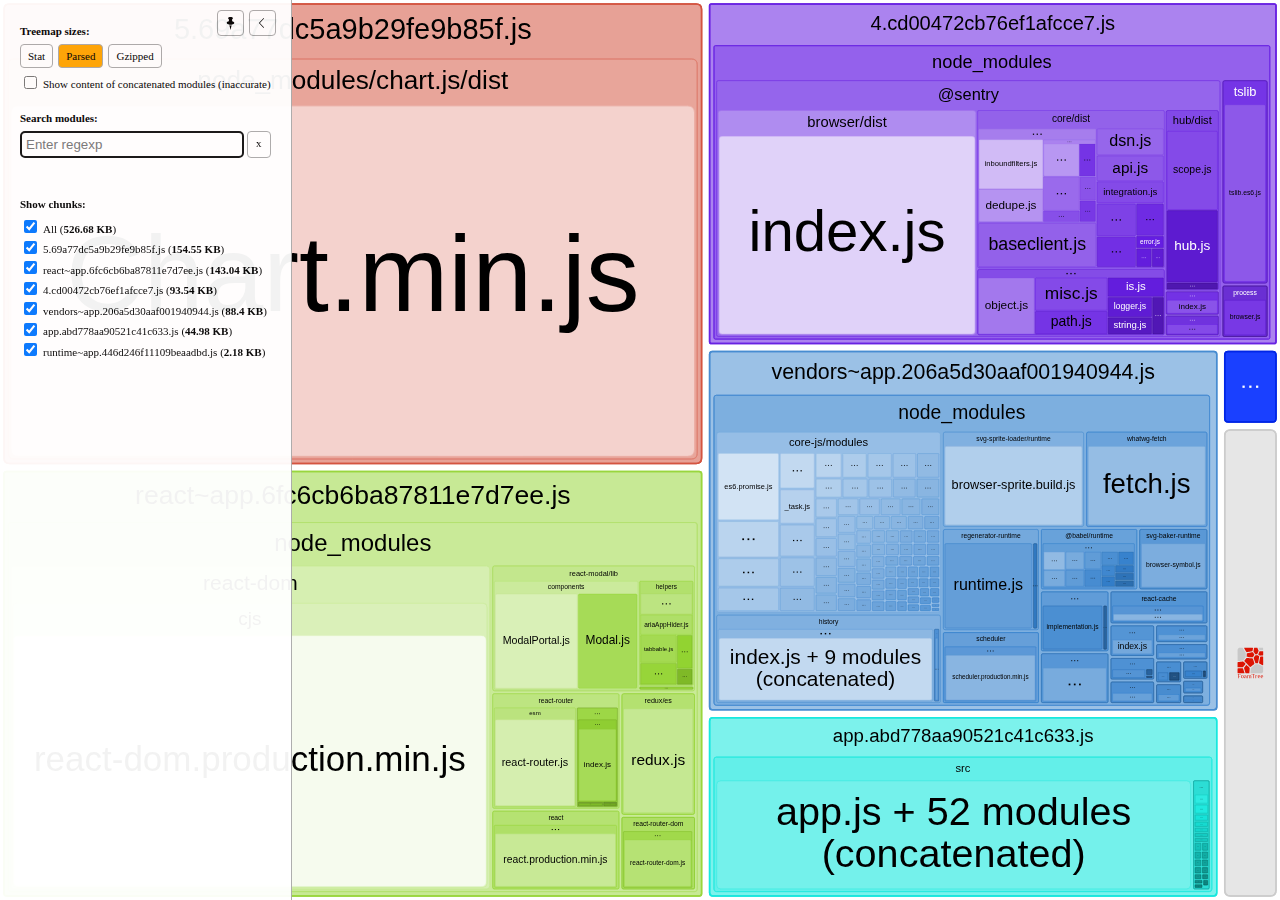
<file: report.html>
<!DOCTYPE html>
<html>
  <head>
    <meta charset="UTF-8"/>
    <meta name="viewport" content="width=device-width, initial-scale=1"/>
    <title>Webpack Bundle Analyzer</title>

    
  <!-- viewer.js -->
  <script>
    !function(e){var t={};function n(r){if(t[r])return t[r].exports;var i=t[r]={i:r,l:!1,exports:{}};return e[r].call(i.exports,i,i.exports,n),i.l=!0,i.exports}n.m=e,n.c=t,n.d=function(e,t,r){n.o(e,t)||Object.defineProperty(e,t,{enumerable:!0,get:r})},n.r=function(e){"undefined"!=typeof Symbol&&Symbol.toStringTag&&Object.defineProperty(e,Symbol.toStringTag,{value:"Module"}),Object.defineProperty(e,"__esModule",{value:!0})},n.t=function(e,t){if(1&t&&(e=n(e)),8&t)return e;if(4&t&&"object"==typeof e&&e&&e.__esModule)return e;var r=Object.create(null);if(n.r(r),Object.defineProperty(r,"default",{enumerable:!0,value:e}),2&t&&"string"!=typeof e)for(var i in e)n.d(r,i,function(t){return e[t]}.bind(null,i));return r},n.n=function(e){var t=e&&e.__esModule?function(){return e.default}:function(){return e};return n.d(t,"a",t),t},n.o=function(e,t){return Object.prototype.hasOwnProperty.call(e,t)},n.p="/",n(n.s=65)}([function(e,t,n){var r=n(36);"string"==typeof r&&(r=[[e.i,r,""]]);var i={hmr:!0,transform:void 0,insertInto:void 0};n(3)(r,i);r.locals&&(e.exports=r.locals)},function(e,t,n){var r;
/*!
  Copyright (c) 2017 Jed Watson.
  Licensed under the MIT License (MIT), see
  http://jedwatson.github.io/classnames
*/
/*!
  Copyright (c) 2017 Jed Watson.
  Licensed under the MIT License (MIT), see
  http://jedwatson.github.io/classnames
*/
!function(){"use strict";var n={}.hasOwnProperty;function i(){for(var e=[],t=0;t<arguments.length;t++){var r=arguments[t];if(r){var o=typeof r;if("string"===o||"number"===o)e.push(r);else if(Array.isArray(r)&&r.length){var a=i.apply(null,r);a&&e.push(a)}else if("object"===o)for(var s in r)n.call(r,s)&&r[s]&&e.push(s)}}return e.join(" ")}void 0!==e&&e.exports?(i.default=i,e.exports=i):void 0===(r=function(){return i}.apply(t,[]))||(e.exports=r)}()},function(e,t){e.exports=function(e){var t=[];return t.toString=function(){return this.map(function(t){var n=function(e,t){var n=e[1]||"",r=e[3];if(!r)return n;if(t&&"function"==typeof btoa){var i=function(e){return"/*# sourceMappingURL=data:application/json;charset=utf-8;base64,"+btoa(unescape(encodeURIComponent(JSON.stringify(e))))+" */"}(r),o=r.sources.map(function(e){return"/*# sourceURL="+r.sourceRoot+e+" */"});return[n].concat(o).concat([i]).join("\n")}return[n].join("\n")}(t,e);return t[2]?"@media "+t[2]+"{"+n+"}":n}).join("")},t.i=function(e,n){"string"==typeof e&&(e=[[null,e,""]]);for(var r={},i=0;i<this.length;i++){var o=this[i][0];"number"==typeof o&&(r[o]=!0)}for(i=0;i<e.length;i++){var a=e[i];"number"==typeof a[0]&&r[a[0]]||(n&&!a[2]?a[2]=n:n&&(a[2]="("+a[2]+") and ("+n+")"),t.push(a))}},t}},function(e,t,n){var r={},i=function(e){var t;return function(){return void 0===t&&(t=e.apply(this,arguments)),t}}(function(){return window&&document&&document.all&&!window.atob}),o=function(e){var t={};return function(e,n){if("function"==typeof e)return e();if(void 0===t[e]){var r=function(e,t){return t?t.querySelector(e):document.querySelector(e)}.call(this,e,n);if(window.HTMLIFrameElement&&r instanceof window.HTMLIFrameElement)try{r=r.contentDocument.head}catch(e){r=null}t[e]=r}return t[e]}}(),a=null,s=0,u=[],l=n(27);function c(e,t){for(var n=0;n<e.length;n++){var i=e[n],o=r[i.id];if(o){o.refs++;for(var a=0;a<o.parts.length;a++)o.parts[a](i.parts[a]);for(;a<i.parts.length;a++)o.parts.push(b(i.parts[a],t))}else{var s=[];for(a=0;a<i.parts.length;a++)s.push(b(i.parts[a],t));r[i.id]={id:i.id,refs:1,parts:s}}}}function h(e,t){for(var n=[],r={},i=0;i<e.length;i++){var o=e[i],a=t.base?o[0]+t.base:o[0],s={css:o[1],media:o[2],sourceMap:o[3]};r[a]?r[a].parts.push(s):n.push(r[a]={id:a,parts:[s]})}return n}function f(e,t){var n=o(e.insertInto);if(!n)throw new Error("Couldn't find a style target. This probably means that the value for the 'insertInto' parameter is invalid.");var r=u[u.length-1];if("top"===e.insertAt)r?r.nextSibling?n.insertBefore(t,r.nextSibling):n.appendChild(t):n.insertBefore(t,n.firstChild),u.push(t);else if("bottom"===e.insertAt)n.appendChild(t);else{if("object"!=typeof e.insertAt||!e.insertAt.before)throw new Error("[Style Loader]\n\n Invalid value for parameter 'insertAt' ('options.insertAt') found.\n Must be 'top', 'bottom', or Object.\n (https://github.com/webpack-contrib/style-loader#insertat)\n");var i=o(e.insertAt.before,n);n.insertBefore(t,i)}}function d(e){if(null===e.parentNode)return!1;e.parentNode.removeChild(e);var t=u.indexOf(e);t>=0&&u.splice(t,1)}function p(e){var t=document.createElement("style");if(void 0===e.attrs.type&&(e.attrs.type="text/css"),void 0===e.attrs.nonce){var r=function(){0;return n.nc}();r&&(e.attrs.nonce=r)}return g(t,e.attrs),f(e,t),t}function g(e,t){Object.keys(t).forEach(function(n){e.setAttribute(n,t[n])})}function b(e,t){var n,r,i,o;if(t.transform&&e.css){if(!(o=t.transform(e.css)))return function(){};e.css=o}if(t.singleton){var u=s++;n=a||(a=p(t)),r=y.bind(null,n,u,!1),i=y.bind(null,n,u,!0)}else e.sourceMap&&"function"==typeof URL&&"function"==typeof URL.createObjectURL&&"function"==typeof URL.revokeObjectURL&&"function"==typeof Blob&&"function"==typeof btoa?(n=function(e){var t=document.createElement("link");return void 0===e.attrs.type&&(e.attrs.type="text/css"),e.attrs.rel="stylesheet",g(t,e.attrs),f(e,t),t}(t),r=function(e,t,n){var r=n.css,i=n.sourceMap,o=void 0===t.convertToAbsoluteUrls&&i;(t.convertToAbsoluteUrls||o)&&(r=l(r));i&&(r+="\n/*# sourceMappingURL=data:application/json;base64,"+btoa(unescape(encodeURIComponent(JSON.stringify(i))))+" */");var a=new Blob([r],{type:"text/css"}),s=e.href;e.href=URL.createObjectURL(a),s&&URL.revokeObjectURL(s)}.bind(null,n,t),i=function(){d(n),n.href&&URL.revokeObjectURL(n.href)}):(n=p(t),r=function(e,t){var n=t.css,r=t.media;r&&e.setAttribute("media",r);if(e.styleSheet)e.styleSheet.cssText=n;else{for(;e.firstChild;)e.removeChild(e.firstChild);e.appendChild(document.createTextNode(n))}}.bind(null,n),i=function(){d(n)});return r(e),function(t){if(t){if(t.css===e.css&&t.media===e.media&&t.sourceMap===e.sourceMap)return;r(e=t)}else i()}}e.exports=function(e,t){if("undefined"!=typeof DEBUG&&DEBUG&&"object"!=typeof document)throw new Error("The style-loader cannot be used in a non-browser environment");(t=t||{}).attrs="object"==typeof t.attrs?t.attrs:{},t.singleton||"boolean"==typeof t.singleton||(t.singleton=i()),t.insertInto||(t.insertInto="head"),t.insertAt||(t.insertAt="bottom");var n=h(e,t);return c(n,t),function(e){for(var i=[],o=0;o<n.length;o++){var a=n[o];(s=r[a.id]).refs--,i.push(s)}e&&c(h(e,t),t);for(o=0;o<i.length;o++){var s;if(0===(s=i[o]).refs){for(var u=0;u<s.parts.length;u++)s.parts[u]();delete r[s.id]}}}};var v=function(){var e=[];return function(t,n){return e[t]=n,e.filter(Boolean).join("\n")}}();function y(e,t,n,r){var i=n?"":r.css;if(e.styleSheet)e.styleSheet.cssText=v(t,i);else{var o=document.createTextNode(i),a=e.childNodes;a[t]&&e.removeChild(a[t]),a.length?e.insertBefore(o,a[t]):e.appendChild(o)}}},function(e,t,n){var r=n(30);"string"==typeof r&&(r=[[e.i,r,""]]);var i={hmr:!0,transform:void 0,insertInto:void 0};n(3)(r,i);r.locals&&(e.exports=r.locals)},function(e,t,n){"use strict";
/**
 * filesize
 *
 * @copyright 2018 Jason Mulligan <jason.mulligan@avoidwork.com>
 * @license BSD-3-Clause
 * @version 3.6.1
 */
/**
 * filesize
 *
 * @copyright 2018 Jason Mulligan <jason.mulligan@avoidwork.com>
 * @license BSD-3-Clause
 * @version 3.6.1
 */
!function(t){var n=/^(b|B)$/,r={iec:{bits:["b","Kib","Mib","Gib","Tib","Pib","Eib","Zib","Yib"],bytes:["B","KiB","MiB","GiB","TiB","PiB","EiB","ZiB","YiB"]},jedec:{bits:["b","Kb","Mb","Gb","Tb","Pb","Eb","Zb","Yb"],bytes:["B","KB","MB","GB","TB","PB","EB","ZB","YB"]}},i={iec:["","kibi","mebi","gibi","tebi","pebi","exbi","zebi","yobi"],jedec:["","kilo","mega","giga","tera","peta","exa","zetta","yotta"]};function o(e){var t,o,a,s,u,l,c,h,f,d,p,g,b,v=arguments.length>1&&void 0!==arguments[1]?arguments[1]:{},y=[],m=0,x=void 0,w=void 0;if(isNaN(e))throw new Error("Invalid arguments");return o=!0===v.bits,f=!0===v.unix,t=v.base||2,h=void 0!==v.round?v.round:f?1:2,d=void 0!==v.separator&&v.separator||"",p=void 0!==v.spacer?v.spacer:f?"":" ",b=v.symbols||v.suffixes||{},g=2===t&&v.standard||"jedec",c=v.output||"string",s=!0===v.fullform,u=v.fullforms instanceof Array?v.fullforms:[],x=void 0!==v.exponent?v.exponent:-1,l=(w=Number(e))<0,a=t>2?1e3:1024,l&&(w=-w),(-1===x||isNaN(x))&&(x=Math.floor(Math.log(w)/Math.log(a)))<0&&(x=0),x>8&&(x=8),0===w?(y[0]=0,y[1]=f?"":r[g][o?"bits":"bytes"][x]):(m=w/(2===t?Math.pow(2,10*x):Math.pow(1e3,x)),o&&(m*=8)>=a&&x<8&&(m/=a,x++),y[0]=Number(m.toFixed(x>0?h:0)),y[1]=10===t&&1===x?o?"kb":"kB":r[g][o?"bits":"bytes"][x],f&&(y[1]="jedec"===g?y[1].charAt(0):x>0?y[1].replace(/B$/,""):y[1],n.test(y[1])&&(y[0]=Math.floor(y[0]),y[1]=""))),l&&(y[0]=-y[0]),y[1]=b[y[1]]||y[1],"array"===c?y:"exponent"===c?x:"object"===c?{value:y[0],suffix:y[1],symbol:y[1]}:(s&&(y[1]=u[x]?u[x]:i[g][x]+(o?"bit":"byte")+(1===y[0]?"":"s")),d.length>0&&(y[0]=y[0].toString().replace(".",d)),y.join(p))}o.partial=function(e){return function(t){return o(t,e)}},e.exports=o}("undefined"!=typeof window&&window)},function(e,t,n){var r=n(44);"string"==typeof r&&(r=[[e.i,r,""]]);var i={hmr:!0,transform:void 0,insertInto:void 0};n(3)(r,i);r.locals&&(e.exports=r.locals)},function(e,t,n){var r=n(35);"string"==typeof r&&(r=[[e.i,r,""]]);var i={hmr:!0,transform:void 0,insertInto:void 0};n(3)(r,i);r.locals&&(e.exports=r.locals)},function(e,t,n){var r=n(55),i=n(14),o=/[&<>"']/g,a=RegExp(o.source);e.exports=function(e){return(e=i(e))&&a.test(e)?e.replace(o,r):e}},function(e,t,n){var r=n(28);"string"==typeof r&&(r=[[e.i,r,""]]);var i={hmr:!0,transform:void 0,insertInto:void 0};n(3)(r,i);r.locals&&(e.exports=r.locals)},function(e,t,n){var r=n(29);"string"==typeof r&&(r=[[e.i,r,""]]);var i={hmr:!0,transform:void 0,insertInto:void 0};n(3)(r,i);r.locals&&(e.exports=r.locals)},function(e,t,n){var r=n(34);"string"==typeof r&&(r=[[e.i,r,""]]);var i={hmr:!0,transform:void 0,insertInto:void 0};n(3)(r,i);r.locals&&(e.exports=r.locals)},function(e,t,n){var r=n(57);"string"==typeof r&&(r=[[e.i,r,""]]);var i={hmr:!0,transform:void 0,insertInto:void 0};n(3)(r,i);r.locals&&(e.exports=r.locals)},function(e,t,n){var r=n(17).Symbol;e.exports=r},function(e,t,n){var r=n(52);e.exports=function(e){return null==e?"":r(e)}},function(e,t,n){var r=n(26);"string"==typeof r&&(r=[[e.i,r,""]]);var i={hmr:!0,transform:void 0,insertInto:void 0};n(3)(r,i);r.locals&&(e.exports=r.locals)},function(e,t){e.exports=function(e){var t=typeof e;return null!=e&&("object"==t||"function"==t)}},function(e,t,n){var r=n(38),i="object"==typeof self&&self&&self.Object===Object&&self,o=r||i||Function("return this")();e.exports=o},function(e,t,n){var r=n(40),i=n(43),o="[object Symbol]";e.exports=function(e){return"symbol"==typeof e||i(e)&&r(e)==o}},function(e,t){var n=RegExp("[\\u200d\\ud800-\\udfff\\u0300-\\u036f\\ufe20-\\ufe2f\\u20d0-\\u20ff\\ufe0e\\ufe0f]");e.exports=function(e){return n.test(e)}},function(e,t){
/**
 * Carrot Search FoamTree HTML5 (demo variant)
 * v3.4.5, 4fa198d722d767b68d0409e88290ea6de98d1eaa/4fa198d7, build FOAMTREE-SOFTWARE4-DIST-39, Jul 26, 2017
 * 
 * Carrot Search confidential.
 * Copyright 2002-2017, Carrot Search s.c, All Rights Reserved.
 */
!function(){var e,t=function(){var e,n=window.navigator.userAgent;try{window.localStorage.setItem("ftap5caavc","ftap5caavc"),window.localStorage.removeItem("ftap5caavc"),e=!0}catch(t){e=!1}return{of:function(){return/webkit/i.test(n)},mf:function(){return/Mac/.test(n)},lf:function(){return/iPad|iPod|iPhone/.test(n)},hf:function(){return/Android/.test(n)},ii:function(){return"ontouchstart"in window||!!window.DocumentTouch&&document instanceof window.DocumentTouch},hi:function(){return e},gi:function(){var e=document.createElement("canvas");return!(!e.getContext||!e.getContext("2d"))},Dd:function(e,n){return[].forEach&&t.gi()?e&&e():n&&n()}}}(),n=function(){function e(){return window.performance&&(window.performance.now||window.performance.mozNow||window.performance.msNow||window.performance.oNow||window.performance.webkitNow)||Date.now}var t=e();return{create:function(){return{now:function(){var t=e();return function(){return t.call(window.performance)}}()}},now:function(){return t.call(window.performance)}}}();var r=t.Dd(function(){function e(){this.buffer=[],this.oa=0,this.Gc=p.extend({},s)}function t(e){return function(){var t,n=this.buffer,r=this.oa;for(n[r++]="call",n[r++]=e,n[r++]=arguments.length,t=0;t<arguments.length;t++)n[r++]=arguments[t];this.oa=r}}function n(e){return function(){return i[e].apply(i,arguments)}}(o=document.createElement("canvas")).width=1,o.height=1;var i=o.getContext("2d"),o=["font"],a="fillStyle globalAlpha globalCompositeOperation lineCap lineDashOffset lineJoin lineWidth miterLimit shadowBlur shadowColor shadowOffsetX shadowOffsetY strokeStyle textAlign textBaseline".split(" "),s={};return a.concat(o).forEach(function(e){s[e]=i[e]}),e.prototype.clear=function(){this.oa=0},e.prototype.Na=function(){return 0===this.oa},e.prototype.Ta=function(e){e instanceof r?function(e,t,n){for(var r=0,i=e.oa,o=e.buffer;r<n;)o[i++]=t[r++];e.oa=i}(e,this.buffer,this.oa):function(e,t,n,r){for(var i=0;i<n;)switch(t[i++]){case"set":e[t[i++]]=t[i++];break;case"setGlobalAlpha":e[t[i++]]=t[i++]*r;break;case"call":var o=t[i++];switch(t[i++]){case 0:e[o]();break;case 1:e[o](t[i++]);break;case 2:e[o](t[i++],t[i++]);break;case 3:e[o](t[i++],t[i++],t[i++]);break;case 4:e[o](t[i++],t[i++],t[i++],t[i++]);break;case 5:e[o](t[i++],t[i++],t[i++],t[i++],t[i++]);break;case 6:e[o](t[i++],t[i++],t[i++],t[i++],t[i++],t[i++]);break;case 7:e[o](t[i++],t[i++],t[i++],t[i++],t[i++],t[i++],t[i++]);break;case 8:e[o](t[i++],t[i++],t[i++],t[i++],t[i++],t[i++],t[i++],t[i++]);break;case 9:e[o](t[i++],t[i++],t[i++],t[i++],t[i++],t[i++],t[i++],t[i++],t[i++]);break;default:throw"CB0"}}}(e,this.buffer,this.oa,p.B(e.globalAlpha,1))},e.prototype.replay=e.prototype.Ta,e.prototype.d=function(){return new e},e.prototype.scratch=e.prototype.d,"arc arcTo beginPath bezierCurveTo clearRect clip closePath drawImage fill fillRect fillText lineTo moveTo putImageData quadraticCurveTo rect rotate scale setLineDash setTransform stroke strokeRect strokeText transform translate".split(" ").forEach(function(n){e.prototype[n]=t(n)}),["measureText","createLinearGradient","createRadialGradient","createPattern","getLineDash"].forEach(function(t){e.prototype[t]=n(t)}),["save","restore"].forEach(function(r){e.prototype[r]=function(e,t){return function(){e.apply(this,arguments),t.apply(this,arguments)}}(t(r),n(r))}),o.forEach(function(t){Object.defineProperty(e.prototype,t,{set:function(e){i[t]=e,this.Gc[t]=e;var n=this.buffer;n[this.oa++]="set",n[this.oa++]=t,n[this.oa++]=e},get:function(){return this.Gc[t]}})}),a.forEach(function(t){Object.defineProperty(e.prototype,t,{set:function(e){this.Gc[t]=e;var n=this.buffer;n[this.oa++]="globalAlpha"===t?"setGlobalAlpha":"set",n[this.oa++]=t,n[this.oa++]=e},get:function(){return this.Gc[t]}})}),e.prototype.roundRect=function(e,t,n,r,i){this.beginPath(),this.moveTo(e+i,t),this.lineTo(e+n-i,t),this.quadraticCurveTo(e+n,t,e+n,t+i),this.lineTo(e+n,t+r-i),this.quadraticCurveTo(e+n,t+r,e+n-i,t+r),this.lineTo(e+i,t+r),this.quadraticCurveTo(e,t+r,e,t+r-i),this.lineTo(e,t+i),this.quadraticCurveTo(e,t,e+i,t),this.closePath()},e.prototype.fillPolygonWithText=function(e,t,n,i,o){o||(o={});var a={sb:p.B(o.maxFontSize,M.Ea.sb),Zc:p.B(o.minFontSize,M.Ea.Zc),lineHeight:p.B(o.lineHeight,M.Ea.lineHeight),pb:p.B(o.horizontalPadding,M.Ea.pb),eb:p.B(o.verticalPadding,M.Ea.eb),tb:p.B(o.maxTotalTextHeight,M.Ea.tb),fontFamily:p.B(o.fontFamily,M.Ea.fontFamily),fontStyle:p.B(o.fontStyle,M.Ea.fontStyle),fontVariant:p.B(o.fontVariant,M.Ea.fontVariant),fontWeight:p.B(o.fontWeight,M.Ea.fontWeight),verticalAlign:p.B(o.verticalAlign,M.Ea.verticalAlign)},s=o.cache;if(s&&p.Q(o,"area")){s.jd||(s.jd=new r);var u=o.area,l=p.B(o.cacheInvalidationThreshold,.05);e=M.xe(a,this,i,e,x.q(e,{}),{x:t,y:n},o.allowForcedSplit||!1,o.allowEllipsis||!1,s,u,l,o.invalidateCache)}else e=M.Le(a,this,i,e,x.q(e,{}),{x:t,y:n},o.allowForcedSplit||!1,o.allowEllipsis||!1);return e.la?{fit:!0,lineCount:e.mc,fontSize:e.fontSize,box:{x:e.da.x,y:e.da.y,w:e.da.f,h:e.da.i},ellipsis:e.ec}:{fit:!1}},e}),i=t.Dd(function(){function e(e){this.O=e,this.d=[],this.Ib=[void 0],this.Nc=["#SIZE#px sans-serif"],this.Ld=[0],this.Md=[1],this.ie=[0],this.je=[0],this.ke=[0],this.Qd=[10],this.hc=[10],this.Sb=[this.Ib,this.Nc,this.hc,this.Ld,this.Md,this.ie,this.Qd,this.je,this.ke],this.ga=[1,0,0,1,0,0]}function t(e){var t=e.O,n=e.Sb[0].length-1;e.Ib[n]&&(t.setLineDash(e.Ib[n]),t.Tj=e.Ld[n]),t.miterLimit=e.Qd[n],t.lineWidth=e.Md[n],t.shadowBlur=e.ie[n],t.shadowOffsetX=e.je[n],t.shadowOffsetY=e.ke[n],t.font=e.Nc[n].replace("#SIZE#",e.hc[n].toString())}function n(e,t,n){return e*n[0]+t*n[2]+n[4]}function r(e,t,n){return e*n[1]+t*n[3]+n[5]}function i(e,t){for(var n=0;n<e.length;n++)e[n]*=t[0];return e}e.prototype.save=function(){this.d.push(this.ga.slice(0));for(var e=0;e<this.Sb.length;e++){var t=this.Sb[e];t.push(t[t.length-1])}this.O.save()},e.prototype.restore=function(){this.ga=this.d.pop();for(var e=0;e<this.Sb.length;e++)this.Sb[e].pop();this.O.restore(),t(this)},e.prototype.scale=function(e,n){(r=this.ga)[0]*=e,r[1]*=e,r[2]*=n,r[3]*=n;var r=this.ga,o=this.Sb,a=o[0].length-1,s=this.Ib[a];for(s&&i(s,r),s=2;s<o.length;s++){o[s][a]*=r[0]}t(this)},e.prototype.translate=function(e,t){var n=this.ga;n[4]+=n[0]*e+n[2]*t,n[5]+=n[1]*e+n[3]*t},["moveTo","lineTo"].forEach(function(t){e.prototype[t]=function(e){return function(t,i){var o=this.ga;return this.O[e].call(this.O,n(t,i,o),r(t,i,o))}}(t)}),["clearRect","fillRect","strokeRect","rect"].forEach(function(t){e.prototype[t]=function(e){return function(t,i,o,a){var s=this.ga;return this.O[e].call(this.O,n(t,i,s),r(t,i,s),o*s[0],a*s[3])}}(t)}),"fill stroke beginPath closePath clip createImageData createPattern getImageData putImageData getLineDash setLineDash".split(" ").forEach(function(t){e.prototype[t]=function(e){return function(){return this.O[e].apply(this.O,arguments)}}(t)}),[{vb:"lineDashOffset",zb:function(e){return e.Ld}},{vb:"lineWidth",zb:function(e){return e.Md}},{vb:"miterLimit",zb:function(e){return e.Qd}},{vb:"shadowBlur",zb:function(e){return e.ie}},{vb:"shadowOffsetX",zb:function(e){return e.je}},{vb:"shadowOffsetY",zb:function(e){return e.ke}}].forEach(function(t){Object.defineProperty(e.prototype,t.vb,{set:function(e){var n=t.zb(this);e*=this.ga[0],n[n.length-1]=e,this.O[t.vb]=e}})});var o=/(\d+(?:\.\d+)?)px/;return Object.defineProperty(e.prototype,"font",{set:function(e){var t=o.exec(e);if(1<t.length){var n=this.hc.length-1;this.hc[n]=parseFloat(t[1]),this.Nc[n]=e.replace(o,"#SIZE#px"),this.O.font=this.Nc[n].replace("#SIZE#",(this.hc[n]*this.ga[0]).toString())}}}),"fillStyle globalAlpha globalCompositeOperation lineCap lineJoin shadowColor strokeStyle textAlign textBaseline".split(" ").forEach(function(t){Object.defineProperty(e.prototype,t,{set:function(e){this.O[t]=e}})}),e.prototype.arc=function(e,t,i,o,a,s){var u=this.ga;this.O.arc(n(e,t,u),r(e,t,u),i*u[0],o,a,s)},e.prototype.arcTo=function(e,t,i,o,a){var s=this.ga;this.O.arc(n(e,t,s),r(e,t,s),n(i,o,s),r(i,o,s),a*s[0])},e.prototype.bezierCurveTo=function(e,t,i,o,a,s){var u=this.ga;this.O.bezierCurveTo(n(e,t,u),r(e,t,u),n(i,o,u),r(i,o,u),n(a,s,u),r(a,s,u))},e.prototype.drawImage=function(e,t,i,o,a,s,u,l,c){function h(t,i,o,a){d.push(n(t,i,f)),d.push(r(t,i,f)),o=p.V(o)?e.width:o,a=p.V(a)?e.height:a,d.push(o*f[0]),d.push(a*f[3])}var f=this.ga,d=[e];p.V(s)?h(t,i,o,a):h(s,u,l,c),this.O.drawImage.apply(this.O,d)},e.prototype.quadraticCurveTo=function(e,t,i,o){var a=this.ga;this.O.quadraticCurveTo(n(e,t,a),r(e,t,a),n(i,o,a),r(i,o,a))},e.prototype.fillText=function(e,t,i,o){var a=this.ga;this.O.fillText(e,n(t,i,a),r(t,i,a),p.Sc(o)?o*a[0]:1e20)},e.prototype.setLineDash=function(e){e=i(e.slice(0),this.ga),this.Ib[this.Ib.length-1]=e,this.O.setLineDash(e)},e}),o=function(){var e=!t.of()||t.lf()||t.hf()?1:7;return{eh:function(){function t(e){e.beginPath(),a.le(e,l)}(s=document.createElement("canvas")).width=800,s.height=600;var r,i=s.getContext("2d"),o=s.width,s=s.height,u=0,l=[{x:0,y:100}];for(r=1;6>=r;r++)u=2*r*Math.PI/6,l.push({x:0+100*Math.sin(u),y:0+100*Math.cos(u)});r={polygonPlainFill:[t,function(e){e.fillStyle="rgb(255, 0, 0)",e.fill()}],polygonPlainStroke:[t,function(e){e.strokeStyle="rgb(128, 0, 0)",e.lineWidth=2,e.closePath(),e.stroke()}],polygonGradientFill:[t,function(e){var t=e.createRadialGradient(0,0,10,0,0,60);t.addColorStop(0,"rgb(255, 0, 0)"),t.addColorStop(1,"rgb(255, 255, 0)"),e.fillStyle=t,e.fill()}],polygonGradientStroke:[t,function(e){var t=e.createLinearGradient(-100,-100,100,100);t.addColorStop(0,"rgb(224, 0, 0)"),t.addColorStop(1,"rgb(32, 0, 0)"),e.strokeStyle=t,e.lineWidth=2,e.closePath(),e.stroke()}],polygonExposureShadow:[t,function(e){e.shadowBlur=50,e.shadowColor="rgba(0, 0, 0, 1)",e.fillStyle="rgba(0, 0, 0, 1)",e.globalCompositeOperation="source-over",e.fill(),e.shadowBlur=0,e.shadowColor="transparent",e.globalCompositeOperation="destination-out",e.fill()}],labelPlainFill:[function(e){e.fillStyle="#000",e.font="24px sans-serif",e.textAlign="center"},function(e){e.fillText("Some text",0,-16),e.fillText("for testing purposes",0,16)}]};u=100/Object.keys(r).length;var c,h=n.now(),f={};for(c in r){var d,p=r[c],g=n.now(),b=0;do{for(i.save(),i.translate(Math.random()*o,Math.random()*s),d=3*Math.random()+.5,i.scale(d,d),d=0;d<p.length;d++)p[d](i);i.restore(),b++,d=n.now()}while(d-g<u);f[c]=e*(d-g)/b}return f.total=n.now()-h,f}}}(),a={le:function(e,t){var n=t[0];e.moveTo(n.x,n.y);for(var r=t.length-1;0<r;r--)n=t[r],e.lineTo(n.x,n.y)},rj:function(e,t,n,r){var i,o,a,s,u,l=[],c=0,h=t.length;for(a=0;a<h;a++)i=t[a],o=t[(a+1)%h],i=x.d(i,o),i=Math.sqrt(i),l.push(i),c+=i;n=r*(n+.5*r*c/h),r={};c={};var f={};for(a=0;a<h;a++)i=t[a],o=t[(a+1)%h],s=t[(a+2)%h],u=l[(a+1)%h],u=Math.min(.5,n/u),x.Aa(1-u,o,s,c),x.Aa(u,o,s,f),0,0==a&&(s=Math.min(.5,n/l[0]),x.Aa(s,i,o,r),0,e.moveTo(r.x,r.y)),e.quadraticCurveTo(o.x,o.y,c.x,c.y),e.lineTo(f.x,f.y);return!0}};var s=new function(){function e(e){if("hsl"==e.model||"hsla"==e.model)return e;var t,n=e.r/=255,r=e.g/=255,i=e.b/=255,o=Math.max(n,r,i),a=(o+(u=Math.min(n,r,i)))/2;if(o==u)t=u=0;else{var s=o-u,u=.5<a?s/(2-o-u):s/(o+u);switch(o){case n:t=(r-i)/s+(r<i?6:0);break;case r:t=(i-n)/s+2;break;case i:t=(n-r)/s+4}t/=6}return e.h=360*t,e.s=100*u,e.l=100*a,e.model="hsl",e}var t={h:0,s:0,l:0,a:1,model:"hsla"};this.Ba=function(n){return p.Tc(n)?e(s.Hg(n)):p.jc(n)?e(n):t},this.Hg=function(e){var n;return(n=/rgba\(\s*([^,\s]+)\s*,\s*([^,\s]+)\s*,\s*([^,\s]+)\s*,\s*([^,\s]+)\s*\)/.exec(e))&&5==n.length?{r:parseFloat(n[1]),g:parseFloat(n[2]),b:parseFloat(n[3]),a:parseFloat(n[4]),model:"rgba"}:(n=/hsla\(\s*([^,\s]+)\s*,\s*([^,%\s]+)%\s*,\s*([^,\s%]+)%\s*,\s*([^,\s]+)\s*\)/.exec(e))&&5==n.length?{h:parseFloat(n[1]),s:parseFloat(n[2]),l:parseFloat(n[3]),a:parseFloat(n[4]),model:"hsla"}:(n=/rgb\(\s*([^,\s]+)\s*,\s*([^,\s]+)\s*,\s*([^,\s]+)\s*\)/.exec(e))&&4==n.length?{r:parseFloat(n[1]),g:parseFloat(n[2]),b:parseFloat(n[3]),a:1,model:"rgb"}:(n=/hsl\(\s*([^,\s]+)\s*,\s*([^,\s%]+)%\s*,\s*([^,\s%]+)%\s*\)/.exec(e))&&4==n.length?{h:parseFloat(n[1]),s:parseFloat(n[2]),l:parseFloat(n[3]),a:1,model:"hsl"}:(n=/#([0-9a-fA-F]{2})([0-9a-fA-F]{2})([0-9a-fA-F]{2})/.exec(e))&&4==n.length?{r:parseInt(n[1],16),g:parseInt(n[2],16),b:parseInt(n[3],16),a:1,model:"rgb"}:(n=/#([0-9a-fA-F])([0-9a-fA-F])([0-9a-fA-F])/.exec(e))&&4==n.length?{r:17*parseInt(n[1],16),g:17*parseInt(n[2],16),b:17*parseInt(n[3],16),a:1,model:"rgb"}:t},this.Cg=function(e){function t(e,t,n){return 0>n&&(n+=1),1<n&&(n-=1),n<1/6?e+6*(t-e)*n:.5>n?t:n<2/3?e+(t-e)*(2/3-n)*6:e}if("rgb"==e.model||"rgba"==e.model)return Math.sqrt(e.r*e.r*.241+e.g*e.g*.691+e.b*e.b*.068)/255;var n,r;n=e.l/100;var i=e.s/100;if(r=e.h/360,0==e.Wj)n=e=r=n;else{var o=2*n-(i=.5>n?n*(1+i):n+i-n*i);n=t(o,i,r+1/3),e=t(o,i,r),r=t(o,i,r-1/3)}return Math.sqrt(65025*n*n*.241+65025*e*e*.691+65025*r*r*.068)/255},this.Ng=function(e){if(p.Tc(e))return e;if(!p.jc(e))return"#000";switch(e.model){case"hsla":return s.Ig(e);case"hsl":return s.Ac(e);case"rgba":return s.Lg(e);case"rgb":return s.Kg(e);default:return"#000"}},this.Lg=function(e){return"rgba("+(.5+e.r|0)+","+(.5+e.g|0)+","+(.5+e.b|0)+","+e.a+")"},this.Kg=function(e){return"rgba("+(.5+e.r|0)+","+(.5+e.g|0)+","+(.5+e.b|0)+")"},this.Ig=function(e){return"hsla("+(.5+e.h|0)+","+(.5+e.s|0)+"%,"+(.5+e.l|0)+"%,"+e.a+")"},this.Ac=function(e){return"hsl("+(.5+e.h|0)+","+(.5+e.s|0)+"%,"+(.5+e.l|0)+"%)"},this.Y=function(e,t,n){return"hsl("+(.5+e|0)+","+(.5+t|0)+"%,"+(.5+n|0)+"%)"}};function u(){var e,t=!1,n=[],r=this,i=new function(){this.N=function(i){return i&&(t?i.apply(r,e):n.push(i)),this},this.ih=function(e){return r=e,{then:this.N}}};this.J=function(){e=arguments;for(var i=0;i<n.length;i++)n[i].apply(r,e);return t=!0,this},this.L=function(){return i}}function l(e){var t=new u,n=e.length;if(0<e.length)for(var r=e.length-1;0<=r;r--)e[r].N(function(){0==--n&&t.J()});else t.J();return t.L()}function c(e){var t=0;this.d=function(){t++},this.k=function(){0===--t&&e()},this.clear=function(){t=0},this.A=function(){return 0===t}}var h={Ie:function(e,t,n,r){return r=r||{},e=e.getBoundingClientRect(),r.x=t-e.left,r.y=n-e.top,r}};function f(){var e=document,t={};this.addEventListener=function(n,r){var i=t[n];i||(i=[],t[n]=i),i.push(r),e.addEventListener(n,r)},this.d=function(){p.Ga(t,function(t,n){for(var r=t.length-1;0<=r;r--)e.removeEventListener(n,t[r])})}}var d=function(){function e(e){return function(t){return Math.pow(t,e)}}function t(e){return function(t){return 1-Math.pow(1-t,e)}}function n(e){return function(t){return 1>(t*=2)?.5*Math.pow(t,e):1-.5*Math.abs(Math.pow(2-t,e))}}function r(e){return function(t){for(var n=0;n<e.length;n++)t=(0,e[n])(t);return t}}return{pa:function(e){switch(e){case"linear":return d.Jb;case"bounce":return d.Vg;case"squareIn":return d.og;case"squareOut":return d.Rb;case"squareInOut":return d.pg;case"cubicIn":return d.Zg;case"cubicOut":return d.ze;case"cubicInOut":return d.$g;case"quadIn":return d.Ri;case"quadOut":return d.Ti;case"quadInOut":return d.Si;default:return d.Jb}},Jb:function(e){return e},Vg:r([n(2),function(e){return 0===e?0:1===e?1:e*(e*(e*(e*(25.9425*e-85.88)+105.78)-58.69)+13.8475)}]),og:e(2),Rb:t(2),pg:n(2),Zg:e(3),ze:t(3),$g:n(3),Ri:e(2),Ti:t(2),Si:n(2),d:r}}(),p={V:function(e){return void 0===e},nf:function(e){return null===e},Sc:function(e){return"[object Number]"===Object.prototype.toString.call(e)},Tc:function(e){return"[object String]"===Object.prototype.toString.call(e)},Gd:function(e){return"function"==typeof e},jc:function(e){return e===Object(e)},Fd:function(e,t){return 1e-6>e-t&&-1e-6<e-t},jf:function(e){return p.V(e)||p.nf(e)||p.Tc(e)&&!/\S/.test(e)},Q:function(e,t){return e&&e.hasOwnProperty(t)},ob:function(e,t){if(e)for(var n=t.length-1;0<=n;n--)if(e.hasOwnProperty(t[n]))return!0;return!1},extend:function(e){return p.dh(Array.prototype.slice.call(arguments,1),function(t){if(t)for(var n in t)t.hasOwnProperty(n)&&(e[n]=t[n])}),e},A:function(e,t){return e.map(function(e){return e[t]},[])},dh:function(e,t,n){null!=e&&(e.forEach?e.forEach(t,n):p.Ga(e,t,n))},Ga:function(e,t,n){for(var r in e)if(e.hasOwnProperty(r)&&!1===t.call(n,e[r],r,e))break},B:function(){for(var e=0;e<arguments.length;e++){var t=arguments[e];if(!(p.V(t)||p.Sc(t)&&isNaN(t)||p.Tc(t)&&p.jf(t)))return t}},cg:function(e,t){var n=e.indexOf(t);0<=n&&e.splice(n,1)},ah:function(e,t,n){var r;return function(){var i=this,o=arguments,a=n&&!r;clearTimeout(r),r=setTimeout(function(){r=null,n||e.apply(i,o)},t),a&&e.apply(i,o)}},defer:function(e){setTimeout(e,1)},k:function(e){return e},ta:function(){}},g={ji:function(e,n,r){return t.hi()?function(){var t=n+":"+JSON.stringify(arguments),i=window.localStorage.getItem(t);return i&&(i=JSON.parse(i)),i&&Date.now()-i.t<r?i.v:(i=e.apply(this,arguments),window.localStorage.setItem(t,JSON.stringify({v:i,t:Date.now()})),i)}:e}},b={m:function(e,t){function n(){var n=[];if(Array.isArray(e))for(var r=0;r<e.length;r++){var i=e[r];i&&n.push(i.apply(t,arguments))}else e&&n.push(e.apply(t,arguments));return n}return n.empty=function(){return 0===e.length&&!p.Gd(e)},n}};var v={kg:function(e){for(var t="",n=0;n<e.length;n++)t+=String.fromCharCode(1^e.charCodeAt(n));return t}};function y(e){function t(t,n,r){var u,c=this,h=0;this.id=a++,this.name=r||"{unnamed on "+t+"}",this.target=function(){return t},this.Gb=function(){return-1!=l.indexOf(c)},this.start=function(){if(!c.Gb()){if(-1==l.indexOf(c)){var t=s.now();!0===c.xf(t)&&(l=l.slice()).push(c)}0<l.length&&e.repeat(i)}return this},this.stop=function(){for(o(c);u<n.length;u++){var e=n[u];e.jb&&e.Ya.call()}return this},this.eg=function(){u=void 0},this.xf=function(e){var t;if(h++,0!==n.length)for(p.V(u)?(t=n[u=0]).W&&t.W.call(t,e,h,c):t=n[u];u<n.length;){if(t.Ya&&t.Ya.call(t,e,h,c))return!0;t.Da&&t.Da.call(t,e,h,c),p.V(u)&&(u=-1),++u<n.length&&((t=n[u]).W&&t.W.call(t,e,h,c))}return!1}}function r(e){return p.V(e)?l.slice():l.filter(function(t){return t.target()===e})}function i(){!function(){var e=s.now();l.forEach(function(t){!0!==t.xf(e)&&o(t)})}(),0==l.length&&e.cancel(i)}function o(e){l=l.filter(function(t){return t!==e})}var a=0,s=n.create(),l=[];this.d=function(){for(var e=l.length-1;0<=e;e--)l[e].stop();l=[]},this.D=function(){function e(){}function n(e){var t,n,r=e.target,i=e.duration,o=e.ca;this.W=function(){for(var i in t={},e.G)r.hasOwnProperty(i)&&(t[i]={start:p.V(e.G[i].start)?r[i]:p.Gd(e.G[i].start)?e.G[i].start.call(void 0):e.G[i].start,end:p.V(e.G[i].end)?r[i]:p.Gd(e.G[i].end)?e.G[i].end.call(void 0):e.G[i].end,P:p.V(e.G[i].P)?d.Jb:e.G[i].P});n=s.now()},this.Ya=function(){var e,a=s.now()-n;a=0===i?1:Math.min(i,a)/i;for(e in t){var u=t[e];r[e]=u.start+(u.end-u.start)*u.P(a)}return o&&o.call(r,a),1>a}}return e.m=function(e,r){return new function(){function i(t,n,r,i){return n?(p.V(r)&&(r=e),t.Bb(new function(e,t,n){this.jb=n,this.Ya=function(){return e.call(t),!1}}(n,r,i))):t}var o=[];this.Bb=function(e){return o.push(e),this},this.fb=function(e){return this.Bb(new function(e){var t;this.W=function(n){t=n+e},this.Ya=function(e){return e<t}}(e))},this.oe=function(e){return this.Bb(new function(e){var t;this.W=function(n,r){t=r+e},this.Ya=function(e,n){return n<t}}(e||1))},this.call=function(e,t){return i(this,e,t,!1)},this.jb=function(e,t){return i(this,e,t,!0)},this.ia=function(t){return p.V(t.target)&&(t.target=e),this.Bb(new n(t))},this.Za=function(e){return this.Bb(new function(e){this.W=function(){e.forEach(function(e){e.start()})},this.Ya=function(){for(var t=0;t<e.length;t++)if(e[t].Gb())return!0;return!1}}(e))},this.eg=function(){return this.Bb({Ya:function(e,t){return t.eg(),!0}})},this.xa=function(){return new t(e,o,r)},this.start=function(){return this.xa().start()},this.Fg=function(){var e=new u;return this.oe().call(e.J).xa(),e.L()},this.bb=function(){var e=this.Fg();return this.start(),e}}},e.tc=function(t){return r(t).forEach(function(e){e.stop()}),e.m(t,void 0)},e}()}var m=function(){var e={He:function(e,t){if(e.e)for(var n=e.e,r=0;r<n.length;r++)t(n[r],r)},Kc:function(t,n){if(t.e)for(var r=t.e,i=0;i<r.length;i++)if(!1===e.Kc(r[i],n)||!1===n(r[i],i))return!1}};return e.F=e.Kc,e.Lc=function(t,n){if(t.e)for(var r=t.e,i=0;i<r.length;i++)if(!1===n(r[i],i)||!1===e.Lc(r[i],n))return!1},e.Fa=function(t,n){if(t.e)for(var r=t.e,i=0;i<r.length;i++)if(!1===e.Fa(r[i],n))return!1;return n(t)},e.Nj=e.Fa,e.xd=function(t,n){!1!==n(t)&&e.Lc(t,n)},e.Mc=function(t,n){var r=[];return e.Lc(t,function(e){r.push(e)}),n?r.filter(n):r},e.Ge=function(e,t){for(var n=e.parent;n&&!1!==t(n);)n=n.parent},e.ki=function(e,t){for(var n=e.parent;n&&n!==t;)n=n.parent;return!!n},e}(),x=new function(){function e(e,t){var n=e.x-t.x,r=e.y-t.y;return n*n+r*r}function t(e,t,n){for(var r=0;r<e.length;r++){var i=x.za(e[r],e[r+1]||e[0],t,n,!0);if(i)return i}}return this.za=function(e,t,n,r,i){var o=e.x;e=e.y;var a=t.x-o;t=t.y-e;var s=n.x,u=n.y;n=r.x-s;var l=r.y-u;if(!(1e-12>=(r=a*l-n*t)&&-1e-12<=r)&&(n=((s-=o)*l-n*(u-=e))/r,0<=(r=(s*t-a*u)/r)&&(i||1>=r)&&0<=n&&1>=n))return{x:o+a*n,y:e+t*n}},this.Jg=function(e,t,n,r){var i=e.x;e=e.y;var o=t.x-i;t=t.y-e;var a=n.x;n=n.y;var s=r.x-a,u=o*(r=r.y-n)-s*t;if(!(1e-12>=u&&-1e-12<=u)&&(0<=(r=((a-i)*r-s*(n-e))/u)&&1>=r))return{x:i+o*r,y:e+t*r}},this.Bc=function(e,n,r){for(var i,o=x.k(n,{}),a=(l=x.k(r,{})).x-o.x,s=l.y-o.y,u=[],l=0;l<r.length;l++)i=r[l],u.push({x:i.x-a,y:i.y-s});for(r=[],i=[],l=0;l<e.length;l++){var c=e[l];(f=t(n,o,c))?(r.push(f),i.push(t(u,o,c))):(r.push(null),i.push(null))}for(l=0;l<e.length;l++)if(f=r[l],c=i[l],f&&c){n=e[l];u=o;var h=f.x-o.x,f=f.y-o.y;if(1e-12<(f=Math.sqrt(h*h+f*f))){h=n.x-o.x;var d=n.y-o.y;f=Math.sqrt(h*h+d*d)/f;n.x=u.x+f*(c.x-u.x),n.y=u.y+f*(c.y-u.y)}else n.x=u.x,n.y=u.y}for(l=0;l<e.length;l++)(i=e[l]).x+=a,i.y+=s},this.q=function(e,t){if(0!==e.length){var n,r,i,o;n=r=e[0].x,i=o=e[0].y;for(var a=e.length;0<--a;)n=Math.min(n,e[a].x),r=Math.max(r,e[a].x),i=Math.min(i,e[a].y),o=Math.max(o,e[a].y);return t.x=n,t.y=i,t.f=r-n,t.i=o-i,t}},this.A=function(e){return[{x:e.x,y:e.y},{x:e.x+e.f,y:e.y},{x:e.x+e.f,y:e.y+e.i},{x:e.x,y:e.y+e.i}]},this.k=function(e,t){for(var n=0,r=0,i=e.length,o=e[0],a=0,s=1;s<i-1;s++){var u=e[s],l=e[s+1],c=o.y+u.y+l.y,h=(u.x-o.x)*(l.y-o.y)-(l.x-o.x)*(u.y-o.y);n=n+h*(o.x+u.x+l.x),r=r+h*c,a=a+h}return t.x=n/(3*a),t.y=r/(3*a),t.ja=a/2,t},this.re=function(e,t){this.k(e,t),t.Ob=Math.sqrt(t.ja/Math.PI)},this.Va=function(e,t){for(var n=0;n<e.length;n++){var r=e[n],i=e[n+1]||e[0];if(0>(t.y-r.y)*(i.x-r.x)-(t.x-r.x)*(i.y-r.y))return!1}return!0},this.Mg=function(e,t,n){var r=e.x,i=t.x;if(e.x>t.x&&(r=t.x,i=e.x),i>n.x+n.f&&(i=n.x+n.f),r<n.x&&(r=n.x),r>i)return!1;var o=e.y,a=t.y,s=t.x-e.x;return 1e-7<Math.abs(s)&&(o=(a=(t.y-e.y)/s)*r+(e=e.y-a*e.x),a=a*i+e),o>a&&(r=a,a=o,o=r),a>n.y+n.i&&(a=n.y+n.i),o<n.y&&(o=n.y),o<=a},this.se=function(n,r,i,o,a){var s,u;function l(i,o,a){if(r.x===f.x&&r.y===f.y)return a;var l=t(n,r,f),h=Math.sqrt(e(l,r)/(i*i+o*o));return h<c?(c=h,s=l.x,u=l.y,0!==o?Math.abs(u-r.y)/Math.abs(o):Math.abs(s-r.x)/Math.abs(i)):a}o=p.B(o,.5),a=p.B(a,.5),i=p.B(i,1);var c=Number.MAX_VALUE;u=s=0;var h,f={x:0,y:0},d=o*i;return i*=1-o,o=1-a,f.x=r.x-d,f.y=r.y-a,h=l(d,a,h),f.x=r.x+i,f.y=r.y-a,h=l(i,a,h),f.x=r.x-d,f.y=r.y+o,h=l(d,o,h),f.x=r.x+i,f.y=r.y+o,l(i,o,h)},this.Eg=function(e,t){function n(e,t,n){var r=t.x,i=n.x;t=t.y;var o=i-r,a=(n=n.y)-t;return Math.abs(a*e.x-o*e.y-r*n+i*t)/Math.sqrt(o*o+a*a)}for(var r=e.length,i=n(t,e[r-1],e[0]),o=0;o<r-1;o++){var a=n(t,e[o],e[o+1]);a<i&&(i=a)}return i},this.Wb=function(e,t,n){var r;n={x:t.x+Math.cos(n),y:t.y-Math.sin(n)};var i=[],o=[],a=e.length;for(r=0;r<a;r++){if((s=x.Jg(e[r],e[(r+1)%a],t,n))&&(i.push(s),2==o.push(r)))break}if(2==i.length){var s=i[0],u=(i=i[1],o[0]),l=(o=o[1],[i,s]);for(r=u+1;r<=o;r++)l.push(e[r]);for(r=[s,i];o!=u;)o=(o+1)%a,r.push(e[o]);return e=[l,r],a=n.x-t.x,r=i.x-s.x,0===a&&(a=n.y-t.y,r=i.y-s.y),(0>a?-1:0<a?1:0)!=(0>r?-1:0<r?1:0)&&e.reverse(),e}},this.Aa=function(e,t,n,r){return r.x=e*(t.x-n.x)+n.x,r.y=e*(t.y-n.y)+n.y,r},this.d=e,this.qe=function(e,n,r){if(p.Sc(n))n=2*Math.PI*n/360;else{var i=x.q(e,{});switch(n){case"random":n=Math.random()*Math.PI*2;break;case"top":n=Math.atan2(-i.i,0);break;case"bottom":n=Math.atan2(i.i,0);break;case"topleft":n=Math.atan2(-i.i,-i.f);break;default:n=Math.atan2(i.i,i.f)}}return i=x.k(e,{}),x.Aa(r,t(e,i,{x:i.x+Math.cos(n),y:i.y+Math.sin(n)}),i,{})},this},w=new function(){function e(e,t){this.face=e,this.kd=t,this.pc=this.dd=null}function t(e,t,n){this.ma=[e,t,n],this.C=Array(3);var r=t.y-e.y,i=n.z-e.z,o=t.x-e.x;t=t.z-e.z;var a=n.x-e.x;e=n.y-e.y,this.Oa={x:r*i-t*e,y:t*a-o*i,z:o*e-r*a},this.kb=[],this.td=this.visible=!1}this.S=function(r){function o(t,n,r){var i,o,a=t.ma[0],u=(h=t.Oa).x,l=h.y,h=h.z,f=Array(c);for(i=(n=n.kb).length,s=0;s<i;s++)f[(o=n[s].kd).index]=!0,0>u*(o.x-a.x)+l*(o.y-a.y)+h*(o.z-a.z)&&e.d(t,o);for(i=(n=r.kb).length,s=0;s<i;s++)!0!==f[(o=n[s].kd).index]&&0>u*(o.x-a.x)+l*(o.y-a.y)+h*(o.z-a.z)&&e.d(t,o)}var a,s,u,l,c=r.length;for(a=0;a<c;a++)r[a].index=a,r[a].$b=null;var h,f=[];if(0<(h=function(){function n(e,n,r,i){var o=(n.y-e.y)*(r.z-e.z)-(n.z-e.z)*(r.y-e.y),a=(n.z-e.z)*(r.x-e.x)-(n.x-e.x)*(r.z-e.z),s=(n.x-e.x)*(r.y-e.y)-(n.y-e.y)*(r.x-e.x);return o*i.x+a*i.y+s*i.z>o*e.x+a*e.y+s*e.z?new t(e,n,r):new t(r,n,e)}function i(e,t,n,r){function i(e,t,n){return(e=e.ma)[((t=e[0]==t?0:e[1]==t?1:2)+1)%3]!=n?(t+2)%3:t}t.C[i(t,n,r)]=e,e.C[i(e,r,n)]=t}if(4>c)return 0;var o=r[0],a=r[1],s=r[2],u=r[3],l=n(o,a,s,u),h=n(o,s,u,a),d=n(o,a,u,s),p=n(a,s,u,o);for(i(l,h,s,o),i(l,d,o,a),i(l,p,a,s),i(h,d,u,o),i(h,p,s,u),i(d,p,u,a),f.push(l,h,d,p),o=4;o<c;o++)for(a=r[o],s=0;4>s;s++)l=(u=f[s]).ma[0],0>(h=u.Oa).x*(a.x-l.x)+h.y*(a.y-l.y)+h.z*(a.z-l.z)&&e.d(u,a);return 4}())){for(;h<c;){if((u=r[h]).$b){for(a=u.$b;null!==a;)a.face.visible=!0,a=a.pc;var d,p;a=0;e:for(;a<f.length;a++)if(l=f[a],!1===l.visible){var g=l.C;for(s=0;3>s;s++)if(!0===g[s].visible){d=l,p=s;break e}}l=[];g=[];var b=d,v=p;do{if(l.push(b),g.push(v),v=(v+1)%3,!1===b.C[v].visible)do{for(a=b.ma[v],b=b.C[v],s=0;3>s;s++)b.ma[s]==a&&(v=s)}while(!1===b.C[v].visible&&(b!==d||v!==p))}while(b!==d||v!==p);var y=null,m=null;for(a=0;a<l.length;a++){b=l[a],v=g[a];var x,w=b.C[v],C=b.ma[(v+1)%3],S=b.ma[v],T=C.y-u.y,M=S.z-u.z,z=C.x-u.x,k=C.z-u.z,j=S.x-u.x,L=S.y-u.y;0<i.length?((x=i.pop()).ma[0]=u,x.ma[1]=C,x.ma[2]=S,x.Oa.x=T*M-k*L,x.Oa.y=k*j-z*M,x.Oa.z=z*L-T*j,x.kb.length=0,x.visible=!1,x.td=!0):x={ma:[u,C,S],C:Array(3),Oa:{x:T*M-k*L,y:k*j-z*M,z:z*L-T*j},kb:[],visible:!1},f.push(x),b.C[v]=x,x.C[1]=b,null!==m&&(m.C[0]=x,x.C[2]=m),m=x,null===y&&(y=x),o(x,b,w)}for(m.C[0]=y,y.C[2]=m,a=[],s=0;s<f.length;s++)if(!0===(l=f[s]).visible){for(b=(g=l.kb).length,u=0;u<b;u++)y=(v=g[u]).dd,m=v.pc,null!==y&&(y.pc=m),null!==m&&(m.dd=y),null===y&&(v.kd.$b=m),n.push(v);l.td&&i.push(l)}else a.push(l);f=a}h++}for(a=0;a<f.length;a++)(l=f[a]).td&&i.push(l)}return{Je:f}},e.d=function(t,r){var i;0<n.length?((i=n.pop()).face=t,i.kd=r,i.pc=null,i.dd=null):i=new e(t,r),t.kb.push(i);var o=r.$b;null!==o&&(o.dd=i),i.pc=o,r.$b=i};for(var n=Array(2e3),r=0;r<n.length;r++)n[r]=new e(null,null);var i=Array(1e3);for(r=0;r<i.length;r++)i[r]={ma:Array(3),C:Array(3),Oa:{x:0,y:0,z:0},kb:[],visible:!1}},C=new function(){function e(e,n,r,i,o,a,s,u){var l=(e-r)*(a-u)-(n-i)*(o-s);return Math.abs(l)<t?void 0:{x:((e*i-n*r)*(o-s)-(e-r)*(o*u-a*s))/l,y:((e*i-n*r)*(a-u)-(n-i)*(o*u-a*s))/l}}var t=1e-12;return this.cb=function(n,r){for(var i=n[0],o=i.x,a=i.y,s=i.x,u=i.y,l=n.length-1;0<l;l--)i=n[l],o=Math.min(o,i.x),a=Math.min(a,i.y),s=Math.max(s,i.x),u=Math.max(u,i.y);if(s-o<3*r||u-a<3*r)i=void 0;else{e:{for(void 0==(i=!0)&&(i=!1),o=[],a=n.length,s=0;s<=a;s++){u=n[s%a],l=n[(s+1)%a];var c,h,f,d=n[(s+2)%a];c=l.x-u.x,h=l.y-u.y;var p=r*c/(f=Math.sqrt(c*c+h*h)),g=r*h/f;if(c=d.x-l.x,h=d.y-l.y,c=r*c/(f=Math.sqrt(c*c+h*h)),h=r*h/f,(u=e(u.x-g,u.y+p,l.x-g,l.y+p,l.x-h,l.y+c,d.x-h,d.y+c))&&(o.push(u),d=o.length,i&&3<=d&&(u=o[d-3],l=o[d-2],d=o[d-1],0>(l.x-u.x)*(d.y-u.y)-(d.x-u.x)*(l.y-u.y)))){i=void 0;break e}}o.shift(),i=3>o.length?void 0:o}if(!i)e:{for(o=n.slice(0),i=0;i<n.length;i++){if(s=n[i%n.length],d=(l=n[(i+1)%n.length]).x-s.x,a=l.y-s.y,d=r*d/(u=Math.sqrt(d*d+a*a)),u=r*a/u,a=s.x-u,s=s.y+d,u=l.x-u,l=l.y+d,0!=o.length){for(g=a-u,h=s-l,d=[],c=f=!0,p=void 0,p=0;p<o.length;p++){var b=g*(s-o[p].y)-(a-o[p].x)*h;b<=t&&b>=-t&&(b=0),d.push(b),0<b&&(f=!1),0>b&&(c=!1)}if(f)o=[];else if(!c){for(g=[],p=0;p<o.length;p++)h=(p+1)%o.length,f=d[p],c=d[h],0<=f&&g.push(o[p]),(0<f&&0>c||0>f&&0<c)&&g.push(e(o[p].x,o[p].y,o[h].x,o[h].y,a,s,u,l));o=g}}if(3>o.length){i=void 0;break e}}i=o}}return i},this},S=new function(){function e(e){for(var t=o=e[0].x,n=a=e[0].y,r=1;r<e.length;r++){var i=e[r],o=Math.min(o,i.x),a=Math.min(a,i.y);t=Math.max(t,i.x),n=Math.max(n,i.y)}return[{x:o+2*(e=t-o),y:a+2*(n-=a),f:0},{x:o+2*e,y:a-2*n,f:0},{x:o-2*e,y:a+2*n,f:0}]}var t=1e-12;this.S=function(n,r){function i(e){var t=[e[0]],n=e[0][0],r=e[0][1],i=e.length,o=1;e:for(;o<i;o++)for(var a=1;a<i;a++){var s=e[a];if(null!==s){if(s[1]===n){if(t.unshift(s),n=s[0],e[a]=null,t.length===i)break e;continue}if(s[0]===r&&(t.push(s),r=s[1],e[a]=null,t.length===i))break e}}return t[0][0]!=t[i-1][1]&&t.push([t[i-1][1],t[0][0]]),t}function o(e,n,r,i){var o,a=[],s=[],u=r.length,l=n.length,c=0,h=-1,f=-1,d=-1,p=null,g=i;for(i=0;i<u;i++){var b=(g+1)%u,v=r[g][0],y=r[b][0];if(x.d(v.ha,y.ha)>t)if(v.ub&&y.ub){var m=[],w=[];for(o=0;o<l&&(h=(c+1)%l,!(p=x.za(n[c],n[h],v.ha,y.ha,!1))||(w.push(c),2!==m.push(p)));o++)c=h;if(2===m.length){if(h=m[1],v=(p=x.d(v.ha,m[0]))<(h=x.d(v.ha,h))?0:1,p=p<h?1:0,h=w[v],-1===f&&(f=h),-1!==d)for(;h!=d;)d=(d+1)%l,a.push(n[d]),s.push(null);a.push(m[v],m[p]),s.push(r[g][2],null),d=w[p]}}else if(v.ub&&!y.ub)for(o=0;o<l;o++){if(h=(c+1)%l,p=x.za(n[c],n[h],v.ha,y.ha,!1)){if(-1!==d)for(m=d;c!=m;)m=(m+1)%l,a.push(n[m]),s.push(null);a.push(p),s.push(r[g][2]),-1===f&&(f=c);break}c=h}else if(!v.ub&&y.ub)for(o=0;o<l;o++){if(h=(c+1)%l,p=x.za(n[c],n[h],v.ha,y.ha,!1)){a.push(v.ha,p),s.push(r[g][2],null),d=c;break}c=h}else a.push(v.ha),s.push(r[g][2]);g=b}if(0==a.length)s=a=null;else if(-1!==d)for(;f!=d;)d=(d+1)%l,a.push(n[d]),s.push(null);e.o=a,e.C=s}if(1===n.length)n[0].o=r.slice(0),n[0].C=[];else{var a,s;s=e(r);var u,l=[];for(a=0;a<s.length;a++)u=s[a],l.push({x:u.x,y:u.y,z:u.x*u.x+u.y*u.y-u.f});for(a=0;a<n.length;a++)(u=n[a]).o=null,l.push({x:u.x,y:u.y,z:u.x*u.x+u.y*u.y-u.f});var c=w.S(l).Je;for(function(){for(a=0;a<c.length;a++){var e=c[a],t=(i=e.ma)[0],n=i[1],r=i[2],i=t.x,o=t.y,s=(t=t.z,n.x),u=n.y,l=(n=n.z,r.x),h=r.y,f=(r=r.z,i*(u-h)+s*(h-o)+l*(o-u));e.ha={x:-(o*(n-r)+u*(r-t)+h*(t-n))/f/2,y:-(t*(s-l)+n*(l-i)+r*(i-s))/f/2}}}(),function(e){for(a=0;a<c.length;a++){var t=c[a];t.ub=!x.Va(e,t.ha)}}(r),l=function(e,t){var n,r=Array(t.length);for(n=0;n<r.length;n++)r[n]=[];for(n=0;n<e.length;n++){var i=e[n];if(!(0>i.Oa.z))for(var o=i.C,a=0;a<o.length;a++){var s=o[a];if(!(0>s.Oa.z)){var u=(l=i.ma)[(a+1)%3].index,l=l[a].index;2<u&&r[u-3].push([i,s,2<l?t[l-3]:null])}}}return r}(c,n),a=0;a<n.length;a++)if(0!==(u=l[a]).length){var h=n[a],f=(u=i(u)).length,d=-1;for(s=0;s<f;s++)u[s][0].ub&&(d=s);if(0<=d)o(h,r,u,d);else{d=[];var p=[];for(s=0;s<f;s++)x.d(u[s][0].ha,u[(s+1)%f][0].ha)>t&&(d.push(u[s][0].ha),p.push(u[s][2]));h.o=d,h.C=p}h.o&&3>h.o.length&&(h.o=null,h.C=null)}}},this.zc=function(t,n){var r,i,o=!1,a=t.length;for(i=0;i<a;i++)null===(r=t[i]).o&&(o=!0),r.pe=r.f;if(o){o=e(n);var s,u,l=[];for(i=t.length,r=0;r<o.length;r++)s=o[r],l.push({x:s.x,y:s.y,z:s.x*s.x+s.y*s.y});for(r=0;r<i;r++)s=t[r],l.push({x:s.x,y:s.y,z:s.x*s.x+s.y*s.y});for(s=w.S(l).Je,o=Array(i),r=0;r<i;r++)o[r]={};for(l=s.length,r=0;r<l;r++)if(0<(u=s[r]).Oa.z){var c=u.ma,h=c.length;for(u=0;u<h-1;u++){var f=c[u].index-3,d=c[u+1].index-3;0<=f&&0<=d&&(o[f][d]=!0,o[d][f]=!0)}u=c[0].index-3,0<=d&&0<=u&&(o[d][u]=!0,o[u][d]=!0)}for(r=0;r<i;r++){u=o[r],s=t[r];var p;d=Number.MAX_VALUE,l=null;for(p in u)u=t[p],d>(c=x.d(s,u))&&(d=c,l=u);s.Uj=l,s.vf=Math.sqrt(d)}for(i=0;i<a;i++)r=t[i],p=Math.min(Math.sqrt(r.f),.95*r.vf),r.f=p*p;for(this.S(t,n),i=0;i<a;i++)(r=t[i]).pe!==r.f&&0<r.uc&&(p=Math.min(r.uc,r.pe-r.f),r.f+=p,r.uc-=p)}}},T=new function(){this.Dg=function(e){for(var t=0,n=(e=e.e).length,r=0;r<n;r++){var i=e[r];if(i.o){var o=i.x,a=i.y;x.k(i.o,i),o-=i.x,i=a-i.y,t<(i=(0<o?o:-o)+(0<i?i:-i))&&(t=i)}}return t},this.ya=function(e,t){var n,r,i,o,a=e.e;switch(t){case"random":return e.e[Math.floor(a.length*Math.random())];case"topleft":var s=(n=a[0]).x+n.y;for(o=1;o<a.length;o++)(i=(r=a[o]).x+r.y)<s&&(s=i,n=r);return n;case"bottomright":for(s=(n=a[0]).x+n.y,o=1;o<a.length;o++)(i=(r=a[o]).x+r.y)>s&&(s=i,n=r);return n;default:for(n=a[0],i=r=x.d(e,n),o=a.length-1;1<=o;o--)s=a[o],(r=x.d(e,s))<i&&(i=r,n=s);return n}},this.Ja=function(e,t,n){var r=e.e;if(r[0].C){var i,o,a=r.length;for(e=0;e<a;e++)r[e].ld=!1,r[e].ic=0;for(o=i=0,(a=[])[i++]=t||r[0],t=t.ic=0;o<i;)if(!(r=a[o++]).ld&&r.C){n(r,t++,r.ic),r.ld=!0;var s=r.C,u=s.length;for(e=0;e<u;e++){var l=s[e];l&&!0!==l.ld&&(0===l.ic&&(l.ic=r.ic+1),a[i++]=l)}}}else for(e=0;e<r.length;e++)n(r[e],e,1)}},M=function(){function e(e,r,u,c,d,g,b,v){var w=p.extend({},s,e);1>e.lineHeight&&(e.lineHeight=1),e=w.fontFamily;var C=w.fontStyle+" "+w.fontVariant+" "+w.fontWeight,S=w.sb,T=w.Zc,M=C+" "+e;w.Ne=M;var z={la:!1,mc:0,fontSize:0};if(r.save(),r.font=C+" "+x+"px "+e,r.textBaseline="middle",r.textAlign="center",t(r,w),u=u.trim(),y.text=u,function(e,t,n,r){for(var i,o,a=0;a<e.length;a++)e[a].y===t.y&&(void 0===i?i=a:o=a);void 0===o&&(o=i),i!==o&&e[o].x<e[i].x&&(a=i,i=o,o=a),r.o=e,r.q=t,r.vd=n,r.tf=i,r.uf=o}(c,d,g,m),/[\u3000-\u303f\u3040-\u309f\u30a0-\u30ff\uff00-\uff9f\u4e00-\u9faf\u3400-\u4dbf]/.test(u)?(i(y),n(r,y,M),o(w,y,m,T,S,!0,z)):(n(r,y,M),o(w,y,m,T,S,!1,z),!z.la&&(b&&(i(y),n(r,y,M)),v||b)&&(v&&(z.ec=!0),o(w,y,m,T,T,!0,z))),z.la){var k="",j=0,L=Number.MAX_VALUE,D=Number.MIN_VALUE;a(w,y,z.mc,z.fontSize,m,z.ec,function(e,t){0<k.length&&t===l&&(k+=l),k+=e},function(e,t,n,i,o){i===f&&(k+=h),r.save(),r.translate(g.x,t),e=z.fontSize/x,r.scale(e,e),r.fillText(k,0,0),r.restore(),k=n,j<o&&(j=o),L>t&&(L=t),D<t&&(D=t)}),z.da={x:g.x-j/2,y:L-z.fontSize/2,f:j,i:D-L+z.fontSize},r.restore()}else r.clear&&r.clear();return z}function t(e,t){var n=t.Ne,r=u[n];void 0===r&&(r={},u[n]=r),r[l]=e.measureText(l).width,r[c]=e.measureText(c).width}function n(e,t,n){var r,i=t.text.split(/(\n|[ \f\r\t\v\u2028\u2029]+|\u00ad+|\u200b+)/),o=[],a=[],s=i.length>>>1;for(r=0;r<s;r++)o.push(i[2*r]),a.push(i[2*r+1]);for(2*r<i.length&&(o.push(i[2*r]),a.push(void 0)),n=u[n],r=0;r<o.length;r++)void 0===(s=n[i=o[r]])&&(s=e.measureText(i).width,n[i]=s);t.md=o,t.lg=a}function i(e){for(var t=e.text.split(/\s+/),n=[],r={".":!0,",":!0,";":!0,"?":!0,"!":!0,":":!0,"。":!0},i=0;i<t.length;i++){var o=t[i];if(3<o.length){for(var a=(a=(a="")+o.charAt(0))+o.charAt(1),s=2;s<o.length-2;s++){var u=o.charAt(s);r[u]||(a+=d),a+=u}a+=d,a+=o.charAt(o.length-2),a+=o.charAt(o.length-1),n.push(a)}else n.push(o)}e.text=n.join(l)}function o(e,t,n,r,i,o,s){var u=e.lineHeight,l=Math.max(e.eb,.001),c=e.tb,h=t.md,f=n.vd,d=n.q,p=void 0,g=void 0;switch(e.verticalAlign){case"top":f=d.y+d.i-f.y;break;case"bottom":f=f.y-d.y;break;default:f=2*Math.min(f.y-d.y,d.y+d.i-f.y)}if(0>=(c=Math.min(f,c*n.q.i)))s.la=!1;else{f=r,i=Math.min(i,c),d=Math.min(1,c/Math.max(20,t.md.length));do{var b=(f+i)/2,v=Math.min(h.length,Math.floor((c+b*(u-1-2*l))/(b*u))),y=void 0;if(0<v)for(var m=1,x=v;;){var w=Math.floor((m+x)/2);if(a(e,t,w,b,n,o&&b===r&&w===v,null,null)){if(m===(x=p=y=w))break}else if((m=w+1)>x)break}void 0!==y?f=g=b:i=b}while(i-f>d);void 0===g?(s.la=!1,s.fontSize=0):(s.la=!0,s.fontSize=g,s.mc=p,s.ec=o&&b===f)}}function a(e,t,n,r,i,o,a,s){var h=e.pb,f=r*(e.lineHeight-1),d=e.verticalAlign,p=Math.max(e.eb,.001);e=u[e.Ne];var y=t.md;t=t.lg;var m,w=i.o,C=i.vd,S=i.tf,T=i.uf;switch(d){case"top":i=C.y+r/2+r*p,m=1;break;case"bottom":i=C.y-(r*n+f*(n-1))+r/2-r*p,m=-1;break;default:i=C.y-(r*(n-1)/2+f*(n-1)/2),m=1}for(d=i,p=0;p<n;p++)g[2*p]=i-r/2,g[2*p+1]=i+r/2,i+=m*r,i+=m*f;for(;b.length<g.length;)b.push(Array(2));p=g,i=2*n,m=b;for(var M=w.length,z=S,k=(S=(S-1+M)%M,T),j=(T=(T+1)%M,0);j<i;){for(var L=p[j],D=w[S];D.y<L;)z=S,D=w[S=(S-1+M)%M];for(var _=w[T];_.y<L;)k=T,_=w[T=(T+1)%M];var O=w[z],A=w[k];_=A.x+(_.x-A.x)*(L-A.y)/(_.y-A.y);m[j][0]=O.x+(D.x-O.x)*(L-O.y)/(D.y-O.y),m[j][1]=_,j++}for(p=0;p<n;p++)w=2*p,m=(m=(i=C.x)-b[w][0])<(M=b[w][1]-i)?m:M,w=(M=i-b[w+1][0])<(w=b[w+1][1]-i)?M:w,v[p]=2*(m<w?m:w)-h*r;for(z=e[l]*r/x,m=e[c]*r/x,S=v[h=0],C=0,w=void 0,p=0;p<y.length;p++){if(i=y[p],k=t[p],C+(M=e[i]*r/x)<S&&y.length-p>=n-h&&"\n"!=w)C+=M," "===k&&(C+=z),a&&a(i,w);else{if(M>S&&(h!==n-1||!o))return!1;if(h+1>=n)return!!o&&(((n=S-C-m)>m||M>m)&&(0<(n=Math.floor(i.length*n/M))&&a&&a(i.substring(0,n),w)),a&&a(c,void 0),s&&s(h,d,i,w,C),!0);if(h++,s&&s(h,d,i,w,C),d+=r,d+=f,S=v[h],C=M," "===k&&(C+=z),M>S&&(h!==n||!o))return!1}w=k}return s&&s(h,d,void 0,void 0,C),!0}var s={sb:72,Zc:0,lineHeight:1.05,pb:1,eb:.5,tb:.9,fontFamily:"sans-serif",fontStyle:"normal",fontWeight:"normal",fontVariant:"normal",verticalAlign:"center"},u={},l=" ",c="…",h="‐",f="­",d="​",g=[],b=[],v=[],y={text:"",md:void 0,lg:void 0},m={o:void 0,q:void 0,vd:void 0,tf:0,uf:0},x=100;return{Le:e,xe:function(t,n,r,i,o,a,s,u,l,c,h,f){var d,p=0,g=0;return r=r.toString().trim(),!f&&l.result&&r===l.sg&&Math.abs(c-l.ue)/c<=h&&((d=l.result).la&&(p=a.x-l.zg,g=a.y-l.Ag,h=l.jd,n.save(),n.translate(p,g),h.Ta(n),n.restore())),d||((h=l.jd).clear(),(d=e(t,h,r,i,o,a,s,u)).la&&h.Ta(n),l.ue=c,l.zg=a.x,l.Ag=a.y,l.result=d,l.sg=r),d.la?{la:!0,mc:d.mc,fontSize:d.fontSize,da:{x:d.da.x+p,y:d.da.y+g,f:d.da.f,i:d.da.i},ec:d.ec}:{la:!1}},yi:function(){return{ue:0,zg:0,Ag:0,result:void 0,jd:new r,sg:void 0}},Ea:s}}(),z=new function(){function e(e,t){return function(r,i,o,a){function s(e,t,n,r,i){e.o=[{x:t,y:n},{x:t+r,y:n},{x:t+r,y:n+i},{x:t,y:n+i}]}var u=i.x,l=i.y,c=i.f;if(i=i.i,0!=r.length)if(1==r.length)r[0].x=u+c/2,r[0].y=l+i/2,r[0].Ed=0,o&&s(r[0],u,l,c,i);else{r=r.slice(0);for(var h=0,f=0;f<r.length;f++)h+=r[f].T;for(h=c*i/h,f=0;f<r.length;f++)r[f].vc=r[f].T*h;(function e(r,i,a,u,l){if(0!=r.length){var c,h,f,d,p=r.shift(),g=n(p);if(t(u,l)){c=i,f=g/u;do{d=(h=(g=p.shift()).vc)/f;var b=a,v=f;(h=g).x=c+d/2,h.y=b+v/2,o&&s(g,c,a,d,f),c+=d}while(0<p.length);return e(r,i,a+f,u,l-f)}c=a,d=g/l;do{b=c,v=f=(h=(g=p.shift()).vc)/d,(h=g).x=i+d/2,h.y=b+v/2,o&&s(g,i,c,d,f),c+=f}while(0<p.length);return e(r,i+d,a,u-d,l)}})(a=e(r,c,i,[[r.shift()]],a),u,l,c,i)}}}function t(e,t,r,i){function o(e){return Math.max(Math.pow(u*e/s,r),Math.pow(s/(u*e),i))}var a=n(e),s=a*a,u=t*t;for(t=o(e[0].vc),a=1;a<e.length;a++)t=Math.max(t,o(e[a].vc));return t}function n(e){for(var t=0,n=0;n<e.length;n++)t+=e[n].vc;return t}this.te=e(function(e,r,i,o,a){for(var s=1/(a=Math.pow(2,a)),u=r<i;0<e.length;){var l=o[o.length-1],c=e.shift(),h=u?r:i,f=u?a:s,d=u?s:a,p=t(l,h,f,d);l.push(c),p<(h=t(l,h,f,d))&&(l.pop(),o.push([c]),u?i-=n(l)/r:r-=n(l)/i,u=r<i)}return o},function(e,t){return e<t}),this.Xb=e(function(e,n,r,i,o){function a(e){if(1<i.length){for(var r=i[i.length-1],o=i[i.length-2].slice(0),a=0;a<r.length;a++)o.push(r[a]);t(o,n,s,u)<e&&i.splice(-2,2,o)}}for(var s=Math.pow(2,o),u=1/s;0<e.length;){if(o=t(r=i[i.length-1],n,s,u),0==e.length)return;var l=e.shift();r.push(l),o<t(r,n,s,u)&&(r.pop(),a(o),i.push([l]))}return a(t(i[i.length-1],n,s,u)),i},function(){return!0})};var k=new function(){var e=window.console;this.Pa=function(e){throw"FoamTree: "+e},this.info=function(t){e.info("FoamTree: "+t)},this.warn=function(t){e.warn("FoamTree: "+t)}};function j(e,t,n){var r={};t.Ha&&m.F(e,function(e){n(e)&&(r[e.id]=e)}),e=t.e,t=t.Ia;for(var i=e.length-1;0<=i;i--){var o=e[i];r[o.id]=t?o:void 0}var a=[];return p.Ga(r,function(e){void 0!==e&&a.push(e)}),a}function L(e){function t(e,t){var n=e.ka;t.opacity=1,t.Ka=1,t.va=0>n?1-k.ei/100*n:1,t.wa=0>n?1-k.fi/100*n:1,t.fa=0>n?1+.5*n:1}function n(e){return e=e.ka,Math.max(.001,0===e?1:1+e*(k.Xa-1))}function r(t,n,r,f){var p=a();if(0===t.length&&!p)return(new u).J().L();var g=t.reduce(function(e,t){return e[t.id]=!0,e},{}),v=[];if(t=[],S.reduce(function(e,t){return e||g[t.id]&&(!t.U||1!==t.ka)||!g[t.id]&&!t.parent.U&&(t.U||-1!==t.ka)},!1)){var C=[],M={};S.forEach(function(e){g[e.id]&&(e.U||v.push(e),e.U=!0,m.Fa(e,function(e){C.push(c(e,1)),M[e.id]=!0}))}),0<C.length?(m.F(b,function(e){g[e.id]||(e.U&&v.push(e),e.U=!1),M[e.id]||C.push(c(e,-1))}),t.push(w.D.m({}).Za(C).call(h).bb()),i(g),t.push(o(p)),r&&(x.sc(T,k.Qc,k.Wa,d.pa(k.gc)),x.Qb())):(t.push(s(r)),n&&m.F(b,function(e){e.U&&v.push(e)}))}return l(t).N(function(){y.ud(n,v,"exposed",function(e){return e.U},{indirect:f},e.options.Ef,e.options.Df)})}function i(e){S.reduce(f(!0,void 0,function(t){return t.U||e[t.id]}),g(T)),T.x-=T.f*(k.Xa-1)/2,T.y-=T.i*(k.Xa-1)/2,T.f*=k.Xa,T.i*=k.Xa}function o(t){return t||!x.Rd()?w.D.m(v).ia({duration:.7*k.Wa,G:{x:{end:T.x+T.f/2,P:d.pa(k.gc)},y:{end:T.y+T.i/2,P:d.pa(k.gc)}},ca:function(){e.c.p("foamtree:dirty",!0)}}).bb():(v.x=T.x+T.f/2,v.y=T.y+T.i/2,(new u).J().L())}function a(){return!!S&&S.reduce(function(e,t){return e||0!==t.ka},!1)}function s(e){var t=[],n=[];return m.F(b,function(e){0!==e.ka&&n.push(c(e,0,function(){this.U=!1}))}),t.push(w.D.m({}).Za(n).bb()),x.content(0,0,M,z),e&&(t.push(x.reset(k.Wa,d.pa(k.gc))),x.Qb()),l(t)}function c(n,r,i){var o=w.D.m(n);return 0===n.ka&&0!==r&&o.call(function(){this.Cc(L),this.Ab(t)}),o.ia({duration:k.Wa,G:{ka:{end:r,P:d.pa(k.gc)}},ca:function(){b.I=!0,b.Ma=!0,e.c.p("foamtree:dirty",!0)}}),0===r&&o.call(function(){this.Nd(),this.nc(),this.fd(L),this.ed(t)}),o.call(i).xa()}function h(){var e=b.e.reduce(f(!1,L.Ub,void 0),g({})).da,t=k.Qc,n=Math.min(e.x,T.x-T.f*t),r=Math.max(e.x+e.f,T.x+T.f*(1+t)),i=Math.min(e.y,T.y-T.i*t);e=Math.max(e.y+e.i,T.y+T.i*(1+t));x.content(n,i,r-n,e-i)}function f(e,t,n){var r={};return function(i,o){if(!n||n(o)){for(var a,s=e&&o.aa||o.o,u=s.length-1;0<=u;u--)a=void 0!==t?t(o,s[u],r):s[u],i.$c=Math.min(i.$c,a.x),i.Od=Math.max(i.Od,a.x),i.ad=Math.min(i.ad,a.y),i.Pd=Math.max(i.Pd,a.y);i.da.x=i.$c,i.da.y=i.ad,i.da.f=i.Od-i.$c,i.da.i=i.Pd-i.ad}return i}}function g(e){return{$c:Number.MAX_VALUE,Od:Number.MIN_VALUE,ad:Number.MAX_VALUE,Pd:Number.MIN_VALUE,da:e}}var b,v,y,x,w,C,S,T,M,z,k=e.options,L={rf:function(e,t){return t.scale=n(e),!1},Tb:function(e,t){var r=n(e),i=v.x,o=v.y;t.translate(i,o),t.scale(r,r),t.translate(-i,-o)},Vb:function(e,t,r){e=n(e);var i=v.x,o=v.y;r.x=(t.x-i)/e+i,r.y=(t.y-o)/e+o},Ub:function(e,t,r){e=n(e);var i=v.x,o=v.y;return r.x=(t.x-i)*e+i,r.y=(t.y-o)*e+o,r}};e.c.j("stage:initialized",function(e,t,n,r){v={x:n/2,y:r/2},T={x:0,y:0,f:M=n,i:z=r}}),e.c.j("stage:resized",function(e,t,n,r){v.x*=n/e,v.y*=r/t,M=n,z=r}),e.c.j("api:initialized",function(e){y=e}),e.c.j("zoom:initialized",function(e){x=e}),e.c.j("model:loaded",function(e,t){b=e,S=t}),e.c.j("model:childrenAttached",function(e){S=e}),e.c.j("timeline:initialized",function(e){w=e}),e.c.j("openclose:initialized",function(e){C=e});var D=["groupExposureScale","groupUnexposureScale","groupExposureZoomMargin"];e.c.j("options:changed",function(e){p.ob(e,D)&&a()&&(i({}),x.Bj(T,k.Qc),x.Qb())}),this.H=function(){e.c.p("expose:initialized",this)},this.fc=function(e,t,n,i){var o=e.e.reduce(function(e,t){for(var n=t;n=n.parent;)e[n.id]=!0;return e},{}),a=j(b,e,function(e){return e.U&&!e.open&&!o[e.id]}),s=new u;return function(e,t){for(var n=e.reduce(function(e,t){return e[t.id]=t,e},{}),r=e.length-1;0<=r;r--)m.F(e[r],function(e){n[e.id]=void 0});var i=[];p.Ga(n,function(e){e&&m.Ge(e,function(e){e.open||i.push(e)})});var o=[];return p.Ga(n,function(e){e&&e.open&&o.push(e)}),r=[],0!==i.length&&r.push(C.Kb({e:i,Ia:!0,Ha:!0},t,!0)),l(r)}(a,t).N(function(){r(a.filter(function(e){return e.o&&e.aa}),t,n,i).N(s.J)}),s.L()}}function D(e){function n(e){return function(t){e.call(this,{x:t.x,y:t.y,scale:t.scale,wd:t.delta,ctrlKey:t.ctrlKey,metaKey:t.metaKey,altKey:t.altKey,shiftKey:t.shiftKey,xb:t.secondary,touches:t.touches})}}function r(){function n(e){return function(t){return t.x*=O/u.clientWidth,t.y*=A/u.clientHeight,e(t)}}"external"!==E.gf&&("hammerjs"===E.gf&&p.Q(window,"Hammer")&&(R.H(u),R.m("tap",n(N.d),!0),R.m("doubletap",n(N.k),!0),R.m("hold",n(N.ya),!0),R.m("touch",n(N.Aa),!1),R.m("release",n(N.Ba),!1),R.m("dragstart",n(N.Y),!0),R.m("drag",n(N.A),!0),R.m("dragend",n(N.S),!0),R.m("transformstart",n(N.Va),!0),R.m("transform",n(N.Ja),!0),R.m("transformend",n(N.cb),!0)),D=new function(e){function n(e){return function(t){r(t)&&e.apply(this,arguments)}}function r(t){for(t=t.target;t;){if(t===e)return!0;t=t.parentElement}return!1}function i(e,t,n){o(e,n=n||{});for(var r=0;r<t.length;r++)t[r].call(e.target,n);return(void 0===n.Mb&&n.zi||"prevent"===n.Mb)&&e.preventDefault(),n}function o(t,n){return h.Ie(e,t.clientX,t.clientY,n),n.altKey=t.altKey,n.metaKey=t.metaKey,n.ctrlKey=t.ctrlKey,n.shiftKey=t.shiftKey,n.xb=3===t.which,n}var a=new f,s=[],u=[],l=[],c=[],d=[],p=[],g=[],b=[],v=[],y=[],m=[];this.d=function(e){s.push(e)},this.k=function(e){d.push(e)},this.ya=function(e){u.push(e)},this.Ba=function(e){l.push(e)},this.Pa=function(e){c.push(e)},this.Aa=function(e){m.push(e)},this.za=function(e){p.push(e)},this.Ja=function(e){g.push(e)},this.Y=function(e){b.push(e)},this.A=function(e){v.push(e)},this.S=function(e){y.push(e)},this.lb=function(){a.d()};var w,C,S,T,M={x:0,y:0},z={x:0,y:0},k=!1,j=!1;a.addEventListener("mousedown",n(function(t){if(t.target!==e){var n=i(t,l);z.x=n.x,z.y=n.y,M.x=n.x,M.y=n.y,k=!0,i(t,b),C=!1,w=window.setTimeout(function(){100>x.d(M,n)&&(window.clearTimeout(T),i(t,u),C=!0)},400)}})),a.addEventListener("mouseup",function(e){if(i(e,c),k){if(j&&i(e,y),window.clearTimeout(w),!C&&!j&&r(e)){var t=function(e){var t={};return t.x=e.pageX,t.y=e.pageY,t}(e);S&&100>x.d(t,S)?i(e,d):i(e,s),S=t,T=window.setTimeout(function(){S=null},350)}j=k=!1}}),a.addEventListener("mousemove",function(e){var t=o(e,{});r(e)&&i(e,p,{type:"move"}),M.x=t.x,M.y=t.y,k&&!j&&100<x.d(z,M)&&(j=!0),j&&i(e,v,t)}),a.addEventListener("mouseout",n(function(e){i(e,g,{type:"out"})})),a.addEventListener(void 0!==document.onmousewheel?"mousewheel":"MozMousePixelScroll",n(function(e){var n=e.wheelDelta,r=e.detail;i(e,m,{wd:(r?n?0<n/r/40*r?1:-1:-r/(t.mf()?40:19):n/40)/3,zi:!0})})),a.addEventListener("contextmenu",n(function(e){e.preventDefault()}))}(u),_=new f,D.d(n(N.d)),D.k(n(N.k)),D.ya(n(N.ya)),D.Ba(n(N.Aa)),D.Pa(n(N.Ba)),D.Y(n(N.Y)),D.A(n(N.A)),D.S(n(N.S)),D.za(n(N.za)),D.Ja(n(N.za)),D.Aa(n(N.Pa)),_.addEventListener("keyup",function(t){var n=!1,r=void 0,i=E.Sf({keyCode:t.keyCode,preventDefault:function(){n=!0},preventOriginalEventDefault:function(){r="prevent"},allowOriginalEventDefault:function(){r="allow"}});"prevent"===r&&t.preventDefault(),(n=n||0<=i.indexOf(!1))||27===t.keyCode&&e.c.p("interaction:reset")}))}function i(){l.Hc(2)?e.c.p("interaction:reset"):l.normalize(E.wc,d.pa(E.xc))}function o(e){return function(){C.empty()||e.apply(this,arguments)}}function a(e,t,n){var r={},i={};return function(o){var a;switch(e){case"click":a=E.yf;break;case"doubleclick":a=E.zf;break;case"hold":a=E.Ff;break;case"hover":a=E.Gf;break;case"mousemove":a=E.If;break;case"mousewheel":a=E.Kf;break;case"mousedown":a=E.Hf;break;case"mouseup":a=E.Jf;break;case"dragstart":a=E.Cf;break;case"drag":a=E.Af;break;case"dragend":a=E.Bf;break;case"transformstart":a=E.Rf;break;case"transform":a=E.Pf;break;case"transformend":a=E.Qf}var u=!1,c=!a.empty(),h=l.absolute(o,r),f=(t||c)&&s(h),d=(t||c)&&function(e){var t=void 0,n=0;return m.Kc(C,function(r){!0===r.open&&r.ea&&r.scale>n&&U(r,e)&&(t=r,n=r.scale)}),t}(h);c&&(c=f?f.group:null,h=f?f.Vb(h,i):h,o.Mb=void 0,a=a({type:e,group:c,topmostClosedGroup:c,bottommostOpenGroup:d?d.group:null,x:o.x,y:o.y,xAbsolute:h.x,yAbsolute:h.y,scale:p.B(o.scale,1),secondary:o.xb,touches:p.B(o.touches,1),delta:p.B(o.wd,0),ctrlKey:o.ctrlKey,metaKey:o.metaKey,altKey:o.altKey,shiftKey:o.shiftKey,preventDefault:function(){u=!0},preventOriginalEventDefault:function(){o.Mb="prevent"},allowOriginalEventDefault:function(){o.Mb="allow"}}),u=u||0<=a.indexOf(!1),f&&f.na&&"click"===e&&(u=!1)),u||n&&n({Ec:f,Wg:d},o)}}function s(e,t){var n;if("flattened"==E.Ua)n=function(e){return function e(t,n){var r=n.e;if(r){for(var i,o=-Number.MAX_VALUE,a=0;a<r.length;a++){var s=r[a];!s.description&&s.ea&&U(s,t)&&s.scale>o&&(i=s,o=s.scale)}var u;return i&&(u=e(t,i)),u||i}}(e,C)}(e);else{n=t||0;for(var r=I.length,i=void 0,o=0;o<r;o++){var a=I[o];a.scale>n&&!1===a.open&&a.ea&&U(a,e)&&(i=a,n=a.scale)}n=i}return n}var u,l,c,g,b,y,w,C,S,T,M,z,k,j,L,D,_,O,A,I,P=t.mf(),N=this,E=e.options,G=!1;e.c.j("stage:initialized",function(e,t,n,i){u=t,O=n,A=i,r()}),e.c.j("stage:resized",function(e,t,n,r){O=n,A=r}),e.c.j("stage:disposed",function(){D.lb(),R.lb(),_.d()}),e.c.j("expose:initialized",function(e){g=e}),e.c.j("zoom:initialized",function(e){l=e}),e.c.j("openclose:initialized",function(e){b=e}),e.c.j("select:initialized",function(e){y=e}),e.c.j("titlebar:initialized",function(e){w=e}),e.c.j("timeline:initialized",function(e){c=e}),e.c.j("model:loaded",function(e,t){C=e,I=t}),e.c.j("model:childrenAttached",function(e){I=e}),this.H=function(){},this.Aa=o(a("mousedown",!1,function(){l.vi()})),this.Ba=o(a("mouseup",!1,void 0)),this.d=o(a("click",!0,function(e,t){if(!t.xb&&!t.shiftKey){var n=e.Ec;n&&(n.na?document.location.href=v.kg("iuuq;..b`ssnurd`sbi/bnl.gn`lusdd"):y.select({e:[n],Ia:!n.selected,Ha:t.metaKey||t.ctrlKey},!0))}})),this.k=o(a("doubleclick",!0,function(t,n){var r,i;n.xb||n.shiftKey?(r=t.Ec)&&(r.parent.U&&(r=r.parent),i={e:r.parent!==C?[r.parent]:[],Ia:!0,Ha:!1},y.select(i,!0),g.fc(i,!0,!0,!1)):(r=t.Ec)&&(i={e:[r],Ia:!0,Ha:!1},r.gb=!0,e.c.p("foamtree:attachChildren",[r]),g.fc(i,!0,!0,!1)),r&&c.D.m({}).fb(E.Wa/2).call(function(){b.Kb({e:m.Mc(C,function(e){return e.Td&&!m.ki(r,e)}),Ia:!1,Ha:!0},!0,!0),r.Td=!0,b.Kb({e:[r],Ia:!(n.xb||n.shiftKey),Ha:!0},!0,!0)}).start()})),this.ya=o(a("hold",!0,function(e,t){var n,r=!(t.metaKey||t.ctrlKey||t.shiftKey||t.xb);(n=r?e.Ec:e.Wg)&&n!==C&&b.Kb({e:[n],Ia:r,Ha:!0},!0,!1)})),this.Y=o(a("dragstart",!1,function(e,t){S=t.x,T=t.y,M=Date.now(),G=!0})),this.A=o(a("drag",!1,function(e,t){if(G){var n=Date.now();j=Math.min(1,n-M),M=n;n=t.x-S;var r=t.y-T;l.ti(n,r),z=n,k=r,S=t.x,T=t.y}})),this.S=o(a("dragend",!1,function(){if(G){G=!1;var e=Math.sqrt(z*z+k*k)/j;4<=e?l.ui(e,z,k):l.wf()}})),this.Va=o(a("transformstart",!1,function(e,t){L=1,S=t.x,T=t.y}));var B=1,F=!1;this.Ja=o(a("transform",!1,function(e,t){var n=t.scale-.01;l.Qg(t,n/L,t.x-S,t.y-T),L=n,S=t.x,T=t.y,B=L,F=F||2<t.touches})),this.cb=o(a("transformend",!1,function(){F&&.8>B?e.c.p("interaction:reset"):i(),F=!1})),this.Pa=o(a("mousewheel",!1,function(){var e=p.ah(function(){i()},300);return function(t,n){var r=E.Hj;1!==r&&(r=Math.pow(r,n.wd),P?(l.Rg(n,r),e()):l.Yb(n,r,E.wc,d.pa(E.xc)).N(i))}}())),this.za=o(function(){var t,n=void 0,r={},i=!1,o=a("hover",!1,function(){n&&(n.Eb=!1,n.I=!0),t&&(t.Eb=!0,t.I=!0),w.update(t),e.c.p("foamtree:dirty",!1)}),u=a("mousemove",!1,void 0);return function(e){if("out"===e.type)i=(t=void 0)!==n;else if(l.absolute(e,r),n&&!n.open&&U(n,r)){var a=s(r,n.scale);a&&a!=n?(i=!0,t=a):i=!1}else t=s(r),i=t!==n;i&&(o(e),n=t,i=!1),n&&u(e)}}()),this.hb={click:n(this.d),doubleclick:n(this.k),hold:n(this.ya),mouseup:n(this.Ba),mousedown:n(this.Aa),dragstart:n(this.Y),drag:n(this.A),dragend:n(this.S),transformstart:n(this.Va),transform:n(this.Ja),transformend:n(this.cb),hover:n(this.za),mousewheel:n(this.Pa)};var R=function(){var e,t={};return{H:function(t){e=window.Hammer(t,{doubletap_interval:350,hold_timeout:400,doubletap_distance:10})},m:function(n,r,i){t[n]=r,e.on(n,function(e,t){return function(n){var r=(n=n.gesture).center;(r=h.Ie(u,r.pageX,r.pageY,{})).scale=n.scale,r.xb=1<n.touches.length,r.touches=n.touches.length,e.call(u,r),(void 0===r.Mb&&t||"prevent"===r.Mb)&&n.preventDefault()}}(r,i))},lb:function(){e&&p.Ga(t,function(t,n){e.off(n,t)})}}}(),U=function(){var e={};return function(t,n){return t.Vb(n,e),t.aa&&x.Va(t.aa,e)}}()}function _(e){var t,n=e.options,r=new function(e,t){function n(e){if(e.e){e=e.e;for(var t=0;t<e.length;t++){var n=e[t];n.uc=n.rc*h.Rh}}}function r(e,r){t.kf(e)&&(e.u||(e.u=C.cb(e.o,h.Ad*Math.pow(h.Ra,e.R-1)),e.u&&"flattened"==h.Ua&&"stab"==h.dc&&s(e)),e.u&&(c.Nb(e),f.d(i(e),e.u,e.group),e.M=!0,r(e)),n(e))}function i(e){return"stab"==h.dc&&0<e.e.length&&e.e[0].description?e.e.slice(1):e.e}function o(e){var t=i(e);return S.S(t,e.u),S.zc(t,e.u),T.Dg(e)*Math.sqrt(l.K.ja/e.K.ja)}function a(e){return e<h.bg||1e-4>e}function s(e){var t=h.cc/(1+h.cc),n=x.q(e.u,{}),r={x:n.x,y:0},i=n.y,o=n.i,a=h.Ce*Math.pow(h.Ra,e.R-1),s=o*h.Be,u=h.Ic;"bottom"==u||0<=u&&180>u?(u=Math.PI,i+=o,o=-1):(u=0,o=1);for(var l,c=e.u,f=u,d=0,p=1,g=x.k(c,{}),b=g.ja,t=b*t,v=0;d<p&&20>v++;){var y=(d+p)/2;r.y=n.y+n.i*y,l=x.Wb(c,r,f),x.k(l[0],g);var m=g.ja-t;if(.01>=Math.abs(m)/b)break;0<(0==f?1:-1)*m?p=y:d=y}x.q(l[0],n),(n.i<a||n.i>s)&&(r.y=n.i<a?i+o*Math.min(a,s):i+o*s,l=x.Wb(e.u,r,u)),e.e[0].o=l[0],e.u=l[1]}function u(e){e!==l&&2*Math.sqrt(e.K.ja/(Math.PI*e.e.length))<Math.max(.85*h.Ve,t.Bg)&&(e.M=!1,e.Ca=!1,e.Qa=!0,e.u=null)}var l,c=this,h=e.options,f=new function(e){function t(e,t,n,r){var i,o=0,a=[];for(i=0;i<t.length;i++){var s=Math.sqrt(x.d(t[i],t[(i+1)%t.length]));a.push(s),o+=s}for(i=0;i<a.length;i++)a[i]/=o;e[0].x=n.x,e[0].y=n.y;var u=s=o=0;for(i=1;i<e.length;i++){var l=e[i],c=.95*Math.pow(i/e.length,r);for(o+=.3819;s<o;)s+=a[u],u=(u+1)%a.length;var h=1-(s-o)/a[d=(u-1+a.length)%a.length],f=t[d].x,d=t[d].y,p=t[u].x,g=t[u].y;f=(f-n.x)*c+n.x,d=(d-n.y)*c+n.y,p=(p-n.x)*c+n.x,g=(g-n.y)*c+n.y,l.x=f*(1-h)+p*h,l.y=d*(1-h)+g*h}}var n={random:{Fb:function(e,t){for(var n=0;n<e.length;n++){var r=e[n];r.x=t.x+Math.random()*t.f,r.y=t.y+Math.random()*t.i}},Zb:"box"},ordered:{Fb:function(e,t){var n=e.slice(0);r.lc&&n.sort(B),z.Xb(n,t,!1,r.ce)},Zb:"box"},squarified:{Fb:function(e,t){var n=e.slice(0);r.lc&&n.sort(B),z.te(n,t,!1,r.ce)},Zb:"box"},fisheye:{Fb:function(e,n,i){e=e.slice(0),r.lc&&e.sort(B),t(e,n,i,.25)},Zb:"polygon"},blackhole:{Fb:function(e,n,i){e=e.slice(0),r.lc&&e.sort(B).reverse(),t(e,n,i,1)},Zb:"polygon"}};n.order=n.ordered,n.treemap=n.squarified;var r=e.options;this.d=function(e,t,i){if(0<e.length){if("box"===(i=n[i.relaxationInitializer||i.initializer||r.gj||"random"]).Zb){var o=x.q(t,{});i.Fb(e,o),x.Bc(e,x.A(o),t)}else i.Fb(e,t,x.k(t,{}));for(o=e.length-1;0<=o;o--){if((i=e[o]).description){e=x.qe(t,r.Ic,r.bh),i.x=e.x,i.y=e.y;break}if(i.na){e=x.qe(t,r.ve,r.Sg),i.x=e.x,i.y=e.y;break}}}}}(e),d=0;e.c.j("model:loaded",function(e){l=e,d=0}),this.step=function(e,n,s,c){function f(n){return n.M&&n.Ca?u(n):n.Qa&&n.o&&r(n,function(){var t=i(n);S.S(t,n.u),S.zc(t,n.u),e(n)}),n.u&&n.M?(n.parent&&n.parent.Z||n.La?(l=o(n),c&&c(n),n.La=!a(l)&&!s,n.Z=!0):l=0,t.yd(n,g),l):0;var l}for(var p=0,g=[l];0<g.length;)p=Math.max(p,f(g.shift()));var b=a(p);return n&&function(e,t,n){d<e&&(d=e);var r=h.bg;h.Sd(t?1:1-(e-r)/(d-r||1),t,n),t&&(d=0)}(p,b,s),b},this.complete=function(e){for(var n=[l];0<n.length;){var i=n.shift();if(!i.M&&i.Qa&&i.o&&r(i,e),i.u){if(i.parent&&i.parent.Z||i.La){for(var s=1e-4>i.K.ja,u=0;!(a(o(i))||s&&32<u++););i.Z=!0,i.La=!1}t.yd(i,n)}}},this.qc=function(e){m.F(e,n)},this.we=function(e,t){if(e.M){var n=e.u;n&&(e.Xd=n),e.u=C.cb(e.o,t),e.u&&"flattened"==h.Ua&&"stab"==h.dc&&s(e),n&&!e.u&&(e.Z=!0),e.u&&e.Xd&&x.Bc(i(e),e.Xd,e.u)}},this.Nb=function(e){for(var t,n=i(e),r=e.ja,o=t=0;o<n.length;o++)t+=n[o].T;for(e.ak=t,e=0;e<n.length;e++)(o=n[e]).qg=o.f,o.rc=r/Math.PI*(0<t?o.T/t:1/n.length)}}(e,this),i=new function(e,t){function n(e,n){if(t.kf(e)){if(!e.u||e.parent&&e.parent.Z){var r=a.Ad*Math.pow(a.Ra,e.R-1);e.u=x.A(function(e,t){var n=2*t;return e.x+=t,e.y+=t,e.f-=n,e.i-=n,e}(x.q(e.o,{}),r))}e.u&&(e.M=!0,n(e))}else e.M=!1,m.Fa(e,function(e){e.u=null})}function r(e){var t;"stab"==a.dc&&0<e.e.length&&e.e[0].description?(t=e.e.slice(1),function(e){function t(){r.o=x.A(i),r.x=i.x+i.f/2,r.y=i.y+i.i/2}var n=a.cc/(1+a.cc),r=e.e[0],i=x.q(e.u,{}),o=i.i,n=Math.min(Math.max(o*n,a.Ce*Math.pow(a.Ra,e.R-1)),o*a.Be),s=a.Ic;"bottom"==s||0<=s&&180>s?(i.i=o-n,e.u=x.A(i),i.y+=o-n,i.i=n,t()):(i.i=n,t(),i.y+=n,i.i=o-n,e.u=x.A(i))}(e)):t=e.e,a.lc&&t.sort(B),"floating"==a.dc&&i(t,a.Ic,function(e){return e.description}),i(t,a.ve,function(e){return e.na});var n=x.q(e.u,{});(s[a.Wc]||z.Xb)(t,n,!0,a.ce),e.La=!1,e.Z=!0,e.I=!0,e.Ma=!0}function i(e,t,n){for(var r=0;r<e.length;r++){var i=e[r];if(n(i)){e.splice(r,1),"topleft"==t||135<=t&&315>t?e.unshift(i):e.push(i);break}}}var o,a=e.options,s={squarified:z.te,ordered:z.Xb};e.c.j("model:loaded",function(e){o=e}),this.step=function(e,t,n){return this.complete(e),t&&a.Sd(1,!0,n),!0},this.complete=function(e){for(var i=[o];0<i.length;){var a=i.shift();(!a.M||a.parent&&a.parent.Z)&&a.Qa&&a.o&&n(a,e),a.u&&((a.parent&&a.parent.Z||a.La)&&r(a),t.yd(a,i))}},this.Nb=this.qc=this.we=p.ta}(e,this),o={relaxed:r,ordered:i,squarified:i},a=o[e.options.Wc]||r;this.Bg=5e-5,e.c.j("model:loaded",function(e){t=e}),e.c.j("options:changed",function(e){e.layout&&p.Q(o,n.Wc)&&(a=o[n.Wc])}),this.step=function(e,t,n,r){return a.step(e,t,n,r)},this.complete=function(e){a.complete(e)},this.kf=function(e){return e===t||2*Math.sqrt(e.K.ja/(Math.PI*e.e.length))>=Math.max(n.Ve,5e-5)},this.yd=function(e,t){for(var r=Math.pow(n.Ra,e.R),i=n.mb*r,o=(r=n.Ad*r,e.e),s=o.length-1;0<=s;s--){var u=o[s];a.we(u,r);var l=u;l.aa=0<i?C.cb(l.o,i):l.o,l.aa&&(x.q(l.aa,l.q),x.re(l.aa,l.K)),u.e&&t.push(u)}},this.qc=function(e){a.qc(e)},this.Nb=function(e){a.Nb(e)}}var O,A,I,P,N=new function(){this.Gg=function(e){e.beginPath(),e.moveTo(3.2,497),e.bezierCurveTo(.1,495.1,0,494.1,0,449.6),e.bezierCurveTo(0,403.5,-.1,404.8,4.1,402.6),e.bezierCurveTo(5.2,402,7.4,401.4,9,401.2),e.bezierCurveTo(10.6,401,31.2,400.6,54.7,400.2),e.bezierCurveTo(99.5,399.4,101,399.5,104.6,402.3),e.bezierCurveTo(107.9,404.9,107.6,404,129.3,473.2),e.bezierCurveTo(131,478.6,132.9,484.4,133.4,486.1),e.bezierCurveTo(135.2,491.4,135.4,494.9,134,496.4),e.bezierCurveTo(132.8,497.7,131.7,497.7,68.6,497.7),e.bezierCurveTo(24.2,497.7,4,497.5,3.2,497),e.closePath(),e.fillStyle="rgba(220,20,3,1)",e.fill(),e.beginPath(),e.moveTo(162.1,497),e.bezierCurveTo(159.5,496.3,157.7,494.6,156.2,491.6),e.bezierCurveTo(155.5,490.3,148.7,469.4,141.1,445.2),e.bezierCurveTo(126.1,397.5,125.6,395.4,128.1,389.8),e.bezierCurveTo(129.5,386.7,164.1,339,168,334.9),e.bezierCurveTo(170.3,332.5,172.2,332.1,175.1,333.7),e.bezierCurveTo(176.1,334.2,189.3,347,204.3,362.1),e.bezierCurveTo(229.4,387.4,231.8,390,233.5,394),e.bezierCurveTo(235.2,397.8,235.4,399.2,235.4,404.3),e.bezierCurveTo(235.3,415,230.5,489.9,229.8,492.5),e.bezierCurveTo(228.4,497.5,229.2,497.4,194.7,497.5),e.bezierCurveTo(177.8,497.6,163.1,497.4,162.1,497),e.closePath(),e.fillStyle="rgba(220,20,3,1)",e.fill(),e.beginPath(),e.moveTo(258.7,497),e.bezierCurveTo(255.8,496.1,252.6,492.3,252,489.1),e.bezierCurveTo(251.4,484.8,256.8,405.2,258.1,401.1),e.bezierCurveTo(260.4,393.4,262.7,391.1,300.4,359.2),e.bezierCurveTo(319.9,342.6,337.7,327.9,339.9,326.5),e.bezierCurveTo(347.4,321.6,350.4,321,372,320.5),e.bezierCurveTo(393.4,320,400.5,320.4,407.5,322.5),e.bezierCurveTo(413.9,324.4,487.4,359.5,490.6,362.1),e.bezierCurveTo(492,363.3,493.9,365.8,495,367.7),e.lineTo(496.8,371.2),e.lineTo(497,419.3),e.bezierCurveTo(497.1,445.7,497,468,496.8,468.8),e.bezierCurveTo(496.2,471.6,489.6,480.8,485,485.3),e.bezierCurveTo(478.6,491.7,474.9,494.1,468.2,496),e.lineTo(462.3,497.7),e.lineTo(361.6,497.7),e.bezierCurveTo(303.1,497.6,259.9,497.3,258.7,497),e.closePath(),e.fillStyle="rgba(200,200,200,1)",e.fill(),e.beginPath(),e.moveTo(4.4,380.8),e.bezierCurveTo(2.9,380.2,1.7,379.8,1.6,379.8),e.bezierCurveTo(1.5,379.8,1.2,378.8,.7,377.6),e.bezierCurveTo(.2,376.1,0,361.6,0,331.2),e.bezierCurveTo(0,281.2,-.2,283.1,4.9,280.9),e.bezierCurveTo(7.1,279.9,19.3,278.2,54.8,274.1),e.bezierCurveTo(80.6,271.1,102.9,268.6,104.4,268.6),e.bezierCurveTo(105.8,268.6,109.1,269.4,111.7,270.4),e.bezierCurveTo(116,272.1,117.2,273.2,133.4,289.3),e.bezierCurveTo(150.9,306.8,153.4,310,153.4,314.5),e.bezierCurveTo(153.4,317.6,151.1,321.3,136.4,341.2),e.bezierCurveTo(109.4,377.8,111.6,375.3,105.4,378.1),e.lineTo(101.3,380),e.lineTo(75.7,380.5),e.bezierCurveTo(6.8,381.8,7.3,381.8,4.4,380.8),e.closePath(),e.fillStyle="rgba(220,20,3,1)",e.fill(),e.beginPath(),e.moveTo(243.5,372.4),e.bezierCurveTo(240.2,370.8,136.6,266.7,134.2,262.6),e.bezierCurveTo(132.1,259,131.7,254.9,133.2,251.3),e.bezierCurveTo(134.5,248.2,166.3,206,169.3,203.4),e.bezierCurveTo(172.6,200.5,178.5,198.4,183.2,198.4),e.bezierCurveTo(187.1,198.4,275.2,204.1,281.6,204.8),e.bezierCurveTo(289.7,205.7,294.6,208.7,297.6,214.6),e.bezierCurveTo(300.5,220.3,327.4,297.4,327.8,301.1),e.bezierCurveTo(328.3,305.7,326.7,310.4,323.4,314),e.bezierCurveTo(322,315.6,307.8,327.9,291.9,341.3),e.bezierCurveTo(256.2,371.4,256.6,371.2,253.9,372.5),e.bezierCurveTo(251.1,373.9,246.5,373.9,243.5,372.4),e.closePath(),e.fillStyle="rgba(220,20,3,1)",e.fill(),e.beginPath(),e.moveTo(489.3,339.1),e.bezierCurveTo(488.6,338.9,473.7,331.9,456.3,323.6),e.bezierCurveTo(435.9,313.9,423.8,307.8,422.4,306.4),e.bezierCurveTo(419.5,303.7,418,300.2,418,296.1),e.bezierCurveTo(418,292.5,438,185,439.3,181.6),e.bezierCurveTo(441.2,176.6,445.5,173.1,450.8,172.1),e.bezierCurveTo(456,171.2,487.1,169.2,489.6,169.7),e.bezierCurveTo(493.1,170.3,495.5,171.9,497,174.7),e.bezierCurveTo(498.1,176.7,498.2,181.7,498.4,253.2),e.bezierCurveTo(498.5,295.3,498.4,330.9,498.2,332.5),e.bezierCurveTo(497.5,337.4,493.7,340.2,489.3,339.1),e.closePath(),e.fillStyle="rgba(220,20,3,1)",e.fill(),e.beginPath(),e.moveTo(353.2,300.7),e.bezierCurveTo(350.4,299.8,347.9,297.9,346.5,295.6),e.bezierCurveTo(345.8,294.5,338.2,273.7,329.6,249.5),e.bezierCurveTo(314.6,207.1,314.1,205.3,314.1,200.4),e.bezierCurveTo(314.1,196.7,314.4,194.6,315.3,193),e.bezierCurveTo(316,191.7,322.5,181.6,329.8,170.6),e.bezierCurveTo(346.8,144.8,345.4,145.8,365.8,144.4),e.bezierCurveTo(380.9,143.4,385.7,143.7,390.6,146.3),e.bezierCurveTo(397.3,149.8,417.4,164.4,419.2,167),e.bezierCurveTo(422.4,171.8,422.4,171.8,410.6,234.4),e.bezierCurveTo(402.3,278.6,399.3,293.2,398.1,295.3),e.bezierCurveTo(395.4,300.1,393.7,300.5,373,300.9),e.bezierCurveTo(363.1,301.1,354.2,301,353.2,300.7),e.closePath(),e.fillStyle="rgba(220,20,3,1)",e.fill(),e.beginPath(),e.moveTo(6.2,259.9),e.bezierCurveTo(4.9,259.2,3.2,257.8,2.4,256.8),e.bezierCurveTo(1,254.9,1,254.8,.8,148.7),e.bezierCurveTo(.7,74,.9,40.8,1.4,36.7),e.bezierCurveTo(2.3,29.6,4.7,24.4,9.8,18.3),e.bezierCurveTo(14.1,13.1,20.9,7.3,25,5.3),e.bezierCurveTo(26.5,4.6,31,3.3,34.9,2.6),e.bezierCurveTo(41.3,1.3,44.2,1.2,68.5,1.4),e.lineTo(95.1,1.6),e.lineTo(99,3.5),e.bezierCurveTo(101.2,4.6,103.9,6.6,105.2,8.1),e.bezierCurveTo(107.7,11,153.1,88.2,155.8,94),e.bezierCurveTo(159.1,101.4,159.6,104.7,159.5,121.6),e.bezierCurveTo(159.5,147.8,158.4,177.2,157.3,181),e.bezierCurveTo(156.8,182.8,155.6,186.1,154.6,188.1),e.bezierCurveTo(152.6,192.2,119.5,237.2,115.1,241.8),e.bezierCurveTo(112.1,244.9,106.3,248.3,102,249.4),e.bezierCurveTo(99.2,250.1,13,261.1,10.1,261.1),e.bezierCurveTo(9.2,261.1,7.5,260.6,6.2,259.9),e.closePath(),e.fillStyle="rgba(200,200,200,1)",e.fill(),e.beginPath(),e.moveTo(234.1,183.4),e.bezierCurveTo(180.2,179.7,182.3,180,179.5,174.5),e.lineTo(178,171.4),e.lineTo(178.7,142.4),e.bezierCurveTo(179.4,114.8,179.5,113.3,180.9,110.4),e.bezierCurveTo(183.5,105,182.7,105.2,237.9,95.3),e.bezierCurveTo(285.1,86.7,287.9,86.3,291,87.1),e.bezierCurveTo(292.8,87.6,295.3,88.8,296.7,89.9),e.bezierCurveTo(299.1,91.8,321.9,124.4,325,130.3),e.bezierCurveTo(326.9,134,327.2,139.1,325.7,142.6),e.bezierCurveTo(324.5,145.5,302.5,179.1,300.2,181.5),e.bezierCurveTo(297,184.9,293.5,186.3,287.4,186.5),e.bezierCurveTo(284.4,186.6,260.4,185.2,234.1,183.4),e.closePath(),e.fillStyle="rgba(220,20,3,1)",e.fill(),e.beginPath(),e.moveTo(435.8,153.4),e.bezierCurveTo(434.8,153.1,433,152.3,431.7,151.6),e.bezierCurveTo(428.4,150,410.1,137.1,407,134.4),e.bezierCurveTo(404.1,131.8,402.7,128.3,403.2,125.1),e.bezierCurveTo(403.6,122.9,420.3,81.3,423,75.9),e.bezierCurveTo(424.7,72.6,426.6,70.4,429.3,68.9),e.bezierCurveTo(431.1,67.9,435,67.7,462.2,67.6),e.lineTo(493.1,67.3),e.lineTo(495.4,69.6),e.bezierCurveTo(497,71.3,497.8,72.8,498.1,75),e.bezierCurveTo(498.4,76.6,498.5,92.9,498.4,111.1),e.bezierCurveTo(498.2,141.2,498.1,144.3,497,146.3),e.bezierCurveTo(494.8,150.3,493.3,150.6,470.3,152.4),e.bezierCurveTo(448.6,154,438.8,154.3,435.8,153.4),e.closePath(),e.fillStyle="rgba(220,20,3,1)",e.fill(),e.beginPath(),e.moveTo(346.6,125.3),e.bezierCurveTo(345,124.5,342.6,122.6,341.4,121),e.bezierCurveTo(337.1,115.7,313,79.8,311.6,76.7),e.bezierCurveTo(309.4,71.7,309.3,68,311.2,58.2),e.bezierCurveTo(319.2,16.9,321.3,7.1,322.4,5.2),e.bezierCurveTo(323.1,4,324.7,2.4,326,1.6),e.bezierCurveTo(328.3,.3,329.4,.3,353.9,.3),e.bezierCurveTo(379.2,.3,379.5,.3,382.4,1.8),e.bezierCurveTo(384,2.7,386,4.5,386.9,5.9),e.bezierCurveTo(388.6,8.6,405.1,46.3,407.2,52.2),e.bezierCurveTo(408.7,56.3,408.8,60.7,407.7,64.1),e.bezierCurveTo(407.3,65.4,402.2,78.2,396.3,92.7),e.bezierCurveTo(382.6,126.3,384.1,124.6,366.6,126),e.bezierCurveTo(353.4,127.1,350,127,346.6,125.3),e.closePath(),e.fillStyle="rgba(220,20,3,1)",e.fill(),e.beginPath(),e.moveTo(179.2,85.6),e.bezierCurveTo(175.7,84.6,171.9,82,170,79.2),e.bezierCurveTo(167.2,75.2,130.6,12.4,129.3,9.3),e.bezierCurveTo(128.2,6.7,128.1,5.9,128.8,4.2),e.bezierCurveTo(130.5,0,125.2,.3,211.7,0),e.bezierCurveTo(255.3,-.1,292.2,0,293.9,.3),e.bezierCurveTo(297.7,.8,301.1,4,301.8,7.6),e.bezierCurveTo(302.3,10.5,293.9,55.2,291.9,59.6),e.bezierCurveTo(290.4,63,286.1,66.9,282.3,68.3),e.bezierCurveTo(279.6,69.3,193.5,85.1,185.5,86.1),e.bezierCurveTo(183.8,86.3,181,86.1,179.2,85.6),e.closePath(),e.fillStyle="rgba(220,20,3,1)",e.fill(),e.beginPath(),e.moveTo(431.9,47.7),e.bezierCurveTo(428.7,46.9,426.4,45.2,424.6,42.3),e.bezierCurveTo(421.8,37.8,409.2,7.7,409.2,5.5),e.bezierCurveTo(409.2,1.2,408,1.3,451.6,1.3),e.bezierCurveTo(495,1.3,494,1.2,496.1,5.4),e.bezierCurveTo(497,7.2,497.2,10.2,497,25.5),e.lineTo(496.8,43.5),e.lineTo(494.9,45.4),e.lineTo(493,47.3),e.lineTo(474.8,47.7),e.bezierCurveTo(450.1,48.3,434.5,48.3,431.9,47.7),e.closePath(),e.fillStyle="rgba(200,200,200,1)",e.fill(),e.beginPath(),e.moveTo(1.3,511.9),e.lineTo(1.3,514.3),e.lineTo(3.7,514.3),e.bezierCurveTo(7.2,514.4,9.5,515.5,10.6,517.6),e.bezierCurveTo(11.7,519.8,12.1,522.7,12,526.3),e.lineTo(12,591),e.lineTo(22.8,591),e.lineTo(22.8,553.2),e.lineTo(49.9,553.2),e.lineTo(49.9,548.5),e.lineTo(22.8,548.5),e.lineTo(22.8,516.7),e.lineTo(41.9,516.7),e.bezierCurveTo(46.7,516.7,50.4,517.8,52.9,520),e.bezierCurveTo(55.5,522.2,56.8,525.7,56.8,530.5),e.lineTo(59.2,530.5),e.lineTo(59.2,521.5),e.bezierCurveTo(59.3,519,58.7,516.8,57.3,514.9),e.bezierCurveTo(55.9,513,53.1,512,49,511.9),e.closePath(),e.fillStyle="rgba(220,20,3,1)",e.fill(),e.beginPath(),e.moveTo(107.6,562.8),e.bezierCurveTo(107.6,569.9,106.2,575.7,103.5,580.3),e.bezierCurveTo(100.8,584.8,97.2,587.2,92.7,587.4),e.bezierCurveTo(88.1,587.2,84.5,584.8,81.8,580.3),e.bezierCurveTo(79.1,575.7,77.8,569.9,77.7,562.8),e.bezierCurveTo(77.8,555.8,79.1,550,81.8,545.4),e.bezierCurveTo(84.5,540.8,88.1,538.4,92.7,538.3),e.bezierCurveTo(97.2,538.4,100.8,540.8,103.5,545.4),e.bezierCurveTo(106.2,550,107.6,555.8,107.6,562.8),e.moveTo(66.3,562.8),e.bezierCurveTo(66.4,571.1,68.7,578,73.2,583.5),e.bezierCurveTo(77.8,589.1,84.2,591.9,92.7,592.1),e.bezierCurveTo(101.1,591.9,107.6,589.1,112.1,583.5),e.bezierCurveTo(116.7,578,118.9,571.1,119,562.8),e.bezierCurveTo(118.9,554.5,116.7,547.6,112.1,542.1),e.bezierCurveTo(107.6,536.6,101.1,533.7,92.7,533.5),e.bezierCurveTo(84.2,533.7,77.8,536.6,73.2,542.1),e.bezierCurveTo(68.7,547.6,66.4,554.5,66.3,562.8),e.closePath(),e.fillStyle="rgba(220,20,3,1)",e.fill(),e.beginPath(),e.moveTo(161.5,579.6),e.bezierCurveTo(160.3,581.4,158.9,583.1,157.2,584.5),e.bezierCurveTo(155.4,585.9,153.1,586.7,150.1,586.8),e.bezierCurveTo(147,586.8,144.4,585.9,142.2,584),e.bezierCurveTo(140,582.1,138.9,579.3,138.8,575.4),e.bezierCurveTo(138.8,571.7,140.5,568.9,143.8,566.7),e.bezierCurveTo(147.2,564.6,151.9,563.5,157.9,563.4),e.lineTo(161.5,563.4),e.moveTo(172.3,591),e.lineTo(172.3,558.6),e.bezierCurveTo(172.1,548.2,169.9,541.3,165.8,538),e.bezierCurveTo(161.7,534.7,156.9,533.2,151.3,533.5),e.bezierCurveTo(147.6,533.5,144.1,533.8,140.8,534.5),e.bezierCurveTo(137.4,535.1,135,536.2,133.4,537.7),e.bezierCurveTo(131.9,539.2,131.1,540.8,130.7,542.6),e.bezierCurveTo(130.4,544.4,130.3,546.4,130.4,548.5),e.lineTo(135.8,548.5),e.bezierCurveTo(136.7,544.6,138.3,542,140.5,540.5),e.bezierCurveTo(142.8,538.9,145.6,538.2,148.9,538.3),e.bezierCurveTo(152.6,538.1,155.6,539.4,157.9,542.2),e.bezierCurveTo(160.2,545,161.4,550.5,161.5,558.6),e.lineTo(157.9,558.6),e.bezierCurveTo(149.6,558.5,142.5,559.7,136.6,562.1),e.bezierCurveTo(130.7,564.5,127.6,568.9,127.4,575.4),e.bezierCurveTo(127.7,581.8,129.8,586.3,133.6,588.7),e.bezierCurveTo(137.4,591.1,141.1,592.3,144.7,592.1),e.bezierCurveTo(149.2,592.1,152.8,591.3,155.6,590),e.bezierCurveTo(158.3,588.6,160.3,587.1,161.5,585.6),e.lineTo(162.1,585.6),e.lineTo(166.3,591),e.closePath(),e.fillStyle="rgba(220,20,3,1)",e.fill(),e.beginPath(),e.moveTo(200.3,539.5),e.bezierCurveTo(199.8,538,198.7,536.8,197,536),e.bezierCurveTo(195.4,535.1,193.1,534.7,190.2,534.7),e.lineTo(179.4,534.7),e.lineTo(179.4,537.1),e.lineTo(181.8,537.1),e.bezierCurveTo(185.3,537.1,187.6,538.2,188.7,540.4),e.bezierCurveTo(189.8,542.5,190.3,545.4,190.2,549.1),e.lineTo(190.2,591),e.lineTo(200.9,591),e.lineTo(200.9,545.2),e.bezierCurveTo(202.4,543.5,204.2,542,206.2,540.8),e.bezierCurveTo(208.3,539.6,210.5,538.9,212.9,538.9),e.bezierCurveTo(215.9,538.8,218.3,540,219.9,542.5),e.bezierCurveTo(221.6,544.9,222.4,549.1,222.5,555),e.lineTo(222.5,591),e.lineTo(233.2,591),e.lineTo(233.2,555),e.bezierCurveTo(233.3,553.8,233.2,552.3,233.2,550.6),e.bezierCurveTo(233.1,549,232.9,547.6,232.6,546.7),e.bezierCurveTo(233.9,544.8,235.7,543,238,541.4),e.bezierCurveTo(240.4,539.8,242.7,539,245.2,538.9),e.bezierCurveTo(248.2,538.8,250.6,540,252.3,542.5),e.bezierCurveTo(253.9,544.9,254.8,549.1,254.8,555),e.lineTo(254.8,591),e.lineTo(265.6,591),e.lineTo(265.6,555),e.bezierCurveTo(265.4,546.5,263.8,540.8,260.6,537.8),e.bezierCurveTo(257.4,534.7,253.4,533.3,248.8,533.5),e.bezierCurveTo(245.4,533.5,242.2,534.2,238.9,535.7),e.bezierCurveTo(235.7,537.1,233,539.2,230.9,541.9),e.bezierCurveTo(229.3,538.6,227.3,536.4,224.8,535.2),e.bezierCurveTo(222.3,534,219.5,533.4,216.5,533.5),e.bezierCurveTo(212.9,533.6,209.8,534.2,207.1,535.4),e.bezierCurveTo(204.5,536.5,202.4,537.9,200.9,539.5),e.closePath(),e.fillStyle="rgba(220,20,3,1)",e.fill(),e.beginPath(),e.moveTo(284,511.9),e.bezierCurveTo(279.9,512,277.2,513,275.8,514.9),e.bezierCurveTo(274.4,516.8,273.7,519,273.8,521.5),e.lineTo(273.8,530.5),e.lineTo(276.2,530.5),e.bezierCurveTo(276.3,525.7,277.6,522.2,280.1,520),e.bezierCurveTo(282.7,517.8,286.4,516.7,291.2,516.7),e.lineTo(302,516.7),e.lineTo(302,590.9),e.lineTo(312.7,590.9),e.lineTo(312.7,516.7),e.lineTo(339.7,516.7),e.lineTo(339.7,511.9),e.closePath(),e.fillStyle="rgba(220,20,3,1)",e.fill(),e.beginPath(),e.moveTo(349.4,590.9),e.lineTo(360.2,590.9),e.lineTo(360.2,546.7),e.bezierCurveTo(361.4,544.8,363,543.4,364.9,542.3),e.bezierCurveTo(366.9,541.2,369.1,540.7,371.5,540.7),e.bezierCurveTo(373.7,540.7,375.5,541,377.2,541.6),e.bezierCurveTo(378.9,542.2,380.2,543.1,381.1,544.3),e.lineTo(385.9,540.7),e.bezierCurveTo(385.3,539.5,384.7,538.4,384,537.5),e.bezierCurveTo(383.4,536.6,382.6,535.9,381.7,535.3),e.bezierCurveTo(380.8,534.7,379.7,534.2,378.3,533.9),e.bezierCurveTo(377,533.6,375.8,533.5,374.5,533.5),e.bezierCurveTo(370.9,533.6,367.9,534.3,365.5,535.7),e.bezierCurveTo(363.2,537,361.4,538.5,360.2,540.1),e.lineTo(359.6,540.1),e.bezierCurveTo(359,538.3,357.9,536.9,356.3,536),e.bezierCurveTo(354.6,535.1,352.4,534.7,349.4,534.7),e.lineTo(339.8,534.7),e.lineTo(339.8,537.1),e.lineTo(341,537.1),e.bezierCurveTo(344.5,537.1,346.8,538.2,347.9,540.4),e.bezierCurveTo(349,542.5,349.5,545.4,349.4,549.1),e.closePath(),e.fillStyle="rgba(220,20,3,1)",e.fill(),e.beginPath(),e.moveTo(440.3,559.8),e.bezierCurveTo(440.3,551.4,438.3,544.9,434.4,540.4),e.bezierCurveTo(430.4,535.8,424.4,533.5,416.3,533.5),e.bezierCurveTo(408.8,533.7,403,536.6,399,542.1),e.bezierCurveTo(395,547.6,393,554.5,393,562.8),e.bezierCurveTo(393,571.1,395.1,578,399.3,583.5),e.bezierCurveTo(403.5,589.1,409.7,591.9,418.1,592.1),e.bezierCurveTo(422.6,592.2,426.7,591.2,430.2,589.2),e.bezierCurveTo(433.8,587.2,437,584,439.7,579.6),e.lineTo(437.3,577.8),e.bezierCurveTo(435.2,580.8,432.9,583.1,430.2,584.8),e.bezierCurveTo(427.6,586.5,424.4,587.3,420.5,587.4),e.bezierCurveTo(415.4,587.2,411.4,585.1,408.6,580.9),e.bezierCurveTo(405.8,576.8,404.4,571.3,404.4,564.6),e.lineTo(440,564.6),e.moveTo(404.4,559.8),e.bezierCurveTo(404.4,553.7,405.6,548.7,407.9,544.9),e.bezierCurveTo(410.3,541,413.3,539,416.9,538.9),e.bezierCurveTo(421.1,538.9,424.3,540.8,426.4,544.4),e.bezierCurveTo(428.4,548.1,429.5,553.2,429.5,559.8),e.closePath(),e.fillStyle="rgba(220,20,3,1)",e.fill(),e.beginPath(),e.moveTo(497.1,559.8),e.bezierCurveTo(497.1,551.4,495.1,544.9,491.2,540.4),e.bezierCurveTo(487.2,535.8,481.2,533.5,473.1,533.5),e.bezierCurveTo(465.6,533.7,459.9,536.6,455.9,542.1),e.bezierCurveTo(451.9,547.6,449.8,554.5,449.8,562.8),e.bezierCurveTo(449.8,571.1,451.9,578,456.1,583.5),e.bezierCurveTo(460.3,589.1,466.6,591.9,474.9,592.1),e.bezierCurveTo(479.4,592.2,483.5,591.2,487.1,589.2),e.bezierCurveTo(490.6,587.2,493.8,584,496.5,579.6),e.lineTo(494.1,577.8),e.bezierCurveTo(492,580.8,489.7,583.1,487.1,584.8),e.bezierCurveTo(484.4,586.5,481.2,587.3,477.3,587.4),e.bezierCurveTo(472.2,587.2,468.2,585.1,465.4,580.9),e.bezierCurveTo(462.6,576.8,461.2,571.3,461.2,564.6),e.lineTo(496.8,564.6),e.moveTo(461.2,559.8),e.bezierCurveTo(461.2,553.7,462.4,548.7,464.8,544.9),e.bezierCurveTo(467.1,541,470.1,539,473.7,538.9),e.bezierCurveTo(477.9,538.9,481.1,540.8,483.2,544.4),e.bezierCurveTo(485.3,548.1,486.3,553.2,486.3,559.8),e.closePath(),e.fillStyle="rgba(220,20,3,1)",e.fill()}};function E(e,n){function r(e,t){var n=(i=e.K.Ob)/15,r=.5*i/15,i=i/5,o=e.K.x,a=e.K.y;t.fillRect(o-r,a-r,n,n),t.fillRect(o-r-i,a-r,n,n),t.fillRect(o-r+i,a-r,n,n)}function u(e,t,n,r){null===e&&n.clearRect(0,0,E,G);var i,o=Array(te.length);for(i=te.length-1;0<=i;i--)o[i]=te[i].qa(n,r);for(i=te.length-1;0<=i;i--)o[i]&&te[i].W(n,r);for(F.Jc([n,_],function(r){var i;if(null!==e){for(n.save(),n.globalCompositeOperation="destination-out",n.fillStyle=n.strokeStyle="rgba(255, 255, 255, 1)",i=e.length-1;0<=i;i--){var s=e[i];(l=s.o)&&(n.save(),n.beginPath(),s.Tb(n),a.le(n,l),n.fill(),0<(s=J.mb*Math.pow(J.Ra,s.R-1))&&(n.lineWidth=s/2,n.stroke()),n.restore())}n.restore()}if(r=r.scale,0!==t.length){for(i={},l=te.length-1;0<=l;l--)te[l].Og(i);for(s=ee.length-1;0<=s;s--)if(i[(l=ee[s]).id])for(var u=l.be,l=0;l<t.length;l++){var c=t[l];!c.parent||c.parent.Ca&&c.parent.M?u(c,r):c.ba.clear()}}for(i=te.length-1;0<=i;i--)s=te[i],o[i]&&s.ee(t,n,r)}),i=te.length-1;0<=i;i--)o[i]&&te[i].Da(n);J.rd&&(n.canvas.style.opacity=.99,setTimeout(function(){n.canvas.style.opacity=1},1))}function l(e){C===T?e<.9*K&&(C=S,k=j,f()):e>=K&&(C=T,k=L,f())}function c(){var e=null,t=null,n=null;return F.Jc([],function(r){l(r.scale);var i=!1;m.F(V,function(e){e.$&&(i=e.Nd()||i,e.nc(),e.Sa=Y.d(e)||e.Sa)}),i&&(V.I=!0);var o="onSurfaceDirty"===J.oh;m.xd(V,function(e){e.parent&&e.parent.Z&&(e.ba.clear(),e.Sa=!0,o||(e.Fc=!0,e.ac.clear())),o&&(e.Fc=!0,e.ac.clear())});var a=r.scale*r.scale;if(m.xd(V,function(e){if(e.M){for(var t=e.e,n=0;n<t.length;n++)if(5<t[n].K.ja*a)return void(e.X=!0);e.X=!1}}),function(e){V.ea=!0,m.xd(V,function(t){if(t.$&&t.X&&t.Ca&&t.M&&(V.I||t.Z||t.me)){t.me=!1;var n=t.e,r={x:0,y:0,f:0,i:0},i=!!t.u;if(1<E/e.f){var o;for(o=n.length-1;0<=o;o--)n[o].ea=!1;if(t.ea&&i)for(o=n.length-1;0<=o;o--)if(1!==(t=n[o]).scale&&(t.Vb(e,r),r.f=e.f/t.scale,r.i=e.i/t.scale),!1===t.ea&&t.o){var i=t.o,a=i.length;if(x.Va(t.o,1===t.scale?e:r))t.ea=!0;else for(var s=0;s<a;s++)if(x.Mg(i[s],i[(s+1)%a],1===t.scale?e:r)){t.ea=!0,t.C&&(t=t.C[s])&&(n[t.index].ea=!0);break}}}else for(o=0;o<n.length;o++)n[o].ea=i}})}(r),n=[],m.Lc(V,function(e){if(e.parent.X&&e.ea&&e.$){n.push(e);for(var t=e.parent;t!==V&&(t.open||0===t.opacity);)t=t.parent;t!==V&&.02>Math.abs(t.scale-e.scale)&&(e.scale=Math.min(e.scale,t.scale))}}),function e(t,n,r){t.Cb=Math.floor(1e3*t.scale)-r*n,0<t.opacity&&!t.open&&n++;var i=t.e;if(i)for(var o=i.length-1;0<=o;o--)t.$&&e(i[o],n,r)}(V,0,"flattened"==J.Ua?-1:1),n.sort(function(e,t){return e.Cb-t.Cb}),h())e=n,t=null;else{var s={},u={},c="none"!=J.Cd&&J.mb<J.nb/2,f=J.mb<J.Rc/2+J.Bd*J.Xe.a;m.F(V,function(e){if(e.$&&!e.description&&(e.Z||e.I||e.Yc&&e.parent.X&&e.Sa)){var t,n,r,i=[e],o=e.C||e.parent.e;if(c)for(t=0;t<o.length;t++)(n=o[t])&&i.push(n);else if(f)if(!e.selected&&e.ab){for(n=!0,t=0;t<o.length;t++)o[t]?i.push(o[t]):n=!1;!n&&1<e.R&&i.push(e.parent)}else for(t=0;t<o.length;t++)(n=o[t])&&n.selected&&i.push(n);for(t=e.parent;t!=V;)t.selected&&(r=t),t=t.parent;for(r&&i.push(r),t=0;t<i.length;t++){for(e=(r=i[t]).parent;e&&e!==V;)0<e.opacity&&(r=e),e=e.parent;u[r.id]=!0,m.Fa(r,function(e){s[e.id]=!0})}}}),e=n.filter(function(e){return s[e.id]}),t=e.filter(function(e){return u[e.id]})}}),function(){var e=!1;J.ag&&m.F(V,function(t){if(t.$&&0!==t.sa.a&&1!==t.sa.a)return e=!0,!1}),e?(m.Kc(V,function(e){if(e.$&&(e.opacity!==e.bd||e.Ma)){var t=e.e;if(t){for(var n=0,r=t.length-1;0<=r;r--)n=Math.max(n,t[r].Xc);e.Xc=n+e.opacity*e.sa.a}else e.Xc=e.opacity*e.sa.a}}),m.F(V,function(e){if(e.$&&(e.opacity!==e.bd||e.Ma)){for(var t=e.Xc,n=e;(n=n.parent)&&n!==V;)t+=n.opacity*n.sa.a*J.Zf;e.sd=0<t?1-Math.pow(1-e.sa.a,1/t):0,e.bd=e.opacity}})):m.F(V,function(e){e.$&&(e.sd=1,e.bd=-1)})}(),{wg:e,vg:t,ea:n}}function h(){var e=V.Z||V.I||"none"==J.ef;if(!e&&!V.empty()){var t=V.e[0].scale;m.F(V,function(n){if(n.$&&n.ea&&n.scale!==t)return e=!0,!1})}return!e&&0<J.Re&&1!=J.Xa&&m.F(V,function(t){if(t.$&&0<t.ka)return e=!0,!1}),"accurate"==J.ef&&(!(e=(e=e||0===J.mb)||"none"!=J.Cd&&J.mb<J.nb/2)&&J.mb<J.Rc/2+J.Bd*J.Xe.a&&m.F(V,function(t){if(t.$&&(t.selected&&!t.ab||!t.selected&&t.ab))return e=!0,!1})),e}function f(){function e(e,n,r,i,o){function a(e,t,n,r,i){return e[r]&&(t-=n*y[r],e[r]=!1,i&&(t+=n*y[i],e[i]=!0)),t}switch(e=p.extend({},e),r){case"never":e.labelPlainFill=!1;break;case"always":case"auto":e.labelPlainFill=!0}if(J.Pc)switch(i){case"never":e.contentDecoration=!1;break;case"always":case"auto":e.contentDecoration=!0}else e.contentDecoration=!1;var s=0;return p.Ga(e,function(e,t){e&&(s+=n*y["contentDecoration"===t?"labelPlainFill":t])}),e.polygonExposureShadow=t,(s+=2*y.polygonExposureShadow)<=o||(s=a(e,s,2,"polygonExposureShadow"))<=o||(s=a(e,s,n,"polygonGradientFill","polygonPlainFill"))<=o||(s=a(e,s,n,"polygonGradientStroke"))<=o||(s=a(e,s,n,"polygonPlainStroke"))<=o||"auto"===i&&(s=a(e,s,n,"contentDecoration"))<=o?e:("auto"===r&&(s=a(e,s,n,"labelPlainFill")),e)}var t=C===S,n=0,r=0;m.He(V,function(e){var t=1;m.F(e,function(){t++}),n+=t,r=Math.max(r,t)});var i={};switch(J.xh){case"plain":i.polygonPlainFill=!0;break;case"gradient":i.polygonPlainFill=!t,i.polygonGradientFill=t}switch(J.Cd){case"plain":i.polygonPlainStroke=!0;break;case"gradient":i.polygonPlainStroke=!t,i.polygonGradientStroke=t}W=e(i,n,J.Fj,J.Dj,J.Ej),$=e(i,2*r,"always","always",J.hh),q=e(i,n,"always","always",J.gh)}function b(e){return function(t,n){return t===C?!0===W[e]:!0===(n?$:q)[e]}}function v(e,t){return function(n,r){return e(n,r)&&t(n,r)}}var y,w,C,S,T,z,k,j,L,D,_,E,G,B,F,R,U,V,H,W,q,$,K=t.of()?50:1e4,Y=new function(e){function t(e){return i.Nh?(u.fontFamily=o.fontFamily,u.fontStyle=o.fontStyle,u.fontVariant=o.fontVariant,u.fontWeight=o.fontWeight,u.lineHeight=o.lineHeight,u.horizontalPadding=o.pb,u.verticalPadding=o.eb,u.maxTotalTextHeight=o.tb,u.maxFontSize=o.sb,r.Dc(i.Mh,e,u),a.fontFamily=u.fontFamily,a.fontStyle=u.fontStyle,a.fontVariant=u.fontVariant,a.fontWeight=u.fontWeight,a.lineHeight=u.lineHeight,a.pb=u.horizontalPadding,a.eb=u.verticalPadding,a.tb=u.maxTotalTextHeight,a.sb=u.maxFontSize,a):o}function n(e){void 0!==e.groupLabelFontFamily&&(o.fontFamily=e.groupLabelFontFamily),void 0!==e.groupLabelFontStyle&&(o.fontStyle=e.groupLabelFontStyle),void 0!==e.groupLabelFontVariant&&(o.fontVariant=e.groupLabelFontVariant),void 0!==e.groupLabelFontWeight&&(o.fontWeight=e.groupLabelFontWeight),void 0!==e.groupLabelLineHeight&&(o.lineHeight=e.groupLabelLineHeight),void 0!==e.groupLabelHorizontalPadding&&(o.pb=e.groupLabelHorizontalPadding),void 0!==e.groupLabelVerticalPadding&&(o.eb=e.groupLabelVerticalPadding),void 0!==e.groupLabelMaxTotalHeight&&(o.tb=e.groupLabelMaxTotalHeight),void 0!==e.groupLabelMaxFontSize&&(o.sb=e.groupLabelMaxFontSize)}var r,i=e.options,o={},a={},s={groupLabel:""},u={};e.c.j("api:initialized",function(e){r=e}),e.c.j("options:changed",n),n(e.Ud),this.d=function(e){if(!e.aa)return!1;var t=e.group.label;return i.Hh&&!e.na&&(s.labelText=t,r.Dc(i.Gh,e,s),t=s.labelText),e.qf=t,e.Id!=t},this.k=function(e){var n=e.qf;e.Id=n,e.Uc.clear(),e.ra=void 0,!e.aa||p.jf(n)||"flattened"==i.Ua&&!e.empty()&&e.M||(e.ra=M.xe(t(e),e.Uc,n,e.aa,e.q,e.K,!1,!1,e.li,e.K.ja,i.Qh,e.Sa)),e.Sa=!1},P=this.A=function(e,t){e.Uc.Ta(t)}}(e),Z=new function(e){function t(e,t){var n,r,i=e.e,a=i.length,s=o.K.Ob;for(n=0;n<a;n++)(r=i[n]).Db=(180*(Math.atan2(r.x-e.x,r.y-e.y)+t)/Math.PI+180)/360,r.Oc=Math.min(1,Math.sqrt(x.d(r,e))/s)}function n(e,t){var n=e.e,r=n.length;if(1===r||2===r&&n[0].description)n[0].Db=.5;else{var i,o,a=0,s=Number.MAX_VALUE,u=Math.sin(t),l=Math.cos(t);for(i=0;i<r;i++){var c=(o=n[i]).x*u+o.y*l;a<c&&(a=c),s>c&&(s=c),o.Db=c,o.Oc=1}for(i=0;i<r;i++)(o=n[i]).Db=(o.Db-s)/(a-s)}}function r(e,t,n,r){return(t=t[r])+(n[r]-t)*e}var i,o,a={radial:t,linear:n},u=e.options,l={groupColor:null,labelColor:null};return e.c.j("model:loaded",function(e){o=e}),e.c.j("api:initialized",function(e){i=e}),this.H=function(){},this.apply=function(){function e(e,t,n,r){var i=0>e+n*r?0:100<e+n*r?100:e+n*r;return i+t*((0>e-n*(1-r)?0:100<e-n*(1-r)?100:e-n*(1-r))-i)}var c=a[u.Ui]||t,h=n,f=u.dj,d=u.Xi,g=u.lh,b=u.mh,v=u.Yi,y=u.bj;!function t(n){if(n.M&&n.Ca){var o,a,m=n.e;if(n.Z||n.Ma||b){for(0===n.R?c(n,u.Vi*Math.PI/180):h(n,u.Zi*Math.PI/180),o=m.length-1;0<=o;o--){(a=m[o]).Ma=!0;var x,w,C,S,T=a.Db,M=a.Pe;0===n.R?(x=r(T,f,d,"h"),w=(y+(1-y)*a.Oc)*r(T,f,d,"s"),C=(1+(0>a.ka?v*(a.ka+1):v)*(1-a.Oc))*r(T,f,d,"l"),S=r(T,f,d,"a")):(x=(C=n.sa).h,w=C.s,C=e(C.l,T,u.$i,u.aj),S=n.Pe.a),M.h=x,M.s=w,M.l=C,M.a=S,x=a.sa,a.na?(x.h=0,x.s=0,x.l="light"==u.Tg?90:10,x.a=1):(x.h=M.h,x.s=M.s,x.l=M.l,x.a=M.a),b&&!a.na&&(l.groupColor=x,l.labelColor="auto",i.Dc(g,a,l,function(e){e.ratio=T}),a.sa=s.Ba(l.groupColor),a.sa.a=p.Q(l.groupColor,"a")?l.groupColor.a:1,"auto"!==l.labelColor&&(a.Hd=s.Ng(l.labelColor)))}n.Ma=!1}for(o=m.length-1;0<=o;o--)t(m[o])}}(o)},this}(e),J=e.options;e.c.j("stage:initialized",function(e,t,n,r){E=n,G=r,w=(B=e).oc("wireframe",J.yb,!1),S=w.getContext("2d"),T=new i(S),z=B.oc("hifi",J.n,!1),j=z.getContext("2d"),L=new i(j),C=S,k=j,S.n=J.yb,T.n=J.yb,j.n=J.n,L.n=J.n,D=B.oc("tmp",Math.max(J.n,J.yb),!0),(_=D.getContext("2d")).n=1,[S,j,_].forEach(function(e){e.scale(e.n,e.n)})}),e.c.j("stage:resized",function(e,t,n,r){E=n,G=r,[S,j,_].forEach(function(e){e.scale(e.n,e.n)})}),e.c.j("model:loaded",function(t){H=!0,function e(t){var n=0;if(!t.empty()){for(var r=t.e,i=r.length-1;0<=i;i--)n=Math.max(n,e(r[i]));n+=1}return t.ng=n}(V=t),f(),e.c.p("render:renderers:resolved",W,$,q)});var Q="groupFillType groupStrokeType wireframeDrawMaxDuration wireframeLabelDrawing wireframeContentDecorationDrawing finalCompleteDrawMaxDuration finalIncrementalDrawMaxDuration groupContentDecorator".split(" "),X=["groupLabelLightColor","groupLabelDarkColor","groupLabelColorThreshold","groupUnexposureLabelColorThreshold"];e.c.j("options:changed",function(e){function t(e,t,n,r){B.fj(e,n),t.n=n,r&&t.scale(n,n)}e.dataObject||(p.ob(e,Q)&&f(),p.ob(e,X)&&m.F(V,function(e){e.zd=-1}));var n=p.Q(e,"pixelRatio");e=p.Q(e,"wireframePixelRatio"),(n||e)&&(n&&t(z,k,J.n,!0),e&&t(w,C,J.yb,!0),t(D,_,Math.max(J.n,J.yb),!1))}),e.c.j("zoom:initialized",function(e){F=e}),e.c.j("timeline:initialized",function(e){R=e}),e.c.j("api:initialized",function(e){U=e});var ee=[{id:"offsetPolygon",be:function(e){if((e.selected||0<e.opacity&&!1===e.open||!e.X)&&e.ba.Na()){var t=e.ba;if(t.clear(),e.aa){var n=e.aa,r=J.jh;0<r?(r=Math.min(1,r*Math.pow(1-J.kh*r,e.ng)),a.rj(t,n,e.parent.K.Ob/32,r)):a.le(t,n)}e.Vd=!0}}},{id:"label",be:function(e){e.Sa&&e.Yc&&Y.k(e)}},{id:"custom",be:function(t,n){if(t.aa&&(0<t.opacity&&(!1===t.open||!0===t.selected)||!t.X)&&t.Fc&&e.options.Pc&&!t.na){var r={};U.pd(r,t),U.qd(r,t),U.od(r,t,!0),r.context=t.ac,r.polygonContext=t.ba,r.labelContext=t.Uc,r.shapeDirty=t.Vd,r.viewportScale=n;var i={groupLabelDrawn:!0,groupPolygonDrawn:!0};e.options.nh(e.Ud,r,i),i.groupLabelDrawn||(t.pf=!1),i.groupPolygonDrawn||(t.Wd=!1),t.Vd=!1,t.Fc=!1}}}].reverse(),te=[new function(e){var t=Array(e.length);this.ee=function(n,r,i){if(0!==n.length){var o,a,s=[],u=n[0].Cb;for(o=0;o<n.length;o++)(a=n[o]).Cb!==u&&(s.push(o),u=a.Cb);s.push(o);for(var l=u=0;l<s.length;l++){for(var c=s[l],h=e.length-1;0<=h;h--)if(t[h]){var f=e[h];for(r.save(),o=u;o<c;o++)a=n[o],r.save(),a.Tb(r),f.wb.call(f,a,r,i),r.restore();f.ib.call(f,r,i),r.restore()}u=c}}},this.qa=function(n,r){for(var i=!1,o=e.length-1;0<=o;o--)t[o]=e[o].qa(n,r),i|=t[o];return i},this.W=function(n,r){for(var i=e.length-1;0<=i;i--)if(t[i]){var o=e[i];o.W.call(o,n,r)}},this.Da=function(n){for(var r=e.length-1;0<=r;r--)if(t[r]){var i=e[r];i.Da.call(i,n)}},this.Og=function(n){for(var r=e.length-1;0<=r;r--){var i=e[r];if(t[r])for(var o=i.$a.length-1;0<=o;o--)n[i.$a[o]]=!0}}}([{$a:["offsetPolygon"],qa:b("polygonExposureShadow"),W:function(e){_.save(),_.scale(e.n,e.n)},Da:function(){_.restore()},d:function(){},ib:function(e){this.mg&&(this.mg=!1,e.save(),e.setTransform(1,0,0,1,0,0),e.drawImage(D,0,0,e.canvas.width,e.canvas.height,0,0,e.canvas.width,e.canvas.height),e.restore(),_.save(),_.setTransform(1,0,0,1,0,0),_.clearRect(0,0,D.width,D.height),_.restore())},wb:function(e,t,n){if(!(e.open&&e.X||e.ba.Na())){var r=J.Re*e.opacity*e.ka*("flattened"==J.Ua?1-e.parent.ka:(1-e.Lb)*e.parent.Lb)*(1.1<=J.Xa?1:(J.Xa-1)/.1);0<r&&(_.save(),_.beginPath(),e.Tb(_),e.ba.Ta(_),_.shadowBlur=n*t.n*r,_.shadowColor=J.ph,_.fillStyle="rgba(0, 0, 0, 1)",_.globalCompositeOperation="source-over",_.globalAlpha=e.opacity,_.fill(),_.shadowBlur=0,_.shadowColor="transparent",_.globalCompositeOperation="destination-out",_.fill(),_.restore(),this.mg=!0)}}},{$a:["offsetPolygon"],qa:function(){return!0},W:function(){function e(e){var n=e.sa,r=e.Eb,i=e.selected,o=t(n.l*e.va+(r?J.Ch:0)+(i?J.Th:0)),a=t(n.s*e.wa+(r?J.Dh:0)+(i?J.Uh:0));return(e=e.Qe).h=(n.h+(r?J.Bh:0)+(i?J.Sh:0))%360,e.s=a,e.l=o,e}function t(e){return 100<e?100:0>e?0:e}var n=[{type:"fill",qa:b("polygonPlainFill"),hd:function(t,n){n.fillStyle=s.Ac(e(t))}},{type:"fill",qa:b("polygonGradientFill"),hd:function(n,r){var i=n.K.Ob,o=e(n);(i=r.createRadialGradient(n.x,n.y,0,n.x,n.y,i*J.th)).addColorStop(0,s.Y((o.h+J.qh)%360,t(o.s+J.sh),t(o.l+J.rh))),i.addColorStop(1,s.Y((o.h+J.uh)%360,t(o.s+J.wh),t(o.l+J.vh))),n.ba.Ta(r),r.fillStyle=i}},{type:"stroke",qa:v(b("polygonPlainStroke"),function(){return 0<J.nb}),hd:function(e,n){var r=e.sa,i=e.Eb,o=e.selected;n.strokeStyle=s.Y((r.h+J.af+(i?J.Se:0)+(o?J.Ye:0))%360,t(r.s*e.wa+J.cf+(i?J.Ue:0)+(o?J.$e:0)),t(r.l*e.va+J.bf+(i?J.Te:0)+(o?J.Ze:0))),n.lineWidth=J.nb*Math.pow(J.Ra,e.R-1)}},{type:"stroke",qa:v(b("polygonGradientStroke"),function(){return 0<J.nb}),hd:function(e,n){var r=e.K.Ob*J.$h,i=e.sa,o=Math.PI*J.Wh/180,a=(r=n.createLinearGradient(e.x+r*Math.cos(o),e.y+r*Math.sin(o),e.x+r*Math.cos(o+Math.PI),e.y+r*Math.sin(o+Math.PI)),e.Eb),u=e.selected,l=(o=(i.h+J.af+(a?J.Se:0)+(u?J.Ye:0))%360,t(i.s*e.wa+J.cf+(a?J.Ue:0)+(u?J.$e:0)));i=t(i.l*e.va+J.bf+(a?J.Te:0)+(u?J.Ze:0));r.addColorStop(0,s.Y((o+J.Xh)%360,t(l+J.Zh),t(i+J.Yh))),r.addColorStop(1,s.Y((o+J.ai)%360,t(l+J.ci),t(i+J.bi))),n.strokeStyle=r,n.lineWidth=J.nb*Math.pow(J.Ra,e.R-1)}}],r=Array(n.length);return function(e,t){for(var i=n.length-1;0<=i;i--)r[i]=n[i].qa(e,t);this.vj=n,this.Xg=r}}(),Da:function(){},d:function(){},ib:function(){},wb:function(e,t){if(e.Wd&&!((0===e.opacity||e.open)&&e.X||e.ba.Na()||!J.De&&e.description)){var n=this.vj,r=this.Xg;t.beginPath(),e.ba.Ta(t);for(var i=!1,o=!1,a=n.length-1;0<=a;a--){var s=n[a];if(r[a])switch(s.hd(e,t),s.type){case"fill":i=!0;break;case"stroke":o=!0}}n=(e.X?e.opacity:1)*e.sa.a,r=!e.empty(),a=J.ag?e.sd:1,i&&(i=r&&e.X&&e.M&&e.e[0].$?1-e.e.reduce(function(e,t){return e+t.ua*t.Zd},0)/e.e.length*(1-J.Zf):1,t.globalAlpha=n*i*a,O(t)),o&&(t.globalAlpha=n*(r?J.wi:1)*a,t.closePath(),A(t),t.stroke())}}},{$a:["offsetPolygon"],qa:function(){return 0<J.Rc},W:function(){},Da:function(){},d:function(){},ib:function(){},wb:function(e,t,n){if(e.Wd&&e.selected&&!e.ba.Na()){t.globalAlpha=e.Ka,t.beginPath();var r=Math.pow(J.Ra,e.R-1);t.lineWidth=J.Rc*r,t.strokeStyle=J.Vh;var i=J.Bd;0<i&&(t.shadowBlur=i*r*n*t.n,t.shadowColor=J.We),e.ba.Ta(t),t.closePath(),t.stroke()}}},{$a:[],qa:function(){return!0},W:function(){},Da:function(){},d:function(){},ib:function(){},wb:function(e,t){e.na&&!e.ba.Na()&&function(n){var r=N.yc.width,i=N.yc.height,o=x.se(e.aa,e.K,r/i);o=Math.min(Math.min(.9*o,.5*e.q.i)/i,.5*e.q.f/r),t.save(),t.translate(e.x,e.y),t.globalAlpha=e.opacity*e.fa,t.scale(o,o),t.translate(-r/2,-i/2),n(t),t.restore()}(function(e){N.Gg(e)})}},{$a:[],qa:function(e,t){return function(n,r){return e(n,r)||t(n,r)}}(b("labelPlainFill"),v(b("contentDecoration"),function(){return J.Pc})),W:function(){},Da:function(){},d:function(){},ib:function(){},wb:function(e,t,n){(0<e.opacity&&0<e.fa&&!e.open||!e.X)&&!e.ba.Na()&&(e.Vc=e.ra&&e.ra.la&&J.n*e.ra.fontSize*e.scale*n>=J.Ph,!J.De&&e.description?e.rb=e.parent.rb:"auto"===e.Hd?(n=(t=e.Qe).h+(t.s<<9)+(t.l<<16),e.zd!==n&&(e.rb=s.Cg(t)>(0>e.ka?J.di:J.Eh)?J.Fh:J.Oh,e.zd=n)):e.rb=e.Hd)}},{$a:["custom"],qa:v(b("contentDecoration"),function(){return J.Pc}),W:function(){},Da:function(){},d:function(){},ib:function(){},wb:function(e,t){!(0<e.opacity&&0<e.fa&&!e.open||!e.X)||e.ac.Na()||e.ba.Na()||(e.Vc||void 0===e.ra?(t.globalAlpha=e.fa*(e.X?e.opacity:1)*(e.empty()?1:J.$f),t.fillStyle=e.rb,t.strokeStyle=e.rb,e.ac.Ta(t)):r(e,t))}},{$a:["label"],qa:b("labelPlainFill"),W:function(){},Da:function(){},d:function(){},ib:function(){},wb:function(e,t,n){e.pf&&e.Yc&&(0<e.opacity&&0<e.fa&&!e.open||!e.X)&&!e.ba.Na()&&e.ra&&(t.fillStyle=e.rb,t.globalAlpha=e.fa*(e.X?e.opacity:1)*(e.empty()?1:J.$f),e.Vc?P(e,t,n):r(e,t))}}].reverse())];this.H=function(){y=g.ji(function(){return o.eh()},"CarrotSearchFoamTree",12096e5)({version:"3.4.5",build:"4fa198d722d767b68d0409e88290ea6de98d1eaa/4fa198d7",brandingAllowed:!1}),Z.H()},this.clear=function(){C.clearRect(0,0,E,G),k.clearRect(0,0,E,G)};var ne=!1,re=void 0;this.k=function(e){ne?re=e:e()},this.ee=function(){function e(){window.clearTimeout(t),ne=!0,t=setTimeout(function(){if(ne=!1,function(){if(J.n!==J.yb)return!0;var e="polygonPlainFill polygonPlainStroke polygonGradientFill polygonGradientStroke labelPlainFill contentDecoration".split(" ");m.F(V,function(t){if(t.$&&t.U)return e.push("polygonExposureShadow"),!1});for(var t=e.length-1;0<=t;t--){var n=e[t];if(!!W[n]!=!!$[n])return!0}return!1}()){var e=!h();u(null,r.ea,k,e),p.defer(function(){ie.sj(),re&&(re(),re=void 0)})}},Math.max(J.Gj,3*n.rg.Kd,3*n.rg.Jd))}var t,r;return function(t){I(Z);var n=null!==(r=c()).vg,i=0<B.kc("hifi"),o=i&&(n||!t);t=n||H||!t,H=!1,i&&!o&&ie.tj(),u(r.vg,r.wg,o?k:C,t),m.Fa(V,function(e){e.Z=!1,e.I=!1,e.ab=!1}),o||e(),J.Vf(n)}}(),this.d=function(e){e=e||{},I(Z),V.I=!0;var t=c(),n=J.n;try{var r=p.B(e.pixelRatio,J.n);J.n=r;var o=B.oc("export",r,!0),a=o.getContext("2d");C===T&&(a=new i(a)),a.scale(r,r);var s=p.Q(e,"backgroundColor");s&&(a.save(),a.fillStyle=e.backgroundColor,a.fillRect(0,0,E,G),a.restore()),u(s?[]:null,t.wg,a,!0)}finally{J.n=n}return o.toDataURL(p.B(e.format,"image/png"),p.B(e.quality,.8))};var ie=function(){function e(e,t,r,i){function o(e,t,n,r){return R.D.m({opacity:B.kc(e)}).ia({duration:n,G:{opacity:{end:t,P:r}},ca:function(){B.kc(e,this.opacity)}}).xa()}var a=p.Fd(B.kc(e),1),s=p.Fd(B.kc(r),0);if(!a||!s){for(var u=n.length-1;0<=u;u--)n[u].stop();return n=[],a||n.push(o(e,1,t,d.Rb)),s||n.push(o(r,0,i,d.og)),R.D.m({}).Za(n).start()}}var t,n=[];return{tj:function(){J.rd?1!==w.style.opacity&&(w.style.visibility="visible",z.style.visibility="hidden",w.style.opacity=1,z.style.opacity=0):t&&t.Gb()||(t=e("wireframe",J.Me,"hifi",J.Me))},sj:function(){J.rd?(z.style.visibility="visible",w.style.visibility="hidden",w.style.opacity=0,z.style.opacity=1):e("hifi",J.yg,"wireframe",J.yg)}}}();return I=function(e){e.apply()},O=function(e){e.fill()},A=function(e){e.stroke()},this}function G(){this.uc=this.pe=this.rc=this.qg=this.f=this.xg=this.T=this.y=this.x=this.id=0,this.o=this.parent=this.e=null,this.q={x:0,y:0,f:0,i:0},this.C=null,this.Id=this.qf=void 0,this.ld=!1,this.Oc=this.Db=0,this.Pe={h:0,s:0,l:0,a:0,model:"hsla"},this.sa={h:0,s:0,l:0,a:0,model:"hsla"},this.Qe={h:0,s:0,l:0,model:"hsl"},this.zd=-1,this.Hd="auto",this.rb="#000",this.ng=this.R=this.Ed=this.index=0,this.na=!1,this.ja=this.vf=0,this.ea=!1,this.aa=null,this.K={x:0,y:0,ja:0,Ob:0},this.Xd=this.u=null,this.Yc=this.$=this.ab=this.Fc=this.me=this.Vd=this.Sa=this.Ma=this.I=this.Z=this.La=this.Ca=this.M=this.Qa=!1,this.wa=this.va=this.Ka=this.fa=this.opacity=this.scale=1,this.ua=0,this.Zd=1,this.Lb=this.ka=this.Hb=0,this.description=this.selected=this.Eb=this.Td=this.open=this.U=!1,this.Cb=0,this.pf=this.Wd=this.X=!0,this.ra=void 0,this.Vc=!1,this.Uc=new r,this.ba=new r,this.ac=new r,this.li=M.yi(),this.Xc=0,this.sd=1,this.bd=-1,this.empty=function(){return!this.e||0===this.e.length};var e=[];this.Cc=function(t){e.push(t)},this.fd=function(t){p.cg(e,t)};var t={scale:1};this.Nd=function(){var n=!1;this.scale=1;for(var r=0;r<e.length;r++)n=e[r].rf(this,t)||n,this.scale*=t.scale;return n},this.Tb=function(t){for(var n=0;n<e.length;n++)e[n].Tb(this,t)},this.Ub=function(t,n){n.x=t.x,n.y=t.y;for(var r=0;r<e.length;r++)e[r].Ub(this,n,n);return n},this.Vb=function(t,n){n.x=t.x,n.y=t.y;for(var r=0;r<e.length;r++)e[r].Vb(this,n,n);return n};var n=[];this.Ab=function(e){n.push(e)},this.ed=function(e){p.cg(n,e)};var i={opacity:1,wa:1,va:1,fa:1,Ka:1};this.nc=function(){if(0!==n.length){this.Ka=this.fa=this.va=this.wa=this.opacity=1;for(var e=n.length-1;0<=e;e--)(0,n[e])(this,i),this.opacity*=i.opacity,this.va*=i.va,this.wa*=i.wa,this.fa*=i.fa,this.Ka*=i.Ka}}}function B(e,t){return t.T>e.T?1:t.T<e.T?-1:e.index-t.index}function F(e){function t(e,t,n){return x=!0,l&&l.stop(),c&&c.stop(),a(g.reset(e),t,n).N(function(){x=!1})}function n(t){g.update(t),h.I=!0,e.c.p("foamtree:dirty",!0)}function r(e,t){return g.d((0!==g.k()?.35:1)*e,(0!==g.A()?.35:1)*t)}function i(){if(1===b.Pb){var e=Math.round(1e4*g.k())/1e4;0!==e&&(v.$d=e,l=f.D.tc(v).ia({duration:500,G:{x:{start:e,end:0,P:d.Rb}},ca:function(){g.d(v.x-v.$d,0),n(1),v.$d=v.x}}).start())}}function o(){if(1===b.Pb){var e=Math.round(1e4*g.A())/1e4;0!==e&&(y.ae=e,c=f.D.tc(y).ia({duration:500,G:{y:{start:e,end:0,P:d.Rb}},ca:function(){g.d(0,y.y-y.ae),n(1),y.ae=y.y}}).start())}}function a(e,t,r){return e?f.D.tc(b).ia({duration:void 0===t?700:t,G:{Pb:{start:0,end:1,P:r||d.pg}},ca:function(){n(b.Pb)}}).bb():(new u).J().L()}function s(e){return function(){return x?(new u).J().L():e.apply(this,arguments)}}var l,c,h,f,g=new function(e){function t(e,t,n){return m=!0,g.x=0,g.y=0,b.x=0,b.y=0,a=f,s.x=d.x,s.y=d.y,t(),u*=e,l=n?u/a:e,l=Math.max(.25/a,l),!0}function n(e,t){return t.x=e.x/f+d.x,t.y=e.y/f+d.y,t}function r(e,t,n,r,i,o,a,s,u){var l=(e-n)*(o-s)-(t-r)*(i-a);return!(1e-5>Math.abs(l)||(u.x=((e*r-t*n)*(i-a)-(e-n)*(i*s-o*a))/l,u.y=((e*r-t*n)*(o-s)-(t-r)*(i*s-o*a))/l,0))}var i,o,a=1,s={x:0,y:0},u=1,l=1,c=1,h={x:0,y:0},f=1,d={x:0,y:0},g={x:0,y:0},b={x:0,y:0},v={x:0,y:0,f:0,i:0},y={x:0,y:0,f:0,i:0,scale:1},m=!0;e.c.j("stage:initialized",function(e,t,n,r){i=n,o=r,v.x=0,v.y=0,v.f=n,v.i=r,y.x=0,y.y=0,y.f=n,y.i=r,y.scale=1}),e.c.j("stage:resized",function(e,t,n,r){function a(e){e.x*=l,e.y*=c}function u(e){a(e),e.f*=l,e.i*=c}i=n,o=r;var l=n/e,c=r/t;a(s),a(d),a(h),a(g),a(b),u(v),u(y)}),this.Yb=function(e,r){return t(r,function(){n(e,h)},!0)},this.Y=function(e,n){if(1==Math.round(1e4*n)/1e4){var i=v.x-d.x,o=v.y-d.y;return t(1,function(){},!0),this.d(-i,-o)}return t(n,function(){for(var t=!1;!t;){t=Math.random();var n=Math.random(),i=Math.random(),o=Math.random();t=r(e.x+t*e.f,e.y+n*e.i,v.x+t*v.f,v.y+n*v.i,e.x+i*e.f,e.y+o*e.i,v.x+i*v.f,v.y+o*v.i,h)}},!0)},this.sc=function(e,n){var a,s,u,l;return(a=e.f/e.i)<(s=i/o)?(u=e.i*s,l=e.i,a=e.x-.5*(u-e.f),s=e.y):a>s?(u=e.f,l=e.f*o/i,a=e.x,s=e.y-.5*(l-e.i)):(a=e.x,s=e.y,u=e.f,l=e.i),a-=u*n,u*=1+2*n,r(a,s-=l*n,d.x,d.y,a+u,s,d.x+i/f,d.y,h)?t(i/f/u,p.ta,!1):(m=!1,this.d(f*(d.x-a),f*(d.y-s)))},this.d=function(e,t){var n=Math.round(1e4*e)/1e4,r=Math.round(1e4*t)/1e4;return b.x+=n/f,b.y+=r/f,0!==n||0!==r},this.reset=function(e){return e&&this.content(0,0,i,o),this.Y({x:v.x+d.x,y:v.y+d.y,f:v.f/f,i:v.i/f},c/u)},this.Qb=function(e){c=Math.min(1,Math.round(1e4*(e||u))/1e4)},this.k=function(){return d.x<v.x?(v.x-d.x)*f:d.x+i/f>v.x+v.f?-(d.x+i/f-v.x-v.f)*f:0},this.A=function(){return d.y<v.y?(v.y-d.y)*f:d.y+o/f>v.y+v.i?-(d.y+o/f-v.y-v.i)*f:0},this.update=function(e){var t=Math.abs(Math.log(l));6>t?t=2:(t/=4,t+=3*t*(1<l?e:1-e)),t=1<l?Math.pow(e,t):1-Math.pow(1-e,t),f=a*(t=(m?t:1)*(l-1)+1),d.x=h.x-(h.x-s.x)/t,d.y=h.y-(h.y-s.y)/t,d.x-=g.x*(1-e)+b.x*e,d.y-=g.y*(1-e)+b.y*e,1===e&&(g.x=b.x,g.y=b.y),y.x=d.x,y.y=d.y,y.f=i/f,y.i=o/f,y.scale=f},this.S=function(e){return e.x=y.x,e.y=y.y,e.scale=y.scale,e},this.absolute=function(e,t){return n(e,t||{})},this.nd=function(e,t){var n=t||{};return n.x=(e.x-d.x)*f,n.y=(e.y-d.y)*f,n},this.Hc=function(e){return this.scale()<c/e},this.Rd=function(){return p.Fd(f,1)},this.scale=function(){return Math.round(1e4*f)/1e4},this.content=function(e,t,n,r){v.x=e,v.y=t,v.f=n,v.i=r},this.Jc=function(e,t){var n;for(n=e.length-1;0<=n;n--){var r=e[n];r.save(),r.scale(f,f),r.translate(-d.x,-d.y)}for(t(y),n=e.length-1;0<=n;n--)(r=e[n]).restore()}}(e),b={Pb:1},v={Ee:0,x:0,$d:0},y={Fe:0,y:0,ae:0},m=this,x=!1;e.c.j("model:loaded",function(e){h=e,g.reset(!1),g.update(1)}),e.c.j("timeline:initialized",function(e){f=e}),this.H=function(){e.c.p("zoom:initialized",this)},this.reset=function(e,n){return g.Qb(1),t(!0,e,n)},this.normalize=s(function(e,n){g.Hc(1)?t(!1,e,n):m.wf()}),this.wf=function(){i(),o()},this.k=s(function(e,t,n,r){return m.sc(e.q,t,n,r)}),this.Yb=s(function(e,t,n,r){return a(g.Yb(e,t),n,r)}),this.sc=s(function(e,t,n,r){return a(g.sc(e,t),n,r)}),this.Bj=s(function(e,t){g.sc(e,t)&&n(1)}),this.ti=s(function(e,t){1===b.Pb&&r(e,t)&&n(1)}),this.Rg=s(function(e,t){g.Yb(e,t)&&n(1)}),this.Qg=s(function(e,t,i,o){e=0|g.Yb(e,t),(e|=r(i,o))&&n(1)}),this.ui=s(function(e,t,a){1===b.Pb&&(l=f.D.tc(v).ia({duration:e/.03,G:{Ee:{start:t,end:0,P:d.Rb}},ca:function(){g.d(v.Ee,0)&&n(1),i()}}).start(),c=f.D.tc(y).ia({duration:e/.03,G:{Fe:{start:a,end:0,P:d.Rb}},ca:function(){r(0,y.Fe)&&n(1),o()}}).start())}),this.vi=function(){l&&0===g.k()&&l.stop(),c&&0===g.A()&&c.stop()},this.Jc=function(e,t){g.Jc(e,t)},this.Qb=function(e){return g.Qb(e)},this.Hc=function(e){return g.Hc(e)},this.Rd=function(){return g.Rd()},this.absolute=function(e,t){return g.absolute(e,t)},this.nd=function(e,t){return g.nd(e,t)},this.scale=function(){return g.scale()},this.d=function(e){return g.S(e)},this.content=function(e,t,n,r){g.content(e,t,n,r)}}function R(r,i,o){function a(e){var t=[];return m.F(C,function(n){e(n)&&t.push(n.group)}),{groups:t}}function s(e,t){var n=(i=z.options).kj,r=i.jj,i=i.fe,o=0<n+r?i:0,a=[];return T.Ja(e,T.ya(e,z.options.he),function(e,i,s){i="groups"===z.options.ge?s:i,e.e&&(e=A.D.m(e).fb(o*(r+n*i)).call(t).xa(),a.push(e))}),A.D.m({}).Za(a).bb()}function h(e){se||(se=!0,O.d(function(){se=!1,z.c.p("repaint:before"),V.ee(this.Pg)},{Pg:e}))}function f(e){function t(e,i){var o=e.$;if(e.$=i<=n,e.Yc=i<=r,e.$!==o&&m.Ge(e,function(e){e.me=!0}),e.open||e.gb||i++,o=e.e)for(var a=0;a<o.length;a++)t(o[a],i)}var n=z.options.sf,r=Math.min(z.options.sf,z.options.oi);if(e)for(var i=0;i<e.length;i++){var o=e[i];t(o,w(o))}else t(C,0)}function g(e,t){var n=[],r=b(e,t);r.si&&z.c.p("model:childrenAttached",m.Mc(C)),r.ej&&U.complete(function(e){oe.qb(e),n.push(e)});for(var i=r=0;i<n.length;i++){var o=n[i];o.e&&(r+=o.e.length),o.Ca=!0,q.d(o)}return r}function b(e,t){function n(e,t){var n=!e.na&&t-(e.gb?1:0)<o;s=s||n,e.Qa=e.Qa||n,e.open||e.gb||t++;var i=e.e;if(!i&&n&&(a=R.S(e)||a,i=e.e,u&&(e.Sa=!0)),i)for(n=0;n<i.length;n++)r.push(i[n],t)}var r,o=t||z.options.pi,a=!1,s=!1,u="flattened"===i.Ua;for(r=e?e.reduce(function(e,t){return e.push(t,1),e},[]):[C,1];0<r.length;)n(r.shift(),r.shift());return{si:a,ej:s}}function w(e){for(var t=0;e.parent;)e.open||e.gb||t++,e=e.parent;return t}var C,S=this,z={c:new function(){var e={};this.j=function(t,n){var r=e[t];r||(r=[],e[t]=r),r.push(n)},this.p=function(t,n){var r=e[t];if(r)for(var i=Array.prototype.slice.call(arguments,1),o=0;o<r.length;o++)r[o].apply(this,i)}},options:i,Ud:o},O=new function(){function r(){if(!u)throw"AF0";var e=n.now();0!==l&&(o.Kd=e-l),l=e,s=s.filter(function(e){return null!==e}),o.frames++;for(var t=0;t<s.length;t++){var r=s[t];null!==r&&(!0===r.ye.call(r.Yg)?s[t]=null:p.Sc(r.repeat)&&(r.repeat=r.repeat-1,0>=r.repeat&&(s[t]=null)))}s=s.filter(function(e){return null!==e}),u=!1,i(),0!=(e=n.now()-e)&&(o.Jd=e),o.totalTime+=e,o.Oe=1e3*o.frames/o.totalTime,l=0===s.length?0:n.now()}function i(){0<s.length&&!u&&(u=!0,a(r))}var o=this.rg={frames:0,totalTime:0,Jd:0,Kd:0,Oe:0};e=o;var a=t.lf()?function(e){window.setTimeout(e,0)}:window.requestAnimationFrame||window.webkitRequestAnimationFrame||window.mozRequestAnimationFrame||window.oRequestAnimationFrame||window.msRequestAnimationFrame||function(){var e=n.create();return function(t){var n=0;window.setTimeout(function(){var r=e.now();t(),n=e.now()-r},16>n?16-n:0)}}(),s=[],u=!1,l=0;this.repeat=function(e,t,n){this.cancel(e),s.push({ye:e,Yg:n,repeat:t}),i()},this.d=function(e,t){this.repeat(e,1,t)},this.cancel=function(e){for(var t=0;t<s.length;t++){var n=s[t];null!==n&&n.ye===e&&(s[t]=null)}},this.k=function(){s=[]}},A=new y(O),I=n.create(),P=new function(e){function t(e){c[e].style.opacity=f*h[e]}function n(e){e.width=Math.round(o*e.n),e.height=Math.round(a*e.n)}function r(){return/relative|absolute|fixed/.test(window.getComputedStyle(i,null).getPropertyValue("position"))}var i,o,a,s,u,l=[],c={},h={},f=0;this.H=function(t){i=t,r()||(i.style.position="relative"),0!=i.clientWidth&&0!=i.clientHeight||k.Pa("element has zero dimensions: "+i.clientWidth+" x "+i.clientHeight+"."),i.innerHTML="",o=i.clientWidth,a=i.clientHeight,s=0!==o?o:void 0,u=0!==a?a:void 0,"embedded"===i.getAttribute("data-foamtree")&&k.Pa("visualization already embedded in the element."),i.setAttribute("data-foamtree","embedded"),e.c.p("stage:initialized",this,i,o,a)},this.lb=function(){i.removeAttribute("data-foamtree"),l=[],c={},e.c.p("stage:disposed",this,i)},this.k=function(){if(r()||(i.style.position="relative"),o=i.clientWidth,a=i.clientHeight,0!==o&&0!==a&&(o!==s||a!==u)){for(var t=l.length-1;0<=t;t--)n(l[t]);e.c.p("stage:resized",s,u,o,a),s=o,u=a}},this.fj=function(e,t){e.n=t,n(e)},this.oc=function(r,o,a){var s=document.createElement("canvas");return s.setAttribute("style","position: absolute; top: 0; bottom: 0; left: 0; right: 0; width: 100%; height: 100%; -webkit-touch-callout: none; -webkit-user-select: none; -moz-user-select: none; -ms-user-select: none; user-select: none;"),s.n=o,n(s),l.push(s),c[r]=s,h[r]=1,t(r),a||i.appendChild(s),e.c.p("stage:newLayer",r,s),s},this.kc=function(e,n){return p.V(n)||(h[e]=n,t(e)),h[e]},this.d=function(e){return p.V(e)||(f=e,p.Ga(c,function(e,n){t(n)})),f}}(z),N=new F(z),B=new function(e){var t,n={},r=e.Ud;e.c.j("model:loaded",function(e){t=e}),this.H=function(){e.c.p("api:initialized",this)},this.Dc=function(e,t,i,o){this.pd(n,t),this.qd(n,t),this.od(n,t,!1),o&&o(n),e(r,n,i)},this.ud=function(e,n,r,i,o,a,s){if(e){for(e=n.length-1;0<=e;e--){var u=n[e],l=p.extend({group:u.group},o);l[r]=i(u),a(l)}0<n.length&&s(p.extend({groups:m.Mc(t,i).map(function(e){return e.group})},o))}},this.qd=function(e,t){return e.selected=t.selected,e.hovered=t.Eb,e.open=t.open,e.openness=t.Lb,e.exposed=t.U,e.exposure=t.ka,e.transitionProgress=t.ua,e.revealed=!t.ba.Na(),e.browseable=t.Qa?t.M:void 0,e.visible=t.ea,e.labelDrawn=t.ra&&t.ra.la,e},this.pd=function(e,t){var n=t.parent;return e.group=t.group,e.parent=n&&n.group,e.weightNormalized=t.xg,e.level=t.R-1,e.siblingCount=n&&n.e.length,e.hasChildren=!t.empty(),e.index=t.index,e.indexByWeight=t.Ed,e.description=t.description,e.attribution=t.na,e},this.od=function(e,t,n){if(e.polygonCenterX=t.K.x,e.polygonCenterY=t.K.y,e.polygonArea=t.K.ja,e.boxLeft=t.q.x,e.boxTop=t.q.y,e.boxWidth=t.q.f,e.boxHeight=t.q.i,t.ra&&t.ra.la){var r=t.ra.da;e.labelBoxLeft=r.x,e.labelBoxTop=r.y,e.labelBoxWidth=r.f,e.labelBoxHeight=r.i,e.labelFontSize=t.ra.fontSize}return n&&t.aa&&(e.polygon=t.aa.map(function(e){return{x:e.x,y:e.y}}),e.neighbors=t.C&&t.C.map(function(e){return e&&e.group})),e}}(z),R=new function(e){function t(t,r){t.e=[],t.La=!0;var o=i(r),a=0;if("flattened"==e.Ua&&0<r.length&&0<t.R){var s=r.reduce(function(e,t){return e+p.B(t.weight,1)},0);(u=n(t.group,!1)).description=!0,u.T=s*e.cc,u.index=a++,u.parent=t,u.R=t.R+1,u.id=u.id+"_d",t.e.push(u)}for(s=0;s<r.length;s++){var u,l=r[s];if(0>=(u=p.B(l.weight,1))){if(!e.uj)continue;u=.9*o}(l=n(l,!0)).T=u,l.index=a,l.parent=t,l.R=t.R+1,t.e.push(l),a++}}function n(e,t){var n=new G;return r(e),n.id=e.__id,n.group=e,t&&(l[e.__id]=n),n}function r(e){p.Q(e,"__id")||(Object.defineProperty(e,"__id",{enumerable:!1,configurable:!1,writable:!1,value:u}),u++)}function i(e){for(var t=Number.MAX_VALUE,n=0;n<e.length;n++){var r=e[n].weight;0<r&&t>r&&(t=r)}return t===Number.MAX_VALUE&&(t=1),t}function o(e){if(!e.empty()){var t,n=0;for(t=(e=e.e).length-1;0<=t;t--){var r=e[t].T;n<r&&(n=r)}for(t=e.length-1;0<=t;t--)(r=e[t]).xg=r.T/n}}function a(e){if(!e.empty()){e=e.e.slice(0).sort(function(e,t){return e.T<t.T?1:e.T>t.T?-1:e.index-t.index});for(var t=0;t<e.length;t++)e[t].Ed=t}}function s(){for(var t=g.e.reduce(function(e,t){return e+t.T},0),n=0;n<g.e.length;n++){var r=g.e[n];r.na&&(r.T=Math.max(.025,e.Ug)*t)}}var u,l,c,h,f,d=this,g=new G;this.H=function(){return g},this.S=function(n){var r=n.group.groups,i=e.qi;return!!(!n.e&&!n.description&&r&&0<r.length&&f+r.length<=i)&&(f+=r.length,t(n,r),o(n),a(n),!0)},this.Y=function(e){g.group=e,g.Ca=!1,g.M=!1,g.Qa=!1,g.open=!0,g.Lb=1,u=function e(t,n){if(!t)return n;var r=Math.max(n,t.__id||0),i=t.groups;if(i&&0<i.length)for(var o=i.length-1;0<=o;o--)r=e(i[o],r);return r}(e,0)+1,l={},c={},h={},f=0,e&&(r(e),l[e.__id]=g,p.V(e.id)||(c[e.id]=e),function e(t){var n=t.groups;if(n)for(var i=0;i<n.length;i++){var o=n[i];r(o);var a=o.__id;l[a]=null,h[a]=t,a=o.id,p.V(a)||(c[a]=o),e(o)}}(e)),t(g,e&&e.groups||[]),function(e){if(!e.empty()){var t=n({attribution:!0});t.index=e.e.length,t.parent=e,t.R=e.R+1,t.na=!0,e.e.push(t)}}(g),o(g),s(),a(g)},this.update=function(){m.Fa(g,function(e){if(!e.empty())for(var t=i((e=e.e).map(function(e){return e.group})),n=0;n<e.length;n++){var r=e[n];r.T=0<r.group.weight?r.group.weight:.9*t}}),o(g),s(),a(g)},this.k=function(e){return function(){if(p.V(e)||p.nf(e))return[];if(Array.isArray(e))return e.map(d.d,d);if(p.jc(e)){if(p.Q(e,"__id"))return[d.d(e)];if(p.Q(e,"all")){var t=[];return m.F(g,function(e){t.push(e)}),t}if(p.Q(e,"groups"))return d.k(e.groups)}return[d.d(e)]}().filter(function(e){return void 0!==e})},this.d=function(e){if(p.jc(e)&&p.Q(e,"__id")){if(e=e.__id,p.Q(l,e)){if(null===l[e]){for(var t=h[e],n=[];t&&(t=t.__id,n.push(t),!l[t]);)t=h[t];for(t=n.length-1;0<=t;t--)this.S(l[n[t]])}return l[e]}}else if(p.Q(c,e))return this.d(c[e])},this.A=function(e,t,n){return{e:d.k(e),Ia:p.B(e&&e[t],!0),Ha:p.B(e&&e.keepPrevious,n)}}}(z.options),U=new _(z),V=new E(z,O),H=new D(z);new function(e){var t,n,r,i,o,a,s=this,u=e.options;e.c.j("stage:initialized",function(o,a,l,c){r=l,i=c,t=o.oc("titlebar",u.n,!1),(n=t.getContext("2d")).n=u.n,n.scale(n.n,n.n),e.c.p("titlebar:initialized",s)}),e.c.j("stage:resized",function(e,t,o,a){r=o,i=a,n.scale(n.n,n.n)}),e.c.j("zoom:initialized",function(e){a=e}),e.c.j("api:initialized",function(e){o=e}),e.c.j("model:loaded",function(){n.clearRect(0,0,r,i)}),this.update=function(e){if(n.clearRect(0,0,r,i),e){!e.empty()&&e.e[0].description&&(e=e.e[0]);var t=u.Aj,s=u.zj,l=Math.min(i/2,u.ne+2*t),c=l-2*t,h=r-2*s;if(!(0>=c||0>=h)){var f,d=e.Vc?e.ra.fontSize*e.scale*a.scale():0,p={titleBarText:e.Id,titleBarTextColor:u.ug,titleBarBackgroundColor:u.tg,titleBarMaxFontSize:u.ne,titleBarShown:d<u.ri};e.na?f=v.kg("B`ssnu!Rd`sbi!Gn`lUsdd!whrt`mh{`uhno/!Bmhbj!uid!mnfn!un!fn!un!iuuq;..b`ssnurd`sbi/bnl.gn`lusdd!gns!lnsd!edu`hmr/"):(o.Dc(u.wj,e,p,function(e){e.titleBarWidth=h,e.titleBarHeight=c,e.labelFontSize=d,e.viewportScale=a.scale()}),f=p.titleBarText),f&&0!==f.length&&p.titleBarShown&&(t={x:s,y:(e=a.nd(e.Ub(e,{}),{}).y>i/2)?t:i-l+t,f:h,i:c},s=x.A(t),n.fillStyle=u.tg,n.fillRect(0,e?0:i-l,r,l),n.fillStyle=u.ug,M.Le({fontFamily:u.xj||u.Ih,fontStyle:u.Yj||u.Jh,fontWeight:u.$j||u.Lh,fontVariant:u.Zj||u.Kh,sb:u.ne,Zc:u.yj,pb:0,eb:0,tb:1},n,f,s,t,{x:t.x+t.f/2,y:t.y+t.i/2},!0,!0).la||n.clearRect(0,0,r,i))}}}}(z);var W=new L(z),q=new function(e){function t(t){function n(e,t){var n=Math.min(1,Math.max(0,e.ua));t.opacity=n,t.va=1,t.wa=n,t.Ka=n,t.fa=e.Hb}var i=e.options,l=i.pj,c=i.qj,h=i.mj,f=i.nj,p=i.oj,g=i.fe,b=l+c+h+f+p,v=0<b?g/b:0,y=[];if(s.hb(i.hg,i.gg,i.ig,i.jg,i.fg),0===v&&t.e&&t.M){for(g=t.e,b=0;b<g.length;b++){var m=g[b];m.ua=1,m.Hb=1,m.Ab(n),m.nc(),m.ed(n)}return t.I=!0,e.c.p("foamtree:dirty",0<v),(new u).J().L()}if(t.e&&t.M){T.Ja(t,T.ya(t,e.options.he),function(t,o,u){t.Cc(s),t.Ab(n),u="groups"===e.options.ge?u:o,o=r.D.m(t).fb(u*v*l).ia({duration:v*c,G:{ua:{end:1,P:d.pa(i.lj)}},ca:function(){this.I=!0,e.c.p("foamtree:dirty",0<v)}}).xa(),u=r.D.m(t).fb(a?v*(h+u*f):0).ia({duration:a?v*p:0,G:{Hb:{end:1,P:d.Jb}},ca:function(){this.I=!0,e.c.p("foamtree:dirty",0<v)}}).xa(),t=r.D.m(t).Za([o,u]).oe().jb(function(){this.Nd(),this.nc(),this.fd(s),this.ed(n)}).xa(),y.push(t)}),o.d();var x=new u;return r.D.m({}).Za(y).call(function(){o.k(),x.J()}).start(),x.L()}return(new u).J().L()}var n,r,i=[],o=new c(p.ta);e.c.j("stage:initialized",function(){}),e.c.j("stage:resized",function(){}),e.c.j("stage:newLayer",function(e,t){i.push(t)}),e.c.j("model:loaded",function(e){n=e,o.clear()}),e.c.j("zoom:initialized",function(){}),e.c.j("timeline:initialized",function(e){r=e});var a=!1;e.c.j("render:renderers:resolved",function(e){a=e.labelPlainFill||!1});var s=new function(){var e=0,t=0,n=0,r=0,i=0,o=0;this.hb=function(a,s,u,l,c){t=1-(e=1+s),n=u,r=l,i=c,o=a},this.rf=function(o,a){return a.scale=e+t*o.ua,0!==i||0!==n||0!==r},this.Tb=function(a,s){var u=e+t*a.ua,l=a.parent,c=o*a.x+(1-o)*l.x,h=o*a.y+(1-o)*l.y;s.translate(c,h),s.scale(u,u),u=1-a.ua,s.rotate(i*Math.PI*u),s.translate(-c,-h),s.translate(l.q.f*n*u,l.q.i*r*u)},this.Vb=function(i,a,s){var u=e+t*i.ua,l=o*i.x+(1-o)*i.parent.x,c=o*i.y+(1-o)*i.parent.y,h=1-i.ua;i=i.parent,s.x=(a.x-l)/u+l-i.q.f*n*h,s.y=(a.y-c)/u+c-i.q.i*r*h},this.Ub=function(i,a,s){var u=e+t*i.ua,l=o*i.x+(1-o)*i.parent.x,c=o*i.y+(1-o)*i.parent.y,h=1-i.ua;i=i.parent,s.x=(a.x-l)*u+l-i.q.f*n*h,s.y=(a.y-c)*u+c-i.q.i*r*h}};this.H=function(){},this.k=function(){function t(e,t){var n=Math.min(1,Math.max(0,e.ua));t.opacity=n,t.va=1,t.wa=n,t.Ka=n,t.fa=e.Hb}function i(e,t){var n=Math.min(1,Math.max(0,e.Zd));t.opacity=n,t.Ka=n,t.va=1,t.wa=1,t.fa=e.Hb}var u=e.options,l=u.Yd,c=u.Ii,h=u.Ji,f=u.Ki,p=u.Ei,g=u.Fi,b=u.Gi,v=u.Ai,y=u.Bi,x=u.Ci,w=p+g+b+v+y+x+c+h+f,C=0<w?l/w:0,S=[];return o.A()?s.hb(u.Oi,u.Mi,u.Pi,u.Qi,u.Li):s.hb(u.hg,u.gg,u.ig,u.jg,u.fg),T.Ja(n,T.ya(n,e.options.Ni),function(n,o,l){var w="groups"===e.options.Hi?l:o;S.push(r.D.m(n).call(function(){this.Ab(t)}).fb(a?C*(p+w*g):0).ia({duration:a?C*b:0,G:{Hb:{end:0,P:d.Jb}},ca:function(){this.I=!0,e.c.p("foamtree:dirty",!0)}}).xa()),m.F(n,function(t){S.push(r.D.m(t).call(function(){this.Cc(s),this.Ab(i)}).fb(C*(v+y*w)).ia({duration:C*x,G:{Zd:{end:0,P:d.Jb}},ca:function(){this.I=!0,e.c.p("foamtree:dirty",!0)}}).jb(function(){this.selected=!1,this.fd(s)}).xa())}),S.push(r.D.m(n).call(function(){this.Cc(s)}).fb(C*(c+h*w)).ia({duration:C*f,G:{ua:{end:0,P:d.pa(u.Di)}},ca:function(){this.I=!0,e.c.p("foamtree:dirty",!0)}}).jb(function(){this.selected=!1,this.fd(s)}).xa())}),r.D.m({}).Za(S).bb()},this.d=function(e){return t(e)}}(z),$=new function(e){function t(e,t){var n,r=[];if(m.F(a,function(t){if(t.e){var n=p.Q(e,t.id);t.open!==n&&(n||t.U||m.F(t,function(e){if(e.U)return r.push(t),!1}))}}),0===r.length)return(new u).J().L();for(n=r.length-1;0<=n;n--)r[n].open=!1;var i=o.fc({e:r,Ia:!0,Ha:!0},t,!0,!0);for(n=r.length-1;0<=n;n--)r[n].open=!0;return i}function n(t,n,o){function l(t,n){t.Ab(c);var o=i.D.m(t).ia({duration:e.options.cd,G:{Lb:{end:n?1:0,P:d.ze}},ca:function(){this.I=!0,e.c.p("foamtree:dirty",!0)}}).call(function(){this.open=n,t.gb=!1}).jb(function(){this.nc(),this.ed(c),delete r[this.id]}).xa();return r[t.id]=o}function c(e,t){t.opacity=1-e.Lb,t.va=1,t.wa=1,t.fa=1,t.Ka=1}var h=[],f=[];return m.F(a,function(e){if(e.M&&e.X){var n=p.Q(t,e.id),i=r[e.id];if(i&&i.Gb())i.stop();else if(e.open===n)return;e.gb=n,n||(e.open=n,e.Td=!1),f.push(e),h.push(l(e,n))}}),0<h.length?(e.c.p("openclose:changing"),i.D.m({}).Za(h).bb().N(function(){s.ud(n,f,"open",function(e){return e.open},{indirect:o},e.options.Mf,e.options.Lf)})):(new u).J().L()}var r,i,o,a,s;e.c.j("api:initialized",function(e){s=e}),e.c.j("model:loaded",function(e){a=e,r={}}),e.c.j("timeline:initialized",function(e){i=e}),e.c.j("expose:initialized",function(e){o=e}),this.H=function(){e.c.p("openclose:initialized",this)},this.Kb=function(r,i,o){if("flattened"==e.options.Ua)return(new u).J().L();r=j(a,r,function(e){return e.open||e.gb});for(var s=new u,l=0;l<r.length;l++)r[l].gb=!0;0<r.length&&e.c.p("foamtree:attachChildren",r);var c=r.reduce(function(e,t){return e[t.id]=!0,e},{});return t(c,i).N(function(){n(c,i,o).N(s.J)}),s.L()}}(z),K=new function(e){function t(t,i){var o,a=j(n,t,function(e){return e.selected});for(m.F(n,function(e){!0===e.selected&&(e.selected=!e.selected,e.I=!e.I,e.ab=!e.ab)}),o=a.length-1;0<=o;o--){var s=a[o];s.selected=!s.selected,s.I=!s.I,s.ab=!s.ab}var u=[];m.F(n,function(e){e.I&&u.push(e)}),0<u.length&&e.c.p("foamtree:dirty",!1),r.ud(i,u,"selected",function(e){return e.selected},{},e.options.Of,e.options.Nf)}var n,r;e.c.j("api:initialized",function(e){r=e}),e.c.j("model:loaded",function(e){n=e}),this.H=function(){e.c.p("select:initialized",this)},this.select=function(e,n){return t(e,n)}}(z);z.c.j("stage:initialized",function(e,t,n,r){te.ff(n,r)}),z.c.j("stage:resized",function(e,t,n,r){te.ij(e,t,n,r)}),z.c.j("foamtree:attachChildren",g),z.c.j("openclose:changing",f),z.c.j("interaction:reset",function(){ae(!0)}),z.c.j("foamtree:dirty",h),this.H=function(){z.c.p("timeline:initialized",A),C=R.H(),P.H(r),B.H(),V.H(),H.H(),W.H(),q.H(),N.H(),$.H(),K.H()},this.lb=function(){A.d(),ie.stop(),O.k(),P.lb()};var Y="groupLabelFontFamily groupLabelFontStyle groupLabelFontVariant groupLabelFontWeight groupLabelLineHeight groupLabelHorizontalPadding groupLabelVerticalPadding groupLabelDottingThreshold groupLabelMaxTotalHeight groupLabelMinFontSize groupLabelMaxFontSize groupLabelDecorator".split(" "),Z="rainbowColorDistribution rainbowLightnessDistribution rainbowColorDistributionAngle rainbowLightnessDistributionAngle rainbowColorModelStartPoint rainbowLightnessCorrection rainbowSaturationCorrection rainbowStartColor rainbowEndColor rainbowHueShift rainbowHueShiftCenter rainbowSaturationShift rainbowSaturationShiftCenter rainbowLightnessShift rainbowLightnessShiftCenter attributionTheme".split(" "),J=!1,Q=["groupBorderRadius","groupBorderRadiusCorrection","groupBorderWidth","groupInsetWidth","groupBorderWidthScaling"],X=["maxGroupLevelsDrawn","maxGroupLabelLevelsDrawn"];this.Xb=function(e){z.c.p("options:changed",e),p.ob(e,Y)&&m.F(C,function(e){e.Sa=!0}),p.ob(e,Z)&&(C.Ma=!0),p.ob(e,Q)&&(J=!0),p.ob(e,X)&&(f(),g())},this.reload=function(){ne.reload()},this.yc=function(e,t){p.defer(function(){if(J)te.mi(e),J=!1;else{if(t)for(var n=R.k(t),r=n.length-1;0<=r;r--)n[r].I=!0;else C.I=!0;h(e)}})},this.Y=function(){P.k()},this.update=function(){R.update(),te.Cj()},this.reset=function(){return ae(!1)},this.S=V.d,this.Ja=function(){var e={};return function(t,n){var r=R.d(t);return r?B.od(e,r,n):null}}(),this.Ba=function(){var e={x:0,y:0},t={x:0,y:0};return function(n,r){var i=R.d(n);return i?(e.x=r.x,e.y=r.y,i.Ub(e,e),N.nd(e,e),t.x=e.x,t.y=e.y,t):null}}(),this.ya=function(){var e={};return function(t){return(t=R.d(t))?B.qd(e,t):null}}(),this.Wb=function(){var e={};return function(t){return(t=R.d(t))?B.pd(e,t):null}}(),this.za=function(){var e={};return function(){return N.d(e)}}(),this.zc=function(){this.A({groups:a(function(e){return e.group.selected}),newState:!0,keepPrevious:!1}),this.k({groups:a(function(e){return e.group.open}),newState:!0,keepPrevious:!1}),this.d({groups:a(function(e){return e.group.exposed}),newState:!0,keepPrevious:!1})},this.Pa=function(){return a(function(e){return e.U})},this.d=function(e){return ne.submit(function(){return W.fc(R.A(e,"exposed",!1),!1,!0,!1)})},this.cb=function(){return a(function(e){return e.open})},this.k=function(e){return ne.submit(function(){return $.Kb(R.A(e,"open",!0),!1,!1)})},this.Va=function(){return a(function(e){return e.selected})},this.A=function(e){return ne.submit(function(){return K.select(R.A(e,"selected",!0),!1),(new u).J().L()})},this.Bc=function(e){return(e=R.d(e))?e===C?N.reset(i.wc,d.pa(i.xc)):N.k(e,i.Qc,i.wc,d.pa(i.xc)):(new u).J().L()},this.Aa=function(e,t){var n=R.k(e);if(n){var r=g(n,t);return f(n),r}return 0},this.hb=function(e){return H.hb[e]},this.Ac=function(){var t=e;return{frames:t.frames,totalTime:t.totalTime,lastFrameTime:t.Jd,lastInterFrameTime:t.Kd,fps:t.Oe}};var ee,te=function(){function e(e,o){var a=e||n,s=o||r;n=a,r=s;var u=i.bc&&i.bc.boundary;u&&2<u.length?C.o=u.map(function(e){return{x:a*e.x,y:s*e.y}}):C.o=[{x:0,y:0},{x:a,y:0},{x:a,y:s},{x:0,y:s}],t()}function t(){C.Z=!0,C.u=C.o,C.q=x.q(C.o,C.q),C.K=C,x.re(C.o,C.K)}var n,r;return{ff:e,ij:function(t,n,r,i){oe.stop();var o=r/t,a=i/n;m.He(C,function(e){e.x=e.x*o+(Math.random()-.5)*r/1e3,e.y=e.y*a+(Math.random()-.5)*i/1e3}),e(r,i),C.La=!0,U.step(oe.qb,!0,!1,function(e){var t=e.e;if(t){U.Nb(e);for(var n=t.length-1;0<=n;n--){var r=t[n];r.f=r.rc}e.La=!0}})?h(!1):(U.qc(C),z.options.de?(h(!1),ie.dg(),ie.gd()):(U.complete(oe.qb),C.Ma=!0,h(!1)))},mi:function(e){var n=!1;return C.empty()||(t(),ie.Gb()||(n=U.step(oe.qb,!1,!1),h(e))),n},Cj:function(){m.Fa(C,function(e){e.empty()||U.Nb(e)}),U.qc(C),z.options.de?(ie.dg(),m.Fa(C,function(e){e.empty()||oe.df(e)})):(m.Fa(C,function(e){e.empty()||oe.qb(C)}),U.complete(oe.qb),C.Ma=!0,h(!1))}}}(),ne=function(){function e(){var e;0===i.Yd&&N.reset(0),z.options.Uf(i.bc),te.ff(),R.Y(i.bc),b(),f(),z.c.p("model:loaded",C,m.Mc(C)),C.empty()||(C.open=!0,C.Qa=!0,i.de?e=ie.gd():(ie.xi(),e=n()),function(){var e=i.Wa,t=i.cd;i.Wa=0,i.cd=0,S.zc(),i.Wa=e,i.cd=t}(),0<i.fe?(V.clear(),P.d(1)):e=l([e,t(1)])),z.options.Tf(i.bc),e&&(z.options.Xf(),e.N(function(){V.k(function(){O.d(z.options.Wf)})}))}function t(e,t){return 0===i.Ke||t?(P.d(e),(new u).J().L()):A.D.m({opacity:P.d()}).oe(2).ia({duration:i.Ke,G:{opacity:{end:e,P:d.pa(i.fh)}},ca:function(){P.d(this.opacity)}}).bb()}function n(){m.Fa(C,function(e){e.Ca=!1});var e=new u,t=new c(e.J);return t.d(),C.Ca=!0,q.d(C).N(t.k),s(C,function e(){this.M&&this.o&&(this.Z=this.Ca=!0,t.d(),q.d(this).N(t.k),t.d(),s(this,e).N(t.k))}),e.L()}function r(){for(var e=0;e<a.length;e++){var t=a[e],n=t.action();p.Q(n,"then")?n.N(t.Ae.J):t.Ae.J()}a=[]}var o=!1,a=[];return{reload:function(){o||(C.empty()?e():(oe.stop(),A.d(),ie.stop(),o=!0,l(0<i.Yd?[q.k(),ae(!1)]:[t(0)]).N(function(){t(0,!0),o=!1,e(),p.defer(r)})))},submit:function(e){if(o){var t=new u;return a.push({action:e,Ae:t}),t.L()}return e()}}}(),re=new c(function(){ee.J()}),ie=function(){function e(){return o||(re.A()&&(ee=new u),re.d(),t(),o=!0,O.repeat(n)),ee.L()}function t(){r=I.now()}function n(){var t=I.now()-r>i.hj;t=U.step(function(t){t.Ca=!0,oe.df(t),re.d(),q.d(t).N(re.k),re.d(),s(t,function(){this.Qa=!0,e()}).N(re.k)},!0,t)||t;return h(!0),t&&(o=!1,re.k()),t}var r,o=!1;return{xi:function(){U.complete(oe.qb)},gd:e,dg:t,Gb:function(){return!re.A()},stop:function(){O.cancel(n),o=!1,re.clear()}}}(),oe=function(){function e(e){var t=!e.empty();if(e.Ca=!0,t){for(var n=e.e,r=n.length-1;0<=r;r--){var i=n[r];i.f=i.rc}e.La=!0}return t}var t=[];return{df:function(n){var r=z.options,i=r.zh;0<i?T.Ja(n,T.ya(n,z.options.he),function(e,n,o){n="groups"===z.options.ge?o:n,re.d(),t.push(A.D.m(e).fb(n*r.yh*i).ia({duration:i,G:{f:{start:e.qg,end:e.rc,P:d.pa(r.Ah)}},ca:function(){this.f=Math.max(0,this.f),this.parent.La=!0,ie.gd()}}).jb(re.k).start())}):e(n)&&ie.gd()},qb:e,stop:function(){for(var e=t.length-1;0<=e;e--)t[e].stop();t=[]}}}(),ae=function(){var e=!1;return function(t){if(e)return(new u).J().L();e=!0;var n=[];n.push(N.reset(i.wc,d.pa(i.xc)));var r=new u;return W.fc({e:[],Ia:!1,Ha:!1},t,!1,!0).N(function(){$.Kb({e:[],Ia:!1,Ha:!1},t,!1).N(r.J)}),n.push(r.L()),l(n).N(function(){e=!1,t&&i.Yf()})}}(),se=!1}function U(){return{version:"3.4.5",build:"4fa198d722d767b68d0409e88290ea6de98d1eaa/4fa198d7",brandingAllowed:!1}}N.yc={width:498,height:592},t.Dd(function(){window.CarrotSearchFoamTree=function(e){function t(e){function t(e,t){return p.Q(n,e)?(t(n[e]),delete n[e],1):0}var n;if(0===arguments.length)return 0;1===arguments.length?n=p.extend({},arguments[0]):2===arguments.length&&((n={})[arguments[0]]=arguments[1]),a&&a.validate(n,l.ni);var i=0;c&&(i+=t("selection",c.A),i+=t("open",c.k),i+=t("exposure",c.d));var o={};return p.Ga(n,function(e,t){(u[t]!==e||p.jc(e))&&(o[t]=e,i++),u[t]=e}),0<i&&r(o),i}function n(e,t){var n="on"+e.charAt(0).toUpperCase()+e.slice(1),i=u[n];u[n]=t(Array.isArray(i)?i:[i]),(i={})[n]=u[n],r(i)}function r(e){!function(){function t(t,n){return p.Q(e,t)||void 0===n?b.m(u[t],o):n}l.ni=u.logging,l.bc=u.dataObject,l.n=u.pixelRatio,l.yb=u.wireframePixelRatio,l.Ua=u.stacking,l.dc=u.descriptionGroupType,l.Ic=u.descriptionGroupPosition,l.bh=u.descriptionGroupDistanceFromCenter,l.cc=u.descriptionGroupSize,l.Ce=u.descriptionGroupMinHeight,l.Be=u.descriptionGroupMaxHeight,l.De=u.descriptionGroupPolygonDrawn,l.Wc=u.layout,l.lc=u.layoutByWeightOrder,l.uj=u.showZeroWeightGroups,l.Ve=u.groupMinDiameter,l.ce=u.rectangleAspectRatioPreference,l.gj=u.initializer||u.relaxationInitializer,l.hj=u.relaxationMaxDuration,l.de=u.relaxationVisible,l.bg=u.relaxationQualityThreshold,l.Rh=u.groupResizingBudget,l.zh=u.groupGrowingDuration,l.yh=u.groupGrowingDrag,l.Ah=u.groupGrowingEasing,l.jh=u.groupBorderRadius,l.mb=u.groupBorderWidth,l.Ra=u.groupBorderWidthScaling,l.Ad=u.groupInsetWidth,l.kh=u.groupBorderRadiusCorrection,l.nb=u.groupStrokeWidth,l.Rc=u.groupSelectionOutlineWidth,l.Vh=u.groupSelectionOutlineColor,l.Bd=u.groupSelectionOutlineShadowSize,l.We=u.groupSelectionOutlineShadowColor,l.Sh=u.groupSelectionFillHueShift,l.Uh=u.groupSelectionFillSaturationShift,l.Th=u.groupSelectionFillLightnessShift,l.Ye=u.groupSelectionStrokeHueShift,l.$e=u.groupSelectionStrokeSaturationShift,l.Ze=u.groupSelectionStrokeLightnessShift,l.xh=u.groupFillType,l.th=u.groupFillGradientRadius,l.qh=u.groupFillGradientCenterHueShift,l.sh=u.groupFillGradientCenterSaturationShift,l.rh=u.groupFillGradientCenterLightnessShift,l.uh=u.groupFillGradientRimHueShift,l.wh=u.groupFillGradientRimSaturationShift,l.vh=u.groupFillGradientRimLightnessShift,l.Cd=u.groupStrokeType,l.nb=u.groupStrokeWidth,l.af=u.groupStrokePlainHueShift,l.cf=u.groupStrokePlainSaturationShift,l.bf=u.groupStrokePlainLightnessShift,l.$h=u.groupStrokeGradientRadius,l.Wh=u.groupStrokeGradientAngle,l.ai=u.groupStrokeGradientUpperHueShift,l.ci=u.groupStrokeGradientUpperSaturationShift,l.bi=u.groupStrokeGradientUpperLightnessShift,l.Xh=u.groupStrokeGradientLowerHueShift,l.Zh=u.groupStrokeGradientLowerSaturationShift,l.Yh=u.groupStrokeGradientLowerLightnessShift,l.Bh=u.groupHoverFillHueShift,l.Dh=u.groupHoverFillSaturationShift,l.Ch=u.groupHoverFillLightnessShift,l.Se=u.groupHoverStrokeHueShift,l.Ue=u.groupHoverStrokeSaturationShift,l.Te=u.groupHoverStrokeLightnessShift,l.Xa=u.groupExposureScale,l.ph=u.groupExposureShadowColor,l.Re=u.groupExposureShadowSize,l.Qc=u.groupExposureZoomMargin,l.ei=u.groupUnexposureLightnessShift,l.fi=u.groupUnexposureSaturationShift,l.di=u.groupUnexposureLabelColorThreshold,l.Wa=u.exposeDuration,l.gc=u.exposeEasing,l.cd=u.openCloseDuration,l.lh=b.m(u.groupColorDecorator,o),l.mh=u.groupColorDecorator!==p.ta,l.Gh=b.m(u.groupLabelDecorator,o),l.Hh=u.groupLabelDecorator!==p.ta,l.Mh=b.m(u.groupLabelLayoutDecorator,o),l.Nh=u.groupLabelLayoutDecorator!==p.ta,l.nh=b.m(u.groupContentDecorator,o),l.Pc=u.groupContentDecorator!==p.ta,l.oh=u.groupContentDecoratorTriggering,l.cj=u.rainbowStartColor,l.Wi=u.rainbowEndColor,l.Ui=u.rainbowColorDistribution,l.Vi=u.rainbowColorDistributionAngle,l.Zi=u.rainbowLightnessDistributionAngle,l.$i=u.rainbowLightnessShift,l.aj=u.rainbowLightnessShiftCenter,l.bj=u.rainbowSaturationCorrection,l.Yi=u.rainbowLightnessCorrection,l.Zf=u.parentFillOpacity,l.wi=u.parentStrokeOpacity,l.$f=u.parentLabelOpacity,l.ag=u.parentOpacityBalancing,l.Qh=u.groupLabelUpdateThreshold,l.Ih=u.groupLabelFontFamily,l.Jh=u.groupLabelFontStyle,l.Kh=u.groupLabelFontVariant,l.Lh=u.groupLabelFontWeight,l.Ph=u.groupLabelMinFontSize,l.Qj=u.groupLabelMaxFontSize,l.Pj=u.groupLabelLineHeight,l.Oj=u.groupLabelHorizontalPadding,l.Sj=u.groupLabelVerticalPadding,l.Rj=u.groupLabelMaxTotalHeight,l.Fh=u.groupLabelDarkColor,l.Oh=u.groupLabelLightColor,l.Eh=u.groupLabelColorThreshold,l.Ej=u.wireframeDrawMaxDuration,l.Fj=u.wireframeLabelDrawing,l.Dj=u.wireframeContentDecorationDrawing,l.yg=u.wireframeToFinalFadeDuration,l.Gj=u.wireframeToFinalFadeDelay,l.gh=u.finalCompleteDrawMaxDuration,l.hh=u.finalIncrementalDrawMaxDuration,l.Me=u.finalToWireframeFadeDuration,l.rd=u.androidStockBrowserWorkaround,l.ef=u.incrementalDraw,l.qi=u.maxGroups,l.pi=u.maxGroupLevelsAttached,l.sf=u.maxGroupLevelsDrawn,l.oi=u.maxGroupLabelLevelsDrawn,l.he=u.rolloutStartPoint,l.ge=u.rolloutMethod,l.lj=u.rolloutEasing,l.fe=u.rolloutDuration,l.gg=u.rolloutScalingStrength,l.ig=u.rolloutTranslationXStrength,l.jg=u.rolloutTranslationYStrength,l.fg=u.rolloutRotationStrength,l.hg=u.rolloutTransformationCenter,l.pj=u.rolloutPolygonDrag,l.qj=u.rolloutPolygonDuration,l.mj=u.rolloutLabelDelay,l.nj=u.rolloutLabelDrag,l.oj=u.rolloutLabelDuration,l.kj=u.rolloutChildGroupsDrag,l.jj=u.rolloutChildGroupsDelay,l.Ni=u.pullbackStartPoint,l.Hi=u.pullbackMethod,l.Di=u.pullbackEasing,l.Vj=u.pullbackType,l.Yd=u.pullbackDuration,l.Mi=u.pullbackScalingStrength,l.Pi=u.pullbackTranslationXStrength,l.Qi=u.pullbackTranslationYStrength,l.Li=u.pullbackRotationStrength,l.Oi=u.pullbackTransformationCenter,l.Ii=u.pullbackPolygonDelay,l.Ji=u.pullbackPolygonDrag,l.Ki=u.pullbackPolygonDuration,l.Ei=u.pullbackLabelDelay,l.Fi=u.pullbackLabelDrag,l.Gi=u.pullbackLabelDuration,l.Ai=u.pullbackChildGroupsDelay,l.Bi=u.pullbackChildGroupsDrag,l.Ci=u.pullbackChildGroupsDuration,l.Ke=u.fadeDuration,l.fh=u.fadeEasing,l.Hj=u.zoomMouseWheelFactor,l.wc=u.zoomMouseWheelDuration,l.xc=u.zoomMouseWheelEasing,l.ri=u.maxLabelSizeForTitleBar,l.xj=u.titleBarFontFamily,l.tg=u.titleBarBackgroundColor,l.ug=u.titleBarTextColor,l.yj=u.titleBarMinFontSize,l.ne=u.titleBarMaxFontSize,l.zj=u.titleBarTextPaddingLeftRight,l.Aj=u.titleBarTextPaddingTopBottom,l.wj=u.titleBarDecorator,l.Lj=u.attributionText,l.Ij=u.attributionLogo,l.Kj=u.attributionLogoScale,l.Mj=u.attributionUrl,l.ve=u.attributionPosition,l.Sg=u.attributionDistanceFromCenter,l.Ug=u.attributionWeight,l.Tg=u.attributionTheme,l.gf=u.interactionHandler,l.Uf=t("onModelChanging",l.Uf),l.Tf=t("onModelChanged",l.Tf),l.Vf=t("onRedraw",l.Vf),l.Xf=t("onRolloutStart",l.Xf),l.Wf=t("onRolloutComplete",l.Wf),l.Sd=t("onRelaxationStep",l.Sd),l.Yf=t("onViewReset",l.Yf),l.Mf=t("onGroupOpenOrCloseChanging",l.Mf),l.Lf=t("onGroupOpenOrCloseChanged",l.Lf),l.Ef=t("onGroupExposureChanging",l.Ef),l.Df=t("onGroupExposureChanged",l.Df),l.Of=t("onGroupSelectionChanging",l.Of),l.Nf=t("onGroupSelectionChanged",l.Nf),l.Gf=t("onGroupHover",l.Gf),l.If=t("onGroupMouseMove",l.If),l.yf=t("onGroupClick",l.yf),l.zf=t("onGroupDoubleClick",l.zf),l.Ff=t("onGroupHold",l.Ff),l.Kf=t("onGroupMouseWheel",l.Kf),l.Jf=t("onGroupMouseUp",l.Jf),l.Hf=t("onGroupMouseDown",l.Hf),l.Cf=t("onGroupDragStart",l.Cf),l.Af=t("onGroupDrag",l.Af),l.Bf=t("onGroupDragEnd",l.Bf),l.Rf=t("onGroupTransformStart",l.Rf),l.Pf=t("onGroupTransform",l.Pf),l.Qf=t("onGroupTransformEnd",l.Qf),l.Sf=t("onKeyUp",l.Sf)}(),l.dj=s.Ba(l.cj),l.Xi=s.Ba(l.Wi),l.Xe=s.Ba(l.We),l.Jj=null,c&&(c.Xb(e),p.Q(e,"dataObject")&&c.reload())}function i(e){return function(){return e.apply(this,arguments).ih(o)}}var o=this,a=window.CarrotSearchFoamTree.asserts,u=p.extend({},window.CarrotSearchFoamTree.defaults),l={};t(e),(e=u.element||document.getElementById(u.id))||k.Pa("Element to embed FoamTree in not found."),u.element=e;var c=new R(e,l,u);c.H();var h={get:function(e){return 0===arguments.length?p.extend({},u):function(e,t){if(!a||a.exists(e))switch(e){case"selection":return c.Va();case"open":return c.cb();case"exposure":return c.Pa();case"state":return c.ya.apply(this,t);case"geometry":return c.Ja.apply(this,t);case"hierarchy":return c.Wb.apply(this,t);case"containerCoordinates":return c.Ba.apply(this,t);case"imageData":return c.S.apply(this,t);case"viewport":return c.za();case"times":return c.Ac();case"onModelChanged":case"onRedraw":case"onRolloutStart":case"onRolloutComplete":case"onRelaxationStep":case"onGroupHover":case"onGroupOpenOrCloseChanging":case"onGroupExposureChanging":case"onGroupSelectionChanging":case"onGroupSelectionChanged":case"onGroupClick":case"onGroupDoubleClick":case"onGroupHold":var n=u[e];return Array.isArray(n)?n:[n];default:return u[e]}}(arguments[0],Array.prototype.slice.call(arguments,1))},set:t,on:function(e,t){n(e,function(e){return e.push(t),e})},off:function(e,t){n(e,function(e){return e.filter(function(e){return e!==t})})},resize:c.Y,redraw:c.yc,update:c.update,attach:c.Aa,select:i(c.A),expose:i(c.d),open:i(c.k),reset:i(c.reset),zoom:i(c.Bc),trigger:function(e,t){var n=c.hb(e);n&&n(t)},dispose:function(){function e(){throw"FoamTree instance disposed"}c.lb(),p.Ga(h,function(t,n){"dispose"!==n&&(o[n]=e)})}};p.Ga(h,function(e,t){o[t]=e}),c.reload()},window["CarrotSearchFoamTree.asserts"]&&(window.CarrotSearchFoamTree.asserts=window["CarrotSearchFoamTree.asserts"],delete window["CarrotSearchFoamTree.asserts"]),window.CarrotSearchFoamTree.supported=!0,window.CarrotSearchFoamTree.version=U,window.CarrotSearchFoamTree.defaults=Object.freeze({id:void 0,element:void 0,logging:!1,dataObject:void 0,pixelRatio:1,wireframePixelRatio:1,layout:"relaxed",layoutByWeightOrder:!0,showZeroWeightGroups:!0,groupMinDiameter:10,rectangleAspectRatioPreference:-1,relaxationInitializer:"fisheye",relaxationMaxDuration:3e3,relaxationVisible:!1,relaxationQualityThreshold:1,stacking:"hierarchical",descriptionGroupType:"stab",descriptionGroupPosition:225,descriptionGroupDistanceFromCenter:1,descriptionGroupSize:.125,descriptionGroupMinHeight:35,descriptionGroupMaxHeight:.5,descriptionGroupPolygonDrawn:!1,maxGroups:5e4,maxGroupLevelsAttached:4,maxGroupLevelsDrawn:4,maxGroupLabelLevelsDrawn:3,groupGrowingDuration:0,groupGrowingEasing:"bounce",groupGrowingDrag:0,groupResizingBudget:2,groupBorderRadius:.15,groupBorderWidth:4,groupBorderWidthScaling:.6,groupInsetWidth:6,groupBorderRadiusCorrection:1,groupSelectionOutlineWidth:5,groupSelectionOutlineColor:"#222",groupSelectionOutlineShadowSize:0,groupSelectionOutlineShadowColor:"#fff",groupSelectionFillHueShift:0,groupSelectionFillSaturationShift:0,groupSelectionFillLightnessShift:0,groupSelectionStrokeHueShift:0,groupSelectionStrokeSaturationShift:0,groupSelectionStrokeLightnessShift:-10,groupFillType:"gradient",groupFillGradientRadius:1,groupFillGradientCenterHueShift:0,groupFillGradientCenterSaturationShift:0,groupFillGradientCenterLightnessShift:20,groupFillGradientRimHueShift:0,groupFillGradientRimSaturationShift:0,groupFillGradientRimLightnessShift:-5,groupStrokeType:"plain",groupStrokeWidth:1.5,groupStrokePlainHueShift:0,groupStrokePlainSaturationShift:0,groupStrokePlainLightnessShift:-10,groupStrokeGradientRadius:1,groupStrokeGradientAngle:45,groupStrokeGradientUpperHueShift:0,groupStrokeGradientUpperSaturationShift:0,groupStrokeGradientUpperLightnessShift:20,groupStrokeGradientLowerHueShift:0,groupStrokeGradientLowerSaturationShift:0,groupStrokeGradientLowerLightnessShift:-20,groupHoverFillHueShift:0,groupHoverFillSaturationShift:0,groupHoverFillLightnessShift:20,groupHoverStrokeHueShift:0,groupHoverStrokeSaturationShift:0,groupHoverStrokeLightnessShift:-10,groupExposureScale:1.15,groupExposureShadowColor:"rgba(0, 0, 0, 0.5)",groupExposureShadowSize:50,groupExposureZoomMargin:.1,groupUnexposureLightnessShift:65,groupUnexposureSaturationShift:-65,groupUnexposureLabelColorThreshold:.35,exposeDuration:700,exposeEasing:"squareInOut",groupColorDecorator:p.ta,groupLabelDecorator:p.ta,groupLabelLayoutDecorator:p.ta,groupContentDecorator:p.ta,groupContentDecoratorTriggering:"onLayoutDirty",openCloseDuration:500,rainbowColorDistribution:"radial",rainbowColorDistributionAngle:-45,rainbowLightnessDistributionAngle:45,rainbowSaturationCorrection:.1,rainbowLightnessCorrection:.4,rainbowStartColor:"hsla(0, 100%, 55%, 1)",rainbowEndColor:"hsla(359, 100%, 55%, 1)",rainbowLightnessShift:30,rainbowLightnessShiftCenter:.4,parentFillOpacity:.7,parentStrokeOpacity:1,parentLabelOpacity:1,parentOpacityBalancing:!0,wireframeDrawMaxDuration:15,wireframeLabelDrawing:"auto",wireframeContentDecorationDrawing:"auto",wireframeToFinalFadeDuration:500,wireframeToFinalFadeDelay:300,finalCompleteDrawMaxDuration:80,finalIncrementalDrawMaxDuration:100,finalToWireframeFadeDuration:200,androidStockBrowserWorkaround:t.hf(),incrementalDraw:"fast",groupLabelFontFamily:"sans-serif",groupLabelFontStyle:"normal",groupLabelFontWeight:"normal",groupLabelFontVariant:"normal",groupLabelLineHeight:1.05,groupLabelHorizontalPadding:1,groupLabelVerticalPadding:1,groupLabelMinFontSize:6,groupLabelMaxFontSize:160,groupLabelMaxTotalHeight:.9,groupLabelUpdateThreshold:.05,groupLabelDarkColor:"#000",groupLabelLightColor:"#fff",groupLabelColorThreshold:.35,rolloutStartPoint:"center",rolloutEasing:"squareOut",rolloutMethod:"groups",rolloutDuration:2e3,rolloutScalingStrength:-.7,rolloutTranslationXStrength:0,rolloutTranslationYStrength:0,rolloutRotationStrength:-.7,rolloutTransformationCenter:.7,rolloutPolygonDrag:.1,rolloutPolygonDuration:.5,rolloutLabelDelay:.8,rolloutLabelDrag:.1,rolloutLabelDuration:.5,rolloutChildGroupsDrag:.1,rolloutChildGroupsDelay:.2,pullbackStartPoint:"center",pullbackEasing:"squareIn",pullbackMethod:"groups",pullbackDuration:1500,pullbackScalingStrength:-.7,pullbackTranslationXStrength:0,pullbackTranslationYStrength:0,pullbackRotationStrength:-.7,pullbackTransformationCenter:.7,pullbackPolygonDelay:.3,pullbackPolygonDrag:.1,pullbackPolygonDuration:.8,pullbackLabelDelay:0,pullbackLabelDrag:.1,pullbackLabelDuration:.3,pullbackChildGroupsDelay:.1,pullbackChildGroupsDrag:.1,pullbackChildGroupsDuration:.3,fadeDuration:700,fadeEasing:"cubicInOut",zoomMouseWheelFactor:1.5,zoomMouseWheelDuration:500,zoomMouseWheelEasing:"squareOut",maxLabelSizeForTitleBar:8,titleBarFontFamily:null,titleBarFontStyle:"normal",titleBarFontWeight:"normal",titleBarFontVariant:"normal",titleBarBackgroundColor:"rgba(0, 0, 0, 0.5)",titleBarTextColor:"rgba(255, 255, 255, 1)",titleBarMinFontSize:10,titleBarMaxFontSize:40,titleBarTextPaddingLeftRight:20,titleBarTextPaddingTopBottom:15,titleBarDecorator:p.ta,attributionText:null,attributionLogo:null,attributionLogoScale:.5,attributionUrl:"http://carrotsearch.com/foamtree",attributionPosition:"bottom-right",attributionDistanceFromCenter:1,attributionWeight:.025,attributionTheme:"light",interactionHandler:t.ii()?"hammerjs":"builtin",onModelChanging:[],onModelChanged:[],onRedraw:[],onRolloutStart:[],onRolloutComplete:[],onRelaxationStep:[],onViewReset:[],onGroupOpenOrCloseChanging:[],onGroupOpenOrCloseChanged:[],onGroupExposureChanging:[],onGroupExposureChanged:[],onGroupSelectionChanging:[],onGroupSelectionChanged:[],onGroupHover:[],onGroupMouseMove:[],onGroupClick:[],onGroupDoubleClick:[],onGroupHold:[],onGroupMouseWheel:[],onGroupMouseUp:[],onGroupMouseDown:[],onGroupDragStart:[],onGroupDrag:[],onGroupDragEnd:[],onGroupTransformStart:[],onGroupTransform:[],onGroupTransformEnd:[],onKeyUp:[],selection:null,open:null,exposure:null,imageData:null,hierarchy:null,geometry:null,containerCoordinates:null,state:null,viewport:null,times:null}),window.CarrotSearchFoamTree.geometry=Object.freeze({rectangleInPolygon:function(e,t,n,r,i,o,a){return i=p.B(i,1),o=p.B(o,.5),a=p.B(a,.5),{x:t-(e=x.se(e,{x:t,y:n},r,o,a)*i)*r*o,y:n-e*a,w:e*r,h:e}},circleInPolygon:function(e,t,n){return x.Eg(e,{x:t,y:n})},stabPolygon:function(e,t,n,r){return x.Wb(e,{x:t,y:n},r)},polygonCentroid:function(e){return{x:(e=x.k(e,{})).x,y:e.y,area:e.ja}},boundingBox:function(e){for(var t=e[0].x,n=e[0].y,r=e[0].x,i=e[0].y,o=1;o<e.length;o++){var a=e[o];a.x<t&&(t=a.x),a.y<n&&(n=a.y),a.x>r&&(r=a.x),a.y>i&&(i=a.y)}return{x:t,y:n,w:r-t,h:i-n}}})},function(){window.CarrotSearchFoamTree=function(){window.console.error("FoamTree is not supported on this browser.")},window.CarrotSearchFoamTree.Xj=!1})}(),e.exports=CarrotSearchFoamTree},function(e,t,n){var r=n(31);"string"==typeof r&&(r=[[e.i,r,""]]);var i={hmr:!0,transform:void 0,insertInto:void 0};n(3)(r,i);r.locals&&(e.exports=r.locals)},function(e,t,n){var r=n(16),i=n(37),o=n(39),a="Expected a function",s=Math.max,u=Math.min;e.exports=function(e,t,n){var l,c,h,f,d,p,g=0,b=!1,v=!1,y=!0;if("function"!=typeof e)throw new TypeError(a);function m(t){var n=l,r=c;return l=c=void 0,g=t,f=e.apply(r,n)}function x(e){var n=e-p;return void 0===p||n>=t||n<0||v&&e-g>=h}function w(){var e=i();if(x(e))return C(e);d=setTimeout(w,function(e){var n=t-(e-p);return v?u(n,h-(e-g)):n}(e))}function C(e){return d=void 0,y&&l?m(e):(l=c=void 0,f)}function S(){var e=i(),n=x(e);if(l=arguments,c=this,p=e,n){if(void 0===d)return function(e){return g=e,d=setTimeout(w,t),b?m(e):f}(p);if(v)return d=setTimeout(w,t),m(p)}return void 0===d&&(d=setTimeout(w,t)),f}return t=o(t)||0,r(n)&&(b=!!n.leading,h=(v="maxWait"in n)?s(o(n.maxWait)||0,t):h,y="trailing"in n?!!n.trailing:y),S.cancel=function(){void 0!==d&&clearTimeout(d),g=0,l=p=c=d=void 0},S.flush=function(){return void 0===d?f:C(i())},S}},function(e,t,n){var r=n(45);"string"==typeof r&&(r=[[e.i,r,""]]);var i={hmr:!0,transform:void 0,insertInto:void 0};n(3)(r,i);r.locals&&(e.exports=r.locals)},function(e,t,n){var r=n(46)("toUpperCase");e.exports=r},function(e,t,n){var r=n(14),i=/[\\^$.*+?()[\]{}|]/g,o=RegExp(i.source);e.exports=function(e){return(e=r(e))&&o.test(e)?e.replace(i,"\\$&"):e}},function(e,t,n){(t=e.exports=n(2)(!1)).push([e.i,".Tooltip__container{background:#fff;border:1px solid #aaa;border-radius:4px;font:var(--main-font);opacity:.7;padding:5px 10px;position:absolute;transition:opacity .2s ease,visibility .2s ease;visibility:visible;white-space:nowrap}.Tooltip__hidden{opacity:0;visibility:hidden}",""]),t.locals={container:"Tooltip__container",hidden:"Tooltip__hidden"}},function(e,t){e.exports=function(e){var t="undefined"!=typeof window&&window.location;if(!t)throw new Error("fixUrls requires window.location");if(!e||"string"!=typeof e)return e;var n=t.protocol+"//"+t.host,r=n+t.pathname.replace(/\/[^\/]*$/,"/");return e.replace(/url\s*\(((?:[^)(]|\((?:[^)(]+|\([^)(]*\))*\))*)\)/gi,function(e,t){var i,o=t.trim().replace(/^"(.*)"$/,function(e,t){return t}).replace(/^'(.*)'$/,function(e,t){return t});return/^(#|data:|http:\/\/|https:\/\/|file:\/\/\/|\s*$)/i.test(o)?e:(i=0===o.indexOf("//")?o:0===o.indexOf("/")?n+o:r+o.replace(/^\.\//,""),"url("+JSON.stringify(i)+")")})}},function(e,t,n){(t=e.exports=n(2)(!1)).push([e.i,".Button__button{background:#fff;border:1px solid #aaa;border-radius:4px;cursor:pointer;display:inline-block;font:var(--main-font);outline:none;padding:5px 7px;transition:background .3s ease;white-space:nowrap}.Button__button:focus,.Button__button:hover{background:#ffefd7}.Button__button.Button__active{background:orange;color:#000}.Button__button[disabled]{cursor:default}",""]),t.locals={button:"Button__button",active:"Button__active"}},function(e,t,n){(t=e.exports=n(2)(!1)).push([e.i,".Switcher__container{font:var(--main-font);white-space:nowrap}.Switcher__label{font-size:11px;font-weight:700;margin-bottom:7px}.Switcher__item+.Switcher__item{margin-left:5px}",""]),t.locals={container:"Switcher__container",label:"Switcher__label",item:"Switcher__item"}},function(e,t,n){(t=e.exports=n(2)(!1)).push([e.i,".Sidebar__container{background:#fff;border:none;border-right:1px solid #aaa;box-sizing:border-box;max-width:calc(50% - 10px);opacity:.95;z-index:1}.Sidebar__container:not(.Sidebar__hidden){min-width:200px}.Sidebar__container:not(.Sidebar__pinned){bottom:0;position:absolute;top:0;transition:transform .2s ease}.Sidebar__container.Sidebar__pinned{position:relative}.Sidebar__container.Sidebar__left{left:0}.Sidebar__container.Sidebar__left.Sidebar__hidden{transform:translateX(calc(-100% + 7px))}.Sidebar__content{box-sizing:border-box;height:100%;overflow-y:auto;padding:25px 20px 20px;width:100%}.Sidebar__empty.Sidebar__pinned .Sidebar__content{padding:0}.Sidebar__pinButton,.Sidebar__toggleButton{cursor:pointer;height:26px;line-height:0;position:absolute;top:10px;width:27px}.Sidebar__pinButton{right:47px}.Sidebar__toggleButton{padding-left:6px;right:15px}.Sidebar__hidden .Sidebar__toggleButton{right:-35px;transition:transform .2s ease}.Sidebar__hidden .Sidebar__toggleButton:hover{transform:translateX(4px)}.Sidebar__resizer{bottom:0;cursor:col-resize;position:absolute;right:0;top:0;width:7px}",""]),t.locals={toggleTime:".2s",container:"Sidebar__container",hidden:"Sidebar__hidden",pinned:"Sidebar__pinned",left:"Sidebar__left",content:"Sidebar__content",empty:"Sidebar__empty",pinButton:"Sidebar__pinButton",toggleButton:"Sidebar__toggleButton",resizer:"Sidebar__resizer"}},function(e,t,n){(t=e.exports=n(2)(!1)).push([e.i,".Icon__icon{background:no-repeat 50%/contain;display:inline-block}",""]),t.locals={icon:"Icon__icon"}},function(e,t){e.exports="[data-uri]"},function(e,t){e.exports="[data-uri]"},function(e,t,n){(t=e.exports=n(2)(!1)).push([e.i,".Checkbox__label{display:inline-block}.Checkbox__checkbox,.Checkbox__label{cursor:pointer}.Checkbox__itemText{margin-left:3px;position:relative;top:-2px;vertical-align:middle}",""]),t.locals={label:"Checkbox__label",checkbox:"Checkbox__checkbox",itemText:"Checkbox__itemText"}},function(e,t,n){(t=e.exports=n(2)(!1)).push([e.i,".CheckboxList__container{font:var(--main-font);white-space:nowrap}.CheckboxList__label{font-size:11px;font-weight:700;margin-bottom:7px}.CheckboxList__item+.CheckboxList__item{margin-top:1px}",""]),t.locals={container:"CheckboxList__container",label:"CheckboxList__label",item:"CheckboxList__item"}},function(e,t,n){(t=e.exports=n(2)(!1)).push([e.i,".ModulesTreemap__container{align-items:stretch;display:flex;height:100%;position:relative;width:100%}.ModulesTreemap__map{flex:1}.ModulesTreemap__sidebarGroup{font:var(--main-font);margin-bottom:20px}.ModulesTreemap__showOption{margin-top:5px}.ModulesTreemap__activeSize{font-weight:700}.ModulesTreemap__foundModulesInfo{display:flex;font:var(--main-font);margin:8px 0 0}.ModulesTreemap__foundModulesInfoItem+.ModulesTreemap__foundModulesInfoItem{margin-left:15px}.ModulesTreemap__foundModulesContainer{margin-top:15px;max-height:600px;overflow:auto}.ModulesTreemap__foundModulesChunk+.ModulesTreemap__foundModulesChunk{margin-top:15px}.ModulesTreemap__foundModulesChunkName{cursor:pointer;font:var(--main-font);font-weight:700;margin-bottom:7px}.ModulesTreemap__foundModulesList{margin-left:7px}",""]),t.locals={container:"ModulesTreemap__container",map:"ModulesTreemap__map",sidebarGroup:"ModulesTreemap__sidebarGroup",showOption:"ModulesTreemap__showOption",activeSize:"ModulesTreemap__activeSize",foundModulesInfo:"ModulesTreemap__foundModulesInfo",foundModulesInfoItem:"ModulesTreemap__foundModulesInfoItem",foundModulesContainer:"ModulesTreemap__foundModulesContainer",foundModulesChunk:"ModulesTreemap__foundModulesChunk",foundModulesChunkName:"ModulesTreemap__foundModulesChunkName",foundModulesList:"ModulesTreemap__foundModulesList"}},function(e,t,n){var r=n(17);e.exports=function(){return r.Date.now()}},function(e,t){e.exports=!1},function(e,t,n){var r=n(16),i=n(18),o=NaN,a=/^\s+|\s+$/g,s=/^[-+]0x[0-9a-f]+$/i,u=/^0b[01]+$/i,l=/^0o[0-7]+$/i,c=parseInt;e.exports=function(e){if("number"==typeof e)return e;if(i(e))return o;if(r(e)){var t="function"==typeof e.valueOf?e.valueOf():e;e=r(t)?t+"":t}if("string"!=typeof e)return 0===e?e:+e;e=e.replace(a,"");var n=u.test(e);return n||l.test(e)?c(e.slice(2),n?2:8):s.test(e)?o:+e}},function(e,t,n){var r=n(13),i=n(41),o=n(42),a="[object Null]",s="[object Undefined]",u=r?r.toStringTag:void 0;e.exports=function(e){return null==e?void 0===e?s:a:u&&u in Object(e)?i(e):o(e)}},function(e,t,n){var r=n(13),i=Object.prototype,o=i.hasOwnProperty,a=i.toString,s=r?r.toStringTag:void 0;e.exports=function(e){var t=o.call(e,s),n=e[s];try{e[s]=void 0;var r=!0}catch(e){}var i=a.call(e);return r&&(t?e[s]=n:delete e[s]),i}},function(e,t){var n=Object.prototype.toString;e.exports=function(e){return n.call(e)}},function(e,t){e.exports=function(e){return null!=e&&"object"==typeof e}},function(e,t,n){(t=e.exports=n(2)(!1)).push([e.i,".Search__container{font:var(--main-font);white-space:nowrap}.Search__label{font-weight:700;margin-bottom:7px}.Search__row{display:flex}.Search__input{border:1px solid #aaa;border-radius:4px;display:block;flex:1;padding:5px}.Search__clear{flex:0 0 auto;line-height:1;margin-left:3px;padding:5px 8px 7px}",""]),t.locals={container:"Search__container",label:"Search__label",row:"Search__row",input:"Search__input",clear:"Search__clear"}},function(e,t,n){(t=e.exports=n(2)(!1)).push([e.i,".ModulesList__container{font:var(--main-font)}",""]),t.locals={container:"ModulesList__container"}},function(e,t,n){var r=n(47),i=n(19),o=n(49),a=n(14);e.exports=function(e){return function(t){t=a(t);var n=i(t)?o(t):void 0,s=n?n[0]:t.charAt(0),u=n?r(n,1).join(""):t.slice(1);return s[e]()+u}}},function(e,t,n){var r=n(48);e.exports=function(e,t,n){var i=e.length;return n=void 0===n?i:n,!t&&n>=i?e:r(e,t,n)}},function(e,t){e.exports=function(e,t,n){var r=-1,i=e.length;t<0&&(t=-t>i?0:i+t),(n=n>i?i:n)<0&&(n+=i),i=t>n?0:n-t>>>0,t>>>=0;for(var o=Array(i);++r<i;)o[r]=e[r+t];return o}},function(e,t,n){var r=n(50),i=n(19),o=n(51);e.exports=function(e){return i(e)?o(e):r(e)}},function(e,t){e.exports=function(e){return e.split("")}},function(e,t){var n="[\\ud800-\\udfff]",r="[\\u0300-\\u036f\\ufe20-\\ufe2f\\u20d0-\\u20ff]",i="\\ud83c[\\udffb-\\udfff]",o="[^\\ud800-\\udfff]",a="(?:\\ud83c[\\udde6-\\uddff]){2}",s="[\\ud800-\\udbff][\\udc00-\\udfff]",u="(?:"+r+"|"+i+")"+"?",l="[\\ufe0e\\ufe0f]?"+u+("(?:\\u200d(?:"+[o,a,s].join("|")+")[\\ufe0e\\ufe0f]?"+u+")*"),c="(?:"+[o+r+"?",r,a,s,n].join("|")+")",h=RegExp(i+"(?="+i+")|"+c+l,"g");e.exports=function(e){return e.match(h)||[]}},function(e,t,n){var r=n(13),i=n(53),o=n(54),a=n(18),s=1/0,u=r?r.prototype:void 0,l=u?u.toString:void 0;e.exports=function e(t){if("string"==typeof t)return t;if(o(t))return i(t,e)+"";if(a(t))return l?l.call(t):"";var n=t+"";return"0"==n&&1/t==-s?"-0":n}},function(e,t){e.exports=function(e,t){for(var n=-1,r=null==e?0:e.length,i=Array(r);++n<r;)i[n]=t(e[n],n,e);return i}},function(e,t){var n=Array.isArray;e.exports=n},function(e,t,n){var r=n(56)({"&":"&amp;","<":"&lt;",">":"&gt;",'"':"&quot;","'":"&#39;"});e.exports=r},function(e,t){e.exports=function(e){return function(t){return null==e?void 0:e[t]}}},function(e,t,n){var r=n(58);(t=e.exports=n(2)(!1)).push([e.i,".ModuleItem__container{background:no-repeat 0;cursor:pointer;margin-bottom:4px;padding-left:18px;position:relative;white-space:nowrap}.ModuleItem__container.ModuleItem__module{background-image:url("+r(n(59))+");background-position-x:1px}.ModuleItem__container.ModuleItem__folder{background-image:url("+r(n(60))+")}.ModuleItem__container.ModuleItem__chunk{background-image:url("+r(n(61))+")}.ModuleItem__container.ModuleItem__invisible:hover:before{background:url("+r(n(62))+') no-repeat 0;content:"";height:100%;left:0;position:absolute;top:1px;width:13px}',""]),t.locals={container:"ModuleItem__container",module:"ModuleItem__module",folder:"ModuleItem__folder",chunk:"ModuleItem__chunk",invisible:"ModuleItem__invisible"}},function(e,t){e.exports=function(e){return"string"!=typeof e?e:(/^['"].*['"]$/.test(e)&&(e=e.slice(1,-1)),/["'() \t\n]/.test(e)?'"'+e.replace(/"/g,'\\"').replace(/\n/g,"\\n")+'"':e)}},function(e,t){e.exports="[data-uri]"},function(e,t){e.exports="[data-uri]"},function(e,t){e.exports="[data-uri]"},function(e,t){e.exports="[data-uri]"},function(e,t,n){var r=n(64);"string"==typeof r&&(r=[[e.i,r,""]]);var i={hmr:!0,transform:void 0,insertInto:void 0};n(3)(r,i);r.locals&&(e.exports=r.locals)},function(e,t,n){(e.exports=n(2)(!1)).push([e.i,":root{--main-font:normal 11px Verdana}#app,body,html{height:100%;margin:0;overflow:hidden;padding:0;width:100%}body.resizing{user-select:none!important}body.resizing *{pointer-events:none}body.resizing.col{cursor:col-resize!important}",""])},function(e,t,n){"use strict";n.r(t);var r=function(){},i={},o=[],a=[];function s(e,t){var n,s,u,l,c=a;for(l=arguments.length;l-- >2;)o.push(arguments[l]);for(t&&null!=t.children&&(o.length||o.push(t.children),delete t.children);o.length;)if((s=o.pop())&&void 0!==s.pop)for(l=s.length;l--;)o.push(s[l]);else"boolean"==typeof s&&(s=null),(u="function"!=typeof e)&&(null==s?s="":"number"==typeof s?s=String(s):"string"!=typeof s&&(u=!1)),u&&n?c[c.length-1]+=s:c===a?c=[s]:c.push(s),n=u;var h=new r;return h.nodeName=e,h.children=c,h.attributes=null==t?void 0:t,h.key=null==t?void 0:t.key,void 0!==i.vnode&&i.vnode(h),h}function u(e,t){for(var n in t)e[n]=t[n];return e}var l="function"==typeof Promise?Promise.resolve().then.bind(Promise.resolve()):setTimeout;var c=/acit|ex(?:s|g|n|p|$)|rph|ows|mnc|ntw|ine[ch]|zoo|^ord/i,h=[];function f(e){!e._dirty&&(e._dirty=!0)&&1==h.push(e)&&(i.debounceRendering||l)(d)}function d(){var e,t=h;for(h=[];e=t.pop();)e._dirty&&A(e)}function p(e,t,n){return"string"==typeof t||"number"==typeof t?void 0!==e.splitText:"string"==typeof t.nodeName?!e._componentConstructor&&g(e,t.nodeName):n||e._componentConstructor===t.nodeName}function g(e,t){return e.normalizedNodeName===t||e.nodeName.toLowerCase()===t.toLowerCase()}function b(e){var t=u({},e.attributes);t.children=e.children;var n=e.nodeName.defaultProps;if(void 0!==n)for(var r in n)void 0===t[r]&&(t[r]=n[r]);return t}function v(e){var t=e.parentNode;t&&t.removeChild(e)}function y(e,t,n,r,i){if("className"===t&&(t="class"),"key"===t);else if("ref"===t)n&&n(null),r&&r(e);else if("class"!==t||i)if("style"===t){if(r&&"string"!=typeof r&&"string"!=typeof n||(e.style.cssText=r||""),r&&"object"==typeof r){if("string"!=typeof n)for(var o in n)o in r||(e.style[o]="");for(var o in r)e.style[o]="number"==typeof r[o]&&!1===c.test(o)?r[o]+"px":r[o]}}else if("dangerouslySetInnerHTML"===t)r&&(e.innerHTML=r.__html||"");else if("o"==t[0]&&"n"==t[1]){var a=t!==(t=t.replace(/Capture$/,""));t=t.toLowerCase().substring(2),r?n||e.addEventListener(t,m,a):e.removeEventListener(t,m,a),(e._listeners||(e._listeners={}))[t]=r}else if("list"!==t&&"type"!==t&&!i&&t in e){try{e[t]=null==r?"":r}catch(e){}null!=r&&!1!==r||"spellcheck"==t||e.removeAttribute(t)}else{var s=i&&t!==(t=t.replace(/^xlink:?/,""));null==r||!1===r?s?e.removeAttributeNS("http://www.w3.org/1999/xlink",t.toLowerCase()):e.removeAttribute(t):"function"!=typeof r&&(s?e.setAttributeNS("http://www.w3.org/1999/xlink",t.toLowerCase(),r):e.setAttribute(t,r))}else e.className=r||""}function m(e){return this._listeners[e.type](i.event&&i.event(e)||e)}var x=[],w=0,C=!1,S=!1;function T(){for(var e;e=x.pop();)i.afterMount&&i.afterMount(e),e.componentDidMount&&e.componentDidMount()}function M(e,t,n,r,i,o){w++||(C=null!=i&&void 0!==i.ownerSVGElement,S=null!=e&&!("__preactattr_"in e));var a=z(e,t,n,r,o);return i&&a.parentNode!==i&&i.appendChild(a),--w||(S=!1,o||T()),a}function z(e,t,n,r,i){var o=e,a=C;if(null!=t&&"boolean"!=typeof t||(t=""),"string"==typeof t||"number"==typeof t)return e&&void 0!==e.splitText&&e.parentNode&&(!e._component||i)?e.nodeValue!=t&&(e.nodeValue=t):(o=document.createTextNode(t),e&&(e.parentNode&&e.parentNode.replaceChild(o,e),k(e,!0))),o.__preactattr_=!0,o;var s=t.nodeName;if("function"==typeof s)return function(e,t,n,r){var i=e&&e._component,o=i,a=e,s=i&&e._componentConstructor===t.nodeName,u=s,l=b(t);for(;i&&!u&&(i=i._parentComponent);)u=i.constructor===t.nodeName;i&&u&&(!r||i._component)?(O(i,l,3,n,r),e=i.base):(o&&!s&&(I(o),e=a=null),i=D(t.nodeName,l,n),e&&!i.nextBase&&(i.nextBase=e,a=null),O(i,l,1,n,r),e=i.base,a&&e!==a&&(a._component=null,k(a,!1)));return e}(e,t,n,r);if(C="svg"===s||"foreignObject"!==s&&C,s=String(s),(!e||!g(e,s))&&(o=function(e,t){var n=t?document.createElementNS("http://www.w3.org/2000/svg",e):document.createElement(e);return n.normalizedNodeName=e,n}(s,C),e)){for(;e.firstChild;)o.appendChild(e.firstChild);e.parentNode&&e.parentNode.replaceChild(o,e),k(e,!0)}var u=o.firstChild,l=o.__preactattr_,c=t.children;if(null==l){l=o.__preactattr_={};for(var h=o.attributes,f=h.length;f--;)l[h[f].name]=h[f].value}return!S&&c&&1===c.length&&"string"==typeof c[0]&&null!=u&&void 0!==u.splitText&&null==u.nextSibling?u.nodeValue!=c[0]&&(u.nodeValue=c[0]):(c&&c.length||null!=u)&&function(e,t,n,r,i){var o,a,s,u,l,c=e.childNodes,h=[],f={},d=0,g=0,b=c.length,y=0,m=t?t.length:0;if(0!==b)for(var x=0;x<b;x++){var w=c[x],C=w.__preactattr_,S=m&&C?w._component?w._component.__key:C.key:null;null!=S?(d++,f[S]=w):(C||(void 0!==w.splitText?!i||w.nodeValue.trim():i))&&(h[y++]=w)}if(0!==m)for(var x=0;x<m;x++){u=t[x],l=null;var S=u.key;if(null!=S)d&&void 0!==f[S]&&(l=f[S],f[S]=void 0,d--);else if(g<y)for(o=g;o<y;o++)if(void 0!==h[o]&&p(a=h[o],u,i)){l=a,h[o]=void 0,o===y-1&&y--,o===g&&g++;break}l=z(l,u,n,r),s=c[x],l&&l!==e&&l!==s&&(null==s?e.appendChild(l):l===s.nextSibling?v(s):e.insertBefore(l,s))}if(d)for(var x in f)void 0!==f[x]&&k(f[x],!1);for(;g<=y;)void 0!==(l=h[y--])&&k(l,!1)}(o,c,n,r,S||null!=l.dangerouslySetInnerHTML),function(e,t,n){var r;for(r in n)t&&null!=t[r]||null==n[r]||y(e,r,n[r],n[r]=void 0,C);for(r in t)"children"===r||"innerHTML"===r||r in n&&t[r]===("value"===r||"checked"===r?e[r]:n[r])||y(e,r,n[r],n[r]=t[r],C)}(o,t.attributes,l),C=a,o}function k(e,t){var n=e._component;n?I(n):(null!=e.__preactattr_&&e.__preactattr_.ref&&e.__preactattr_.ref(null),!1!==t&&null!=e.__preactattr_||v(e),j(e))}function j(e){for(e=e.lastChild;e;){var t=e.previousSibling;k(e,!0),e=t}}var L=[];function D(e,t,n){var r,i=L.length;for(e.prototype&&e.prototype.render?(r=new e(t,n),P.call(r,t,n)):((r=new P(t,n)).constructor=e,r.render=_);i--;)if(L[i].constructor===e)return r.nextBase=L[i].nextBase,L.splice(i,1),r;return r}function _(e,t,n){return this.constructor(e,n)}function O(e,t,n,r,o){e._disable||(e._disable=!0,e.__ref=t.ref,e.__key=t.key,delete t.ref,delete t.key,void 0===e.constructor.getDerivedStateFromProps&&(!e.base||o?e.componentWillMount&&e.componentWillMount():e.componentWillReceiveProps&&e.componentWillReceiveProps(t,r)),r&&r!==e.context&&(e.prevContext||(e.prevContext=e.context),e.context=r),e.prevProps||(e.prevProps=e.props),e.props=t,e._disable=!1,0!==n&&(1!==n&&!1===i.syncComponentUpdates&&e.base?f(e):A(e,1,o)),e.__ref&&e.__ref(e))}function A(e,t,n,r){if(!e._disable){var o,a,s,l=e.props,c=e.state,h=e.context,f=e.prevProps||l,d=e.prevState||c,p=e.prevContext||h,g=e.base,v=e.nextBase,y=g||v,m=e._component,C=!1,S=p;if(e.constructor.getDerivedStateFromProps&&(c=u(u({},c),e.constructor.getDerivedStateFromProps(l,c)),e.state=c),g&&(e.props=f,e.state=d,e.context=p,2!==t&&e.shouldComponentUpdate&&!1===e.shouldComponentUpdate(l,c,h)?C=!0:e.componentWillUpdate&&e.componentWillUpdate(l,c,h),e.props=l,e.state=c,e.context=h),e.prevProps=e.prevState=e.prevContext=e.nextBase=null,e._dirty=!1,!C){o=e.render(l,c,h),e.getChildContext&&(h=u(u({},h),e.getChildContext())),g&&e.getSnapshotBeforeUpdate&&(S=e.getSnapshotBeforeUpdate(f,d));var z,j,L=o&&o.nodeName;if("function"==typeof L){var _=b(o);(a=m)&&a.constructor===L&&_.key==a.__key?O(a,_,1,h,!1):(z=a,e._component=a=D(L,_,h),a.nextBase=a.nextBase||v,a._parentComponent=e,O(a,_,0,h,!1),A(a,1,n,!0)),j=a.base}else s=y,(z=m)&&(s=e._component=null),(y||1===t)&&(s&&(s._component=null),j=M(s,o,h,n||!g,y&&y.parentNode,!0));if(y&&j!==y&&a!==m){var P=y.parentNode;P&&j!==P&&(P.replaceChild(j,y),z||(y._component=null,k(y,!1)))}if(z&&I(z),e.base=j,j&&!r){for(var N=e,E=e;E=E._parentComponent;)(N=E).base=j;j._component=N,j._componentConstructor=N.constructor}}for(!g||n?x.unshift(e):C||(e.componentDidUpdate&&e.componentDidUpdate(f,d,S),i.afterUpdate&&i.afterUpdate(e));e._renderCallbacks.length;)e._renderCallbacks.pop().call(e);w||r||T()}}function I(e){i.beforeUnmount&&i.beforeUnmount(e);var t=e.base;e._disable=!0,e.componentWillUnmount&&e.componentWillUnmount(),e.base=null;var n=e._component;n?I(n):t&&(t.__preactattr_&&t.__preactattr_.ref&&t.__preactattr_.ref(null),e.nextBase=t,v(t),L.push(e),j(t)),e.__ref&&e.__ref(null)}function P(e,t){this._dirty=!0,this.context=t,this.props=e,this.state=this.state||{},this._renderCallbacks=[]}function N(e,t,n){return M(n,e,{},!1,t,!1)}u(P.prototype,{setState:function(e,t){this.prevState||(this.prevState=this.state),this.state=u(u({},this.state),"function"==typeof e?e(this.state,this.props):e),t&&this._renderCallbacks.push(t),f(this)},forceUpdate:function(e){e&&this._renderCallbacks.push(e),A(this,2)},render:function(){}});function E(e,t,n){return t in e?Object.defineProperty(e,t,{value:n,enumerable:!0,configurable:!0,writable:!0}):e[t]=n,e}function G(e,t,n,r){n&&Object.defineProperty(e,t,{enumerable:n.enumerable,configurable:n.configurable,writable:n.writable,value:n.initializer?n.initializer.call(r):void 0})}function B(e,t,n,r,i){var o={};return Object.keys(r).forEach(function(e){o[e]=r[e]}),o.enumerable=!!o.enumerable,o.configurable=!!o.configurable,("value"in o||o.initializer)&&(o.writable=!0),o=n.slice().reverse().reduce(function(n,r){return r(e,t,n)||n},o),i&&void 0!==o.initializer&&(o.value=o.initializer?o.initializer.call(i):void 0,o.initializer=void 0),void 0===o.initializer&&(Object.defineProperty(e,t,o),o=null),o}const F="An invariant failed, however the error is obfuscated because this is an production build.",R=[];Object.freeze(R);const U={};function V(){return++Ye.mobxGuid}function H(e){throw W(!1,e),"X"}function W(e,t){if(!e)throw new Error("[mobx] "+(t||F))}Object.freeze(U);function q(e){let t=!1;return function(){if(!t)return t=!0,e.apply(this,arguments)}}const $=()=>{};function K(e){return null!==e&&"object"==typeof e}function Y(e){if(null===e||"object"!=typeof e)return!1;const t=Object.getPrototypeOf(e);return t===Object.prototype||null===t}function Z(e,t,n){Object.defineProperty(e,t,{enumerable:!1,writable:!0,configurable:!0,value:n})}function J(e,t){const n="isMobX"+e;return t.prototype[n]=!0,function(e){return K(e)&&!0===e[n]}}function Q(e){return e instanceof Map}function X(e){return null===e?null:"object"==typeof e?""+e:e}const ee=Symbol("mobx administration");class te{constructor(e="Atom@"+V()){this.name=e,this.isPendingUnobservation=!1,this.isBeingObserved=!1,this.observers=new Set,this.diffValue=0,this.lastAccessedBy=0,this.lowestObserverState=Pe.NOT_TRACKING}onBecomeUnobserved(){}onBecomeObserved(){}reportObserved(){return rt(this)}reportChanged(){tt(),function(e){if(e.lowestObserverState===Pe.STALE)return;e.lowestObserverState=Pe.STALE,e.observers.forEach(t=>{t.dependenciesState===Pe.UP_TO_DATE&&(t.isTracing!==Ne.NONE&&it(t,e),t.onBecomeStale()),t.dependenciesState=Pe.STALE})}(this),nt()}toString(){return this.name}}const ne=J("Atom",te);function re(e,t=$,n=$){const r=new te(e);return function(e,t,n){xt("onBecomeObserved",e,t,n)}(r,t),function(e,t,n){xt("onBecomeUnobserved",e,t,n)}(r,n),r}const ie={identity:function(e,t){return e===t},structural:function(e,t){return rn(e,t)},default:function(e,t){return Object.is(e,t)}},oe=Symbol("mobx did run lazy initializers"),ae=Symbol("mobx pending decorators"),se={},ue={};function le(e){if(!0===e[oe])return;const t=e[ae];if(t){Z(e,oe,!0);for(let n in t){const r=t[n];r.propertyCreator(e,r.prop,r.descriptor,r.decoratorTarget,r.decoratorArguments)}}}function ce(e,t){return function(){let n;const r=function(r,i,o,a){if(!0===a)return t(r,i,o,r,n),null;if(!Object.prototype.hasOwnProperty.call(r,ae)){const e=r[ae];Z(r,ae,Object.assign({},e))}return r[ae][i]={prop:i,propertyCreator:t,descriptor:o,decoratorTarget:r,decoratorArguments:n},function(e,t){const n=t?se:ue;return n[e]||(n[e]={configurable:!0,enumerable:t,get(){return le(this),this[e]},set(t){le(this),this[e]=t}})}(i,e)};return function(e){return(2===e.length||3===e.length)&&"string"==typeof e[1]||4===e.length&&!0===e[3]}(arguments)?(n=R,r.apply(null,arguments)):(n=Array.prototype.slice.call(arguments),r)}}function he(e,t,n){return zt(e)?e:Array.isArray(e)?Ce.array(e,{name:n}):Y(e)?Ce.object(e,void 0,{name:n}):Q(e)?Ce.map(e,{name:n}):e}function fe(e){return e}function de(e){W(e);const t=ce(!0,(t,n,r,i,o)=>{const a=r?r.initializer?r.initializer.call(t):r.value:void 0;$t(t).addObservableProp(n,a,e)}),n=t;return n.enhancer=e,n}const pe={deep:!0,name:void 0,defaultDecorator:void 0,proxy:!0};function ge(e){return null===e||void 0===e?pe:"string"==typeof e?{name:e,deep:!0,proxy:!0}:e}Object.freeze(pe);const be=de(he),ve=de(function(e,t,n){return void 0===e||null===e?e:Qt(e)||Rt(e)||Wt(e)?e:Array.isArray(e)?Ce.array(e,{name:n,deep:!1}):Y(e)?Ce.object(e,void 0,{name:n,deep:!1}):Q(e)?Ce.map(e,{name:n,deep:!1}):H(!1)}),ye=de(fe),me=de(function(e,t,n){return rn(e,t)?t:e});function xe(e){return e.defaultDecorator?e.defaultDecorator.enhancer:!1===e.deep?fe:he}const we={box(e,t){arguments.length>2&&Se("box");const n=ge(t);return new Oe(e,xe(n),n.name)},array(e,t){arguments.length>2&&Se("array");const n=ge(t);return function(e,t,n="ObservableArray@"+V(),r=!1){const i=new Gt(n,t,r);!function(e,t,n){Object.defineProperty(e,t,{enumerable:!1,writable:!1,configurable:!0,value:n})}(i.values,ee,i);const o=new Proxy(i.values,Et);if(i.proxy=o,e&&e.length){const t=Le(!0);i.spliceWithArray(0,0,e),De(t)}return o}(e,xe(n),n.name)},map(e,t){arguments.length>2&&Se("map");const n=ge(t);return new Ht(e,xe(n),n.name)},object(e,t,n){"string"==typeof arguments[1]&&Se("object");const r=ge(n);if(!1===r.proxy)return wt({},e,t,r);{const n=Ct(r),i=function(e){const t=new Proxy(e,Lt);return e[ee].proxy=t,t}(wt({},void 0,void 0,r));return St(i,e,t,n),i}},ref:ye,shallow:ve,deep:be,struct:me},Ce=function(e,t,n){if("string"==typeof arguments[1])return be.apply(null,arguments);if(zt(e))return e;const r=Y(e)?Ce.object(e,t,n):Array.isArray(e)?Ce.array(e,t):Q(e)?Ce.map(e,t):e;if(r!==e)return r;H(!1)};function Se(e){H(`Expected one or two arguments to observable.${e}. Did you accidentally try to use observable.${e} as decorator?`)}Object.keys(we).forEach(e=>Ce[e]=we[e]);const Te=ce(!1,(e,t,n,r,i)=>{const{get:o,set:a}=n,s=i[0]||{};$t(e).addComputedProp(r,t,Object.assign({get:o,set:a,context:e},s))}),Me=Te({equals:ie.structural});var ze=function(e,t,n){if("string"==typeof t)return Te.apply(null,arguments);if(null!==e&&"object"==typeof e&&1===arguments.length)return Te.apply(null,arguments);const r="object"==typeof t?t:{};return r.get=e,r.set="function"==typeof t?t:r.set,r.name=r.name||e.name||"",new Ae(r)};function ke(e,t){const n=function(){return je(e,t,this,arguments)};return n.isMobxAction=!0,n}function je(e,t,n,r){const i=function(e,t,n,r){const i=ht()&&!!e;let o=0;0;const a=Ve();tt();const s=Le(!0);return{prevDerivation:a,prevAllowStateChanges:s,notifySpy:i,startTime:o}}(e);try{return t.apply(n,r)}finally{!function(e){De(e.prevAllowStateChanges),nt(),He(e.prevDerivation),e.notifySpy,0}(i)}}function Le(e){const t=Ye.allowStateChanges;return Ye.allowStateChanges=e,t}function De(e){Ye.allowStateChanges=e}ze.struct=Me;const _e={};class Oe extends te{constructor(e,t,n="ObservableValue@"+V(),r=!0){super(n),this.enhancer=t,this.hasUnreportedChange=!1,this.value=t(e,void 0,n),r&&ht()}dehanceValue(e){return void 0!==this.dehancer?this.dehancer(e):e}set(e){this.value;if((e=this.prepareNewValue(e))!==_e){ht();0,this.setNewValue(e)}}prepareNewValue(e){if(Fe(this),Dt(this)){const t=Ot(this,{object:this,type:"update",newValue:e});if(!t)return _e;e=t.newValue}return e=this.enhancer(e,this.value,this.name),this.value!==e?e:_e}setNewValue(e){const t=this.value;this.value=e,this.reportChanged(),At(this)&&Pt(this,{type:"update",object:this,newValue:e,oldValue:t})}get(){return this.reportObserved(),this.dehanceValue(this.value)}intercept(e){return _t(this,e)}observe(e,t){return t&&e({object:this,type:"update",newValue:this.value,oldValue:void 0}),It(this,e)}toJSON(){return this.get()}toString(){return`${this.name}[${this.value}]`}valueOf(){return X(this.get())}[Symbol.toPrimitive](){return this.valueOf()}}J("ObservableValue",Oe);class Ae{constructor(e){this.dependenciesState=Pe.NOT_TRACKING,this.observing=[],this.newObserving=null,this.isBeingObserved=!1,this.isPendingUnobservation=!1,this.observers=new Set,this.diffValue=0,this.runId=0,this.lastAccessedBy=0,this.lowestObserverState=Pe.UP_TO_DATE,this.unboundDepsCount=0,this.__mapid="#"+V(),this.value=new Ee(null),this.isComputing=!1,this.isRunningSetter=!1,this.isTracing=Ne.NONE,this.firstGet=!0,this.derivation=e.get,this.name=e.name||"ComputedValue@"+V(),e.set&&(this.setter=ke(this.name+"-setter",e.set)),this.equals=e.equals||(e.compareStructural||e.struct?ie.structural:ie.default),this.scope=e.context,this.requiresReaction=!!e.requiresReaction,this.keepAlive=!!e.keepAlive}onBecomeStale(){!function(e){if(e.lowestObserverState!==Pe.UP_TO_DATE)return;e.lowestObserverState=Pe.POSSIBLY_STALE,e.observers.forEach(t=>{t.dependenciesState===Pe.UP_TO_DATE&&(t.dependenciesState=Pe.POSSIBLY_STALE,t.isTracing!==Ne.NONE&&it(t,e),t.onBecomeStale())})}(this)}onBecomeUnobserved(){}onBecomeObserved(){}get(){this.keepAlive&&this.firstGet&&(this.firstGet=!1,vt(()=>this.get())),this.isComputing&&H(`Cycle detected in computation ${this.name}: ${this.derivation}`),0===Ye.inBatch&&0===this.observers.size?Be(this)&&(this.warnAboutUntrackedRead(),tt(),this.value=this.computeValue(!1),nt()):(rt(this),Be(this)&&this.trackAndCompute()&&function(e){if(e.lowestObserverState===Pe.STALE)return;e.lowestObserverState=Pe.STALE,e.observers.forEach(t=>{t.dependenciesState===Pe.POSSIBLY_STALE?t.dependenciesState=Pe.STALE:t.dependenciesState===Pe.UP_TO_DATE&&(e.lowestObserverState=Pe.UP_TO_DATE)})}(this));const e=this.value;if(Ge(e))throw e.cause;return e}peek(){const e=this.computeValue(!1);if(Ge(e))throw e.cause;return e}set(e){if(this.setter){W(!this.isRunningSetter,`The setter of computed value '${this.name}' is trying to update itself. Did you intend to update an _observable_ value, instead of the computed property?`),this.isRunningSetter=!0;try{this.setter.call(this.scope,e)}finally{this.isRunningSetter=!1}}else W(!1,!1)}trackAndCompute(){ht();const e=this.value,t=this.dependenciesState===Pe.NOT_TRACKING,n=this.computeValue(!0),r=t||Ge(e)||Ge(n)||!this.equals(e,n);return r&&(this.value=n),r}computeValue(e){let t;if(this.isComputing=!0,Ye.computationDepth++,e)t=Re(this,this.derivation,this.scope);else if(!0===Ye.disableErrorBoundaries)t=this.derivation.call(this.scope);else try{t=this.derivation.call(this.scope)}catch(e){t=new Ee(e)}return Ye.computationDepth--,this.isComputing=!1,t}suspend(){Ue(this),this.value=void 0}observe(e,t){let n=!0,r=void 0;return vt(()=>{let i=this.get();if(!n||t){const t=Ve();e({type:"update",object:this,newValue:i,oldValue:r}),He(t)}n=!1,r=i})}warnAboutUntrackedRead(){}toJSON(){return this.get()}toString(){return`${this.name}[${this.derivation.toString()}]`}valueOf(){return X(this.get())}[Symbol.toPrimitive](){return this.valueOf()}}const Ie=J("ComputedValue",Ae);var Pe,Ne;!function(e){e[e.NOT_TRACKING=-1]="NOT_TRACKING",e[e.UP_TO_DATE=0]="UP_TO_DATE",e[e.POSSIBLY_STALE=1]="POSSIBLY_STALE",e[e.STALE=2]="STALE"}(Pe||(Pe={})),function(e){e[e.NONE=0]="NONE",e[e.LOG=1]="LOG",e[e.BREAK=2]="BREAK"}(Ne||(Ne={}));class Ee{constructor(e){this.cause=e}}function Ge(e){return e instanceof Ee}function Be(e){switch(e.dependenciesState){case Pe.UP_TO_DATE:return!1;case Pe.NOT_TRACKING:case Pe.STALE:return!0;case Pe.POSSIBLY_STALE:{const t=Ve(),n=e.observing,r=n.length;for(let i=0;i<r;i++){const r=n[i];if(Ie(r)){if(Ye.disableErrorBoundaries)r.get();else try{r.get()}catch(e){return He(t),!0}if(e.dependenciesState===Pe.STALE)return He(t),!0}}return We(e),He(t),!1}}}function Fe(e){const t=e.observers.size>0;Ye.computationDepth>0&&t&&H(!1),Ye.allowStateChanges||!t&&"strict"!==Ye.enforceActions||H(!1)}function Re(e,t,n){We(e),e.newObserving=new Array(e.observing.length+100),e.unboundDepsCount=0,e.runId=++Ye.runId;const r=Ye.trackingDerivation;let i;if(Ye.trackingDerivation=e,!0===Ye.disableErrorBoundaries)i=t.call(n);else try{i=t.call(n)}catch(e){i=new Ee(e)}return Ye.trackingDerivation=r,function(e){const t=e.observing,n=e.observing=e.newObserving;let r=Pe.UP_TO_DATE,i=0,o=e.unboundDepsCount;for(let a=0;a<o;a++){const e=n[a];0===e.diffValue&&(e.diffValue=1,i!==a&&(n[i]=e),i++),e.dependenciesState>r&&(r=e.dependenciesState)}n.length=i,e.newObserving=null,o=t.length;for(;o--;){const n=t[o];0===n.diffValue&&Xe(n,e),n.diffValue=0}for(;i--;){const t=n[i];1===t.diffValue&&(t.diffValue=0,Qe(t,e))}r!==Pe.UP_TO_DATE&&(e.dependenciesState=r,e.onBecomeStale())}(e),i}function Ue(e){const t=e.observing;e.observing=[];let n=t.length;for(;n--;)Xe(t[n],e);e.dependenciesState=Pe.NOT_TRACKING}function Ve(){const e=Ye.trackingDerivation;return Ye.trackingDerivation=null,e}function He(e){Ye.trackingDerivation=e}function We(e){if(e.dependenciesState===Pe.UP_TO_DATE)return;e.dependenciesState=Pe.UP_TO_DATE;const t=e.observing;let n=t.length;for(;n--;)t[n].lowestObserverState=Pe.UP_TO_DATE}class qe{constructor(){this.version=5,this.trackingDerivation=null,this.computationDepth=0,this.runId=0,this.mobxGuid=0,this.inBatch=0,this.pendingUnobservations=[],this.pendingReactions=[],this.isRunningReactions=!1,this.allowStateChanges=!0,this.enforceActions=!1,this.spyListeners=[],this.globalReactionErrorHandlers=[],this.computedRequiresReaction=!1,this.disableErrorBoundaries=!1}}let $e=!0,Ke=!1,Ye=function(){const e=Je();return e.__mobxInstanceCount>0&&!e.__mobxGlobals&&($e=!1),e.__mobxGlobals&&e.__mobxGlobals.version!==(new qe).version&&($e=!1),$e?e.__mobxGlobals?(e.__mobxInstanceCount+=1,e.__mobxGlobals):(e.__mobxInstanceCount=1,e.__mobxGlobals=new qe):(setTimeout(()=>{Ke||H("There are multiple, different versions of MobX active. Make sure MobX is loaded only once or use `configure({ isolateGlobalState: true })`")},1),new qe)}();function Ze(){return Ye}function Je(){return"undefined"!=typeof window?window:void 0}function Qe(e,t){e.observers.add(t),e.lowestObserverState>t.dependenciesState&&(e.lowestObserverState=t.dependenciesState)}function Xe(e,t){e.observers.delete(t),0===e.observers.size&&et(e)}function et(e){!1===e.isPendingUnobservation&&(e.isPendingUnobservation=!0,Ye.pendingUnobservations.push(e))}function tt(){Ye.inBatch++}function nt(){if(0==--Ye.inBatch){ut();const e=Ye.pendingUnobservations;for(let t=0;t<e.length;t++){const n=e[t];n.isPendingUnobservation=!1,0===n.observers.size&&(n.isBeingObserved&&(n.isBeingObserved=!1,n.onBecomeUnobserved()),n instanceof Ae&&n.suspend())}Ye.pendingUnobservations=[]}}function rt(e){const t=Ye.trackingDerivation;return null!==t?(t.runId!==e.lastAccessedBy&&(e.lastAccessedBy=t.runId,t.newObserving[t.unboundDepsCount++]=e,e.isBeingObserved||(e.isBeingObserved=!0,e.onBecomeObserved())),!0):(0===e.observers.size&&Ye.inBatch>0&&et(e),!1)}function it(e,t){if(console.log(`[mobx.trace] '${e.name}' is invalidated due to a change in: '${t.name}'`),e.isTracing===Ne.BREAK){const n=[];!function e(t,n,r){if(n.length>=1e3)return void n.push("(and many more)");n.push(`${new Array(r).join("\t")}${t.name}`);t.dependencies&&t.dependencies.forEach(t=>e(t,n,r+1))}(function(e,t){return Tt(Xt(e,t))}(e),n,1),new Function(`debugger;\n/*\nTracing '${e.name}'\n\nYou are entering this break point because derivation '${e.name}' is being traced and '${t.name}' is now forcing it to update.\nJust follow the stacktrace you should now see in the devtools to see precisely what piece of your code is causing this update\nThe stackframe you are looking for is at least ~6-8 stack-frames up.\n\n${e instanceof Ae?e.derivation.toString():""}\n\nThe dependencies for this derivation are:\n\n${n.join("\n")}\n*/\n    `)()}}class ot{constructor(e="Reaction@"+V(),t,n){this.name=e,this.onInvalidate=t,this.errorHandler=n,this.observing=[],this.newObserving=[],this.dependenciesState=Pe.NOT_TRACKING,this.diffValue=0,this.runId=0,this.unboundDepsCount=0,this.__mapid="#"+V(),this.isDisposed=!1,this._isScheduled=!1,this._isTrackPending=!1,this._isRunning=!1,this.isTracing=Ne.NONE}onBecomeStale(){this.schedule()}schedule(){this._isScheduled||(this._isScheduled=!0,Ye.pendingReactions.push(this),ut())}isScheduled(){return this._isScheduled}runReaction(){if(!this.isDisposed){if(tt(),this._isScheduled=!1,Be(this)){this._isTrackPending=!0;try{this.onInvalidate(),this._isTrackPending&&ht()}catch(e){this.reportExceptionInDerivation(e)}}nt()}}track(e){tt();ht();this._isRunning=!0;const t=Re(this,e,void 0);this._isRunning=!1,this._isTrackPending=!1,this.isDisposed&&Ue(this),Ge(t)&&this.reportExceptionInDerivation(t.cause),nt()}reportExceptionInDerivation(e){if(this.errorHandler)return void this.errorHandler(e,this);if(Ye.disableErrorBoundaries)throw e;const t=`[mobx] Encountered an uncaught exception that was thrown by a reaction or observer component, in: '${this}`;console.error(t,e),ht()&&ft({type:"error",name:this.name,message:t,error:""+e}),Ye.globalReactionErrorHandlers.forEach(t=>t(e,this))}dispose(){this.isDisposed||(this.isDisposed=!0,this._isRunning||(tt(),Ue(this),nt()))}getDisposer(){const e=this.dispose.bind(this);return e[ee]=this,e}toString(){return`Reaction[${this.name}]`}trace(e=!1){!function(...e){let t=!1;"boolean"==typeof e[e.length-1]&&(t=e.pop());const n=function(e){switch(e.length){case 0:return Ye.trackingDerivation;case 1:return Xt(e[0]);case 2:return Xt(e[0],e[1])}}(e);if(!n)return H(!1);n.isTracing===Ne.NONE&&console.log(`[mobx.trace] '${n.name}' tracing enabled`);n.isTracing=t?Ne.BREAK:Ne.LOG}(this,e)}}const at=100;let st=e=>e();function ut(){Ye.inBatch>0||Ye.isRunningReactions||st(lt)}function lt(){Ye.isRunningReactions=!0;const e=Ye.pendingReactions;let t=0;for(;e.length>0;){++t===at&&(console.error(`Reaction doesn't converge to a stable state after ${at} iterations.`+` Probably there is a cycle in the reactive function: ${e[0]}`),e.splice(0));let n=e.splice(0);for(let e=0,t=n.length;e<t;e++)n[e].runReaction()}Ye.isRunningReactions=!1}const ct=J("Reaction",ot);function ht(){return!1}function ft(e){}function dt(){H(!1)}function pt(e){return function(t,n,r){if(r){if(r.value)return{value:ke(e,r.value),enumerable:!1,configurable:!0,writable:!0};const{initializer:t}=r;return{enumerable:!1,configurable:!0,writable:!0,initializer(){return ke(e,t.call(this))}}}return function(e){return function(t,n,r){Object.defineProperty(t,n,{configurable:!0,enumerable:!1,get(){},set(t){Z(this,n,gt(e,t))}})}}(e).apply(this,arguments)}}var gt=function(e,t,n,r){return 1===arguments.length&&"function"==typeof e?ke(e.name||"<unnamed action>",e):2===arguments.length&&"function"==typeof t?ke(e,t):1===arguments.length&&"string"==typeof e?pt(e):!0!==r?pt(t).apply(null,arguments):void Z(e,t,ke(e.name||t,n.value))};function bt(e,t,n){Z(e,t,ke(t,n.bind(e)))}function vt(e,t=U){const n=t&&t.name||e.name||"Autorun@"+V();let r;if(!t.scheduler&&!t.delay)r=new ot(n,function(){this.track(i)},t.onError);else{const e=mt(t);let o=!1;r=new ot(n,()=>{o||(o=!0,e(()=>{o=!1,r.isDisposed||r.track(i)}))},t.onError)}function i(){e(r)}return r.schedule(),r.getDisposer()}gt.bound=function(e,t,n,r){return!0===r?(bt(e,t,n.value),null):n?{configurable:!0,enumerable:!1,get(){return bt(this,t,n.value||n.initializer.call(this)),this[t]},set:dt}:{enumerable:!1,configurable:!0,set(e){bt(this,t,e)},get(){}}};const yt=e=>e();function mt(e){return e.scheduler?e.scheduler:e.delay?t=>setTimeout(t,e.delay):yt}function xt(e,t,n,r){const i="string"==typeof n?Xt(t,n):Xt(t),o="string"==typeof n?r:n,a=i[e];return"function"!=typeof a?H(!1):(i[e]=function(){a.call(this),o.call(this)},function(){i[e]=a})}function wt(e,t,n,r){const i=Ct(r=ge(r));return $t(e,r.name,i.enhancer),t&&St(e,t,n,i),e}function Ct(e){return e.defaultDecorator||(!1===e.deep?ye:be)}function St(e,t,n,r){tt();try{for(let i in t){const o=Object.getOwnPropertyDescriptor(t,i);0;const a=(n&&i in n?n[i]:o.get?Te:r)(e,i,o,!0);a&&Object.defineProperty(e,i,a)}}finally{nt()}}function Tt(e){const t={name:e.name};return e.observing&&e.observing.length>0&&(t.dependencies=function(e){const t=[];return e.forEach(e=>{-1===t.indexOf(e)&&t.push(e)}),t}(e.observing).map(Tt)),t}function Mt(e,t){return null!==e&&void 0!==e&&(void 0!==t?!!Qt(e)&&e[ee].values.has(t):Qt(e)||!!e[ee]||ne(e)||ct(e)||Ie(e))}function zt(e){return 1!==arguments.length&&H(!1),Mt(e)}function kt(e,t){tt();try{return e.apply(t)}finally{nt()}}function jt(e){return e[ee]}const Lt={has(e,t){if(t===ee||"constructor"===t||t===oe)return!0;const n=jt(e);return!!n.values.get(t)||("string"==typeof t?n.has(t):t in e)},get(e,t){if(t===ee||"constructor"===t||t===oe)return e[t];const n=jt(e),r=n.values.get(t);return r instanceof te?r.get():("string"==typeof t&&n.has(t),e[t])},set:(e,t,n)=>"string"==typeof t&&(function e(t,n,r){if(2!==arguments.length)if(Qt(t)){const e=t[ee];e.values.get(n)?e.write(n,r):e.addObservableProp(n,r,e.defaultEnhancer)}else if(Wt(t))t.set(n,r);else{if(!Rt(t))return H(!1);"number"!=typeof n&&(n=parseInt(n,10)),W(n>=0,`Not a valid index: '${n}'`),tt(),n>=t.length&&(t.length=n+1),t[n]=r,nt()}else{tt();const r=n;try{for(let n in r)e(t,n,r[n])}finally{nt()}}}(e,t,n),!0),deleteProperty(e,t){if("string"!=typeof t)return!1;return jt(e).remove(t),!0},ownKeys:e=>(jt(e).keysAtom.reportObserved(),Reflect.ownKeys(e)),preventExtensions:e=>(H("Dynamic observable objects cannot be frozen"),!1)};function Dt(e){return void 0!==e.interceptors&&e.interceptors.length>0}function _t(e,t){const n=e.interceptors||(e.interceptors=[]);return n.push(t),q(()=>{const e=n.indexOf(t);-1!==e&&n.splice(e,1)})}function Ot(e,t){const n=Ve();try{const r=e.interceptors;if(r)for(let e=0,n=r.length;e<n&&(W(!(t=r[e](t))||t.type,"Intercept handlers should return nothing or a change object"),t);e++);return t}finally{He(n)}}function At(e){return void 0!==e.changeListeners&&e.changeListeners.length>0}function It(e,t){const n=e.changeListeners||(e.changeListeners=[]);return n.push(t),q(()=>{const e=n.indexOf(t);-1!==e&&n.splice(e,1)})}function Pt(e,t){const n=Ve();let r=e.changeListeners;if(r){for(let e=0,n=(r=r.slice()).length;e<n;e++)r[e](t);He(n)}}const Nt=1e4,Et={get:(e,t)=>t===ee?e[ee]:"length"===t?e[ee].getArrayLength():"number"==typeof t?Bt.get.call(e,t):"string"!=typeof t||isNaN(t)?Bt.hasOwnProperty(t)?Bt[t]:e[t]:Bt.get.call(e,parseInt(t)),set:(e,t,n)=>"length"===t?(e[ee].setArrayLength(n),!0):"number"==typeof t?(Bt.set.call(e,t,n),!0):!isNaN(t)&&(Bt.set.call(e,parseInt(t),n),!0),preventExtensions:e=>(H("Observable arrays cannot be frozen"),!1)};class Gt{constructor(e,t,n){this.owned=n,this.values=[],this.proxy=void 0,this.lastKnownLength=0,this.atom=new te(e||"ObservableArray@"+V()),this.enhancer=((n,r)=>t(n,r,e+"[..]"))}dehanceValue(e){return void 0!==this.dehancer?this.dehancer(e):e}dehanceValues(e){return void 0!==this.dehancer&&this.values.length>0?e.map(this.dehancer):e}intercept(e){return _t(this,e)}observe(e,t=!1){return t&&e({object:this.proxy,type:"splice",index:0,added:this.values.slice(),addedCount:this.values.length,removed:[],removedCount:0}),It(this,e)}getArrayLength(){return this.atom.reportObserved(),this.values.length}setArrayLength(e){if("number"!=typeof e||e<0)throw new Error("[mobx.array] Out of range: "+e);let t=this.values.length;if(e!==t)if(e>t){const n=new Array(e-t);for(let r=0;r<e-t;r++)n[r]=void 0;this.spliceWithArray(t,0,n)}else this.spliceWithArray(e,t-e)}updateArrayLength(e,t){if(e!==this.lastKnownLength)throw new Error("[mobx] Modification exception: the internal structure of an observable array was changed.");this.lastKnownLength+=t}spliceWithArray(e,t,n){Fe(this.atom);const r=this.values.length;if(void 0===e?e=0:e>r?e=r:e<0&&(e=Math.max(0,r+e)),t=1===arguments.length?r-e:void 0===t||null===t?0:Math.max(0,Math.min(t,r-e)),void 0===n&&(n=R),Dt(this)){const r=Ot(this,{object:this.proxy,type:"splice",index:e,removedCount:t,added:n});if(!r)return R;t=r.removedCount,n=r.added}n=0===n.length?n:n.map(e=>this.enhancer(e,void 0));const i=this.spliceItemsIntoValues(e,t,n);return 0===t&&0===n.length||this.notifyArraySplice(e,n,i),this.dehanceValues(i)}spliceItemsIntoValues(e,t,n){if(n.length<Nt)return this.values.splice(e,t,...n);{const r=this.values.slice(e,e+t);return this.values=this.values.slice(0,e).concat(n,this.values.slice(e+t)),r}}notifyArrayChildUpdate(e,t,n){const r=!this.owned&&!1,i=At(this),o=i||r?{object:this.proxy,type:"update",index:e,newValue:t,oldValue:n}:null;this.atom.reportChanged(),i&&Pt(this,o)}notifyArraySplice(e,t,n){const r=!this.owned&&!1,i=At(this),o=i||r?{object:this.proxy,type:"splice",index:e,removed:n,added:t,removedCount:n.length,addedCount:t.length}:null;this.atom.reportChanged(),i&&Pt(this,o)}}const Bt={intercept(e){return this[ee].intercept(e)},observe(e,t=!1){return this[ee].observe(e,t)},clear(){return this.splice(0)},replace(e){const t=this[ee];return t.spliceWithArray(0,t.values.length,e)},toJS(){return this.slice()},toJSON(){return this.toJS()},splice(e,t,...n){const r=this[ee];switch(arguments.length){case 0:return[];case 1:return r.spliceWithArray(e);case 2:return r.spliceWithArray(e,t)}return r.spliceWithArray(e,t,n)},spliceWithArray(e,t,n){return this[ee].spliceWithArray(e,t,n)},push(...e){const t=this[ee];return t.spliceWithArray(t.values.length,0,e),t.values.length},pop(){return this.splice(Math.max(this[ee].values.length-1,0),1)[0]},shift(){return this.splice(0,1)[0]},unshift(...e){const t=this[ee];return t.spliceWithArray(0,0,e),t.values.length},reverse(){const e=this.slice();return e.reverse.apply(e,arguments)},sort(e){const t=this.slice();return t.sort.apply(t,arguments)},remove(e){const t=this[ee],n=t.dehanceValues(t.values).indexOf(e);return n>-1&&(this.splice(n,1),!0)},get(e){const t=this[ee];if(t){if(e<t.values.length)return t.atom.reportObserved(),t.dehanceValue(t.values[e]);console.warn(`[mobx.array] Attempt to read an array index (${e}) that is out of bounds (${t.values.length}). Please check length first. Out of bound indices will not be tracked by MobX`)}},set(e,t){const n=this[ee],r=n.values;if(e<r.length){Fe(n.atom);const i=r[e];if(Dt(n)){const r=Ot(n,{type:"update",object:this,index:e,newValue:t});if(!r)return;t=r.newValue}(t=n.enhancer(t,i))!==i&&(r[e]=t,n.notifyArrayChildUpdate(e,t,i))}else{if(e!==r.length)throw new Error(`[mobx.array] Index out of bounds, ${e} is larger than ${r.length}`);n.spliceWithArray(e,0,[t])}}};["concat","every","filter","forEach","indexOf","join","lastIndexOf","map","reduce","reduceRight","slice","some","toString","toLocaleString"].forEach(e=>{Bt[e]=function(){const t=this[ee];t.atom.reportObserved();const n=t.dehanceValues(t.values);return n[e].apply(n,arguments)}});const Ft=J("ObservableArrayAdministration",Gt);function Rt(e){return K(e)&&Ft(e[ee])}var Ut;const Vt={};class Ht{constructor(e,t=he,n="ObservableMap@"+V()){if(this.enhancer=t,this.name=n,this[Ut]=Vt,this._keysAtom=re(`${this.name}.keys()`),this[Symbol.toStringTag]="Map","function"!=typeof Map)throw new Error("mobx.map requires Map polyfill for the current browser. Check babel-polyfill or core-js/es6/map.js");this._data=new Map,this._hasMap=new Map,this.merge(e)}_has(e){return this._data.has(e)}has(e){return this._hasMap.has(e)?this._hasMap.get(e).get():this._updateHasMapEntry(e,!1).get()}set(e,t){const n=this._has(e);if(Dt(this)){const r=Ot(this,{type:n?"update":"add",object:this,newValue:t,name:e});if(!r)return this;t=r.newValue}return n?this._updateValue(e,t):this._addValue(e,t),this}delete(e){if(Dt(this)){if(!Ot(this,{type:"delete",object:this,name:e}))return!1}if(this._has(e)){const t=!1,n=At(this),r=n||t?{type:"delete",object:this,oldValue:this._data.get(e).value,name:e}:null;return kt(()=>{this._keysAtom.reportChanged(),this._updateHasMapEntry(e,!1),this._data.get(e).setNewValue(void 0),this._data.delete(e)}),n&&Pt(this,r),!0}return!1}_updateHasMapEntry(e,t){let n=this._hasMap.get(e);return n?n.setNewValue(t):(n=new Oe(t,fe,`${this.name}.${e}?`,!1),this._hasMap.set(e,n)),n}_updateValue(e,t){const n=this._data.get(e);if((t=n.prepareNewValue(t))!==_e){const r=!1,i=At(this),o=i||r?{type:"update",object:this,oldValue:n.value,name:e,newValue:t}:null;0,n.setNewValue(t),i&&Pt(this,o)}}_addValue(e,t){Fe(this._keysAtom),kt(()=>{const n=new Oe(t,this.enhancer,`${this.name}.${e}`,!1);this._data.set(e,n),t=n.value,this._updateHasMapEntry(e,!0),this._keysAtom.reportChanged()});const n=At(this),r=n?{type:"add",object:this,name:e,newValue:t}:null;n&&Pt(this,r)}get(e){return this.has(e)?this.dehanceValue(this._data.get(e).get()):this.dehanceValue(void 0)}dehanceValue(e){return void 0!==this.dehancer?this.dehancer(e):e}keys(){return this._keysAtom.reportObserved(),this._data.keys()}values(){const e=this;let t=0;const n=Array.from(this.keys());return un({next:()=>t<n.length?{value:e.get(n[t++]),done:!1}:{done:!0}})}entries(){const e=this;let t=0;const n=Array.from(this.keys());return un({next:function(){if(t<n.length){const r=n[t++];return{value:[r,e.get(r)],done:!1}}return{done:!0}}})}[(Ut=ee,Symbol.iterator)](){return this.entries()}forEach(e,t){for(const[n,r]of this)e.call(t,r,n,this)}merge(e){return Wt(e)&&(e=e.toJS()),kt(()=>{Y(e)?Object.keys(e).forEach(t=>this.set(t,e[t])):Array.isArray(e)?e.forEach(([e,t])=>this.set(e,t)):Q(e)?e.forEach((e,t)=>this.set(t,e)):null!==e&&void 0!==e&&H("Cannot initialize map from "+e)}),this}clear(){kt(()=>{!function(e){const t=Ve();try{e()}finally{He(t)}}(()=>{for(const e of this.keys())this.delete(e)})})}replace(e){return kt(()=>{const t=function(e){return Y(e)?Object.keys(e):Array.isArray(e)?e.map(([e])=>e):Q(e)||Wt(e)?Array.from(e.keys()):H(`Cannot get keys from '${e}'`)}(e);Array.from(this.keys()).filter(e=>-1===t.indexOf(e)).forEach(e=>this.delete(e)),this.merge(e)}),this}get size(){return this._keysAtom.reportObserved(),this._data.size}toPOJO(){const e={};for(const[t,n]of this)e[""+t]=n;return e}toJS(){return new Map(this)}toJSON(){return this.toPOJO()}toString(){return this.name+"[{ "+Array.from(this.keys()).map(e=>`${e}: ${""+this.get(e)}`).join(", ")+" }]"}observe(e,t){return It(this,e)}intercept(e){return _t(this,e)}}var Wt=J("ObservableMap",Ht);class qt{constructor(e,t=new Map,n,r){this.target=e,this.values=t,this.name=n,this.defaultEnhancer=r,this.keysAtom=new te(n+".keys")}read(e){return this.values.get(e).get()}write(e,t){const n=this.target,r=this.values.get(e);if(r instanceof Ae)r.set(t);else{if(Dt(this)){const r=Ot(this,{type:"update",object:this.proxy||n,name:e,newValue:t});if(!r)return;t=r.newValue}if((t=r.prepareNewValue(t))!==_e){const i=At(this),o=!1,a=i||o?{type:"update",object:this.proxy||n,oldValue:r.value,name:e,newValue:t}:null;0,r.setNewValue(t),i&&Pt(this,a)}}}has(e){return this.values.get(e)instanceof Oe||(this.waitForKey(e),!1)}waitForKey(e){const t=this.pendingKeys||(this.pendingKeys=new Map);let n=t.get(e);n||(n=new Oe(!1,fe,`${this.name}.${e.toString()}?`,!1),t.set(e,n)),n.get()}addObservableProp(e,t,n=this.defaultEnhancer){const{target:r}=this;if(Dt(this)){const n=Ot(this,{object:this.proxy||r,name:e,type:"add",newValue:t});if(!n)return;t=n.newValue}const i=new Oe(t,n,`${this.name}.${e}`,!1);this.values.set(e,i),t=i.value,Object.defineProperty(r,e,function(e){return Kt[e]||(Kt[e]={configurable:!0,enumerable:!0,get(){return this[ee].read(e)},set(t){this[ee].write(e,t)}})}(e)),this.notifyPropertyAddition(e,t)}addComputedProp(e,t,n){const{target:r}=this;n.name=n.name||`${this.name}.${t}`,this.values.set(t,new Ae(n)),(e===r||function(e,t){const n=Object.getOwnPropertyDescriptor(e,t);return!n||!1!==n.configurable&&!1!==n.writable}(e,t))&&Object.defineProperty(e,t,function(e){return Yt[e]||(Yt[e]={configurable:!0,enumerable:!1,get(){return Zt(this).read(e)},set(t){Zt(this).write(e,t)}})}(t))}remove(e){if(!this.values.has(e))return;const{target:t}=this;if(Dt(this)){if(!Ot(this,{object:this.proxy||t,name:e,type:"remove"}))return}try{tt();const n=At(this),r=!1,i=this.values.get(e),o=i&&i.get();i&&i.set(void 0),this.keysAtom.reportChanged(),this.values.delete(e),delete this.target[e];const a=n||r?{type:"remove",object:this.proxy||t,oldValue:o,name:e}:null;0,n&&Pt(this,a)}finally{nt()}}illegalAccess(e,t){console.warn(`Property '${t}' of '${e}' was accessed through the prototype chain. Use 'decorate' instead to declare the prop or access it statically through it's owner`)}observe(e,t){return It(this,e)}intercept(e){return _t(this,e)}notifyPropertyAddition(e,t){const n=At(this),r=n?{type:"add",object:this.proxy||this.target,name:e,newValue:t}:null;if(n&&Pt(this,r),this.pendingKeys){const t=this.pendingKeys.get(e);t&&t.set(!0)}this.keysAtom.reportChanged()}getKeys(){this.keysAtom.reportObserved();const e=[];for(const[t,n]of this.values)n instanceof Oe&&e.push(t);return e}}function $t(e,t="",n=he){if(Object.prototype.hasOwnProperty.call(e,ee))return e[ee];Y(e)||(t=(e.constructor.name||"ObservableObject")+"@"+V()),t||(t="ObservableObject@"+V());const r=new qt(e,new Map,t,n);return Z(e,ee,r),r}const Kt={},Yt={};function Zt(e){const t=e[ee];return t||(le(e),e[ee])}const Jt=J("ObservableObjectAdministration",qt);function Qt(e){return!!K(e)&&(le(e),Jt(e[ee]))}function Xt(e,t){if("object"==typeof e&&null!==e){if(Rt(e))return void 0!==t&&H(!1),e[ee].atom;if(Wt(e)){const n=e;if(void 0===t)return n._keysAtom;const r=n._data.get(t)||n._hasMap.get(t);return r||H(!1),r}if(le(e),t&&!e[ee]&&e[t],Qt(e)){if(!t)return H(!1);const n=e[ee].values.get(t);return n||H(!1),n}if(ne(e)||Ie(e)||ct(e))return e}else if("function"==typeof e&&ct(e[ee]))return e[ee];return H(!1)}function en(e,t){return e||H("Expecting some object"),void 0!==t?en(Xt(e,t)):ne(e)||Ie(e)||ct(e)?e:Wt(e)?e:(le(e),e[ee]?e[ee]:void H(!1))}function tn(e,t){let n;return(n=void 0!==t?Xt(e,t):Qt(e)||Wt(e)?en(e):Xt(e)).name}const nn=Object.prototype.toString;function rn(e,t){return on(e,t)}function on(e,t,n,r){if(e===t)return 0!==e||1/e==1/t;if(null==e||null==t)return!1;if(e!=e)return t!=t;var i=typeof e;return("function"===i||"object"===i||"object"==typeof t)&&function(e,t,n,r){e=an(e),t=an(t);var i=nn.call(e);if(i!==nn.call(t))return!1;switch(i){case"[object RegExp]":case"[object String]":return""+e==""+t;case"[object Number]":return+e!=+e?+t!=+t:0==+e?1/+e==1/t:+e==+t;case"[object Date]":case"[object Boolean]":return+e==+t;case"[object Symbol]":return"undefined"!=typeof Symbol&&Symbol.valueOf.call(e)===Symbol.valueOf.call(t)}var o="[object Array]"===i;if(!o){if("object"!=typeof e||"object"!=typeof t)return!1;var a=e.constructor,s=t.constructor;if(a!==s&&!("function"==typeof a&&a instanceof a&&"function"==typeof s&&s instanceof s)&&"constructor"in e&&"constructor"in t)return!1}n=n||[],r=r||[];var u=n.length;for(;u--;)if(n[u]===e)return r[u]===t;if(n.push(e),r.push(t),o){if((u=e.length)!==t.length)return!1;for(;u--;)if(!on(e[u],t[u],n,r))return!1}else{var l,c=Object.keys(e);if(u=c.length,Object.keys(t).length!==u)return!1;for(;u--;)if(l=c[u],!sn(t,l)||!on(e[l],t[l],n,r))return!1}return n.pop(),r.pop(),!0}(e,t,n,r)}function an(e){return Rt(e)?e.slice():Q(e)||Wt(e)?Array.from(e.entries()):e}function sn(e,t){return Object.prototype.hasOwnProperty.call(e,t)}function un(e){return e[Symbol.iterator]=ln,e}function ln(){return this}if("undefined"==typeof Proxy||"undefined"==typeof Symbol)throw new Error("[mobx] MobX 5+ requires Proxy and Symbol objects. If your environment doesn't support Proxy objects, please downgrade to MobX 4. For React Native Android, consider upgrading JSCore.");var cn,hn,fn,dn,pn,gn,bn,vn,yn;function mn(e){return"number"==typeof e.parsedSize}function xn(e,t){for(const n of e){if(!1===t(n))return!1;if(n.groups&&!1===xn(n.groups,t))return!1}}"object"==typeof __MOBX_DEVTOOLS_GLOBAL_HOOK__&&__MOBX_DEVTOOLS_GLOBAL_HOOK__.injectMobx({spy:function(e){return console.warn("[mobx.spy] Is a no-op in production builds"),function(){}},extras:{getDebugName:tn},$mobx:ee});const wn=new(cn=Ce.ref,hn=Ce.shallow,dn=B((fn=class{constructor(){this.cid=0,this.sizes=new Set(["statSize","parsedSize","gzipSize"]),G(this,"allChunks",dn,this),G(this,"selectedChunks",pn,this),G(this,"searchQuery",gn,this),G(this,"defaultSize",bn,this),G(this,"selectedSize",vn,this),G(this,"showConcatenatedModulesContent",yn,this)}setModules(e){xn(e,e=>{e.cid=this.cid++}),this.allChunks=e,this.selectedChunks=this.allChunks}get hasParsedSizes(){return this.allChunks.some(mn)}get activeSize(){const e=this.selectedSize||this.defaultSize;return this.hasParsedSizes&&this.sizes.has(e)?e:"statSize"}get visibleChunks(){const e=this.allChunks.filter(e=>this.selectedChunks.includes(e));return this.filterModulesForSize(e,this.activeSize)}get allChunksSelected(){return this.visibleChunks.length===this.allChunks.length}get totalChunksSize(){return this.allChunks.reduce((e,t)=>e+(t[this.activeSize]||0),0)}get searchQueryRegexp(){const e=this.searchQuery.trim();if(!e)return null;try{return new RegExp(e,"i")}catch(e){return null}}get isSearching(){return!!this.searchQueryRegexp}get foundModulesByChunk(){if(!this.isSearching)return[];const e=this.searchQueryRegexp;return this.visibleChunks.map(t=>{let n=[];xn(t.groups,t=>{let r=0;if(e.test(t.label)?r+=3:t.path&&e.test(t.path)&&r++,!r)return;t.groups||(r+=1),(n[r-1]=n[r-1]||[]).push(t)});const{activeSize:r}=this;return(n=n.filter(Boolean).reverse()).forEach(e=>e.sort((e,t)=>t[r]-e[r])),{chunk:t,modules:[].concat(...n)}}).filter(e=>e.modules.length>0).sort((e,t)=>e.modules.length-t.modules.length)}get foundModules(){return this.foundModulesByChunk.reduce((e,t)=>e.concat(t.modules),[])}get hasFoundModules(){return this.foundModules.length>0}get hasConcatenatedModules(){let e=!1;return xn(this.visibleChunks,t=>{if(t.concatenated)return e=!0,!1}),e}get foundModulesSize(){return this.foundModules.reduce((e,t)=>e+t[this.activeSize],0)}filterModulesForSize(e,t){return e.reduce((e,n)=>{if(n[t]){if(n.groups){n=function(e){for(var t=1;t<arguments.length;t++){var n=null!=arguments[t]?arguments[t]:{},r=Object.keys(n);"function"==typeof Object.getOwnPropertySymbols&&(r=r.concat(Object.getOwnPropertySymbols(n).filter(function(e){return Object.getOwnPropertyDescriptor(n,e).enumerable}))),r.forEach(function(t){E(e,t,n[t])})}return e}({},n,{groups:!n.concatenated||this.showConcatenatedModulesContent?this.filterModulesForSize(n.groups,t):null})}n.weight=n[t],e.push(n)}return e},[])}}).prototype,"allChunks",[cn],{configurable:!0,enumerable:!0,writable:!0,initializer:null}),pn=B(fn.prototype,"selectedChunks",[hn],{configurable:!0,enumerable:!0,writable:!0,initializer:null}),gn=B(fn.prototype,"searchQuery",[Ce],{configurable:!0,enumerable:!0,writable:!0,initializer:function(){return""}}),bn=B(fn.prototype,"defaultSize",[Ce],{configurable:!0,enumerable:!0,writable:!0,initializer:null}),vn=B(fn.prototype,"selectedSize",[Ce],{configurable:!0,enumerable:!0,writable:!0,initializer:null}),yn=B(fn.prototype,"showConcatenatedModulesContent",[Ce],{configurable:!0,enumerable:!0,writable:!0,initializer:function(){return!1}}),B(fn.prototype,"hasParsedSizes",[ze],Object.getOwnPropertyDescriptor(fn.prototype,"hasParsedSizes"),fn.prototype),B(fn.prototype,"activeSize",[ze],Object.getOwnPropertyDescriptor(fn.prototype,"activeSize"),fn.prototype),B(fn.prototype,"visibleChunks",[ze],Object.getOwnPropertyDescriptor(fn.prototype,"visibleChunks"),fn.prototype),B(fn.prototype,"allChunksSelected",[ze],Object.getOwnPropertyDescriptor(fn.prototype,"allChunksSelected"),fn.prototype),B(fn.prototype,"totalChunksSize",[ze],Object.getOwnPropertyDescriptor(fn.prototype,"totalChunksSize"),fn.prototype),B(fn.prototype,"searchQueryRegexp",[ze],Object.getOwnPropertyDescriptor(fn.prototype,"searchQueryRegexp"),fn.prototype),B(fn.prototype,"isSearching",[ze],Object.getOwnPropertyDescriptor(fn.prototype,"isSearching"),fn.prototype),B(fn.prototype,"foundModulesByChunk",[ze],Object.getOwnPropertyDescriptor(fn.prototype,"foundModulesByChunk"),fn.prototype),B(fn.prototype,"foundModules",[ze],Object.getOwnPropertyDescriptor(fn.prototype,"foundModules"),fn.prototype),B(fn.prototype,"hasFoundModules",[ze],Object.getOwnPropertyDescriptor(fn.prototype,"hasFoundModules"),fn.prototype),B(fn.prototype,"hasConcatenatedModules",[ze],Object.getOwnPropertyDescriptor(fn.prototype,"hasConcatenatedModules"),fn.prototype),B(fn.prototype,"foundModulesSize",[ze],Object.getOwnPropertyDescriptor(fn.prototype,"foundModulesSize"),fn.prototype),fn);var Cn=n(5),Sn=n.n(Cn);function Tn(e){var t=arguments.length>1&&void 0!==arguments[1]?arguments[1]:{},n=t.prefix,r=void 0===n?"":n,i=t.suffix,o=void 0===i?"":i;return r+(e.displayName||e.name||e.constructor&&e.constructor.name||"<component>")+o}var Mn="function"==typeof Symbol&&"symbol"==typeof Symbol.iterator?function(e){return typeof e}:function(e){return e&&"function"==typeof Symbol&&e.constructor===Symbol&&e!==Symbol.prototype?"symbol":typeof e},zn=function(e,t){if(!(e instanceof t))throw new TypeError("Cannot call a class as a function")},kn=function(){function e(e,t){for(var n=0;n<t.length;n++){var r=t[n];r.enumerable=r.enumerable||!1,r.configurable=!0,"value"in r&&(r.writable=!0),Object.defineProperty(e,r.key,r)}}return function(t,n,r){return n&&e(t.prototype,n),r&&e(t,r),t}}(),jn=function(e,t){if("function"!=typeof t&&null!==t)throw new TypeError("Super expression must either be null or a function, not "+typeof t);e.prototype=Object.create(t&&t.prototype,{constructor:{value:e,enumerable:!1,writable:!0,configurable:!0}}),t&&(Object.setPrototypeOf?Object.setPrototypeOf(e,t):e.__proto__=t)},Ln=function(e,t){if(!e)throw new ReferenceError("this hasn't been initialised - super() hasn't been called");return!t||"object"!=typeof t&&"function"!=typeof t?e:t},Dn=!1,_n=console;function On(e,t,n,r,i){var o=function(e){var t=Ze().allowStateChanges;return Ze().allowStateChanges=e,t}(e),a=void 0;try{a=t(n,r,i)}finally{!function(e){Ze().allowStateChanges=e}(o)}return a}function An(e,t){var n=arguments.length>2&&void 0!==arguments[2]&&arguments[2],r=e[t],i=Pn[t],o=r?!0===n?function(){i.apply(this,arguments),r.apply(this,arguments)}:function(){r.apply(this,arguments),i.apply(this,arguments)}:i;e[t]=o}function In(e,t){if(null==e||null==t||"object"!==(void 0===e?"undefined":Mn(e))||"object"!==(void 0===t?"undefined":Mn(t)))return e!==t;var n=Object.keys(e);if(n.length!==Object.keys(t).length)return!0;for(var r=void 0,i=n.length-1;r=n[i];i--)if(t[r]!==e[r])return!0;return!1}var Pn={componentWillMount:function(){var e=this;if(!0!==Dn){var t=Tn(this),n=!1,r=!1;u.call(this,"props"),u.call(this,"state");var i=this.render.bind(this),o=null,a=!1,s=function(e,t,n){a=!1;var r=void 0,s=void 0;if(o.track(function(){try{s=On(!1,i,e,t,n)}catch(e){r=e}}),r)throw r;return s};this.render=function(){return(o=new ot(t+".render()",function(){if(!a&&(a=!0,"function"==typeof e.componentWillReact&&e.componentWillReact(),!0!==e.__$mobxIsUnmounted)){var t=!0;try{r=!0,n||P.prototype.forceUpdate.call(e),t=!1}finally{r=!1,t&&o.dispose()}}})).reactComponent=e,s.$mobx=o,e.render=s,s(e.props,e.state,e.context)}}function u(e){var t=this[e],i=re("reactive "+e);Object.defineProperty(this,e,{configurable:!0,enumerable:!0,get:function(){return i.reportObserved(),t},set:function(e){!r&&In(t,e)?(t=e,n=!0,i.reportChanged(),n=!1):t=e}})}},componentWillUnmount:function(){!0!==Dn&&(this.render.$mobx&&this.render.$mobx.dispose(),this.__$mobxIsUnmounted=!0)},componentDidMount:function(){},componentDidUpdate:function(){},shouldComponentUpdate:function(e,t){return Dn&&_n.warn("[mobx-preact] It seems that a re-rendering of a React component is triggered while in static (server-side) mode. Please make sure components are rendered only once server-side."),this.state!==t||In(this.props,e)}};function Nn(e){var t,n;if(arguments.length>1&&_n.warn('Mobx observer: Using observer to inject stores is not supported. Use `@connect(["store1", "store2"]) ComponentClass instead or preferably, use `@inject("store1", "store2") @observer ComponentClass` or `inject("store1", "store2")(observer(componentClass))``'),!0===e.isMobxInjector&&_n.warn("Mobx observer: You are trying to use 'observer' on a component that already has 'inject'. Please apply 'observer' before applying 'inject'"),function(e){return!(e.prototype&&e.prototype.render||P.isPrototypeOf(e))}(e))return Nn((n=t=function(t){function n(){return zn(this,n),Ln(this,(n.__proto__||Object.getPrototypeOf(n)).apply(this,arguments))}return jn(n,P),kn(n,[{key:"render",value:function(){return e.call(this,this.props,this.context)}}]),n}(),t.displayName=Tn(e),n));if(!e)throw new Error("Please pass a valid component to 'observer'");return function(e){An(e,"componentWillMount",!0),An(e,"componentDidMount"),e.shouldComponentUpdate||(e.shouldComponentUpdate=Pn.shouldComponentUpdate)}(e.prototype||e),e.isMobXReactObserver=!0,e}Nn(function(e){return e.children[0]()}).displayName="Observer";"undefined"!=typeof window?window:"undefined"!=typeof self&&self;!function(e,t){e(t={exports:{}},t.exports)}(function(e,t){
/**
 * Copyright 2015, Yahoo! Inc.
 * Copyrights licensed under the New BSD License. See the accompanying LICENSE file for terms.
 */
e.exports=function(){var e={childContextTypes:!0,contextTypes:!0,defaultProps:!0,displayName:!0,getDefaultProps:!0,getDerivedStateFromProps:!0,mixins:!0,propTypes:!0,type:!0},t={name:!0,length:!0,prototype:!0,caller:!0,callee:!0,arguments:!0,arity:!0},n=Object.defineProperty,r=Object.getOwnPropertyNames,i=Object.getOwnPropertySymbols,o=Object.getOwnPropertyDescriptor,a=Object.getPrototypeOf,s=a&&a(Object);return function u(l,c,h){if("string"!=typeof c){if(s){var f=a(c);f&&f!==s&&u(l,f,h)}var d=r(c);i&&(d=d.concat(i(c)));for(var p=0;p<d.length;++p){var g=d[p];if(!(e[g]||t[g]||h&&h[g])){var b=o(c,g);try{n(l,g,b)}catch(e){}}}return l}return l}}()});var En={children:!0,key:!0,ref:!0},Gn=console;!function(e){function t(){return zn(this,t),Ln(this,(t.__proto__||Object.getPrototypeOf(t)).apply(this,arguments))}jn(t,P),kn(t,[{key:"render",value:function(e){var t=e.children;return t.length>1?s("div",null," ",t," "):t[0]}},{key:"getChildContext",value:function(){var e={},t=this.context.mobxStores;if(t)for(var n in t)e[n]=t[n];for(var r in this.props)En[r]||"suppressChangedStoreWarning"===r||(e[r]=this.props[r]);return{mobxStores:e}}},{key:"componentWillReceiveProps",value:function(e){if(Object.keys(e).length!==Object.keys(this.props).length&&Gn.warn("MobX Provider: The set of provided stores has changed. Please avoid changing stores as the change might not propagate to all children"),!e.suppressChangedStoreWarning)for(var t in e)En[t]||this.props[t]===e[t]||Gn.warn("MobX Provider: Provided store '"+t+"' has changed. Please avoid replacing stores as the change might not propagate to all children")}}])}();if(!P)throw new Error("mobx-preact requires Preact to be available");function Bn(){return(Bn=Object.assign||function(e){for(var t=1;t<arguments.length;t++){var n=arguments[t];for(var r in n)Object.prototype.hasOwnProperty.call(n,r)&&(e[r]=n[r])}return e}).apply(this,arguments)}var Fn=n(20),Rn=n.n(Fn);class Un extends P{constructor(e){super(e),this.saveNodeRef=(e=>this.node=e),this.resize=(()=>{this.treemap.resize()}),this.treemap=null,this.zoomOutDisabled=!1}componentDidMount(){this.treemap=this.createTreemap(),window.addEventListener("resize",this.resize)}componentWillReceiveProps(e){if(e.data!==this.props.data)this.treemap.set({dataObject:this.getTreemapDataObject(e.data)});else if(e.highlightGroups!==this.props.highlightGroups){const t=[...e.highlightGroups,...this.props.highlightGroups];setTimeout(()=>this.treemap.redraw(!1,t))}}shouldComponentUpdate(){return!1}componentWillUnmount(){window.removeEventListener("resize",this.resize),this.treemap.dispose()}render(){return s("div",Bn({},this.props,{ref:this.saveNodeRef}))}getTreemapDataObject(e=this.props.data){return{groups:e}}createTreemap(){const e=this,{props:t}=this;return new Rn.a({element:this.node,layout:"squarified",stacking:"flattened",pixelRatio:window.devicePixelRatio||1,maxGroups:1/0,maxGroupLevelsDrawn:1/0,maxGroupLabelLevelsDrawn:1/0,maxGroupLevelsAttached:1/0,groupMinDiameter:0,groupLabelVerticalPadding:.2,rolloutDuration:0,pullbackDuration:0,fadeDuration:0,groupExposureZoomMargin:.2,zoomMouseWheelDuration:300,openCloseDuration:200,dataObject:this.getTreemapDataObject(),titleBarDecorator(e,t,n){n.titleBarShown=!1},groupColorDecorator(t,n,r){const{highlightGroups:i}=e.props,o=n.group;i&&i.has(o)&&(r.groupColor={model:"rgba",r:255,g:0,b:0,a:.8})},onGroupClick(t){Vn(t),e.zoomOutDisabled=!1,this.zoom(t.group)},onGroupDoubleClick:Vn,onGroupHover(n){n.group&&n.group.attribution?n.preventDefault():t.onGroupHover&&t.onGroupHover.call(e,n)},onGroupMouseWheel(t){const{scale:n}=this.get("viewport");if(t.delta<0){if(e.zoomOutDisabled)return Vn(t);n<1&&(e.zoomOutDisabled=!0,Vn(t))}else e.zoomOutDisabled=!1}})}zoomToGroup(e){for(this.zoomOutDisabled=!1;e&&!this.treemap.get("state",e).revealed;)e=this.treemap.get("hierarchy",e).parent;e&&this.treemap.zoom(e)}isGroupRendered(e){const t=this.treemap.get("state",e);return!!t&&t.revealed}update(){this.treemap.update()}}function Vn(e){e.preventDefault()}var Hn=n(1),Wn=n.n(Hn),qn=n(15),$n=n.n(qn);class Kn extends P{constructor(e){super(e),this.saveNode=(e=>this.node=e),this.onMouseMove=(e=>{Object.assign(this.mouseCoords,{x:e.pageX,y:e.pageY}),this.props.visible&&this.updatePosition()}),this.mouseCoords={x:0,y:0},this.state={left:0,top:0}}componentDidMount(){document.addEventListener("mousemove",this.onMouseMove,!1)}shouldComponentUpdate(e){return this.props.visible||e.visible}componentWillUnmount(){document.removeEventListener("mousemove",this.onMouseMove)}render(){const{children:e,visible:t}=this.props,n=Wn()({[$n.a.container]:!0,[$n.a.hidden]:!t});return s("div",{ref:this.saveNode,className:n,style:this.getStyle()},e)}getStyle(){return{left:this.state.left,top:this.state.top}}updatePosition(){if(!this.props.visible)return;const e={left:this.mouseCoords.x+Kn.marginX,top:this.mouseCoords.y+Kn.marginY},t=this.node.getBoundingClientRect();e.left+t.width>window.innerWidth&&(e.left=window.innerWidth-t.width),e.top+t.height>window.innerHeight&&(e.top=this.mouseCoords.y-Kn.marginY-t.height),this.setState(e)}}function Yn(e,t){if(null==e)return{};var n,r,i=function(e,t){if(null==e)return{};var n,r,i={},o=Object.keys(e);for(r=0;r<o.length;r++)n=o[r],t.indexOf(n)>=0||(i[n]=e[n]);return i}(e,t);if(Object.getOwnPropertySymbols){var o=Object.getOwnPropertySymbols(e);for(r=0;r<o.length;r++)n=o[r],t.indexOf(n)>=0||Object.prototype.propertyIsEnumerable.call(e,n)&&(i[n]=e[n])}return i}Kn.marginX=10,Kn.marginY=30;var Zn=n(9),Jn=n.n(Zn);class Qn extends P{shouldComponentUpdate(e,t){return!Xn(e,this.props)||!Xn(this.state,t)}}function Xn(e,t){if(e===t)return!0;const n=Object.keys(e);if(n.length!==Object.keys(t).length)return!1;for(let r=0;r<n.length;r++){const i=n[r];if(e[i]!==t[i])return!1}return!0}class er extends Qn{constructor(...e){super(...e),this.handleClick=(e=>{this.elem.blur(),this.props.onClick(e)}),this.saveRef=(e=>this.elem=e)}render(e){let{active:t,toggle:n,className:r,children:i}=e,o=Yn(e,["active","toggle","className","children"]);const a=Wn()(r,{[Jn.a.button]:!0,[Jn.a.active]:t,[Jn.a.toggle]:n});return s("button",Bn({},o,{ref:this.saveRef,type:"button",className:a,disabled:this.disabled,onClick:this.handleClick}),i)}get disabled(){const{props:e}=this;return e.disabled||e.active&&!e.toggle}}class tr extends Qn{constructor(...e){super(...e),this.handleClick=(()=>{this.props.onClick(this.props.item)})}render(e){let{item:t}=e,n=Yn(e,["item"]);return s(er,Bn({},n,{onClick:this.handleClick}),t.label)}}var nr=n(10),rr=n.n(nr);class ir extends Qn{render(){const{label:e,items:t,activeItem:n,onSwitch:r}=this.props;return s("div",{className:rr.a.container},s("div",{className:rr.a.label},e,":"),s("div",null,t.map(e=>s(tr,{key:e.label,className:rr.a.item,item:e,active:e===n,onClick:r}))))}}var or=n(4),ar=n.n(or),sr=n(21),ur=n.n(sr);const lr={"arrow-right":{src:n(32),size:[7,13]},pin:{src:n(33),size:[12,18]}};class cr extends Qn{render({className:e}){return s("i",{className:Wn()(ur.a.icon,e),style:this.style})}get style(){const{name:e,size:t,rotate:n}=this.props,r=lr[e];if(!r)throw new TypeError(`Can't find "${e}" icon.`);let[i,o]=r.size;if(t){const e=t/Math.max(i,o);i=Math.min(Math.ceil(i*e),t),o=Math.min(Math.ceil(o*e),t)}return{backgroundImage:`url(${r.src})`,width:`${i}px`,height:`${o}px`,transform:n?`rotate(${n}deg)`:""}}}const hr=parseInt(ar.a.toggleTime);class fr extends P{constructor(...e){super(...e),this.allowHide=!0,this.toggling=!1,this.hideContentTimeout=null,this.width=null,this.state={visible:!0,renderContent:!0},this.handleClick=(()=>{this.allowHide=!1}),this.handleMouseEnter=(()=>{this.toggling||this.props.pinned||(clearTimeout(this.hideTimeoutId),this.toggleVisibility(!0))}),this.handleMouseMove=(()=>{this.allowHide=!0}),this.handleMouseLeave=(()=>{!this.allowHide||this.toggling||this.props.pinned||this.toggleVisibility(!1)}),this.handleToggleButtonClick=(()=>{this.toggleVisibility()}),this.handlePinButtonClick=(()=>{const e=!this.props.pinned;this.width=e?this.node.getBoundingClientRect().width:null,this.updateNodeWidth(),this.props.onPinStateChange(e)}),this.handleResizeStart=(e=>{this.resizeInfo={startPageX:e.pageX,initialWidth:this.width},document.body.classList.add("resizing","col"),document.addEventListener("mousemove",this.handleResize,!0),document.addEventListener("mouseup",this.handleResizeEnd,!0)}),this.handleResize=(e=>{this.width=this.resizeInfo.initialWidth+(e.pageX-this.resizeInfo.startPageX),this.updateNodeWidth()}),this.handleResizeEnd=(()=>{document.body.classList.remove("resizing","col"),document.removeEventListener("mousemove",this.handleResize,!0),document.removeEventListener("mouseup",this.handleResizeEnd,!0),this.props.onResize()}),this.saveNode=(e=>this.node=e)}componentDidMount(){this.hideTimeoutId=setTimeout(()=>this.toggleVisibility(!1),3e3)}componentWillUnmount(){clearTimeout(this.hideTimeoutId),clearTimeout(this.hideContentTimeout)}render(){const{position:e,pinned:t,children:n}=this.props,{visible:r,renderContent:i}=this.state,o=Wn()({[ar.a.container]:!0,[ar.a.pinned]:t,[ar.a.left]:"left"===e,[ar.a.hidden]:!r,[ar.a.empty]:!i});return s("div",{ref:this.saveNode,className:o,onClick:this.handleClick,onMouseLeave:this.handleMouseLeave},r&&s(er,{type:"button",title:"Pin",className:ar.a.pinButton,toggle:!0,active:t,onClick:this.handlePinButtonClick},s(cr,{name:"pin",size:13})),s(er,{type:"button",title:r?"Hide":"Show sidebar",className:ar.a.toggleButton,onClick:this.handleToggleButtonClick},s(cr,{name:"arrow-right",size:10,rotate:r?180:0})),t&&r&&s("div",{className:ar.a.resizer,onMouseDown:this.handleResizeStart}),s("div",{className:ar.a.content,onMouseEnter:this.handleMouseEnter,onMouseMove:this.handleMouseMove},i?n:null))}toggleVisibility(e){clearTimeout(this.hideContentTimeout);const{visible:t}=this.state,{onToggle:n,pinned:r}=this.props;if(void 0===e)e=!t;else if(e===t)return;this.setState({visible:e}),this.toggling=!0,setTimeout(()=>{this.toggling=!1},hr),r&&this.updateNodeWidth(e?this.width:null),e||r?(this.setState({renderContent:e}),n(e)):e||(this.hideContentTimeout=setTimeout(()=>{this.hideContentTimeout=null,this.setState({renderContent:!1}),n(!1)},hr))}updateNodeWidth(e=this.width){this.node.style.width=e?`${e}px`:""}}fr.defaultProps={pinned:!1,position:"left"};var dr=n(11),pr=n.n(dr);class gr extends P{constructor(...e){super(...e),this.handleChange=(()=>{this.props.onChange(!this.props.checked)})}render(){const{checked:e,className:t,children:n}=this.props;return s("label",{className:Wn()(pr.a.label,t)},s("input",{className:pr.a.checkbox,type:"checkbox",checked:e,onChange:this.handleChange}),s("span",{className:pr.a.itemText},n))}}var br=n(7),vr=n.n(br);class yr extends P{constructor(...e){super(...e),this.handleChange=(()=>{this.props.onChange(this.props.item)})}render(){return s("div",{className:vr.a.item},s(gr,Bn({},this.props,{onChange:this.handleChange}),this.renderLabel()))}renderLabel(){const{children:e,item:t}=this.props;return e&&e.length?e[0](t):t===xr.ALL_ITEM?"All":t.label}}const mr=Symbol("ALL_ITEM");class xr extends Qn{constructor(e){super(e),this.handleToggleAllCheck=(()=>{const e=this.isAllChecked()?[]:this.props.items;this.setState({checkedItems:e}),this.informAboutChange(e)}),this.handleItemCheck=(e=>{let t;t=this.isItemChecked(e)?this.state.checkedItems.filter(t=>t!==e):[...this.state.checkedItems,e],this.setState({checkedItems:t}),this.informAboutChange(t)}),this.state={checkedItems:e.checkedItems||e.items}}componentWillReceiveProps(e){if(e.items!==this.props.items)if(this.isAllChecked())this.setState({checkedItems:e.items}),this.informAboutChange(e.items);else if(this.state.checkedItems.length){const t=e.items.filter(e=>this.state.checkedItems.find(t=>t.label===e.label));this.setState({checkedItems:t}),this.informAboutChange(t)}}render(){const{label:e,items:t,renderLabel:n}=this.props;return s("div",{className:vr.a.container},s("div",{className:vr.a.label},e,":"),s("div",null,s(yr,{item:mr,checked:this.isAllChecked(),onChange:this.handleToggleAllCheck},n),t.map(e=>s(yr,{key:e.label,item:e,checked:this.isItemChecked(e),onChange:this.handleItemCheck},n))))}isItemChecked(e){return this.state.checkedItems.includes(e)}isAllChecked(){return this.props.items.length===this.state.checkedItems.length}informAboutChange(e){setTimeout(()=>this.props.onChange(e))}}xr.ALL_ITEM=mr;var wr=n(0),Cr=n.n(wr),Sr=n(22),Tr=n.n(Sr),Mr=n(6),zr=n.n(Mr);class kr extends Qn{constructor(...e){super(...e),this.handleValueChange=Tr()(e=>{this.informChange(e.target.value)},400),this.handleInputBlur=(()=>{this.handleValueChange.flush()}),this.handleClearClick=(()=>{this.clear(),this.focus()}),this.handleKeyDown=(e=>{let t=!0;switch(e.key){case"Escape":this.clear();break;case"Enter":this.handleValueChange.flush();break;default:t=!1}t&&e.stopPropagation()}),this.saveInputNode=(e=>this.input=e)}componentDidMount(){this.props.autofocus&&this.focus()}componentWillUnmount(){this.handleValueChange.cancel()}render(){const{label:e,query:t}=this.props;return s("div",{className:zr.a.container},s("div",{className:zr.a.label},e,":"),s("div",{className:zr.a.row},s("input",{ref:this.saveInputNode,className:zr.a.input,type:"text",value:t,placeholder:"Enter regexp",onInput:this.handleValueChange,onBlur:this.handleInputBlur,onKeyDown:this.handleKeyDown}),s(er,{className:zr.a.clear,onClick:this.handleClearClick},"x")))}focus(){this.input&&this.input.focus()}clear(){this.handleValueChange.cancel(),this.informChange(""),this.input.value=""}informChange(e){this.props.onQueryChange(e)}}var jr,Lr,Dr=n(23),_r=n.n(Dr),Or=n(24),Ar=n.n(Or),Ir=n(8),Pr=n.n(Ir),Nr=n(25),Er=n.n(Nr),Gr=n(12),Br=n.n(Gr);class Fr extends Qn{constructor(...e){super(...e),this.state={visible:!0},this.handleClick=(()=>this.props.onClick(this.props.module)),this.handleMouseEnter=(()=>{this.props.isVisible&&this.setState({visible:this.isVisible})})}render({module:e,showSize:t}){const n=!this.state.visible;return s("div",{className:Wn()(Br.a.container,Br.a[this.itemType],{[Br.a.invisible]:n}),title:n?this.invisibleHint:null,onClick:this.handleClick,onMouseEnter:this.handleMouseEnter,onMouseLeave:this.handleMouseLeave},s("span",{dangerouslySetInnerHTML:{__html:this.titleHtml}}),t&&[" (",s("strong",null,Sn()(e[t])),")"])}get itemType(){const{module:e}=this.props;return e.path?e.groups?"folder":"module":"chunk"}get titleHtml(){let e;const{module:t}=this.props,n=t.path||t.label,r=this.props.highlightedText;if(r){const t=r instanceof RegExp?new RegExp(r.source,"ig"):new RegExp(`(?:${Er()(r)})+`,"i");let i,o;do{o=i,i=t.exec(n)}while(i);o&&(e=Pr()(n.slice(0,o.index))+`<strong>${Pr()(o[0])}</strong>`+Pr()(n.slice(o.index+o[0].length)))}return e||(e=Pr()(n)),e}get invisibleHint(){return`${Ar()(this.itemType)} is not rendered in the treemap because it's too small.`}get isVisible(){const{isVisible:e}=this.props;return!e||e(this.props.module)}}class Rr extends Qn{constructor(...e){super(...e),this.handleModuleClick=(e=>this.props.onModuleClick(e))}render({modules:e,showSize:t,highlightedText:n,isModuleVisible:r,className:i}){return s("div",{className:Wn()(_r.a.container,i)},e.map(e=>s(Fr,{key:e.cid,module:e,showSize:t,highlightedText:n,isVisible:r,onClick:this.handleModuleClick})))}}const Ur=[{label:"Stat",prop:"statSize"},{label:"Parsed",prop:"parsedSize"},{label:"Gzipped",prop:"gzipSize"}];let Vr=Nn((B((Lr=class extends P{constructor(...e){super(...e),this.state={sidebarPinned:!1,showTooltip:!1,tooltipContent:null},this.renderChunkItemLabel=(e=>{const t=e===xr.ALL_ITEM,n=t?"All":e.label,r=t?wn.totalChunksSize:e[wn.activeSize];return[`${n} (`,s("strong",null,Sn()(r)),")"]}),this.handleConcatenatedModulesContentToggle=(e=>{wn.showConcatenatedModulesContent=e}),this.handleSidebarToggle=(()=>{this.state.sidebarPinned&&setTimeout(()=>this.treemap.resize())}),this.handleSidebarPinStateChange=(e=>{this.setState({sidebarPinned:e}),setTimeout(()=>this.treemap.resize())}),this.handleSidebarResize=(()=>{this.treemap.resize()}),this.handleSizeSwitch=(e=>{wn.selectedSize=e.prop}),this.handleQueryChange=(e=>{wn.searchQuery=e}),this.handleSelectedChunksChange=(e=>{wn.selectedChunks=e}),this.handleMouseLeaveTreemap=(()=>{this.setState({showTooltip:!1})}),this.handleTreemapGroupHover=(e=>{const{group:t}=e;t?this.setState({showTooltip:!0,tooltipContent:this.getTooltipContent(t)}):this.setState({showTooltip:!1})}),this.handleFoundModuleClick=(e=>this.treemap.zoomToGroup(e)),this.isModuleVisible=(e=>this.treemap.isGroupRendered(e)),this.saveTreemapRef=(e=>this.treemap=e)}render(){const{sidebarPinned:e,showTooltip:t,tooltipContent:n}=this.state;return s("div",{className:Cr.a.container},s(fr,{pinned:e,onToggle:this.handleSidebarToggle,onPinStateChange:this.handleSidebarPinStateChange,onResize:this.handleSidebarResize},s("div",{className:Cr.a.sidebarGroup},s(ir,{label:"Treemap sizes",items:this.sizeSwitchItems,activeItem:this.activeSizeItem,onSwitch:this.handleSizeSwitch}),wn.hasConcatenatedModules&&s("div",{className:Cr.a.showOption},s(gr,{checked:wn.showConcatenatedModulesContent,onChange:this.handleConcatenatedModulesContentToggle},`Show content of concatenated modules${"statSize"===wn.activeSize?"":" (inaccurate)"}`))),s("div",{className:Cr.a.sidebarGroup},s(kr,{label:"Search modules",query:wn.searchQuery,autofocus:!0,onQueryChange:this.handleQueryChange}),s("div",{className:Cr.a.foundModulesInfo},this.foundModulesInfo),wn.isSearching&&wn.hasFoundModules&&s("div",{className:Cr.a.foundModulesContainer},wn.foundModulesByChunk.map(({chunk:e,modules:t})=>s("div",{key:e.cid,className:Cr.a.foundModulesChunk},s("div",{className:Cr.a.foundModulesChunkName,onClick:()=>this.treemap.zoomToGroup(e)},e.label),s(Rr,{className:Cr.a.foundModulesList,modules:t,showSize:wn.activeSize,highlightedText:wn.searchQueryRegexp,isModuleVisible:this.isModuleVisible,onModuleClick:this.handleFoundModuleClick}))))),this.chunkItems.length>1&&s("div",{className:Cr.a.sidebarGroup},s(xr,{label:"Show chunks",items:this.chunkItems,checkedItems:wn.selectedChunks,renderLabel:this.renderChunkItemLabel,onChange:this.handleSelectedChunksChange}))),s(Un,{ref:this.saveTreemapRef,className:Cr.a.map,data:wn.visibleChunks,highlightGroups:this.highlightedModules,weightProp:wn.activeSize,onMouseLeave:this.handleMouseLeaveTreemap,onGroupHover:this.handleTreemapGroupHover}),s(Kn,{visible:t},n))}renderModuleSize(e,t){const n=`${t}Size`,r=e[n],i=Ur.find(e=>e.prop===n).label,o=wn.activeSize===n;return"number"==typeof r?s("div",{className:o?Cr.a.activeSize:""},i," size: ",s("strong",null,Sn()(r))):null}get sizeSwitchItems(){return wn.hasParsedSizes?Ur:Ur.slice(0,1)}get activeSizeItem(){return this.sizeSwitchItems.find(e=>e.prop===wn.activeSize)}get chunkItems(){const{allChunks:e,activeSize:t}=wn;let n=[...e];return"statSize"!==t&&(n=n.filter(mn)),n.sort((e,n)=>n[t]-e[t]),n}get highlightedModules(){return new Set(wn.foundModules)}get foundModulesInfo(){return wn.isSearching?wn.hasFoundModules?[s("div",{className:Cr.a.foundModulesInfoItem},"Count: ",s("strong",null,wn.foundModules.length)),s("div",{className:Cr.a.foundModulesInfoItem},"Total size: ",s("strong",null,Sn()(wn.foundModulesSize)))]:"Nothing found"+(wn.allChunksSelected?"":" in selected chunks"):" "}getTooltipContent(e){return e?s("div",null,s("div",null,s("strong",null,e.label)),s("br",null),this.renderModuleSize(e,"stat"),!e.inaccurateSizes&&this.renderModuleSize(e,"parsed"),!e.inaccurateSizes&&this.renderModuleSize(e,"gzip"),e.path&&s("div",null,"Path: ",s("strong",null,e.path))):null}}).prototype,"sizeSwitchItems",[ze],Object.getOwnPropertyDescriptor(Lr.prototype,"sizeSwitchItems"),Lr.prototype),B(Lr.prototype,"activeSizeItem",[ze],Object.getOwnPropertyDescriptor(Lr.prototype,"activeSizeItem"),Lr.prototype),B(Lr.prototype,"chunkItems",[ze],Object.getOwnPropertyDescriptor(Lr.prototype,"chunkItems"),Lr.prototype),B(Lr.prototype,"highlightedModules",[ze],Object.getOwnPropertyDescriptor(Lr.prototype,"highlightedModules"),Lr.prototype),B(Lr.prototype,"foundModulesInfo",[ze],Object.getOwnPropertyDescriptor(Lr.prototype,"foundModulesInfo"),Lr.prototype),jr=Lr))||jr;n(63);let Hr;try{window.enableWebSocket&&(Hr=new WebSocket(`ws://${location.host}`))}catch(e){console.warn("Couldn't connect to analyzer websocket server so you'll have to reload page manually to see updates in the treemap")}window.addEventListener("load",()=>{wn.defaultSize=`${window.defaultSizes}Size`,wn.setModules(window.chartData),N(s(Vr,null),document.getElementById("app")),Hr&&Hr.addEventListener("message",e=>{const t=JSON.parse(e.data);"chartDataUpdated"===t.event&&wn.setModules(t.data)})},!1)}]);
//# sourceMappingURL=viewer.js.map
  </script>


  </head>

  <body>
    <div id="app"></div>
    <script>
      window.chartData = [{"label":"4.cd00472cb76ef1afcce7.js","statSize":303794,"parsedSize":95785,"gzipSize":28808,"groups":[{"label":"node_modules","path":"./node_modules","statSize":303297,"groups":[{"label":"@sentry","path":"./node_modules/@sentry","statSize":288832,"groups":[{"label":"core/dist","path":"./node_modules/@sentry/core/dist","statSize":65188,"groups":[{"id":"/BOw","label":"api.js","path":"./node_modules/@sentry/core/dist/api.js","statSize":3759,"parsedSize":1550,"gzipSize":697},{"id":"026E","label":"integration.js","path":"./node_modules/@sentry/core/dist/integration.js","statSize":4870,"parsedSize":1334,"gzipSize":644},{"label":"integrations","path":"./node_modules/@sentry/core/dist/integrations","statSize":26465,"groups":[{"id":"6sDO","label":"extraerrordata.js","path":"./node_modules/@sentry/core/dist/integrations/extraerrordata.js","statSize":3586,"parsedSize":1288,"gzipSize":693},{"label":"pluggable","path":"./node_modules/@sentry/core/dist/integrations/pluggable","statSize":5673,"groups":[{"id":"9V7I","label":"rewriteframes.js","path":"./node_modules/@sentry/core/dist/integrations/pluggable/rewriteframes.js","statSize":3903,"parsedSize":1394,"gzipSize":651},{"id":"tICt","label":"debug.js","path":"./node_modules/@sentry/core/dist/integrations/pluggable/debug.js","statSize":1770,"parsedSize":628,"gzipSize":373}],"parsedSize":2022,"gzipSize":768},{"id":"HluC","label":"dedupe.js","path":"./node_modules/@sentry/core/dist/integrations/dedupe.js","statSize":6883,"parsedSize":2175,"gzipSize":819},{"id":"Vr3W","label":"index.js","path":"./node_modules/@sentry/core/dist/integrations/index.js","statSize":820,"parsedSize":396,"gzipSize":254},{"id":"kQK9","label":"sdkinformation.js","path":"./node_modules/@sentry/core/dist/integrations/sdkinformation.js","statSize":783,"parsedSize":353,"gzipSize":255},{"id":"kdwW","label":"functiontostring.js","path":"./node_modules/@sentry/core/dist/integrations/functiontostring.js","statSize":1130,"parsedSize":420,"gzipSize":259},{"id":"okh5","label":"inboundfilters.js","path":"./node_modules/@sentry/core/dist/integrations/inboundfilters.js","statSize":7590,"parsedSize":3299,"gzipSize":1107}],"parsedSize":9953,"gzipSize":2659},{"id":"9g7e","label":"error.js","path":"./node_modules/@sentry/core/dist/error.js","statSize":727,"parsedSize":312,"gzipSize":226},{"id":"ESin","label":"interfaces.js","path":"./node_modules/@sentry/core/dist/interfaces.js","statSize":649,"parsedSize":206,"gzipSize":170},{"id":"IBEZ","label":"basebackend.js","path":"./node_modules/@sentry/core/dist/basebackend.js","statSize":2283,"parsedSize":1083,"gzipSize":424},{"id":"ajp+","label":"index.js","path":"./node_modules/@sentry/core/dist/index.js","statSize":1418,"parsedSize":803,"gzipSize":421},{"id":"baEJ","label":"baseclient.js","path":"./node_modules/@sentry/core/dist/baseclient.js","statSize":16912,"parsedSize":4699,"gzipSize":1512},{"id":"k+Bs","label":"sdk.js","path":"./node_modules/@sentry/core/dist/sdk.js","statSize":816,"parsedSize":262,"gzipSize":214},{"id":"l25g","label":"requestbuffer.js","path":"./node_modules/@sentry/core/dist/requestbuffer.js","statSize":3370,"parsedSize":1162,"gzipSize":401},{"id":"pkwP","label":"dsn.js","path":"./node_modules/@sentry/core/dist/dsn.js","statSize":3919,"parsedSize":1624,"gzipSize":837}],"parsedSize":22988,"gzipSize":6109},{"label":"hub/dist","path":"./node_modules/@sentry/hub/dist","statSize":24396,"groups":[{"id":"5EJM","label":"hub.js","path":"./node_modules/@sentry/hub/dist/hub.js","statSize":13224,"parsedSize":3430,"gzipSize":1217},{"id":"5dWV","label":"index.js","path":"./node_modules/@sentry/hub/dist/index.js","statSize":491,"parsedSize":332,"gzipSize":208},{"id":"iFAD","label":"scope.js","path":"./node_modules/@sentry/hub/dist/scope.js","statSize":10681,"parsedSize":3751,"gzipSize":1183}],"parsedSize":7513,"gzipSize":2224},{"label":"minimal/dist","path":"./node_modules/@sentry/minimal/dist","statSize":3837,"groups":[{"id":"9A3g","label":"index.js","path":"./node_modules/@sentry/minimal/dist/index.js","statSize":3837,"parsedSize":1004,"gzipSize":485}],"parsedSize":1004,"gzipSize":485},{"label":"utils","path":"./node_modules/@sentry/utils","statSize":31223,"groups":[{"id":"TLv1","label":"logger.js","path":"./node_modules/@sentry/utils/logger.js","statSize":1905,"parsedSize":833,"gzipSize":325},{"id":"UVMc","label":"string.js","path":"./node_modules/@sentry/utils/string.js","statSize":2651,"parsedSize":701,"gzipSize":456},{"id":"fISX","label":"object.js","path":"./node_modules/@sentry/utils/object.js","statSize":9862,"parsedSize":2976,"gzipSize":1364},{"id":"lN89","label":"is.js","path":"./node_modules/@sentry/utils/is.js","statSize":3533,"parsedSize":1007,"gzipSize":318},{"id":"lbpG","label":"path.js","path":"./node_modules/@sentry/utils/path.js","statSize":4932,"parsedSize":1572,"gzipSize":764},{"id":"wEe9","label":"async.js","path":"./node_modules/@sentry/utils/async.js","statSize":1310,"parsedSize":407,"gzipSize":272},{"id":"yc82","label":"misc.js","path":"./node_modules/@sentry/utils/misc.js","statSize":7030,"parsedSize":2229,"gzipSize":1167}],"parsedSize":9725,"gzipSize":3604},{"label":"browser/dist","path":"./node_modules/@sentry/browser/dist","statSize":161267,"groups":[{"id":"abTI","label":"index.js","path":"./node_modules/@sentry/browser/dist/index.js","statSize":161267,"parsedSize":44998,"gzipSize":15169}],"parsedSize":44998,"gzipSize":15169},{"label":"types/dist","path":"./node_modules/@sentry/types/dist","statSize":2921,"groups":[{"id":"fd7V","label":"index.js","path":"./node_modules/@sentry/types/dist/index.js","statSize":2921,"parsedSize":855,"gzipSize":413}],"parsedSize":855,"gzipSize":413}],"parsedSize":87083,"gzipSize":24002},{"label":"process","path":"./node_modules/process","statSize":5418,"groups":[{"id":"8oxB","label":"browser.js","path":"./node_modules/process/browser.js","statSize":5418,"parsedSize":1674,"gzipSize":698}],"parsedSize":1674,"gzipSize":698},{"label":"tslib","path":"./node_modules/tslib","statSize":9047,"groups":[{"id":"mrSG","label":"tslib.es6.js","path":"./node_modules/tslib/tslib.es6.js","statSize":9047,"parsedSize":6441,"gzipSize":2471}],"parsedSize":6441,"gzipSize":2471}],"parsedSize":95198,"gzipSize":26751},{"label":"buildin","path":"./buildin","statSize":497,"groups":[{"id":"YuTi","label":"module.js","path":"./buildin/module.js","statSize":497,"parsedSize":301,"gzipSize":181}],"parsedSize":301,"gzipSize":181}]},{"label":"5.69a77dc5a9b29fe9b85f.js","statSize":158741,"parsedSize":158261,"gzipSize":47131,"groups":[{"label":"node_modules/chart.js/dist","path":"./node_modules/chart.js/dist","statSize":158741,"groups":[{"id":"JVhT","label":"Chart.min.js","path":"./node_modules/chart.js/dist/Chart.min.js","statSize":158741,"parsedSize":158195,"gzipSize":47095}],"parsedSize":158195,"gzipSize":47095}]},{"label":"app.abd778aa90521c41c633.js","statSize":98199,"parsedSize":46057,"gzipSize":14764,"groups":[{"id":0,"label":"multi whatwg-fetch ./src/app.js","path":"./multi whatwg-fetch ./src/app.js","statSize":40,"parsedSize":46,"gzipSize":65},{"label":"src","path":"./src","statSize":98159,"groups":[{"label":"components","path":"./src/components","statSize":4270,"groups":[{"id":"","label":"Root.scss","path":"./src/components/Root.scss","statSize":1846,"parsedSize":17,"gzipSize":37},{"id":"+nr4","label":"APIDiscovery.module.scss","path":"./src/components/APIDiscovery.module.scss","statSize":107,"parsedSize":72,"gzipSize":91},{"id":"07MQ","label":"Proxies.module.scss","path":"./src/components/Proxies.module.scss","statSize":105,"parsedSize":70,"gzipSize":86},{"id":"1iZa","label":"Button.module.scss","path":"./src/components/Button.module.scss","statSize":79,"parsedSize":46,"gzipSize":66},{"id":"1mhx","label":"TrafficNow.module.scss","path":"./src/components/TrafficNow.module.scss","statSize":126,"parsedSize":89,"gzipSize":105},{"id":"2UkG","label":"Loading.module.scss","path":"./src/components/Loading.module.scss","statSize":134,"parsedSize":97,"gzipSize":110},{"id":"31Hy","label":"Home.module.scss","path":"./src/components/Home.module.scss","statSize":80,"parsedSize":47,"gzipSize":67},{"id":"3enP","label":"APIConfig.module.scss","path":"./src/components/APIConfig.module.scss","statSize":170,"parsedSize":129,"gzipSize":142},{"id":"7eEr","label":"Proxy.module.scss","path":"./src/components/Proxy.module.scss","statSize":150,"parsedSize":111,"gzipSize":121},{"id":"B8dV","label":"ProxyLatency.module.scss","path":"./src/components/ProxyLatency.module.scss","statSize":88,"parsedSize":55,"gzipSize":75},{"id":"BCVB","label":"ContentHeader.module.scss","path":"./src/components/ContentHeader.module.scss","statSize":98,"parsedSize":63,"gzipSize":83},{"id":"BN1O","label":"Input.module.scss","path":"./src/components/Input.module.scss","statSize":81,"parsedSize":48,"gzipSize":68},{"id":"G8MJ","label":"Modal.module.scss","path":"./src/components/Modal.module.scss","statSize":107,"parsedSize":72,"gzipSize":91},{"id":"InNZ","label":"ToggleSwitch.module.scss","path":"./src/components/ToggleSwitch.module.scss","statSize":111,"parsedSize":76,"gzipSize":95},{"id":"IqOL","label":"Root.module.scss","path":"./src/components/Root.module.scss","statSize":103,"parsedSize":68,"gzipSize":87},{"id":"So2z","label":"Config.module.scss","path":"./src/components/Config.module.scss","statSize":102,"parsedSize":67,"gzipSize":86},{"id":"YebP","label":"ProxyGroup.module.scss","path":"./src/components/ProxyGroup.module.scss","statSize":125,"parsedSize":88,"gzipSize":105},{"id":"a/9k","label":"ErrorBoundaryFallback.module.scss","path":"./src/components/ErrorBoundaryFallback.module.scss","statSize":121,"parsedSize":84,"gzipSize":103},{"id":"oPlX","label":"SideBar.module.scss","path":"./src/components/SideBar.module.scss","statSize":228,"parsedSize":183,"gzipSize":183},{"id":"t8vU","label":"Logs.module.scss","path":"./src/components/Logs.module.scss","statSize":227,"parsedSize":182,"gzipSize":171},{"id":"uSrA","label":"Switch.module.scss","path":"./src/components/Switch.module.scss","statSize":82,"parsedSize":49,"gzipSize":69}],"parsedSize":1713,"gzipSize":812},{"id":"ERIh","label":"app.js + 52 modules (concatenated)","path":"./src/app.js + 52 modules (concatenated)","statSize":93889,"parsedSize":44071,"gzipSize":13788,"concatenated":true,"groups":[{"label":"src","path":"./src/app.js + 52 modules (concatenated)/src","statSize":93589,"groups":[{"id":null,"label":"app.js","path":"./src/app.js + 52 modules (concatenated)/src/app.js","statSize":603,"parsedSize":283,"gzipSize":88,"inaccurateSizes":true},{"label":"components","path":"./src/app.js + 52 modules (concatenated)/src/components","statSize":40596,"groups":[{"id":null,"label":"Root.js","path":"./src/app.js + 52 modules (concatenated)/src/components/Root.js","statSize":2419,"parsedSize":1135,"gzipSize":355,"inaccurateSizes":true},{"id":null,"label":"ErrorBoundary.js","path":"./src/app.js + 52 modules (concatenated)/src/components/ErrorBoundary.js","statSize":3928,"parsedSize":1843,"gzipSize":576,"inaccurateSizes":true},{"id":null,"label":"SideBar.js","path":"./src/app.js + 52 modules (concatenated)/src/components/SideBar.js","statSize":2207,"parsedSize":1035,"gzipSize":324,"inaccurateSizes":true},{"id":null,"label":"Home.js","path":"./src/app.js + 52 modules (concatenated)/src/components/Home.js","statSize":744,"parsedSize":349,"gzipSize":109,"inaccurateSizes":true},{"id":null,"label":"Logs.js","path":"./src/app.js + 52 modules (concatenated)/src/components/Logs.js","statSize":2603,"parsedSize":1221,"gzipSize":382,"inaccurateSizes":true},{"id":null,"label":"Proxies.js","path":"./src/app.js + 52 modules (concatenated)/src/components/Proxies.js","statSize":1401,"parsedSize":657,"gzipSize":205,"inaccurateSizes":true},{"id":null,"label":"Config.js","path":"./src/app.js + 52 modules (concatenated)/src/components/Config.js","statSize":5335,"parsedSize":2504,"gzipSize":783,"inaccurateSizes":true},{"id":null,"label":"APIDiscovery.js","path":"./src/app.js + 52 modules (concatenated)/src/components/APIDiscovery.js","statSize":1111,"parsedSize":521,"gzipSize":163,"inaccurateSizes":true},{"id":null,"label":"Icon.js","path":"./src/app.js + 52 modules (concatenated)/src/components/Icon.js","statSize":1003,"parsedSize":470,"gzipSize":147,"inaccurateSizes":true},{"id":null,"label":"ErrorBoundaryFallback.js","path":"./src/app.js + 52 modules (concatenated)/src/components/ErrorBoundaryFallback.js","statSize":900,"parsedSize":422,"gzipSize":132,"inaccurateSizes":true},{"id":null,"label":"ContentHeader.js","path":"./src/app.js + 52 modules (concatenated)/src/components/ContentHeader.js","statSize":408,"parsedSize":191,"gzipSize":59,"inaccurateSizes":true},{"id":null,"label":"TrafficChart.js","path":"./src/app.js + 52 modules (concatenated)/src/components/TrafficChart.js","statSize":4419,"parsedSize":2074,"gzipSize":648,"inaccurateSizes":true},{"id":null,"label":"TrafficNow.js","path":"./src/app.js + 52 modules (concatenated)/src/components/TrafficNow.js","statSize":1539,"parsedSize":722,"gzipSize":226,"inaccurateSizes":true},{"id":null,"label":"Loading.js","path":"./src/app.js + 52 modules (concatenated)/src/components/Loading.js","statSize":451,"parsedSize":211,"gzipSize":66,"inaccurateSizes":true},{"id":null,"label":"ProxyGroup.js","path":"./src/app.js + 52 modules (concatenated)/src/components/ProxyGroup.js","statSize":1724,"parsedSize":809,"gzipSize":253,"inaccurateSizes":true},{"id":null,"label":"Button.js","path":"./src/app.js + 52 modules (concatenated)/src/components/Button.js","statSize":519,"parsedSize":243,"gzipSize":76,"inaccurateSizes":true},{"id":null,"label":"Switch.js","path":"./src/app.js + 52 modules (concatenated)/src/components/Switch.js","statSize":772,"parsedSize":362,"gzipSize":113,"inaccurateSizes":true},{"id":null,"label":"ToggleSwitch.js","path":"./src/app.js + 52 modules (concatenated)/src/components/ToggleSwitch.js","statSize":1288,"parsedSize":604,"gzipSize":189,"inaccurateSizes":true},{"id":null,"label":"Input.js","path":"./src/app.js + 52 modules (concatenated)/src/components/Input.js","statSize":490,"parsedSize":230,"gzipSize":71,"inaccurateSizes":true},{"id":null,"label":"Modal.js","path":"./src/app.js + 52 modules (concatenated)/src/components/Modal.js","statSize":1216,"parsedSize":570,"gzipSize":178,"inaccurateSizes":true},{"id":null,"label":"APIConfig.js","path":"./src/app.js + 52 modules (concatenated)/src/components/APIConfig.js","statSize":3202,"parsedSize":1503,"gzipSize":470,"inaccurateSizes":true},{"id":null,"label":"Proxy.js","path":"./src/app.js + 52 modules (concatenated)/src/components/Proxy.js","statSize":1891,"parsedSize":887,"gzipSize":277,"inaccurateSizes":true},{"id":null,"label":"ProxyLatency.js","path":"./src/app.js + 52 modules (concatenated)/src/components/ProxyLatency.js","statSize":1026,"parsedSize":481,"gzipSize":150,"inaccurateSizes":true}],"parsedSize":19055,"gzipSize":5961,"inaccurateSizes":true},{"label":"misc","path":"./src/app.js + 52 modules (concatenated)/src/misc","statSize":5581,"groups":[{"id":null,"label":"store.js","path":"./src/app.js + 52 modules (concatenated)/src/misc/store.js","statSize":1586,"parsedSize":744,"gzipSize":232,"inaccurateSizes":true},{"id":null,"label":"shallowEqual.js","path":"./src/app.js + 52 modules (concatenated)/src/misc/shallowEqual.js","statSize":867,"parsedSize":406,"gzipSize":127,"inaccurateSizes":true},{"id":null,"label":"sentry.js","path":"./src/app.js + 52 modules (concatenated)/src/misc/sentry.js","statSize":1226,"parsedSize":575,"gzipSize":180,"inaccurateSizes":true},{"id":null,"label":"storage.js","path":"./src/app.js + 52 modules (concatenated)/src/misc/storage.js","statSize":535,"parsedSize":251,"gzipSize":78,"inaccurateSizes":true},{"id":null,"label":"request-helper.js","path":"./src/app.js + 52 modules (concatenated)/src/misc/request-helper.js","statSize":825,"parsedSize":387,"gzipSize":121,"inaccurateSizes":true},{"id":null,"label":"pretty-bytes.js","path":"./src/app.js + 52 modules (concatenated)/src/misc/pretty-bytes.js","statSize":542,"parsedSize":254,"gzipSize":79,"inaccurateSizes":true}],"parsedSize":2619,"gzipSize":819,"inaccurateSizes":true},{"label":"store","path":"./src/app.js + 52 modules (concatenated)/src/store","statSize":651,"groups":[{"id":null,"label":"configureStore.js","path":"./src/app.js + 52 modules (concatenated)/src/store/configureStore.js","statSize":651,"parsedSize":305,"gzipSize":95,"inaccurateSizes":true}],"parsedSize":305,"gzipSize":95,"inaccurateSizes":true},{"label":"svg","path":"./src/app.js + 52 modules (concatenated)/src/svg","statSize":15535,"groups":[{"id":null,"label":"yacd.svg","path":"./src/app.js + 52 modules (concatenated)/src/svg/yacd.svg","statSize":1378,"parsedSize":646,"gzipSize":202,"inaccurateSizes":true},{"id":null,"label":"activity.svg","path":"./src/app.js + 52 modules (concatenated)/src/svg/activity.svg","statSize":564,"parsedSize":264,"gzipSize":82,"inaccurateSizes":true},{"id":null,"label":"settings.svg","path":"./src/app.js + 52 modules (concatenated)/src/svg/settings.svg","statSize":1296,"parsedSize":608,"gzipSize":190,"inaccurateSizes":true},{"id":null,"label":"globe.svg","path":"./src/app.js + 52 modules (concatenated)/src/svg/globe.svg","statSize":691,"parsedSize":324,"gzipSize":101,"inaccurateSizes":true},{"id":null,"label":"file.svg","path":"./src/app.js + 52 modules (concatenated)/src/svg/file.svg","statSize":738,"parsedSize":346,"gzipSize":108,"inaccurateSizes":true},{"id":null,"label":"moon.svg","path":"./src/app.js + 52 modules (concatenated)/src/svg/moon.svg","statSize":559,"parsedSize":262,"gzipSize":82,"inaccurateSizes":true},{"id":null,"label":"github.svg","path":"./src/app.js + 52 modules (concatenated)/src/svg/github.svg","statSize":842,"parsedSize":395,"gzipSize":123,"inaccurateSizes":true},{"id":null,"label":"ss.svg","path":"./src/app.js + 52 modules (concatenated)/src/svg/ss.svg","statSize":680,"parsedSize":319,"gzipSize":99,"inaccurateSizes":true},{"id":null,"label":"vmess.svg","path":"./src/app.js + 52 modules (concatenated)/src/svg/vmess.svg","statSize":864,"parsedSize":405,"gzipSize":126,"inaccurateSizes":true},{"id":null,"label":"auto.svg","path":"./src/app.js + 52 modules (concatenated)/src/svg/auto.svg","statSize":1661,"parsedSize":779,"gzipSize":243,"inaccurateSizes":true},{"id":null,"label":"fallback.svg","path":"./src/app.js + 52 modules (concatenated)/src/svg/fallback.svg","statSize":2524,"parsedSize":1184,"gzipSize":370,"inaccurateSizes":true},{"id":null,"label":"direct.svg","path":"./src/app.js + 52 modules (concatenated)/src/svg/direct.svg","statSize":709,"parsedSize":332,"gzipSize":104,"inaccurateSizes":true},{"id":null,"label":"http.svg","path":"./src/app.js + 52 modules (concatenated)/src/svg/http.svg","statSize":3029,"parsedSize":1421,"gzipSize":444,"inaccurateSizes":true}],"parsedSize":7292,"gzipSize":2281,"inaccurateSizes":true},{"label":"ducks","path":"./src/app.js + 52 modules (concatenated)/src/ducks","statSize":20227,"groups":[{"id":null,"label":"modals.js","path":"./src/app.js + 52 modules (concatenated)/src/ducks/modals.js","statSize":977,"parsedSize":458,"gzipSize":143,"inaccurateSizes":true},{"id":null,"label":"configs.js","path":"./src/app.js + 52 modules (concatenated)/src/ducks/configs.js","statSize":5722,"parsedSize":2685,"gzipSize":840,"inaccurateSizes":true},{"id":null,"label":"app.js","path":"./src/app.js + 52 modules (concatenated)/src/ducks/app.js","statSize":3610,"parsedSize":1694,"gzipSize":530,"inaccurateSizes":true},{"id":null,"label":"proxies.js","path":"./src/app.js + 52 modules (concatenated)/src/ducks/proxies.js","statSize":9650,"parsedSize":4529,"gzipSize":1417,"inaccurateSizes":true},{"id":null,"label":"index.js","path":"./src/app.js + 52 modules (concatenated)/src/ducks/index.js","statSize":268,"parsedSize":125,"gzipSize":39,"inaccurateSizes":true}],"parsedSize":9494,"gzipSize":2970,"inaccurateSizes":true},{"label":"api","path":"./src/app.js + 52 modules (concatenated)/src/api","statSize":10396,"groups":[{"id":null,"label":"logs.js","path":"./src/app.js + 52 modules (concatenated)/src/api/logs.js","statSize":2243,"parsedSize":1052,"gzipSize":329,"inaccurateSizes":true},{"id":null,"label":"configs.js","path":"./src/app.js + 52 modules (concatenated)/src/api/configs.js","statSize":2250,"parsedSize":1056,"gzipSize":330,"inaccurateSizes":true},{"id":null,"label":"traffic.js","path":"./src/app.js + 52 modules (concatenated)/src/api/traffic.js","statSize":1866,"parsedSize":875,"gzipSize":274,"inaccurateSizes":true},{"id":null,"label":"proxies.js","path":"./src/app.js + 52 modules (concatenated)/src/api/proxies.js","statSize":4037,"parsedSize":1894,"gzipSize":592,"inaccurateSizes":true}],"parsedSize":4879,"gzipSize":1526,"inaccurateSizes":true}],"parsedSize":43930,"gzipSize":13743,"inaccurateSizes":true}]}],"parsedSize":45784,"gzipSize":14564}]},{"label":"react~app.6fc6cb6ba87811e7d7ee.js","statSize":223761,"parsedSize":146471,"gzipSize":44958,"groups":[{"label":"node_modules","path":"./node_modules","statSize":223761,"groups":[{"label":"react-modal/lib","path":"./node_modules/react-modal/lib","statSize":37160,"groups":[{"label":"helpers","path":"./node_modules/react-modal/lib/helpers","statSize":12371,"groups":[{"id":"2zs7","label":"safeHTMLElement.js","path":"./node_modules/react-modal/lib/helpers/safeHTMLElement.js","statSize":463,"parsedSize":237,"gzipSize":190},{"id":"S1to","label":"scopeTab.js","path":"./node_modules/react-modal/lib/helpers/scopeTab.js","statSize":2228,"parsedSize":757,"gzipSize":423},{"id":"VKEO","label":"focusManager.js","path":"./node_modules/react-modal/lib/helpers/focusManager.js","statSize":2567,"parsedSize":1058,"gzipSize":533},{"id":"Ye7m","label":"ariaAppHider.js","path":"./node_modules/react-modal/lib/helpers/ariaAppHider.js","statSize":1986,"parsedSize":1005,"gzipSize":606},{"id":"ZDLa","label":"tabbable.js","path":"./node_modules/react-modal/lib/helpers/tabbable.js","statSize":1771,"parsedSize":968,"gzipSize":599},{"id":"fbhf","label":"classList.js","path":"./node_modules/react-modal/lib/helpers/classList.js","statSize":3356,"parsedSize":496,"gzipSize":268}],"parsedSize":4521,"gzipSize":1838},{"id":"9rZX","label":"index.js","path":"./node_modules/react-modal/lib/index.js","statSize":341,"parsedSize":172,"gzipSize":157},{"label":"components","path":"./node_modules/react-modal/lib/components","statSize":24448,"groups":[{"id":"QEso","label":"ModalPortal.js","path":"./node_modules/react-modal/lib/components/ModalPortal.js","statSize":14583,"parsedSize":7226,"gzipSize":2431},{"id":"qFS3","label":"Modal.js","path":"./node_modules/react-modal/lib/components/Modal.js","statSize":9865,"parsedSize":5188,"gzipSize":1955}],"parsedSize":12414,"gzipSize":3458}],"parsedSize":17107,"gzipSize":5020},{"label":"react-router-dom","path":"./node_modules/react-router-dom","statSize":11547,"groups":[{"label":"esm","path":"./node_modules/react-router-dom/esm","statSize":9745,"groups":[{"id":"55Ip","label":"react-router-dom.js","path":"./node_modules/react-router-dom/esm/react-router-dom.js","statSize":9745,"parsedSize":3620,"gzipSize":1470}],"parsedSize":3620,"gzipSize":1470},{"label":"node_modules/warning","path":"./node_modules/react-router-dom/node_modules/warning","statSize":1802,"groups":[{"id":"EIL2","label":"warning.js","path":"./node_modules/react-router-dom/node_modules/warning/warning.js","statSize":1802,"parsedSize":60,"gzipSize":74}],"parsedSize":60,"gzipSize":74}],"parsedSize":3680,"gzipSize":1488},{"label":"react-router","path":"./node_modules/react-router","statSize":39016,"groups":[{"label":"node_modules","path":"./node_modules/react-router/node_modules","statSize":12731,"groups":[{"label":"isarray","path":"./node_modules/react-router/node_modules/isarray","statSize":120,"groups":[{"id":"7Qc+","label":"index.js","path":"./node_modules/react-router/node_modules/isarray/index.js","statSize":120,"parsedSize":110,"gzipSize":112}],"parsedSize":110,"gzipSize":112},{"label":"path-to-regexp","path":"./node_modules/react-router/node_modules/path-to-regexp","statSize":10809,"groups":[{"id":"8tgM","label":"index.js","path":"./node_modules/react-router/node_modules/path-to-regexp/index.js","statSize":10809,"parsedSize":3151,"gzipSize":1440}],"parsedSize":3151,"gzipSize":1440},{"label":"warning","path":"./node_modules/react-router/node_modules/warning","statSize":1802,"groups":[{"id":"tMwu","label":"warning.js","path":"./node_modules/react-router/node_modules/warning/warning.js","statSize":1802,"parsedSize":60,"gzipSize":74}],"parsedSize":60,"gzipSize":74}],"parsedSize":3321,"gzipSize":1501},{"label":"esm","path":"./node_modules/react-router/esm","statSize":26285,"groups":[{"id":"Ty5D","label":"react-router.js","path":"./node_modules/react-router/esm/react-router.js","statSize":26285,"parsedSize":6597,"gzipSize":2299}],"parsedSize":6597,"gzipSize":2299}],"parsedSize":9918,"gzipSize":3631},{"label":"redux/es","path":"./node_modules/redux/es","statSize":23104,"groups":[{"id":"ANjH","label":"redux.js","path":"./node_modules/redux/es/redux.js","statSize":23104,"parsedSize":6106,"gzipSize":2262}],"parsedSize":6106,"gzipSize":2262},{"label":"react-dom","path":"./node_modules/react-dom","statSize":105856,"groups":[{"id":"i8i4","label":"index.js","path":"./node_modules/react-dom/index.js","statSize":1363,"parsedSize":254,"gzipSize":177},{"label":"cjs","path":"./node_modules/react-dom/cjs","statSize":104493,"groups":[{"id":"yl30","label":"react-dom.production.min.js","path":"./node_modules/react-dom/cjs/react-dom.production.min.js","statSize":104493,"parsedSize":102399,"gzipSize":32806}],"parsedSize":102399,"gzipSize":32806}],"parsedSize":102653,"gzipSize":32892},{"label":"react","path":"./node_modules/react","statSize":7078,"groups":[{"id":"q1tI","label":"index.js","path":"./node_modules/react/index.js","statSize":190,"parsedSize":49,"gzipSize":69},{"label":"cjs","path":"./node_modules/react/cjs","statSize":6888,"groups":[{"id":"viRO","label":"react.production.min.js","path":"./node_modules/react/cjs/react.production.min.js","statSize":6888,"parsedSize":6768,"gzipSize":2784}],"parsedSize":6768,"gzipSize":2784}],"parsedSize":6817,"gzipSize":2795}],"parsedSize":146281,"gzipSize":45374}]},{"label":"runtime~app.446d246f11109beaadbd.js","statSize":2230,"parsedSize":2230,"gzipSize":1135,"groups":[]},{"label":"vendors~app.206a5d30aaf001940944.js","statSize":222323,"parsedSize":90519,"gzipSize":29055,"groups":[{"label":"node_modules","path":"./node_modules","statSize":221278,"groups":[{"label":"core-js/modules","path":"./node_modules/core-js/modules","statSize":67738,"groups":[{"id":"+rLv","label":"_html.js","path":"./node_modules/core-js/modules/_html.js","statSize":101,"parsedSize":72,"gzipSize":82},{"id":"/e88","label":"_string-ws.js","path":"./node_modules/core-js/modules/_string-ws.js","statSize":170,"parsedSize":73,"gzipSize":125},{"id":"0/R4","label":"_is-object.js","path":"./node_modules/core-js/modules/_is-object.js","statSize":110,"parsedSize":92,"gzipSize":88},{"id":"1TsA","label":"_iter-step.js","path":"./node_modules/core-js/modules/_iter-step.js","statSize":86,"parsedSize":64,"gzipSize":73},{"id":"2OiF","label":"_a-function.js","path":"./node_modules/core-js/modules/_a-function.js","statSize":125,"parsedSize":111,"gzipSize":107},{"id":"3Lyj","label":"_redefine-all.js","path":"./node_modules/core-js/modules/_redefine-all.js","statSize":169,"parsedSize":97,"gzipSize":100},{"id":"4R4u","label":"_enum-bug-keys.js","path":"./node_modules/core-js/modules/_enum-bug-keys.js","statSize":160,"parsedSize":131,"gzipSize":128},{"id":"69bn","label":"_species-constructor.js","path":"./node_modules/core-js/modules/_species-constructor.js","statSize":348,"parsedSize":161,"gzipSize":152},{"id":"9gX7","label":"_an-instance.js","path":"./node_modules/core-js/modules/_an-instance.js","statSize":237,"parsedSize":138,"gzipSize":133},{"id":"A5AN","label":"_advance-string-index.js","path":"./node_modules/core-js/modules/_advance-string-index.js","statSize":262,"parsedSize":105,"gzipSize":110},{"id":"Afnz","label":"_iter-define.js","path":"./node_modules/core-js/modules/_iter-define.js","statSize":2779,"parsedSize":911,"gzipSize":562},{"id":"AvRE","label":"_string-at.js","path":"./node_modules/core-js/modules/_string-at.js","statSize":620,"parsedSize":302,"gzipSize":235},{"id":"C/va","label":"_flags.js","path":"./node_modules/core-js/modules/_flags.js","statSize":370,"parsedSize":198,"gzipSize":156},{"id":"DVgA","label":"_object-keys.js","path":"./node_modules/core-js/modules/_object-keys.js","statSize":222,"parsedSize":94,"gzipSize":104},{"id":"EemH","label":"_object-gopd.js","path":"./node_modules/core-js/modules/_object-gopd.js","statSize":577,"parsedSize":247,"gzipSize":200},{"id":"FJW5","label":"_object-dps.js","path":"./node_modules/core-js/modules/_object-dps.js","statSize":404,"parsedSize":187,"gzipSize":172},{"id":"GZEu","label":"_task.js","path":"./node_modules/core-js/modules/_task.js","statSize":2484,"parsedSize":976,"gzipSize":553},{"id":"H6hf","label":"_iter-call.js","path":"./node_modules/core-js/modules/_iter-call.js","statSize":410,"parsedSize":153,"gzipSize":143},{"id":"I8a+","label":"_classof.js","path":"./node_modules/core-js/modules/_classof.js","statSize":718,"parsedSize":335,"gzipSize":238},{"id":"IU+Z","label":"_fix-re-wks.js","path":"./node_modules/core-js/modules/_fix-re-wks.js","statSize":3333,"parsedSize":1005,"gzipSize":524},{"id":"Iw71","label":"_dom-create.js","path":"./node_modules/core-js/modules/_dom-create.js","statSize":289,"parsedSize":134,"gzipSize":127},{"id":"J+6e","label":"core.get-iterator-method.js","path":"./node_modules/core-js/modules/core.get-iterator-method.js","statSize":297,"parsedSize":168,"gzipSize":156},{"id":"K0xU","label":"_wks.js","path":"./node_modules/core-js/modules/_wks.js","statSize":358,"parsedSize":176,"gzipSize":157},{"id":"KKXr","label":"es6.regexp.split.js","path":"./node_modules/core-js/modules/es6.regexp.split.js","statSize":5153,"parsedSize":1790,"gzipSize":899},{"id":"KroJ","label":"_redefine.js","path":"./node_modules/core-js/modules/_redefine.js","statSize":1037,"parsedSize":484,"gzipSize":295},{"id":"Kuth","label":"_object-create.js","path":"./node_modules/core-js/modules/_object-create.js","statSize":1505,"parsedSize":499,"gzipSize":352},{"id":"LQAc","label":"_library.js","path":"./node_modules/core-js/modules/_library.js","statSize":24,"parsedSize":27,"gzipSize":47},{"id":"LZWt","label":"_cof.js","path":"./node_modules/core-js/modules/_cof.js","statSize":106,"parsedSize":84,"gzipSize":96},{"id":"M6Qj","label":"_is-array-iter.js","path":"./node_modules/core-js/modules/_is-array-iter.js","statSize":279,"parsedSize":140,"gzipSize":140},{"id":"MfQN","label":"_invoke.js","path":"./node_modules/core-js/modules/_invoke.js","statSize":701,"parsedSize":341,"gzipSize":169},{"id":"Mukb","label":"_hide.js","path":"./node_modules/core-js/modules/_hide.js","statSize":286,"parsedSize":137,"gzipSize":114},{"id":"OEbY","label":"es6.regexp.flags.js","path":"./node_modules/core-js/modules/es6.regexp.flags.js","statSize":201,"parsedSize":114,"gzipSize":126},{"id":"OGtf","label":"_string-html.js","path":"./node_modules/core-js/modules/_string-html.js","statSize":702,"parsedSize":342,"gzipSize":252},{"id":"OP3Y","label":"_object-gpo.js","path":"./node_modules/core-js/modules/_object-gpo.js","statSize":493,"parsedSize":271,"gzipSize":193},{"id":"QaDb","label":"_iter-create.js","path":"./node_modules/core-js/modules/_iter-create.js","statSize":526,"parsedSize":210,"gzipSize":171},{"id":"RW0V","label":"es6.object.keys.js","path":"./node_modules/core-js/modules/es6.object.keys.js","statSize":225,"parsedSize":109,"gzipSize":104},{"id":"RYi7","label":"_to-integer.js","path":"./node_modules/core-js/modules/_to-integer.js","statSize":161,"parsedSize":100,"gzipSize":107},{"id":"RjD/","label":"_property-desc.js","path":"./node_modules/core-js/modules/_property-desc.js","statSize":173,"parsedSize":109,"gzipSize":102},{"id":"S/j/","label":"_to-object.js","path":"./node_modules/core-js/modules/_to-object.js","statSize":132,"parsedSize":75,"gzipSize":87},{"id":"SlkY","label":"_for-of.js","path":"./node_modules/core-js/modules/_for-of.js","statSize":1176,"parsedSize":458,"gzipSize":333},{"id":"Ugos","label":"_regexp-exec.js","path":"./node_modules/core-js/modules/_regexp-exec.js","statSize":1740,"parsedSize":530,"gzipSize":349},{"id":"UqcF","label":"_object-pie.js","path":"./node_modules/core-js/modules/_object-pie.js","statSize":37,"parsedSize":42,"gzipSize":62},{"id":"VRzm","label":"es6.promise.js","path":"./node_modules/core-js/modules/es6.promise.js","statSize":9812,"parsedSize":3276,"gzipSize":1540},{"id":"VTer","label":"_shared.js","path":"./node_modules/core-js/modules/_shared.js","statSize":427,"parsedSize":284,"gzipSize":234},{"id":"XKFU","label":"_export.js","path":"./node_modules/core-js/modules/_export.js","statSize":1601,"parsedSize":496,"gzipSize":338},{"id":"XMVh","label":"_iter-detect.js","path":"./node_modules/core-js/modules/_iter-detect.js","statSize":645,"parsedSize":301,"gzipSize":197},{"id":"Xbzi","label":"_inherit-if-required.js","path":"./node_modules/core-js/modules/_inherit-if-required.js","statSize":337,"parsedSize":182,"gzipSize":148},{"id":"XfO3","label":"es6.string.iterator.js","path":"./node_modules/core-js/modules/es6.string.iterator.js","statSize":531,"parsedSize":244,"gzipSize":179},{"id":"Xtr8","label":"_object-sap.js","path":"./node_modules/core-js/modules/_object-sap.js","statSize":370,"parsedSize":173,"gzipSize":152},{"id":"Xxuz","label":"_regexp-exec-abstract.js","path":"./node_modules/core-js/modules/_regexp-exec-abstract.js","statSize":615,"parsedSize":376,"gzipSize":243},{"id":"YTvA","label":"_shared-key.js","path":"./node_modules/core-js/modules/_shared-key.js","statSize":159,"parsedSize":100,"gzipSize":106},{"id":"Ymqv","label":"_iobject.js","path":"./node_modules/core-js/modules/_iobject.js","statSize":289,"parsedSize":141,"gzipSize":140},{"id":"a1Th","label":"es6.regexp.to-string.js","path":"./node_modules/core-js/modules/es6.regexp.to-string.js","statSize":826,"parsedSize":397,"gzipSize":274},{"id":"aCFj","label":"_to-iobject.js","path":"./node_modules/core-js/modules/_to-iobject.js","statSize":217,"parsedSize":82,"gzipSize":91},{"id":"aagx","label":"_has.js","path":"./node_modules/core-js/modules/_has.js","statSize":120,"parsedSize":82,"gzipSize":88},{"id":"apmT","label":"_to-primitive.js","path":"./node_modules/core-js/modules/_to-primitive.js","statSize":655,"parsedSize":334,"gzipSize":190},{"id":"d/Gc","label":"_to-absolute-index.js","path":"./node_modules/core-js/modules/_to-absolute-index.js","statSize":223,"parsedSize":112,"gzipSize":113},{"id":"dyZX","label":"_global.js","path":"./node_modules/core-js/modules/_global.js","statSize":369,"parsedSize":186,"gzipSize":147},{"id":"eHKK","label":"es6.math.log10.js","path":"./node_modules/core-js/modules/es6.math.log10.js","statSize":168,"parsedSize":98,"gzipSize":103},{"id":"eeVq","label":"_fails.js","path":"./node_modules/core-js/modules/_fails.js","statSize":104,"parsedSize":72,"gzipSize":76},{"id":"elZq","label":"_set-species.js","path":"./node_modules/core-js/modules/_set-species.js","statSize":359,"parsedSize":194,"gzipSize":170},{"id":"fyDq","label":"_set-to-string-tag.js","path":"./node_modules/core-js/modules/_set-to-string-tag.js","statSize":262,"parsedSize":161,"gzipSize":149},{"id":"g3g5","label":"_core.js","path":"./node_modules/core-js/modules/_core.js","statSize":122,"parsedSize":78,"gzipSize":95},{"id":"gHnn","label":"_microtask.js","path":"./node_modules/core-js/modules/_microtask.js","statSize":1982,"parsedSize":674,"gzipSize":413},{"id":"hPIQ","label":"_iterators.js","path":"./node_modules/core-js/modules/_iterators.js","statSize":21,"parsedSize":27,"gzipSize":47},{"id":"hswa","label":"_object-dp.js","path":"./node_modules/core-js/modules/_object-dp.js","statSize":600,"parsedSize":292,"gzipSize":221},{"id":"i5dc","label":"_set-proto.js","path":"./node_modules/core-js/modules/_set-proto.js","statSize":906,"parsedSize":414,"gzipSize":292},{"id":"kJMx","label":"_object-gopn.js","path":"./node_modules/core-js/modules/_object-gopn.js","statSize":288,"parsedSize":132,"gzipSize":134},{"id":"m0Pp","label":"_ctx.js","path":"./node_modules/core-js/modules/_ctx.js","statSize":520,"parsedSize":294,"gzipSize":163},{"id":"nGyu","label":"_add-to-unscopables.js","path":"./node_modules/core-js/modules/_add-to-unscopables.js","statSize":297,"parsedSize":129,"gzipSize":134},{"id":"nICZ","label":"_perform.js","path":"./node_modules/core-js/modules/_perform.js","statSize":132,"parsedSize":87,"gzipSize":85},{"id":"ne8i","label":"_to-length.js","path":"./node_modules/core-js/modules/_to-length.js","statSize":215,"parsedSize":104,"gzipSize":116},{"id":"nh4g","label":"_descriptors.js","path":"./node_modules/core-js/modules/_descriptors.js","statSize":184,"parsedSize":119,"gzipSize":114},{"id":"ol8x","label":"_user-agent.js","path":"./node_modules/core-js/modules/_user-agent.js","statSize":127,"parsedSize":71,"gzipSize":91},{"id":"pIFo","label":"es6.regexp.replace.js","path":"./node_modules/core-js/modules/es6.regexp.replace.js","statSize":4648,"parsedSize":1411,"gzipSize":793},{"id":"pbhE","label":"_new-promise-capability.js","path":"./node_modules/core-js/modules/_new-promise-capability.js","statSize":504,"parsedSize":255,"gzipSize":195},{"id":"qncB","label":"_string-trim.js","path":"./node_modules/core-js/modules/_string-trim.js","statSize":899,"parsedSize":363,"gzipSize":263},{"id":"quPj","label":"_is-regexp.js","path":"./node_modules/core-js/modules/_is-regexp.js","statSize":289,"parsedSize":146,"gzipSize":147},{"id":"rGqo","label":"web.dom.iterable.js","path":"./node_modules/core-js/modules/web.dom.iterable.js","statSize":1810,"parsedSize":839,"gzipSize":483},{"id":"sMXx","label":"es6.regexp.exec.js","path":"./node_modules/core-js/modules/es6.regexp.exec.js","statSize":178,"parsedSize":112,"gzipSize":123},{"id":"tUrg","label":"es6.string.link.js","path":"./node_modules/core-js/modules/es6.string.link.js","statSize":197,"parsedSize":108,"gzipSize":99},{"id":"vKrd","label":"_promise-resolve.js","path":"./node_modules/core-js/modules/_promise-resolve.js","statSize":397,"parsedSize":168,"gzipSize":152},{"id":"vhPU","label":"_defined.js","path":"./node_modules/core-js/modules/_defined.js","statSize":162,"parsedSize":101,"gzipSize":109},{"id":"w2a5","label":"_array-includes.js","path":"./node_modules/core-js/modules/_array-includes.js","statSize":924,"parsedSize":258,"gzipSize":199},{"id":"xfY5","label":"es6.number.constructor.js","path":"./node_modules/core-js/modules/es6.number.constructor.js","statSize":2793,"parsedSize":1175,"gzipSize":727},{"id":"xpql","label":"_ie8-dom-define.js","path":"./node_modules/core-js/modules/_ie8-dom-define.js","statSize":199,"parsedSize":145,"gzipSize":138},{"id":"y3w9","label":"_an-object.js","path":"./node_modules/core-js/modules/_an-object.js","statSize":154,"parsedSize":113,"gzipSize":122},{"id":"ylqs","label":"_uid.js","path":"./node_modules/core-js/modules/_uid.js","statSize":162,"parsedSize":127,"gzipSize":132},{"id":"yt8O","label":"es6.array.iterator.js","path":"./node_modules/core-js/modules/es6.array.iterator.js","statSize":1116,"parsedSize":363,"gzipSize":251},{"id":"zhAb","label":"_object-keys-internal.js","path":"./node_modules/core-js/modules/_object-keys-internal.js","statSize":537,"parsedSize":228,"gzipSize":196}],"parsedSize":27416,"gzipSize":10286},{"label":"scheduler","path":"./node_modules/scheduler","statSize":5020,"groups":[{"label":"cjs","path":"./node_modules/scheduler/cjs","statSize":4822,"groups":[{"id":"+wdc","label":"scheduler.production.min.js","path":"./node_modules/scheduler/cjs/scheduler.production.min.js","statSize":4822,"parsedSize":4674,"gzipSize":1883}],"parsedSize":4674,"gzipSize":1883},{"id":"QCnb","label":"index.js","path":"./node_modules/scheduler/index.js","statSize":198,"parsedSize":49,"gzipSize":69}],"parsedSize":4723,"gzipSize":1901},{"label":"create-react-context/lib","path":"./node_modules/create-react-context/lib","statSize":7252,"groups":[{"id":"/tz4","label":"index.js","path":"./node_modules/create-react-context/lib/index.js","statSize":449,"parsedSize":195,"gzipSize":158},{"id":"acCH","label":"implementation.js","path":"./node_modules/create-react-context/lib/implementation.js","statSize":6803,"parsedSize":2649,"gzipSize":1153}],"parsedSize":2844,"gzipSize":1187},{"label":"prop-types","path":"./node_modules/prop-types","statSize":2739,"groups":[{"id":"16Al","label":"factoryWithThrowingShims.js","path":"./node_modules/prop-types/factoryWithThrowingShims.js","statSize":1469,"parsedSize":586,"gzipSize":372},{"id":"17x9","label":"index.js","path":"./node_modules/prop-types/index.js","statSize":956,"parsedSize":38,"gzipSize":58},{"label":"lib","path":"./node_modules/prop-types/lib","statSize":314,"groups":[{"id":"WbBG","label":"ReactPropTypesSecret.js","path":"./node_modules/prop-types/lib/ReactPropTypesSecret.js","statSize":314,"parsedSize":86,"gzipSize":106}],"parsedSize":86,"gzipSize":106}],"parsedSize":710,"gzipSize":445},{"label":"@babel/runtime","path":"./node_modules/@babel/runtime","statSize":7027,"groups":[{"label":"helpers/esm","path":"./node_modules/@babel/runtime/helpers/esm","statSize":6978,"groups":[{"id":"1OyB","label":"classCallCheck.js","path":"./node_modules/@babel/runtime/helpers/esm/classCallCheck.js","statSize":176,"parsedSize":155,"gzipSize":137},{"id":"Ff2n","label":"objectWithoutProperties.js + 1 modules (concatenated)","path":"./node_modules/@babel/runtime/helpers/esm/objectWithoutProperties.js + 1 modules (concatenated)","statSize":982,"parsedSize":433,"gzipSize":249,"concatenated":true,"groups":[{"label":"node_modules/@babel/runtime/helpers/esm","path":"./node_modules/@babel/runtime/helpers/esm/objectWithoutProperties.js + 1 modules (concatenated)/node_modules/@babel/runtime/helpers/esm","statSize":982,"groups":[{"id":null,"label":"objectWithoutProperties.js","path":"./node_modules/@babel/runtime/helpers/esm/objectWithoutProperties.js + 1 modules (concatenated)/node_modules/@babel/runtime/helpers/esm/objectWithoutProperties.js","statSize":632,"parsedSize":278,"gzipSize":160,"inaccurateSizes":true},{"id":null,"label":"objectWithoutPropertiesLoose.js","path":"./node_modules/@babel/runtime/helpers/esm/objectWithoutProperties.js + 1 modules (concatenated)/node_modules/@babel/runtime/helpers/esm/objectWithoutPropertiesLoose.js","statSize":350,"parsedSize":154,"gzipSize":88,"inaccurateSizes":true}],"parsedSize":433,"gzipSize":249,"inaccurateSizes":true}]},{"id":"HaE+","label":"asyncToGenerator.js","path":"./node_modules/@babel/runtime/helpers/esm/asyncToGenerator.js","statSize":787,"parsedSize":375,"gzipSize":232},{"id":"JX7q","label":"assertThisInitialized.js","path":"./node_modules/@babel/runtime/helpers/esm/assertThisInitialized.js","statSize":192,"parsedSize":184,"gzipSize":152},{"id":"Ji7U","label":"inherits.js + 1 modules (concatenated)","path":"./node_modules/@babel/runtime/helpers/esm/inherits.js + 1 modules (concatenated)","statSize":687,"parsedSize":381,"gzipSize":251,"concatenated":true,"groups":[{"label":"node_modules/@babel/runtime/helpers/esm","path":"./node_modules/@babel/runtime/helpers/esm/inherits.js + 1 modules (concatenated)/node_modules/@babel/runtime/helpers/esm","statSize":687,"groups":[{"id":null,"label":"inherits.js","path":"./node_modules/@babel/runtime/helpers/esm/inherits.js + 1 modules (concatenated)/node_modules/@babel/runtime/helpers/esm/inherits.js","statSize":487,"parsedSize":270,"gzipSize":177,"inaccurateSizes":true},{"id":null,"label":"setPrototypeOf.js","path":"./node_modules/@babel/runtime/helpers/esm/inherits.js + 1 modules (concatenated)/node_modules/@babel/runtime/helpers/esm/setPrototypeOf.js","statSize":200,"parsedSize":110,"gzipSize":73,"inaccurateSizes":true}],"parsedSize":381,"gzipSize":251,"inaccurateSizes":true}]},{"id":"ODXe","label":"slicedToArray.js + 3 modules (concatenated)","path":"./node_modules/@babel/runtime/helpers/esm/slicedToArray.js + 3 modules (concatenated)","statSize":996,"parsedSize":463,"gzipSize":312,"concatenated":true,"groups":[{"label":"node_modules/@babel/runtime/helpers/esm","path":"./node_modules/@babel/runtime/helpers/esm/slicedToArray.js + 3 modules (concatenated)/node_modules/@babel/runtime/helpers/esm","statSize":996,"groups":[{"id":null,"label":"slicedToArray.js","path":"./node_modules/@babel/runtime/helpers/esm/slicedToArray.js + 3 modules (concatenated)/node_modules/@babel/runtime/helpers/esm/slicedToArray.js","statSize":288,"parsedSize":133,"gzipSize":90,"inaccurateSizes":true},{"id":null,"label":"arrayWithHoles.js","path":"./node_modules/@babel/runtime/helpers/esm/slicedToArray.js + 3 modules (concatenated)/node_modules/@babel/runtime/helpers/esm/arrayWithHoles.js","statSize":86,"parsedSize":39,"gzipSize":26,"inaccurateSizes":true},{"id":null,"label":"iterableToArrayLimit.js","path":"./node_modules/@babel/runtime/helpers/esm/slicedToArray.js + 3 modules (concatenated)/node_modules/@babel/runtime/helpers/esm/iterableToArrayLimit.js","statSize":497,"parsedSize":231,"gzipSize":155,"inaccurateSizes":true},{"id":null,"label":"nonIterableRest.js","path":"./node_modules/@babel/runtime/helpers/esm/slicedToArray.js + 3 modules (concatenated)/node_modules/@babel/runtime/helpers/esm/nonIterableRest.js","statSize":125,"parsedSize":58,"gzipSize":39,"inaccurateSizes":true}],"parsedSize":463,"gzipSize":312,"inaccurateSizes":true}]},{"id":"U8pU","label":"typeof.js","path":"./node_modules/@babel/runtime/helpers/esm/typeof.js","statSize":771,"parsedSize":508,"gzipSize":190},{"id":"foSv","label":"getPrototypeOf.js","path":"./node_modules/@babel/runtime/helpers/esm/getPrototypeOf.js","statSize":230,"parsedSize":190,"gzipSize":136},{"id":"md7G","label":"possibleConstructorReturn.js","path":"./node_modules/@babel/runtime/helpers/esm/possibleConstructorReturn.js","statSize":311,"parsedSize":181,"gzipSize":151},{"id":"rePB","label":"defineProperty.js","path":"./node_modules/@babel/runtime/helpers/esm/defineProperty.js","statSize":269,"parsedSize":181,"gzipSize":148},{"id":"vpQ4","label":"objectSpread.js","path":"./node_modules/@babel/runtime/helpers/esm/objectSpread.js","statSize":601,"parsedSize":412,"gzipSize":262},{"id":"vuIU","label":"createClass.js","path":"./node_modules/@babel/runtime/helpers/esm/createClass.js","statSize":579,"parsedSize":284,"gzipSize":211},{"id":"wx14","label":"extends.js","path":"./node_modules/@babel/runtime/helpers/esm/extends.js","statSize":397,"parsedSize":268,"gzipSize":197}],"parsedSize":4015,"gzipSize":1276},{"label":"regenerator","path":"./node_modules/@babel/runtime/regenerator","statSize":49,"groups":[{"id":"o0o1","label":"index.js","path":"./node_modules/@babel/runtime/regenerator/index.js","statSize":49,"parsedSize":36,"gzipSize":56}],"parsedSize":36,"gzipSize":56}],"parsedSize":4051,"gzipSize":1292},{"label":"fbjs/lib","path":"./node_modules/fbjs/lib","statSize":2856,"groups":[{"id":"2mcs","label":"warning.js","path":"./node_modules/fbjs/lib/warning.js","statSize":1897,"parsedSize":57,"gzipSize":77},{"id":"ohE5","label":"emptyFunction.js","path":"./node_modules/fbjs/lib/emptyFunction.js","statSize":959,"parsedSize":279,"gzipSize":161}],"parsedSize":336,"gzipSize":179},{"label":"hoist-non-react-statics/dist","path":"./node_modules/hoist-non-react-statics/dist","statSize":2073,"groups":[{"id":"2mql","label":"hoist-non-react-statics.cjs.js","path":"./node_modules/hoist-non-react-statics/dist/hoist-non-react-statics.cjs.js","statSize":2073,"parsedSize":660,"gzipSize":385}],"parsedSize":660,"gzipSize":385},{"label":"exenv","path":"./node_modules/exenv","statSize":863,"groups":[{"id":"2rMq","label":"index.js","path":"./node_modules/exenv/index.js","statSize":863,"parsedSize":610,"gzipSize":325}],"parsedSize":610,"gzipSize":325},{"label":"svg-baker-runtime","path":"./node_modules/svg-baker-runtime","statSize":7486,"groups":[{"id":"4BeY","label":"browser-symbol.js","path":"./node_modules/svg-baker-runtime/browser-symbol.js","statSize":7486,"parsedSize":2890,"gzipSize":1272}],"parsedSize":2890,"gzipSize":1272},{"label":"react-cache","path":"./node_modules/react-cache","statSize":2406,"groups":[{"label":"cjs","path":"./node_modules/react-cache/cjs","statSize":2204,"groups":[{"id":"4JVU","label":"react-cache.production.min.js","path":"./node_modules/react-cache/cjs/react-cache.production.min.js","statSize":2204,"parsedSize":2173,"gzipSize":1091}],"parsedSize":2173,"gzipSize":1091},{"id":"QNKb","label":"index.js","path":"./node_modules/react-cache/index.js","statSize":202,"parsedSize":49,"gzipSize":69}],"parsedSize":2222,"gzipSize":1112},{"label":"warning","path":"./node_modules/warning","statSize":1807,"groups":[{"id":"6DQo","label":"browser.js","path":"./node_modules/warning/browser.js","statSize":1807,"parsedSize":52,"gzipSize":66}],"parsedSize":52,"gzipSize":66},{"label":"svg-sprite-loader/runtime","path":"./node_modules/svg-sprite-loader/runtime","statSize":26768,"groups":[{"id":"IaFt","label":"browser-sprite.build.js","path":"./node_modules/svg-sprite-loader/runtime/browser-sprite.build.js","statSize":26768,"parsedSize":9209,"gzipSize":3277}],"parsedSize":9209,"gzipSize":3277},{"label":"object-assign","path":"./node_modules/object-assign","statSize":2108,"groups":[{"id":"MgzW","label":"index.js","path":"./node_modules/object-assign/index.js","statSize":2108,"parsedSize":983,"gzipSize":553}],"parsedSize":983,"gzipSize":553},{"label":"invariant","path":"./node_modules/invariant","statSize":1397,"groups":[{"id":"QLaP","label":"browser.js","path":"./node_modules/invariant/browser.js","statSize":1397,"parsedSize":373,"gzipSize":271}],"parsedSize":373,"gzipSize":271},{"label":"symbol-observable/es","path":"./node_modules/symbol-observable/es","statSize":736,"groups":[{"id":"SLVX","label":"ponyfill.js","path":"./node_modules/symbol-observable/es/ponyfill.js","statSize":333,"parsedSize":201,"gzipSize":148},{"id":"bCCX","label":"index.js","path":"./node_modules/symbol-observable/es/index.js","statSize":403,"parsedSize":206,"gzipSize":176}],"parsedSize":407,"gzipSize":256},{"label":"classnames","path":"./node_modules/classnames","statSize":1198,"groups":[{"id":"TSYQ","label":"index.js","path":"./node_modules/classnames/index.js","statSize":1198,"parsedSize":710,"gzipSize":400}],"parsedSize":710,"gzipSize":400},{"label":"react-lifecycles-compat","path":"./node_modules/react-lifecycles-compat","statSize":6048,"groups":[{"id":"VCL8","label":"react-lifecycles-compat.es.js","path":"./node_modules/react-lifecycles-compat/react-lifecycles-compat.es.js","statSize":6048,"parsedSize":2383,"gzipSize":846}],"parsedSize":2383,"gzipSize":846},{"label":"history","path":"./node_modules/history","statSize":37145,"groups":[{"label":"node_modules/invariant","path":"./node_modules/history/node_modules/invariant","statSize":1516,"groups":[{"id":"VErE","label":"browser.js","path":"./node_modules/history/node_modules/invariant/browser.js","statSize":1516,"parsedSize":373,"gzipSize":271}],"parsedSize":373,"gzipSize":271},{"label":"es","path":"./node_modules/history/es","statSize":35629,"groups":[{"id":"YHGo","label":"index.js + 9 modules (concatenated)","path":"./node_modules/history/es/index.js + 9 modules (concatenated)","statSize":35629,"parsedSize":13168,"gzipSize":4045,"concatenated":true,"groups":[{"label":"node_modules","path":"./node_modules/history/es/index.js + 9 modules (concatenated)/node_modules","statSize":35619,"groups":[{"label":"history/es","path":"./node_modules/history/es/index.js + 9 modules (concatenated)/node_modules/history/es","statSize":32686,"groups":[{"id":null,"label":"index.js","path":"./node_modules/history/es/index.js + 9 modules (concatenated)/node_modules/history/es/index.js","statSize":460,"parsedSize":170,"gzipSize":52,"inaccurateSizes":true},{"id":null,"label":"PathUtils.js","path":"./node_modules/history/es/index.js + 9 modules (concatenated)/node_modules/history/es/PathUtils.js","statSize":1605,"parsedSize":593,"gzipSize":182,"inaccurateSizes":true},{"id":null,"label":"LocationUtils.js","path":"./node_modules/history/es/index.js + 9 modules (concatenated)/node_modules/history/es/LocationUtils.js","statSize":2224,"parsedSize":821,"gzipSize":252,"inaccurateSizes":true},{"id":null,"label":"createBrowserHistory.js","path":"./node_modules/history/es/index.js + 9 modules (concatenated)/node_modules/history/es/createBrowserHistory.js","statSize":9230,"parsedSize":3411,"gzipSize":1047,"inaccurateSizes":true},{"id":null,"label":"createHashHistory.js","path":"./node_modules/history/es/index.js + 9 modules (concatenated)/node_modules/history/es/createHashHistory.js","statSize":9382,"parsedSize":3467,"gzipSize":1065,"inaccurateSizes":true},{"id":null,"label":"createMemoryHistory.js","path":"./node_modules/history/es/index.js + 9 modules (concatenated)/node_modules/history/es/createMemoryHistory.js","statSize":5394,"parsedSize":1993,"gzipSize":612,"inaccurateSizes":true},{"id":null,"label":"createTransitionManager.js","path":"./node_modules/history/es/index.js + 9 modules (concatenated)/node_modules/history/es/createTransitionManager.js","statSize":2133,"parsedSize":788,"gzipSize":242,"inaccurateSizes":true},{"id":null,"label":"DOMUtils.js","path":"./node_modules/history/es/index.js + 9 modules (concatenated)/node_modules/history/es/DOMUtils.js","statSize":2258,"parsedSize":834,"gzipSize":256,"inaccurateSizes":true}],"parsedSize":12080,"gzipSize":3710,"inaccurateSizes":true},{"label":"resolve-pathname","path":"./node_modules/history/es/index.js + 9 modules (concatenated)/node_modules/resolve-pathname","statSize":1797,"groups":[{"id":null,"label":"index.js","path":"./node_modules/history/es/index.js + 9 modules (concatenated)/node_modules/resolve-pathname/index.js","statSize":1797,"parsedSize":664,"gzipSize":204,"inaccurateSizes":true}],"parsedSize":664,"gzipSize":204,"inaccurateSizes":true},{"label":"value-equal","path":"./node_modules/history/es/index.js + 9 modules (concatenated)/node_modules/value-equal","statSize":1136,"groups":[{"id":null,"label":"index.js","path":"./node_modules/history/es/index.js + 9 modules (concatenated)/node_modules/value-equal/index.js","statSize":1136,"parsedSize":419,"gzipSize":128,"inaccurateSizes":true}],"parsedSize":419,"gzipSize":128,"inaccurateSizes":true}],"parsedSize":13164,"gzipSize":4043,"inaccurateSizes":true}]}],"parsedSize":13168,"gzipSize":4045}],"parsedSize":13541,"gzipSize":4230},{"label":"whatwg-fetch","path":"./node_modules/whatwg-fetch","statSize":13262,"groups":[{"id":"bZMm","label":"fetch.js","path":"./node_modules/whatwg-fetch/fetch.js","statSize":13262,"parsedSize":7930,"gzipSize":2717}],"parsedSize":7930,"gzipSize":2717},{"label":"modern-normalize","path":"./node_modules/modern-normalize","statSize":39,"groups":[{"id":"ewTs","label":"modern-normalize.css","path":"./node_modules/modern-normalize/modern-normalize.css","statSize":39,"parsedSize":17,"gzipSize":37}],"parsedSize":17,"gzipSize":37},{"label":"gud","path":"./node_modules/gud","statSize":139,"groups":[{"id":"fZtv","label":"index.js","path":"./node_modules/gud/index.js","statSize":139,"parsedSize":140,"gzipSize":138}],"parsedSize":140,"gzipSize":138},{"label":"regenerator-runtime","path":"./node_modules/regenerator-runtime","statSize":24690,"groups":[{"id":"ls82","label":"runtime.js","path":"./node_modules/regenerator-runtime/runtime.js","statSize":23520,"parsedSize":6313,"gzipSize":2342},{"id":"u938","label":"runtime-module.js","path":"./node_modules/regenerator-runtime/runtime-module.js","statSize":1170,"parsedSize":368,"gzipSize":221}],"parsedSize":6681,"gzipSize":2429},{"label":"redux-thunk/es","path":"./node_modules/redux-thunk/es","statSize":481,"groups":[{"id":"sINF","label":"index.js","path":"./node_modules/redux-thunk/es/index.js","statSize":481,"parsedSize":212,"gzipSize":156}],"parsedSize":212,"gzipSize":156}],"parsedSize":89100,"gzipSize":27749},{"label":"buildin","path":"./buildin","statSize":1045,"groups":[{"id":"3UD+","label":"harmony-module.js","path":"./buildin/harmony-module.js","statSize":573,"parsedSize":341,"gzipSize":186},{"id":"yLpj","label":"global.js","path":"./buildin/global.js","statSize":472,"parsedSize":144,"gzipSize":129}],"parsedSize":485,"gzipSize":254}]}];
      window.defaultSizes = "parsed";
      window.enableWebSocket = false;
    </script>
  </body>
</html>
</file>
